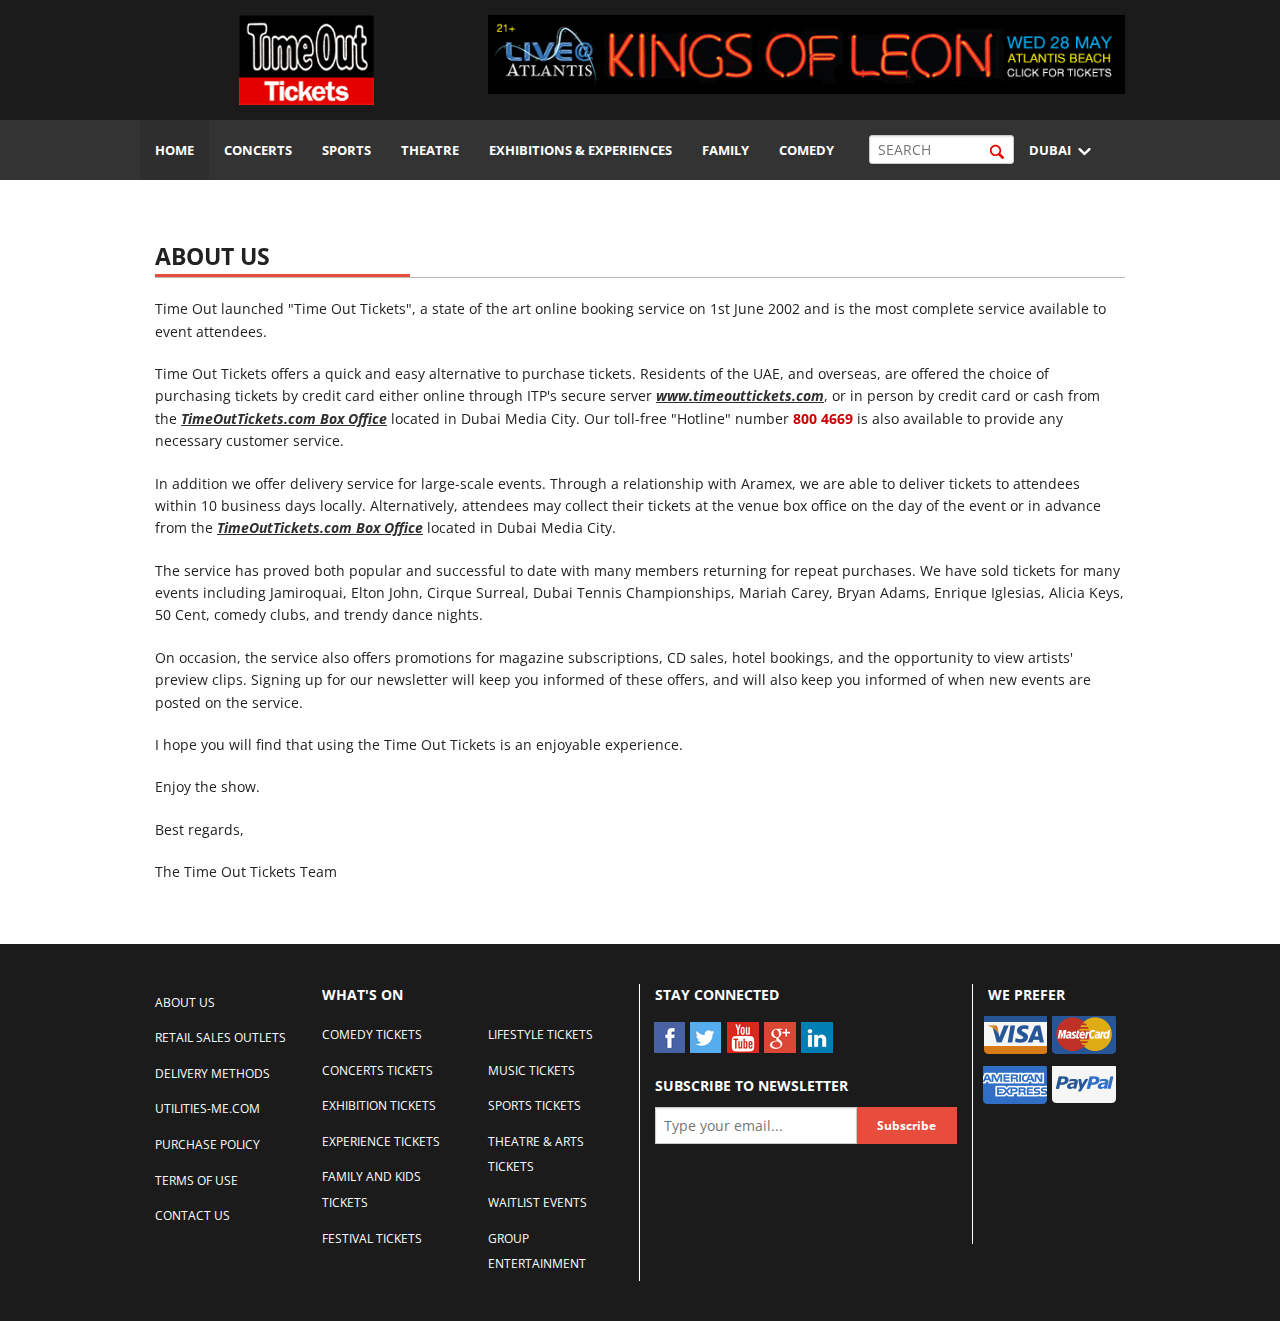
<file: about.html>
<!doctype html>
<html class="no-js" lang="en">
  <head>
    <meta charset="utf-8" />
    <meta name="viewport" content="width=device-width, initial-scale=1.0" />
    <title>TimeOut Tickets</title>
    <link href='http://fonts.googleapis.com/css?family=Open+Sans:700,400' rel='stylesheet' type='text/css'> 
    <link rel="stylesheet" href="stylesheets/slick.css" />
    <link rel="stylesheet" href="stylesheets/app.css" />
    <!--[if lt IE 9]>
      <script src="//cdnjs.cloudflare.com/ajax/libs/html5shiv/3.6.2/html5shiv.js"></script>
      <script src="//s3.amazonaws.com/nwapi/nwmatcher/nwmatcher-1.2.5-min.js"></script>
      <script src="//html5base.googlecode.com/svn-history/r38/trunk/js/selectivizr-1.0.3b.js"></script>
      <script src="//cdnjs.cloudflare.com/ajax/libs/respond.js/1.1.0/respond.min.js"></script>
    <![endif]-->    
  </head>
  <body>
    <div class="off-canvas-wrap" data-offcanvas>
      <div class="inner-wrap">
        <nav class="tab-bar hidden-for-large-up">
          <section class="left-small">
            <a class="left-off-canvas-toggle menu-icon" href="javascript:void(0)"><span></span></a>
          </section>       
          
          <section class="right-small">
            <a class="right-off-canvas-toggle menu-icon" href="javascript:void(0)"><span></span></a>
          </section>           
        </nav>
        <!-- Off Canvas Menu -->
        <aside class="left-off-canvas-menu">
            <!-- whatever you want goes here -->
            <ul class="off-canvas-list">    
              <li><label> MENU </label></li>
              <li class="active"><a href="javascript:void(0)">HOME</a></li>
              <li><a href="javascript:void(0)">CONCERTS</a></li>
              <li><a href="javascript:void(0)">SPORTS</a></li>
              <li><a href="javascript:void(0)">THEATRE</a></li>
              <li><a href="javascript:void(0)">EXHIBITIONS & EXPERIENCES</a></li>
              <li><a href="javascript:void(0)">FAMILY</a></li>
              <li><a href="javascript:void(0)">COMEDY</a></li>
            </ul>
        </aside>

        <!-- Off Canvas Right Menu -->
        <aside class="right-off-canvas-menu">
          <ul class="off-canvas-list">
            <li><label>Search</label></li>
              <li class="has-form">
                <div class="row collapse">
                  <div class="large-12 columns">
                    <span class="icon-search"></span>
                    <input id="topSearch" class="radius" type="text" placeholder="SEARCH">
                  </div>
                </div>
              </li> 
              <li><label>Country</label></li>
              <li><a href="javascript:void(0)">DUBAI</a></li> 
              <li><a href="javascript:void(0)">QATAR</a></li>
              <li><a href="javascript:void(0)">DUBAI</a></li> 
          </ul>
        </aside>        
      <!-- close the off-canvas menu -->
      <a class="exit-off-canvas"></a>
 
      <!-- Top Header -->
      <div class="topHeader">
        <div class="row">
          <div class="large-4 columns medium-text-center small-text-center  logo wobble-horizontal">
            <a href="javascript:void(0)"> <img src="images/logo.png" width="135" height="90" alt="" /> </a>
          </div>
          <div class="large-8 columns medium-text-center ">
            <img class="visible-for-medium-up " src="images/AdImage.jpg" width="728" height="90" alt="AdArea" />
          </div>
        </div>
      </div>

      <!-- Top Bar -->
      <section id="top-barSection">  
        <div class="row visible-for-large-up" >
          <div class="large-12">
            <nav class="top-bar" data-topbar>
                  <ul class="title-area">
                   <!-- Remove the class "menu-icon" to get rid of menu icon. Take out "Menu" to just have icon alone -->
                    <li class="toggle-topbar menu-icon"><a href="javascript:void(0)"><span>Menu</span></a></li>
                  </ul>

                  <div class="top-bar-section">
                    <!-- Left Nav Section -->
                    <ul>
                      <li class="active"><a href="javascript:void(0)">HOME</a></li>
                      <li><a href="javascript:void(0)">CONCERTS</a></li>
                      <li><a href="javascript:void(0)">SPORTS</a></li>
                      <li><a href="javascript:void(0)">THEATRE</a></li>
                      <li><a href="javascript:void(0)">EXHIBITIONS & EXPERIENCES</a></li>
                      <li><a href="javascript:void(0)">FAMILY</a></li>
                      <li><a href="javascript:void(0)">COMEDY</a></li>

                      <li class="has-form">
                        <div class="row collapse">
                          <div class="large-12 columns">
                            <span class="icon-search"></span>
                            <input id="topSearch" class="radius" type="text" placeholder="SEARCH">
                          </div>
                        </div>
                      </li>  
                      <li class="has-dropdown icon-arrow-down"><a href="javascript:void(0)">DUBAI</a>
                        <ul class="dropdown">
                          <li><a href="javascript:void(0)"> Item 1 </a></li>
                          <li><a href="javascript:void(0)"> Item 2 </a></li>
                          <li><a href="javascript:void(0)"> Item 3 </a></li>
                        </ul>
                      </li>                          
                    </ul>
                  </div>
            </nav> <!-- top-bar -->
          </div>
        </div>
      </section>
      <section id="content" class="aboutPage pages">
        <div class="row">
          <div class="large-12 columns">
            <h4 class="sectionTitle">About Us</h4>
            <p>
              Time Out launched "Time Out Tickets", a state of the art online booking service on 1st June 2002 and is the most complete service available to event attendees. 
            </p>
            <p>
              Time Out Tickets offers a quick and easy alternative to purchase tickets. Residents of the UAE, and overseas, are offered the choice of purchasing tickets by credit card either online through ITP's secure server <a href="www.timeouttickets.com">www.timeouttickets.com</a>, or in person by credit card or cash from the <a href="http://www.itp.net/tickets/locations.php">TimeOutTickets.com Box Office</a> located in Dubai Media City. Our toll-free "Hotline" number <strong>800 4669 </strong> is also available to provide any necessary customer service.
            </p>
            <p>
              In addition we offer delivery service for large-scale events. Through a relationship with Aramex, we are able to deliver tickets to attendees within 10 business days locally. Alternatively, attendees may collect their tickets at the venue box office on the day of the event or in advance from the <a href="http://www.itp.net/tickets/locations.php">TimeOutTickets.com Box Office</a> located in Dubai Media City.
            </p>
            <p>
              The service has proved both popular and successful to date with many members returning for repeat purchases. We have sold tickets for many events including Jamiroquai, Elton John, Cirque Surreal, Dubai Tennis Championships, Mariah Carey, Bryan Adams, Enrique Iglesias, Alicia Keys, 50 Cent, comedy clubs, and trendy dance nights.
            </p>
            <p>
              On occasion, the service also offers promotions for magazine subscriptions, CD sales, hotel bookings, and the opportunity to view artists' preview clips. Signing up for our newsletter will keep you informed of these offers, and will also keep you informed of when new events are posted on the service.
            </p>
            <p>
              I hope you will find that using the Time Out Tickets is an enjoyable experience. 
            </p>
            <p>
              Enjoy the show.
            </p>
            <p>
              Best regards,
            </p>
            <p>
              The Time Out Tickets Team
            </p>
          </div>
        </div> 
      </section>
      <footer>
        <div id="footer" class="row">

          <div class="large-2 medium-6 columns otherITPsites">
            <ul>
              <li><a href="javascript:void(0)">About us</a></li>         
              <li><a href="javascript:void(0)">retail sales outlets</a></li>         
              <li><a href="javascript:void(0)">delivery methods</a></li>         
              <li><a href="javascript:void(0)">utilities-me.com</a></li>         
              <li><a href="javascript:void(0)">purchase policy</a></li>         
              <li><a href="javascript:void(0)">terms of use</a></li>         
              <li><a href="javascript:void(0)">contact us</a></li>         
            </ul>
          </div>

          <div class="large-4 medium-6 columns footer-sections">
            <div class="row">
              <div class="large-12 columns"> <p class="footer-titles"> WHAT'S ON </p> </div>
                <div class="large-6 medium-6 columns">              
                  <ul>
                    <li><a href="javascript:void(0)">comedy tickets</a></li>             
                    <li><a href="javascript:void(0)">concerts tickets</a></li>             
                    <li><a href="javascript:void(0)">exhibition tickets</a></li>
                    <li><a href="javascript:void(0)">experience tickets</a></li>             
                    <li><a href="javascript:void(0)">family and kids tickets</a></li>             
                    <li><a href="javascript:void(0)">festival tickets</a></li>                
                  </ul>           
                </div>
                <div class="large-6 medium-6 columns">
                  <ul>
                    <li><a href="javascript:void(0)">lifestyle tickets</a></li>             
                    <li><a href="javascript:void(0)">Music tickets</a></li>             
                    <li><a href="javascript:void(0)">sports tickets</a></li>
                    <li><a href="javascript:void(0)">theatre & arts tickets</a></li>             
                    <li><a href="javascript:void(0)">waitlist events</a></li>             
                    <li><a href="javascript:void(0)">group entertainment</a></li>   
                  </ul>                
                </div>          
            </div>
          </div>

          <div class="large-4 medium-6 columns footer-sections connectedSection">
            <div><p class="footer-titles"> STAY CONNECTED </p></div>
            <div class="social">
              <ul class="inline-list">
                <li><a class="facebook" href="javascript:void(0)"></a></li>
                <li><a class="twitter" href="javascript:void(0)"></a></li>
                <li><a  class="ytube" href="javascript:void(0)"></a></li>
                <li><a class="gplus" href="javascript:void(0)"></a></li>
                <li><a class="in" href="javascript:void(0)"></a></li>
              </ul>
            </div>
            <div><p class="footer-titles"> SUBSCRIBE TO NEWSLETTER </p></div>
            <div>
              <form class="newsletter-form" data-abide>
                <div class="row">
                  <div class="large-12 columns">
                    <div class="row collapse">
                      <div class="small-8 columns">

                        <input type="email" placeholder="Type your email..." required>
                        <small class="error">An email address is required.</small>
                      </div>
                      <div class="small-4 columns">
                        <button type="submit" class="button postfix subscribe">Subscribe</button>
                      </div>
                    </div>
                  </div>  
                </div>        
              </form>
            </div>
          </div>

          <div class="large-2 medium-6 columns preferSection">
           <div><p class="footer-titles"> WE PREFER </p></div>
           <div class="we-prefer">
            <ul class="small-block-grid-4 medium-block-grid-4 large-block-grid-2">
              <li></li>
              <li class="master-card"></li>
              <li class="Xpress"></li>
              <li class="paypal"></li>
            </ul>
           </div>
          </div>
        </div>               
      </footer>

      </div> <!-- Inner wrap -->
    </div><!-- OFF-canvas-->    
    <script src="bower_components/jquery/dist/jquery.min.js"></script>
    <script src="bower_components/foundation/js/foundation.min.js"></script>
    <script src="js/slick.min.js"></script>
    <script src="js/app.js"></script>
    <!--[if lt IE 9]>
      <script src="js/rem.min.js"></script>
    <![endif]--> 
  </body>
</html>
</file>
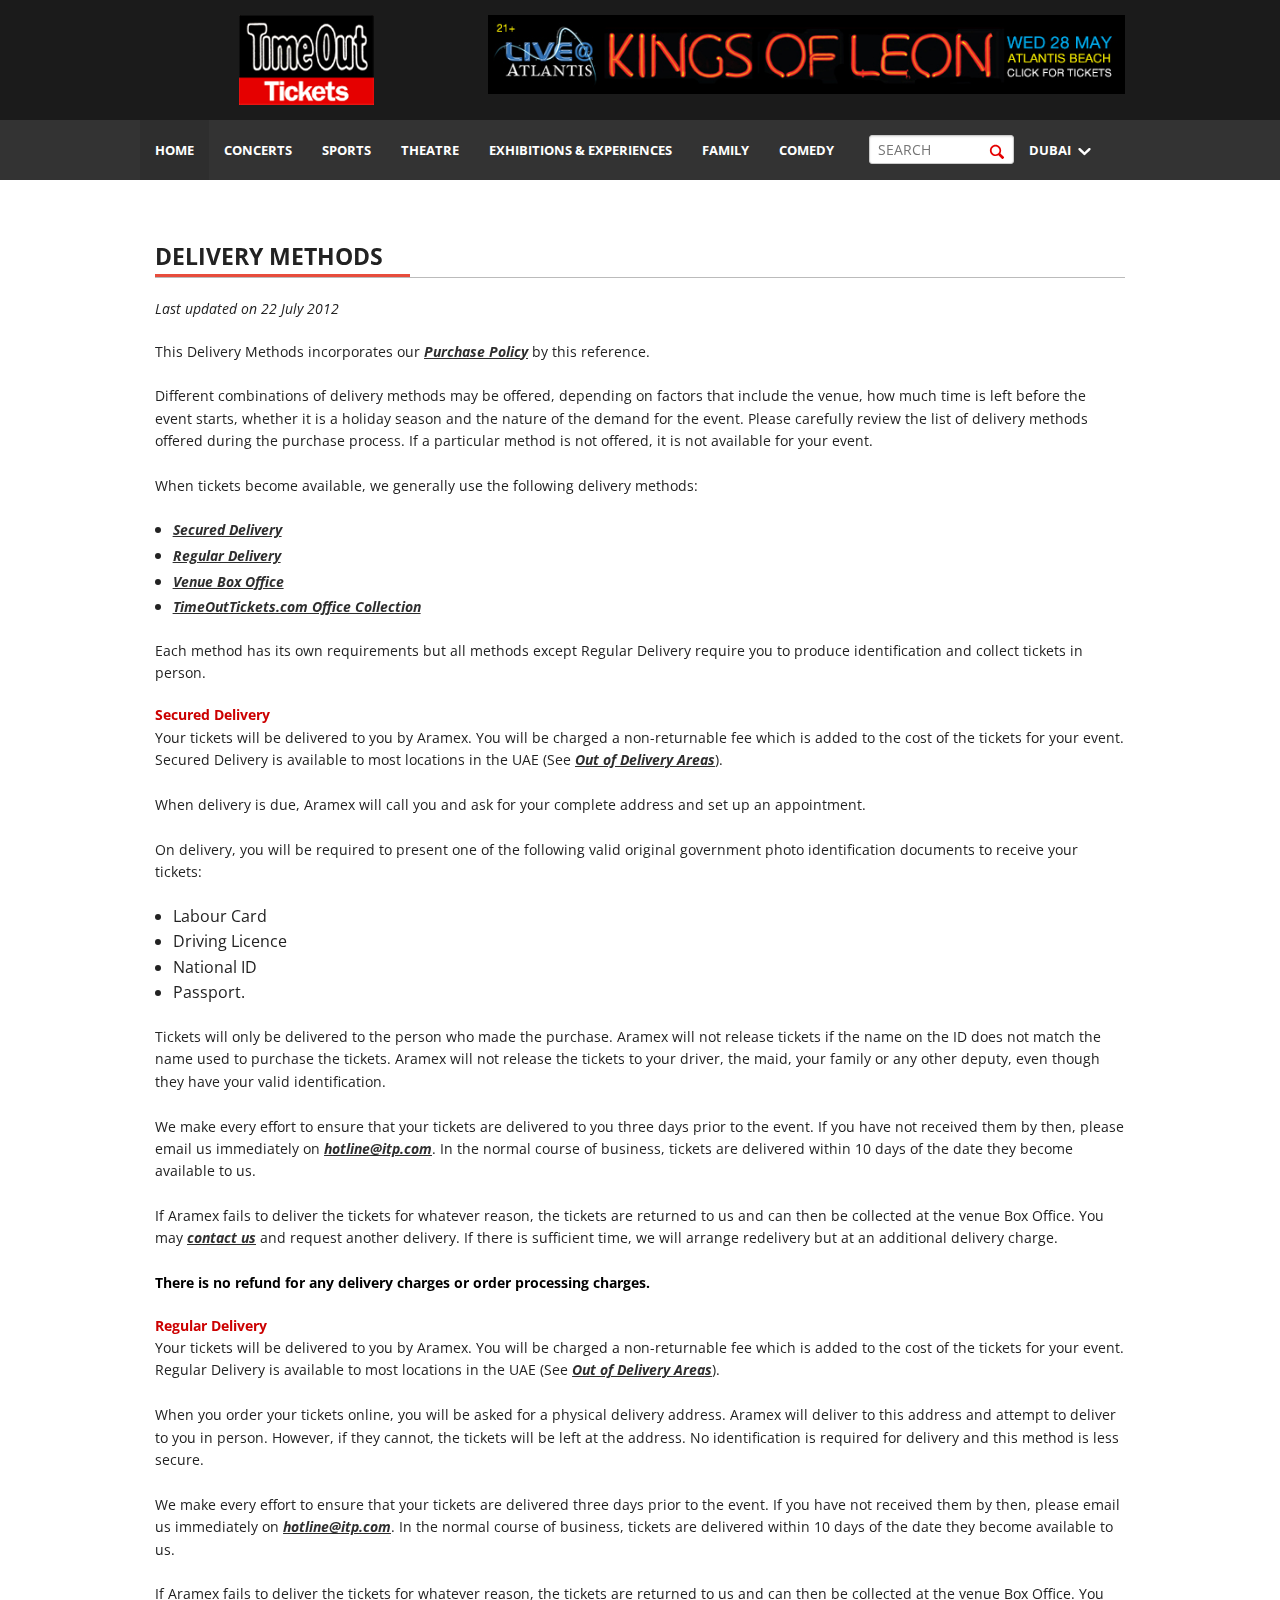
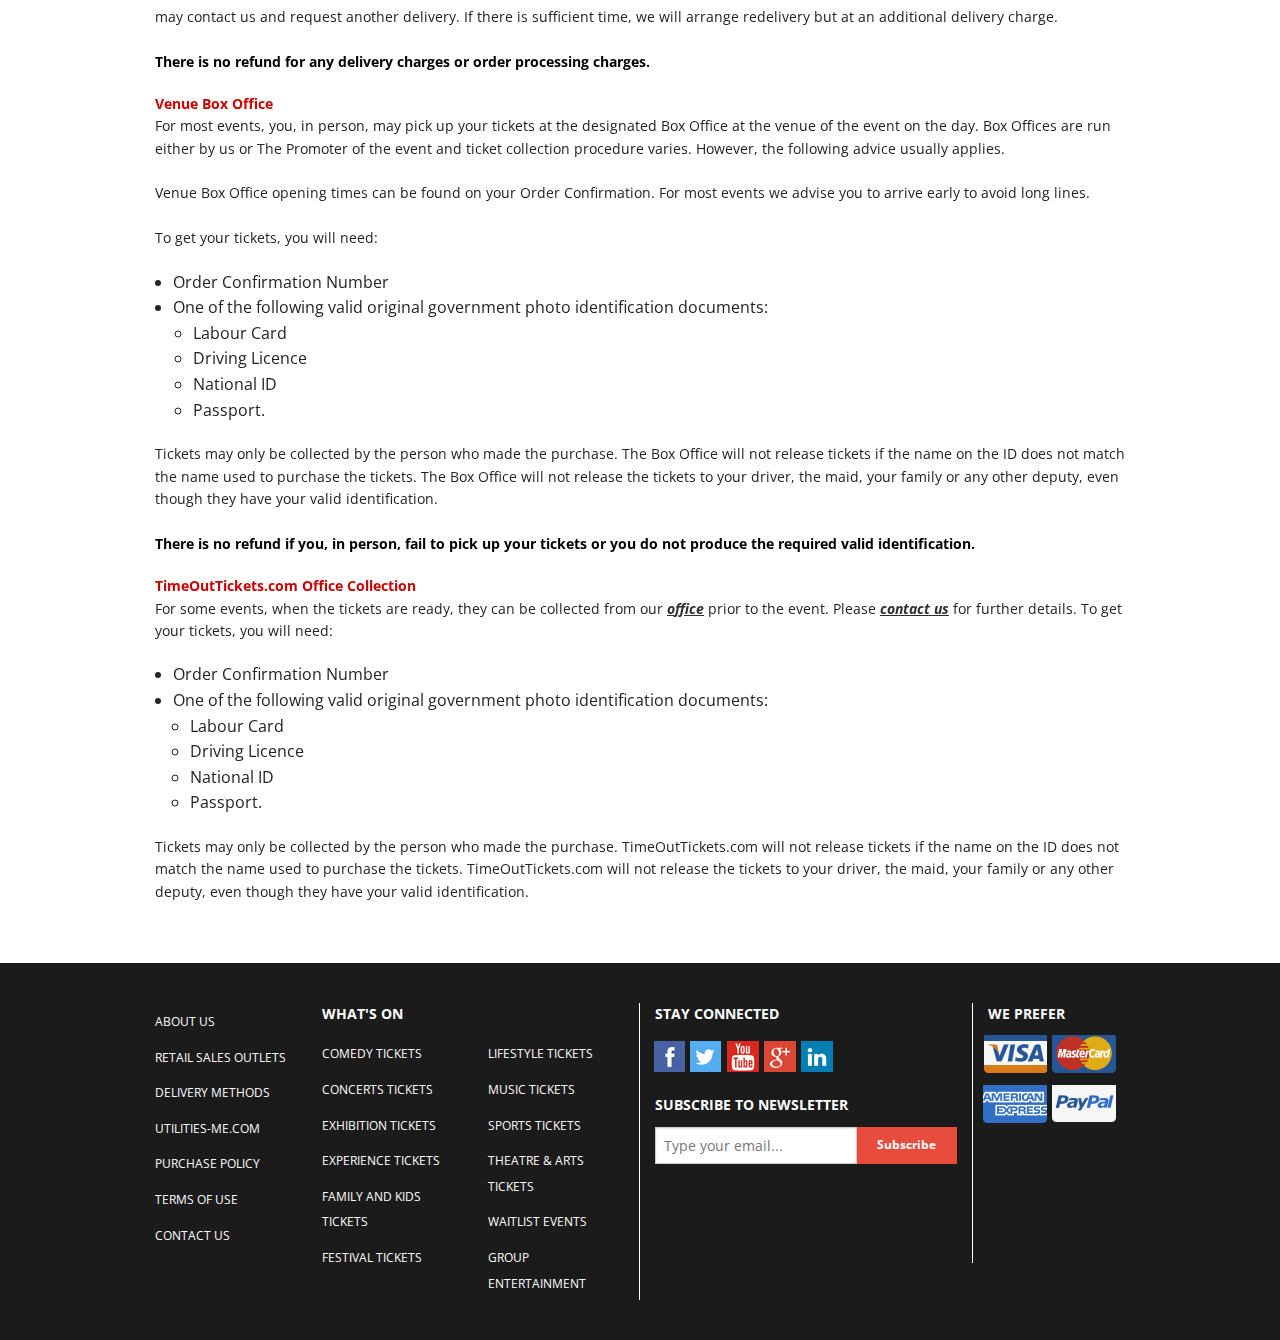
<file: deliveryMethods.html>
<!doctype html>
<html class="no-js" lang="en">
  <head>
    <meta charset="utf-8" />
    <meta name="viewport" content="width=device-width, initial-scale=1.0" />
    <title>TimeOut Tickets</title>
    <link href='http://fonts.googleapis.com/css?family=Open+Sans:700,400' rel='stylesheet' type='text/css'> 
    <link rel="stylesheet" href="stylesheets/slick.css" />
    <link rel="stylesheet" href="stylesheets/app.css" />
    <!--[if lt IE 9]>
      <script src="//cdnjs.cloudflare.com/ajax/libs/html5shiv/3.6.2/html5shiv.js"></script>
      <script src="//s3.amazonaws.com/nwapi/nwmatcher/nwmatcher-1.2.5-min.js"></script>
      <script src="//html5base.googlecode.com/svn-history/r38/trunk/js/selectivizr-1.0.3b.js"></script>
      <script src="//cdnjs.cloudflare.com/ajax/libs/respond.js/1.1.0/respond.min.js"></script>
    <![endif]-->    
  </head>
  <body>
    <div class="off-canvas-wrap" data-offcanvas>
      <div class="inner-wrap">
        <nav class="tab-bar hidden-for-large-up">
          <section class="left-small">
            <a class="left-off-canvas-toggle menu-icon" href="javascript:void(0)"><span></span></a>
          </section>       
          
          <section class="right-small">
            <a class="right-off-canvas-toggle menu-icon" href="javascript:void(0)"><span></span></a>
          </section>           
        </nav>
        <!-- Off Canvas Menu -->
        <aside class="left-off-canvas-menu">
            <!-- whatever you want goes here -->
            <ul class="off-canvas-list">    
              <li><label> MENU </label></li>
              <li class="active"><a href="javascript:void(0)">HOME</a></li>
              <li><a href="javascript:void(0)">CONCERTS</a></li>
              <li><a href="javascript:void(0)">SPORTS</a></li>
              <li><a href="javascript:void(0)">THEATRE</a></li>
              <li><a href="javascript:void(0)">EXHIBITIONS & EXPERIENCES</a></li>
              <li><a href="javascript:void(0)">FAMILY</a></li>
              <li><a href="javascript:void(0)">COMEDY</a></li>
            </ul>
        </aside>

        <!-- Off Canvas Right Menu -->
        <aside class="right-off-canvas-menu">
          <ul class="off-canvas-list">
            <li><label>Search</label></li>
              <li class="has-form">
                <div class="row collapse">
                  <div class="large-12 columns">
                    <span class="icon-search"></span>
                    <input id="topSearch" class="radius" type="text" placeholder="SEARCH">
                  </div>
                </div>
              </li> 
              <li><label>Country</label></li>
              <li><a href="javascript:void(0)">DUBAI</a></li> 
              <li><a href="javascript:void(0)">QATAR</a></li>
              <li><a href="javascript:void(0)">DUBAI</a></li> 
          </ul>
        </aside>        
      <!-- close the off-canvas menu -->
      <a class="exit-off-canvas"></a>
 
      <!-- Top Header -->
      <div class="topHeader">
        <div class="row">
          <div class="large-4 columns medium-text-center small-text-center  logo wobble-horizontal">
            <a href="javascript:void(0)"> <img src="images/logo.png" width="135" height="90" alt="" /> </a>
          </div>
          <div class="large-8 columns medium-text-center ">
            <img class="visible-for-medium-up " src="images/AdImage.jpg" width="728" height="90" alt="AdArea" />
          </div>
        </div>
      </div>

      <!-- Top Bar -->
      <section id="top-barSection">  
        <div class="row visible-for-large-up" >
          <div class="large-12">
            <nav class="top-bar" data-topbar>
                  <ul class="title-area">
                   <!-- Remove the class "menu-icon" to get rid of menu icon. Take out "Menu" to just have icon alone -->
                    <li class="toggle-topbar menu-icon"><a href="javascript:void(0)"><span>Menu</span></a></li>
                  </ul>

                  <div class="top-bar-section">
                    <!-- Left Nav Section -->
                    <ul>
                      <li class="active"><a href="javascript:void(0)">HOME</a></li>
                      <li><a href="javascript:void(0)">CONCERTS</a></li>
                      <li><a href="javascript:void(0)">SPORTS</a></li>
                      <li><a href="javascript:void(0)">THEATRE</a></li>
                      <li><a href="javascript:void(0)">EXHIBITIONS & EXPERIENCES</a></li>
                      <li><a href="javascript:void(0)">FAMILY</a></li>
                      <li><a href="javascript:void(0)">COMEDY</a></li>

                      <li class="has-form">
                        <div class="row collapse">
                          <div class="large-12 columns">
                            <span class="icon-search"></span>
                            <input id="topSearch" class="radius" type="text" placeholder="SEARCH">
                          </div>
                        </div>
                      </li>  
                      <li class="has-dropdown icon-arrow-down"><a href="javascript:void(0)">DUBAI</a>
                        <ul class="dropdown">
                          <li><a href="javascript:void(0)"> Item 1 </a></li>
                          <li><a href="javascript:void(0)"> Item 2 </a></li>
                          <li><a href="javascript:void(0)"> Item 3 </a></li>
                        </ul>
                      </li>                          
                    </ul>
                  </div>
            </nav> <!-- top-bar -->
          </div>
        </div>
      </section>
      <section id="content" class="dlvryMethodsPage pages">
        <div class="row">
          <div class="large-12 columns">
            <h4 class="sectionTitle">Delivery Methods</h4>
            <p><em>Last updated on 22 July 2012</em></p>
            <p>This Delivery Methods incorporates our <a href="/tickets/purchasepolicy">Purchase Policy</a> by this reference.<br>
              <br>
              Different combinations of delivery methods may be offered, depending on factors that include the venue, how much time is left before the event starts, whether it is a holiday season and the nature of the demand for the event. Please carefully review the list of delivery methods offered during the purchase process. If a particular method is not offered, it is not available for your event.<br>
              <br>
When tickets become available, we generally use the following delivery methods: </p>
            <ul>
              <li><a href="#secured_delivery">Secured Delivery</a></li>
              <li><a href="#regular_delivery">Regular Delivery</a></li>
              <li><a href="#box_office">Venue Box Office</a></li>
              <li><a href="#office">TimeOutTickets.com Office Collection</a></li>
</ul>
            <p>Each method has its own requirements but all methods except Regular Delivery require you to produce identification and collect tickets in person.</p>
            <p><strong><a name="secured_delivery"></a>Secured Delivery</strong><br>
              Your tickets will be delivered to you by Aramex. You will be charged a non-returnable fee which is added to the cost of the tickets for your event. Secured Delivery is available to most locations in the UAE (See <a href="out-of-delivery.php">Out of Delivery Areas</a>).<br>
              <br>
              When delivery is due, Aramex will call you and ask for your complete address and set up an appointment.<br>
              <br>
                On delivery, you will be required to present one of the following valid original government photo identification documents to receive your tickets:</p>
            <ul>
              <li>Labour Card</li>
              <li>Driving Licence</li>
              <li>National ID </li>
              <li>Passport.</li>
            </ul>
            <p>Tickets will only be delivered to the person who made the purchase. Aramex will not release tickets if the name on the ID does not match the name used to purchase the tickets. Aramex will not release the tickets to your driver, the maid, your family or any other deputy, even though they have your valid identification. <br>
              <br>
              We make every effort to ensure that your tickets are delivered to you three days prior to the event. If you have not received them by then, please email us immediately on <a href="mailto:hotline@itp.com">hotline@itp.com</a>. In the normal course of business, tickets are delivered within 10 days of the date they become available to us. <br>
              <br>
              If Aramex fails to deliver the tickets for whatever reason, the tickets are returned to us and can then be collected at the venue Box Office. You may <a href="/tickets/contacts.php">contact us</a> and request another delivery. If there is sufficient time, we will arrange redelivery but at an additional delivery charge.<br>
              <strong style="color:#000"><br>
            There is no refund for any delivery charges or order processing charges.</strong></p>
            <p><strong><a name="regular_delivery"></a>Regular Delivery</strong><br>
              Your tickets will be delivered to you by Aramex. You will be charged a non-returnable fee which is added to the cost of the tickets for your event. Regular Delivery is available to most locations in the UAE (See <a href="out-of-delivery.php">Out of Delivery Areas</a>).<br>
              <br>
              When you order your tickets online, you will be asked for a physical delivery address. Aramex will deliver to this address and attempt to deliver to you in person. However, if they cannot, the tickets will be left at the address. No identification is required for delivery and this method is less secure.<br>
              <br>
              We make every effort to ensure that your tickets are delivered three days prior to the event. If you have not received them by then, please email us immediately on <a href="mailto:hotline@itp.com">hotline@itp.com</a>. In the normal course of business, tickets are delivered within 10 days of the date they become available to us. <br>
              <br>
              If Aramex fails to deliver the tickets for whatever reason, the tickets are returned to us and can then be collected at the venue Box Office. You may contact us and request another delivery. If there is sufficient time, we will arrange redelivery but at an additional delivery charge.<br>
              <br>
            <strong style="color:#000">There is no refund for any delivery charges or order processing charges.</strong></p>
            <p><strong><a name="box_office"></a>Venue Box Office</strong><br>
              For most events, you, in person, may pick up your tickets at the designated Box Office at the venue of the event on the day. Box Offices are run either by us or The Promoter of the event and ticket collection procedure varies. However, the following advice usually applies. <br>
              <br>
              Venue Box Office opening times can be found on your Order Confirmation.
              For most events we advise you to arrive early to avoid long lines.<br>
              <br>
            To get your tickets, you will need:</p>
            <ul>
              <li>Order Confirmation Number</li>
              <li>One of the following valid original government photo identification documents:
              <ul>
              <li>Labour Card</li>
              <li>Driving Licence</li>
              <li>National ID</li>
              <li>Passport.</li>
              </ul>
              </li>
            </ul>
            <p>Tickets may only be collected by the person who made the purchase. The Box Office will not release tickets if the name on the ID does not match the name used to purchase the tickets. The Box Office will not release the tickets to your driver, the maid, your family or any other deputy, even though they have your valid identification.<br>
              <br>
            <strong style="color:#000">There is no refund if you, in person, fail to pick up your tickets or you do not produce the required valid identification. </strong></p>
            <p><strong><a name="office"></a>TimeOutTickets.com Office Collection</strong><br>
          For some events, when the tickets are ready, they can be collected from our <a href="/tickets/locations.php#tot" target="_blank">office</a> prior to the event. Please <a href="/tickets/contacts.php">contact us</a> for further details. To get your tickets, you will need:</p>
            <ul>
              <li>Order Confirmation Number</li>
              <li>One of the following valid original government photo identification documents:</li>
              <ul>
                <li>Labour Card</li>
                <li>Driving Licence</li>
                <li>National ID</li>
                <li>Passport.</li>
              </ul>
            </ul>
            <p>Tickets may only be collected by the person who made the purchase. TimeOutTickets.com will not release tickets if the name on the ID does not match the name used to purchase the tickets.             TimeOutTickets.com will not release the tickets to your driver, the maid, your family or any other deputy, even though they have your valid identification.</p>
          
          </div>
        </div> 
      </section>
      <footer>
        <div id="footer" class="row">

          <div class="large-2 medium-6 columns otherITPsites">
            <ul>
              <li><a href="javascript:void(0)">About us</a></li>         
              <li><a href="javascript:void(0)">retail sales outlets</a></li>         
              <li><a href="javascript:void(0)">delivery methods</a></li>         
              <li><a href="javascript:void(0)">utilities-me.com</a></li>         
              <li><a href="javascript:void(0)">purchase policy</a></li>         
              <li><a href="javascript:void(0)">terms of use</a></li>         
              <li><a href="javascript:void(0)">contact us</a></li>         
            </ul>
          </div>

          <div class="large-4 medium-6 columns footer-sections">
            <div class="row">
              <div class="large-12 columns"> <p class="footer-titles"> WHAT'S ON </p> </div>
                <div class="large-6 medium-6 columns">              
                  <ul>
                    <li><a href="javascript:void(0)">comedy tickets</a></li>             
                    <li><a href="javascript:void(0)">concerts tickets</a></li>             
                    <li><a href="javascript:void(0)">exhibition tickets</a></li>
                    <li><a href="javascript:void(0)">experience tickets</a></li>             
                    <li><a href="javascript:void(0)">family and kids tickets</a></li>             
                    <li><a href="javascript:void(0)">festival tickets</a></li>                
                  </ul>           
                </div>
                <div class="large-6 medium-6 columns">
                  <ul>
                    <li><a href="javascript:void(0)">lifestyle tickets</a></li>             
                    <li><a href="javascript:void(0)">Music tickets</a></li>             
                    <li><a href="javascript:void(0)">sports tickets</a></li>
                    <li><a href="javascript:void(0)">theatre & arts tickets</a></li>             
                    <li><a href="javascript:void(0)">waitlist events</a></li>             
                    <li><a href="javascript:void(0)">group entertainment</a></li>   
                  </ul>                
                </div>          
            </div>
          </div>

          <div class="large-4 medium-6 columns footer-sections connectedSection">
            <div><p class="footer-titles"> STAY CONNECTED </p></div>
            <div class="social">
              <ul class="inline-list">
                <li><a class="facebook" href="javascript:void(0)"></a></li>
                <li><a class="twitter" href="javascript:void(0)"></a></li>
                <li><a  class="ytube" href="javascript:void(0)"></a></li>
                <li><a class="gplus" href="javascript:void(0)"></a></li>
                <li><a class="in" href="javascript:void(0)"></a></li>
              </ul>
            </div>
            <div><p class="footer-titles"> SUBSCRIBE TO NEWSLETTER </p></div>
            <div>
              <form class="newsletter-form" data-abide>
                <div class="row">
                  <div class="large-12 columns">
                    <div class="row collapse">
                      <div class="small-8 columns">

                        <input type="email" placeholder="Type your email..." required>
                        <small class="error">An email address is required.</small>
                      </div>
                      <div class="small-4 columns">
                        <button type="submit" class="button postfix subscribe">Subscribe</button>
                      </div>
                    </div>
                  </div>  
                </div>        
              </form>
            </div>
          </div>

          <div class="large-2 medium-6 columns preferSection">
           <div><p class="footer-titles"> WE PREFER </p></div>
           <div class="we-prefer">
            <ul class="small-block-grid-4 medium-block-grid-4 large-block-grid-2">
              <li></li>
              <li class="master-card"></li>
              <li class="Xpress"></li>
              <li class="paypal"></li>
            </ul>
           </div>
          </div>
        </div>               
      </footer>

      </div> <!-- Inner wrap -->
    </div><!-- OFF-canvas-->    
    <script src="bower_components/jquery/dist/jquery.min.js"></script>
    <script src="bower_components/foundation/js/foundation.min.js"></script>
    <script src="js/slick.min.js"></script>
    <script src="js/app.js"></script>
    <!--[if lt IE 9]>
      <script src="js/rem.min.js"></script>
    <![endif]--> 
  </body>
</html>
</file>
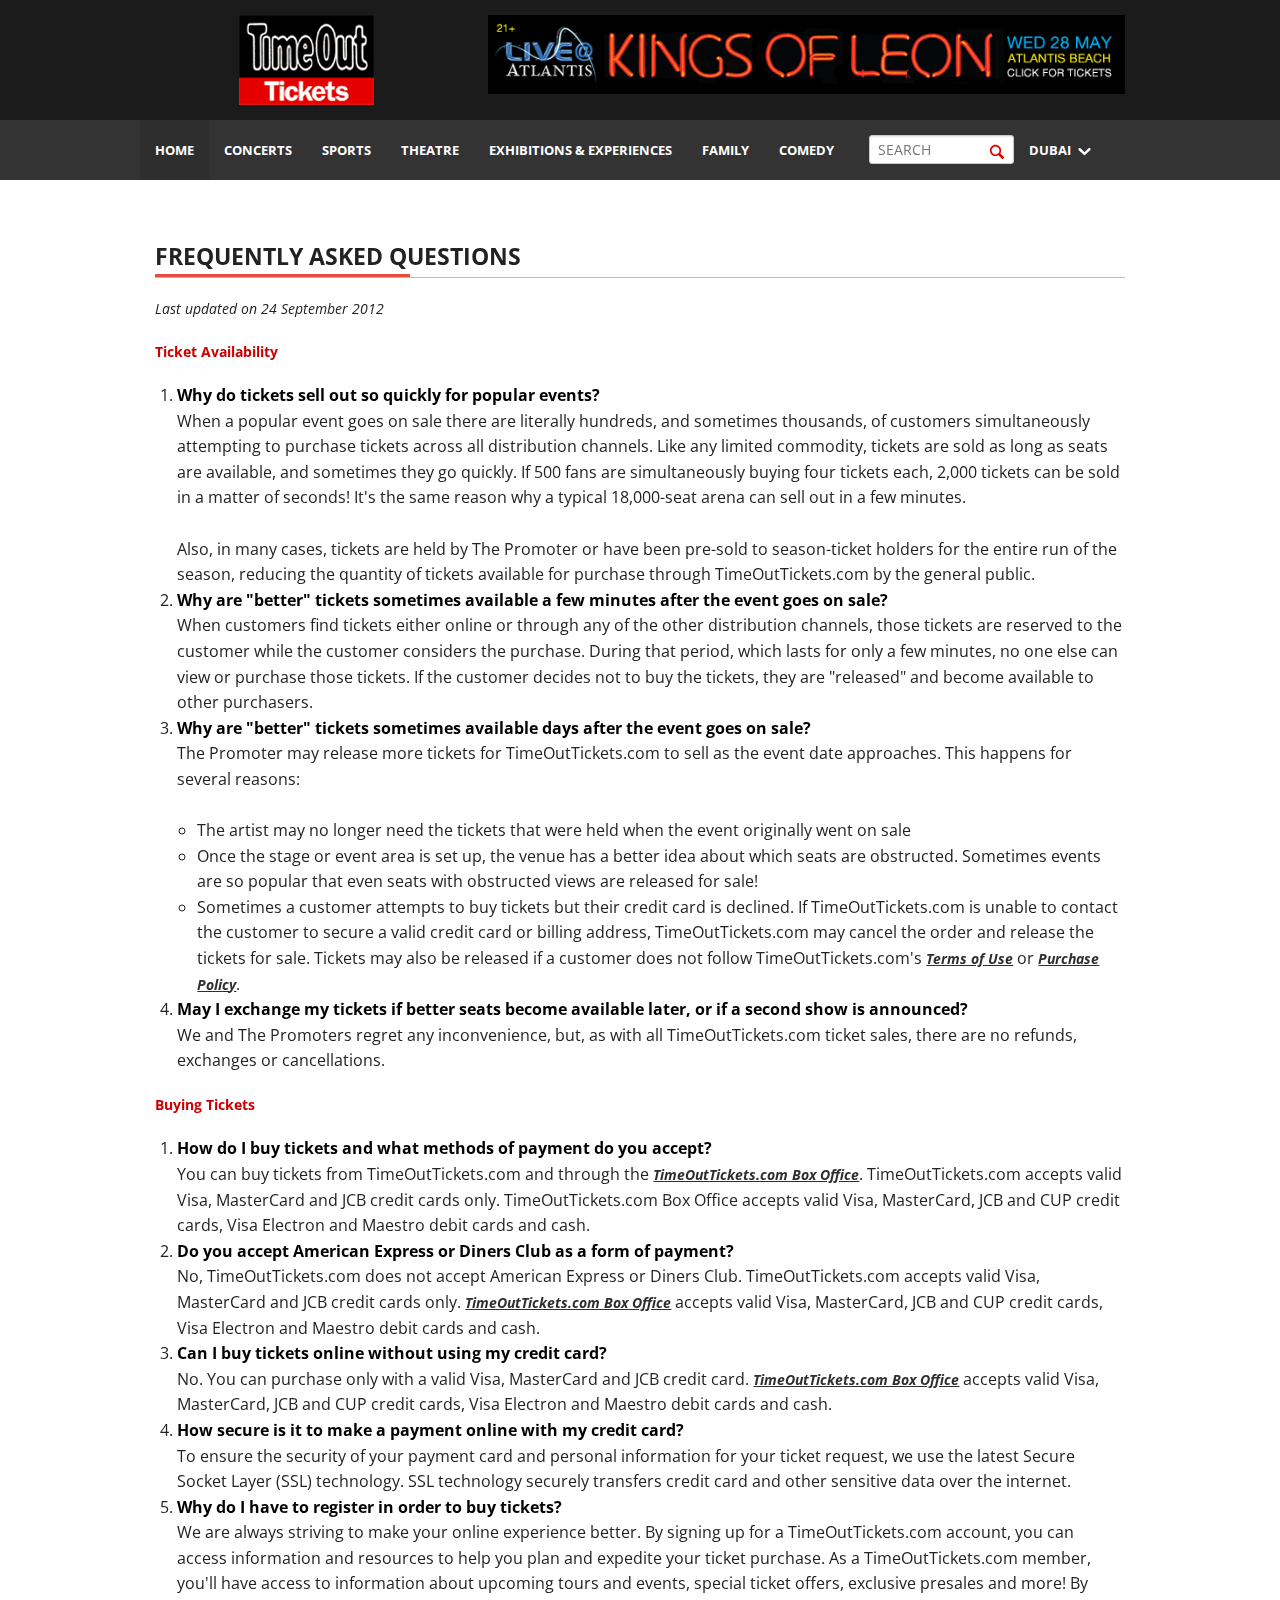
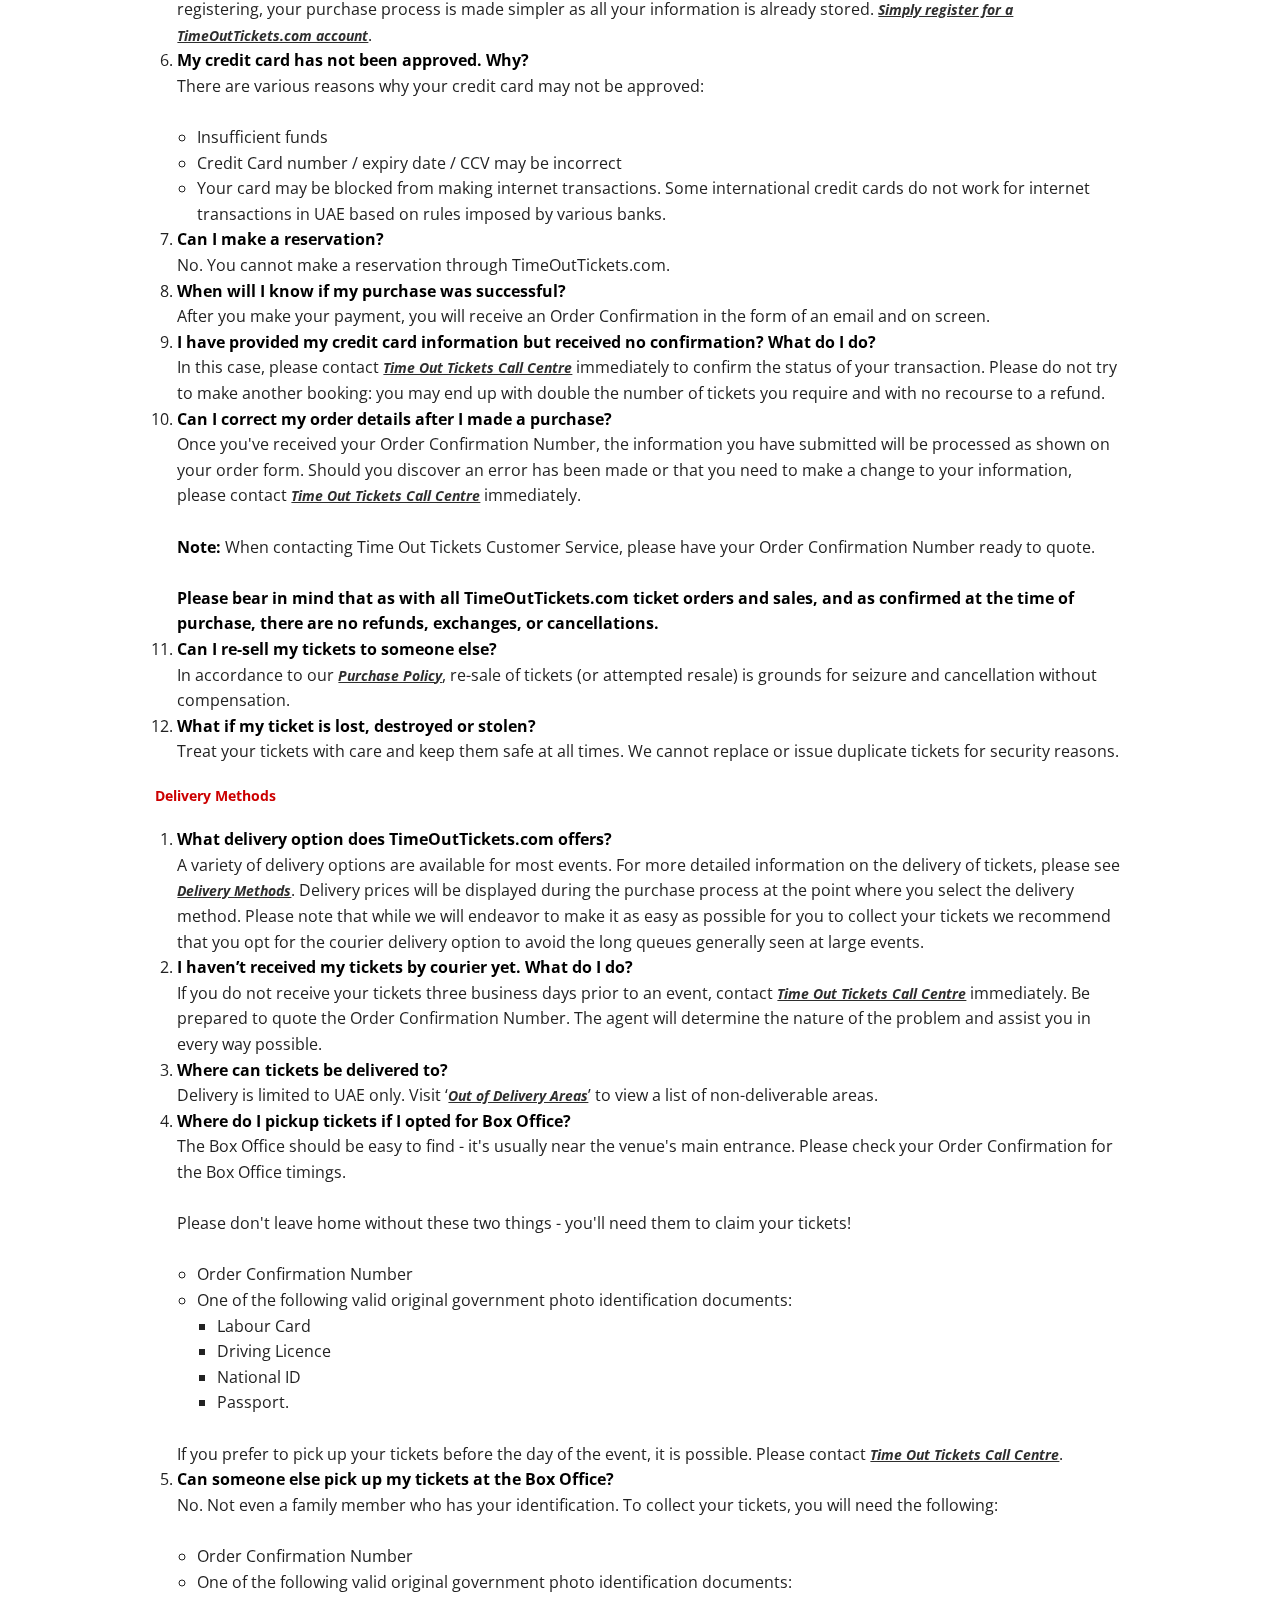
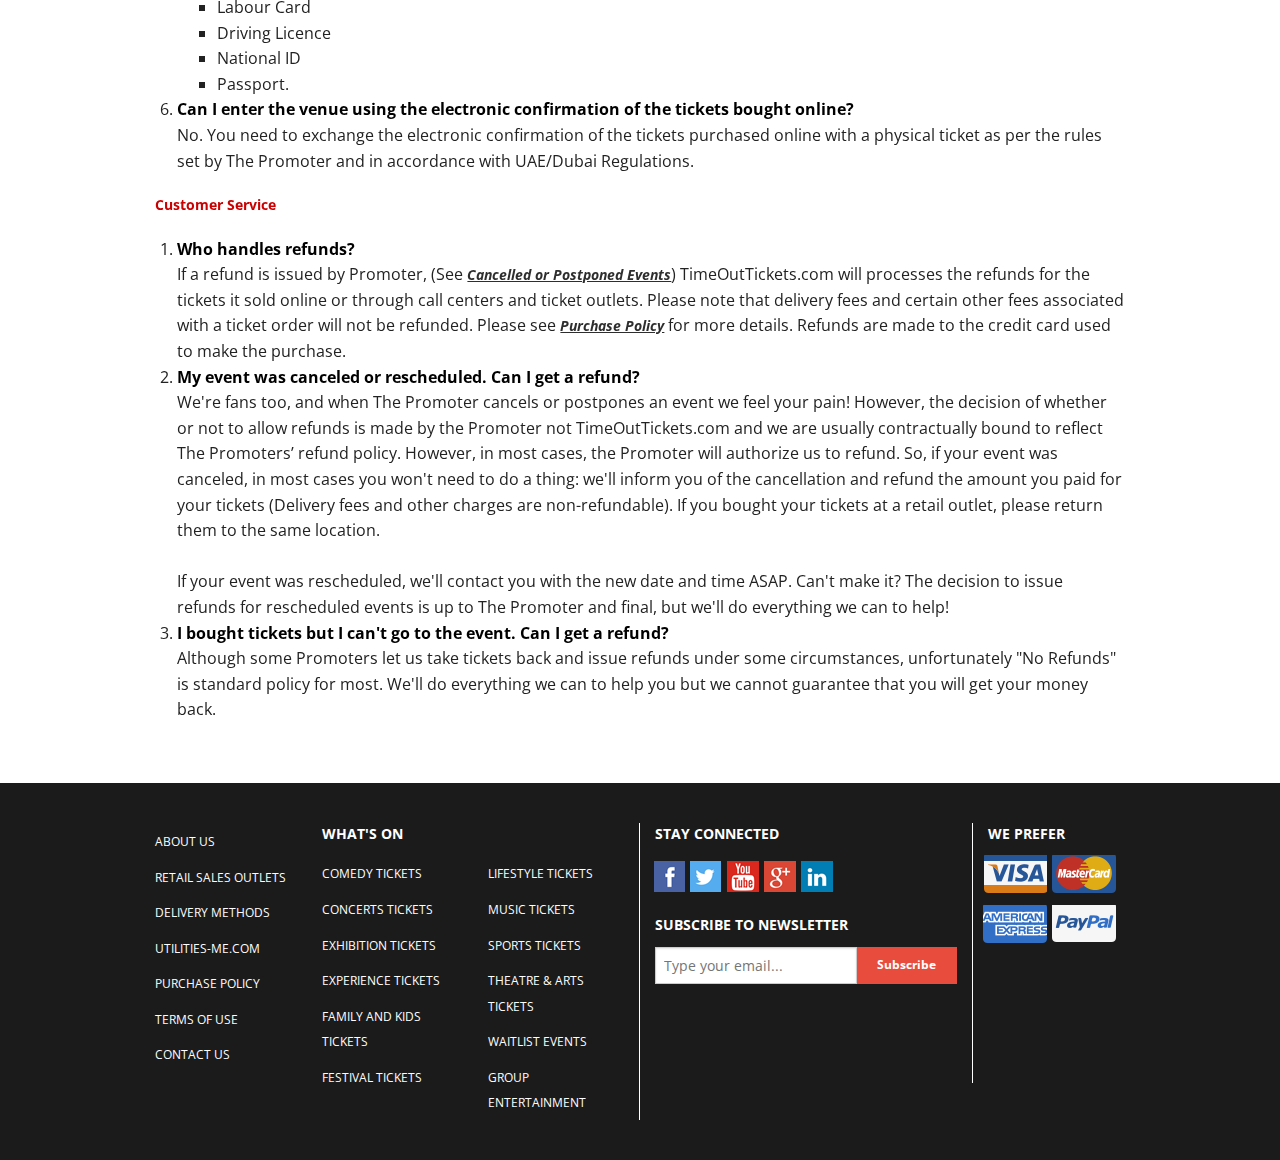
<file: faq.html>
<!doctype html>
<html class="no-js" lang="en">
  <head>
    <meta charset="utf-8" />
    <meta name="viewport" content="width=device-width, initial-scale=1.0" />
    <title>TimeOut Tickets</title>
    <link href='http://fonts.googleapis.com/css?family=Open+Sans:700,400' rel='stylesheet' type='text/css'> 
    <link rel="stylesheet" href="stylesheets/slick.css" />
    <link rel="stylesheet" href="stylesheets/app.css" />
    <!--[if lt IE 9]>
      <script src="//cdnjs.cloudflare.com/ajax/libs/html5shiv/3.6.2/html5shiv.js"></script>
      <script src="//s3.amazonaws.com/nwapi/nwmatcher/nwmatcher-1.2.5-min.js"></script>
      <script src="//html5base.googlecode.com/svn-history/r38/trunk/js/selectivizr-1.0.3b.js"></script>
      <script src="//cdnjs.cloudflare.com/ajax/libs/respond.js/1.1.0/respond.min.js"></script>
    <![endif]-->    
  </head>
  <body>
    <div class="off-canvas-wrap" data-offcanvas>
      <div class="inner-wrap">
        <nav class="tab-bar hidden-for-large-up">
          <section class="left-small">
            <a class="left-off-canvas-toggle menu-icon" href="javascript:void(0)"><span></span></a>
          </section>       
          
          <section class="right-small">
            <a class="right-off-canvas-toggle menu-icon" href="javascript:void(0)"><span></span></a>
          </section>           
        </nav>
        <!-- Off Canvas Menu -->
        <aside class="left-off-canvas-menu">
            <!-- whatever you want goes here -->
            <ul class="off-canvas-list">    
              <li><label> MENU </label></li>
              <li class="active"><a href="javascript:void(0)">HOME</a></li>
              <li><a href="javascript:void(0)">CONCERTS</a></li>
              <li><a href="javascript:void(0)">SPORTS</a></li>
              <li><a href="javascript:void(0)">THEATRE</a></li>
              <li><a href="javascript:void(0)">EXHIBITIONS & EXPERIENCES</a></li>
              <li><a href="javascript:void(0)">FAMILY</a></li>
              <li><a href="javascript:void(0)">COMEDY</a></li>
            </ul>
        </aside>

        <!-- Off Canvas Right Menu -->
        <aside class="right-off-canvas-menu">
          <ul class="off-canvas-list">
            <li><label>Search</label></li>
              <li class="has-form">
                <div class="row collapse">
                  <div class="large-12 columns">
                    <span class="icon-search"></span>
                    <input id="topSearch" class="radius" type="text" placeholder="SEARCH">
                  </div>
                </div>
              </li> 
              <li><label>Country</label></li>
              <li><a href="javascript:void(0)">DUBAI</a></li> 
              <li><a href="javascript:void(0)">QATAR</a></li>
              <li><a href="javascript:void(0)">DUBAI</a></li> 
          </ul>
        </aside>        
      <!-- close the off-canvas menu -->
      <a class="exit-off-canvas"></a>
 
      <!-- Top Header -->
      <div class="topHeader">
        <div class="row">
          <div class="large-4 columns medium-text-center small-text-center  logo wobble-horizontal">
            <a href="javascript:void(0)"> <img src="images/logo.png" width="135" height="90" alt="" /> </a>
          </div>
          <div class="large-8 columns medium-text-center ">
            <img class="visible-for-medium-up " src="images/AdImage.jpg" width="728" height="90" alt="AdArea" />
          </div>
        </div>
      </div>

      <!-- Top Bar -->
      <section id="top-barSection">  
        <div class="row visible-for-large-up" >
          <div class="large-12">
            <nav class="top-bar" data-topbar>
                  <ul class="title-area">
                   <!-- Remove the class "menu-icon" to get rid of menu icon. Take out "Menu" to just have icon alone -->
                    <li class="toggle-topbar menu-icon"><a href="javascript:void(0)"><span>Menu</span></a></li>
                  </ul>

                  <div class="top-bar-section">
                    <!-- Left Nav Section -->
                    <ul>
                      <li class="active"><a href="javascript:void(0)">HOME</a></li>
                      <li><a href="javascript:void(0)">CONCERTS</a></li>
                      <li><a href="javascript:void(0)">SPORTS</a></li>
                      <li><a href="javascript:void(0)">THEATRE</a></li>
                      <li><a href="javascript:void(0)">EXHIBITIONS & EXPERIENCES</a></li>
                      <li><a href="javascript:void(0)">FAMILY</a></li>
                      <li><a href="javascript:void(0)">COMEDY</a></li>

                      <li class="has-form">
                        <div class="row collapse">
                          <div class="large-12 columns">
                            <span class="icon-search"></span>
                            <input id="topSearch" class="radius" type="text" placeholder="SEARCH">
                          </div>
                        </div>
                      </li>  
                      <li class="has-dropdown icon-arrow-down"><a href="javascript:void(0)">DUBAI</a>
                        <ul class="dropdown">
                          <li><a href="javascript:void(0)"> Item 1 </a></li>
                          <li><a href="javascript:void(0)"> Item 2 </a></li>
                          <li><a href="javascript:void(0)"> Item 3 </a></li>
                        </ul>
                      </li>                          
                    </ul>
                  </div>
            </nav> <!-- top-bar -->
          </div>
        </div>
      </section>
      <section id="content" class="purchasePolicyPage pages">
        <div class="row">
          <div class="large-12 columns">
            <h4 class="sectionTitle">Frequently Asked Questions</h4>
<p><em>Last updated on 24 September 2012</em></p>
            <p><strong>Ticket Availability</strong>                        
            </p><ol>
              <li><strong style="color:#000">Why do tickets sell out so quickly for popular events?</strong> <br>
                When a popular event goes on sale there are literally hundreds, and sometimes thousands, of customers simultaneously attempting to purchase tickets across all distribution channels. Like any limited commodity, tickets are sold as long as seats are available, and sometimes they go quickly. If 500 fans are simultaneously buying four tickets each, 2,000 tickets can be sold in a matter of seconds! It's the same reason why a typical 18,000-seat arena can sell out in a few minutes. <br>
                <br>
              Also, in many cases, tickets are held by The Promoter or have been pre-sold to season-ticket holders for the entire run of the season, reducing the quantity of tickets available for purchase through TimeOutTickets.com by the general public.</li>
              <li><strong style="color:#000">Why are "better" tickets sometimes available a few minutes after the event goes on sale?</strong><br>
                When customers find tickets either online or through any of the other distribution channels, those tickets are reserved to the customer while the customer considers the purchase. During that period, which lasts for only a few minutes, no one else can view or purchase those tickets. If the customer decides not to buy the tickets, they are "released" and become available to other purchasers. </li>
              <li><strong style="color:#000">Why are "better" tickets sometimes available days after the event goes on sale?</strong> <br>
                The Promoter may release more tickets for TimeOutTickets.com to sell as the event date approaches. This happens for several reasons:<br>
                <br>
<ul>
  <li>The artist may no longer need the tickets that were held when the event originally went on sale</li>
                <li>Once the stage or event area is set up, the venue has a better idea about which seats are obstructed. Sometimes events are so popular that even seats with obstructed views are released for sale! </li>
                <li>Sometimes a customer attempts to buy tickets but their credit card is declined. If TimeOutTickets.com is unable to contact the customer to secure a valid credit card or billing address, TimeOutTickets.com may cancel the order and release the tickets for sale. Tickets may also be released if a customer does not follow TimeOutTickets.com's <a href="/tickets/terms">Terms of Use</a> or <a href="/tickets/purchasepolicy">Purchase Policy</a>.</li>
            </ul> </li>
              <li><strong style="color:#000">May I exchange my tickets if better seats become available later, or if a second show is announced?</strong><br>
                We and The Promoters regret any inconvenience, but, as with all TimeOutTickets.com ticket sales, there are no refunds, exchanges or cancellations.</li>
            </ol>
            <p><strong>Buying Tickets</strong></p>
            <ol>
              <li><strong style="color:#000">How do I buy tickets and what methods of payment do you accept?<br>
              </strong>You can buy tickets from TimeOutTickets.com and through the <a href="http://www.itp.net/tickets/locations.php">TimeOutTickets.com Box Office</a>. TimeOutTickets.com accepts valid Visa, MasterCard and JCB credit cards only. TimeOutTickets.com Box Office accepts valid Visa, MasterCard, JCB and CUP credit cards, Visa Electron and Maestro debit cards and cash.</li>
              <li><strong style="color:#000">Do you accept American Express or Diners Club as a form of payment?<br>
              </strong>No, TimeOutTickets.com does not accept American Express or Diners Club. TimeOutTickets.com accepts valid Visa, MasterCard and JCB credit cards only. <a href="http://www.itp.net/tickets/locations.php">TimeOutTickets.com Box Office</a> accepts valid Visa, MasterCard, JCB and CUP credit cards, Visa Electron and Maestro debit cards and cash.</li>
              <li><strong style="color:#000">Can I buy tickets online without using my credit card? </strong><br>
                No. You can purchase only with a valid Visa, MasterCard and JCB credit card. <a href="http://www.itp.net/tickets/locations.php">TimeOutTickets.com Box Office</a> accepts valid Visa, MasterCard, JCB and CUP credit cards, Visa Electron and Maestro debit cards and cash.</li>
              <li><strong style="color:#000">How secure is it to make a payment online with my credit card?<br>
              </strong>To ensure the security of your payment card and personal information for your ticket request, we use the latest Secure Socket Layer (SSL) technology. SSL technology securely transfers credit card and other sensitive data over the internet. </li>
              <li><strong style="color:#000">Why do I have to register in order to buy tickets?<br>
              </strong>We are always striving to make your online experience better. By signing up for a TimeOutTickets.com account, you can access information and resources to help you plan and expedite your ticket purchase. As a TimeOutTickets.com member, you'll have access to information about upcoming tours and events, special ticket offers, exclusive presales and more! By registering, your purchase process is made simpler as all your information is already stored. <a href="/tickets/userlogin.php">Simply register for a TimeOutTickets.com account</a>.</li>
              <li><strong style="color:#000">My credit card has not been approved. Why?</strong><br>
              There are various reasons why your credit card may not be approved:<br>
              <br>
<ul>
  <li>Insufficient funds</li>
              <li>Credit Card number / expiry date / CCV may be incorrect</li>
              <li>Your card may be blocked from making internet transactions. Some international credit cards do not work for internet transactions in UAE based on rules imposed by various banks. </li>
            </ul>
              </li><li><strong style="color:#000">Can I make a reservation? </strong><br>
                No. You cannot make a reservation through TimeOutTickets.com. </li>
              <li><strong style="color:#000">When will I know if my purchase was successful?<br>
              </strong>After you make your payment, you will receive an Order Confirmation in the form of an email and on screen.</li>
              <li><strong style="color:#000">I have provided my credit card information but received no confirmation? What do I do?<br>
              </strong>In this case, please contact <a href="/tickets/contacts.php">Time Out Tickets Call Centre</a> immediately to confirm the status of your transaction. Please do not try to make another booking: you may end up with double the number of tickets you require and with no recourse to a refund.</li>
              <li><strong style="color:#000">Can I correct my order details after I made a purchase?<br>
                </strong>Once you've received your Order Confirmation Number, the information you have submitted will be processed as shown on your order form. Should you discover an error has been made or that you need to make a change to your information, please contact <a href="/tickets/contacts.php">Time Out Tickets Call Centre</a> immediately. <br>
                <br>
                <strong style="color:#000">Note:</strong> When contacting Time Out Tickets Customer Service, please have your Order Confirmation Number ready to quote.<br>
                <br>
                <strong style="color:#000">Please bear in mind that as with all TimeOutTickets.com ticket orders and sales, and as confirmed at the time of purchase, there are no refunds, exchanges, or cancellations.</strong></li>
              <li><strong style="color:#000">Can I re-sell my tickets to someone else?<br>
              </strong>In accordance to our <a href="/tickets/purchasepolicy">Purchase Policy</a>, re-sale of tickets (or attempted resale) is grounds for seizure and cancellation without compensation. </li>
              <li><strong style="color:#000">What if my ticket is lost, destroyed or stolen?<br>
              </strong>Treat your tickets with care and keep them safe at all times. We cannot replace or issue duplicate tickets for security reasons. </li>
            </ol>
            <p><strong>Delivery Methods</strong></p>
            <ol>
              <li><strong style="color:#000">What delivery option does TimeOutTickets.com offers?<br>
              </strong>A variety of delivery options are available for most events. For more detailed information on the delivery of tickets, please see <a href="/tickets/delivery">Delivery Methods</a>. Delivery prices will be displayed during the purchase process at the point where you select the delivery method. Please note that while we will endeavor to make it as easy as possible for you to collect your tickets we recommend that you opt for the courier delivery option to avoid the long queues generally seen at large events.</li>
              <li><strong style="color:#000">I haven’t received my tickets by courier yet. What do I do?<br>
              </strong>If you do not receive your tickets three business days prior to an event, contact <a href="/tickets/contacts.php">Time Out Tickets Call Centre</a> immediately. Be prepared to quote the Order Confirmation Number. The agent will determine the nature of the problem and assist you in every way possible.<strong> </strong></li>
              <li><strong style="color:#000">Where can tickets be delivered to?</strong><br>
              Delivery is limited to UAE only. Visit ‘<a href="/delivery/out-of-delivery.php">Out of Delivery Areas</a>’ to view a list of non-deliverable areas.</li>
              <li><strong style="color:#000">Where do I pickup tickets if I opted for Box Office?<br>
                </strong>The Box Office should be easy to find - it's usually near the venue's main entrance. Please check your Order Confirmation for the Box Office timings.<br>
                <br>
                Please don't leave home without these two things - you'll need them to claim your tickets! <br>
                <br>
                <ul>
                  <li>Order Confirmation Number</li>
                  <li>One of the following valid original government photo identification documents:</li>
                  <ul>
                    <li>Labour Card</li>
                    <li>Driving Licence</li>
                    <li>National ID</li>
                    <li>Passport.</li>
                  </ul>
                </ul>
                <br>
                If you prefer to pick up your tickets before the day of the event, it is possible. Please contact <a href="/tickets/contacts.php">Time Out Tickets Call Centre</a>.<br>
              </li>
              <li><strong style="color:#000">Can someone else pick up my tickets at the Box Office?<br>
                </strong>No. Not even a family member who has your identification. To collect your tickets, you will need the following:<br>
                <br>
                <ul>
                  <li>Order Confirmation Number</li>
                  <li>One of the following valid original government photo identification documents:</li>
                  <ul>
                    <li>Labour Card</li>
                    <li>Driving Licence</li>
                    <li>National ID</li>
                    <li>Passport.</li>
                  </ul>
                </ul>
              </li>
              <li><strong style="color:#000">Can I enter the venue using the electronic confirmation of the tickets bought online? </strong><br>
                No. You need to exchange the electronic confirmation of the tickets purchased online with a physical ticket as per the rules set by The Promoter and in accordance with UAE/Dubai Regulations.</li>
            </ol>
            <p><strong>Customer Service</strong></p>
            <ol>
              <li><strong style="color:#000">Who handles refunds?</strong> <br>
                If a refund is issued by Promoter, (See <a href="/tickets/purchasepolicy#cancelled_postponed">Cancelled or Postponed Events</a>) TimeOutTickets.com will processes the refunds for the tickets it sold online or through call centers and ticket outlets. Please note that delivery fees and certain other fees associated with a ticket order will not be refunded. Please see <a href="/tickets/purchasepolicy">Purchase Policy</a> for more details. Refunds are made to the credit card used to make the purchase.</li>
              <li><strong style="color:#000">My event was canceled or rescheduled. Can I get a refund?<br>
                </strong>We're fans too, and when The Promoter cancels or postpones an event we feel your pain! However, the decision of whether or not to allow refunds is made by the Promoter not TimeOutTickets.com and we are usually contractually bound to reflect The Promoters’ refund policy. However, in most cases, the Promoter will authorize us to refund. So, if your event was canceled, in most cases you won't need to do a thing: we'll inform you of the cancellation and refund the amount you paid for your tickets (Delivery fees and other charges are non-refundable). If you bought your tickets at a retail outlet, please return them to the same location. <br>
                <br>
                If your event was rescheduled, we'll contact you with the new date and time ASAP. Can't make it? The decision to issue refunds for rescheduled events is up to The Promoter and final, but we'll do everything we can to help!</li>
              <li><strong style="color:#000">I bought tickets but I can't go to the event. Can I get a refund?<br>
              </strong>Although some Promoters let us take tickets back and issue refunds under some circumstances, unfortunately "No Refunds" is standard policy for most. We'll do everything we can to help you but we cannot guarantee that you will get your money back.<strong> </strong></li>
            </ol>
          </div>
        </div> 
      </section>
      <footer>
        <div id="footer" class="row">

          <div class="large-2 medium-6 columns otherITPsites">
            <ul>
              <li><a href="javascript:void(0)">About us</a></li>         
              <li><a href="javascript:void(0)">retail sales outlets</a></li>         
              <li><a href="javascript:void(0)">delivery methods</a></li>         
              <li><a href="javascript:void(0)">utilities-me.com</a></li>         
              <li><a href="javascript:void(0)">purchase policy</a></li>         
              <li><a href="javascript:void(0)">terms of use</a></li>         
              <li><a href="javascript:void(0)">contact us</a></li>         
            </ul>
          </div>

          <div class="large-4 medium-6 columns footer-sections">
            <div class="row">
              <div class="large-12 columns"> <p class="footer-titles"> WHAT'S ON </p> </div>
                <div class="large-6 medium-6 columns">              
                  <ul>
                    <li><a href="javascript:void(0)">comedy tickets</a></li>             
                    <li><a href="javascript:void(0)">concerts tickets</a></li>             
                    <li><a href="javascript:void(0)">exhibition tickets</a></li>
                    <li><a href="javascript:void(0)">experience tickets</a></li>             
                    <li><a href="javascript:void(0)">family and kids tickets</a></li>             
                    <li><a href="javascript:void(0)">festival tickets</a></li>                
                  </ul>           
                </div>
                <div class="large-6 medium-6 columns">
                  <ul>
                    <li><a href="javascript:void(0)">lifestyle tickets</a></li>             
                    <li><a href="javascript:void(0)">Music tickets</a></li>             
                    <li><a href="javascript:void(0)">sports tickets</a></li>
                    <li><a href="javascript:void(0)">theatre & arts tickets</a></li>             
                    <li><a href="javascript:void(0)">waitlist events</a></li>             
                    <li><a href="javascript:void(0)">group entertainment</a></li>   
                  </ul>                
                </div>          
            </div>
          </div>

          <div class="large-4 medium-6 columns footer-sections connectedSection">
            <div><p class="footer-titles"> STAY CONNECTED </p></div>
            <div class="social">
              <ul class="inline-list">
                <li><a class="facebook" href="javascript:void(0)"></a></li>
                <li><a class="twitter" href="javascript:void(0)"></a></li>
                <li><a  class="ytube" href="javascript:void(0)"></a></li>
                <li><a class="gplus" href="javascript:void(0)"></a></li>
                <li><a class="in" href="javascript:void(0)"></a></li>
              </ul>
            </div>
            <div><p class="footer-titles"> SUBSCRIBE TO NEWSLETTER </p></div>
            <div>
              <form class="newsletter-form" data-abide>
                <div class="row">
                  <div class="large-12 columns">
                    <div class="row collapse">
                      <div class="small-8 columns">

                        <input type="email" placeholder="Type your email..." required>
                        <small class="error">An email address is required.</small>
                      </div>
                      <div class="small-4 columns">
                        <button type="submit" class="button postfix subscribe">Subscribe</button>
                      </div>
                    </div>
                  </div>  
                </div>        
              </form>
            </div>
          </div>

          <div class="large-2 medium-6 columns preferSection">
           <div><p class="footer-titles"> WE PREFER </p></div>
           <div class="we-prefer">
            <ul class="small-block-grid-4 medium-block-grid-4 large-block-grid-2">
              <li></li>
              <li class="master-card"></li>
              <li class="Xpress"></li>
              <li class="paypal"></li>
            </ul>
           </div>
          </div>
        </div>               
      </footer>

      </div> <!-- Inner wrap -->
    </div><!-- OFF-canvas-->    
    <script src="bower_components/jquery/dist/jquery.min.js"></script>
    <script src="bower_components/foundation/js/foundation.min.js"></script>
    <script src="js/slick.min.js"></script>
    <script src="js/app.js"></script>
    <!--[if lt IE 9]>
      <script src="js/rem.min.js"></script>
    <![endif]--> 
  </body>
</html>
</file>
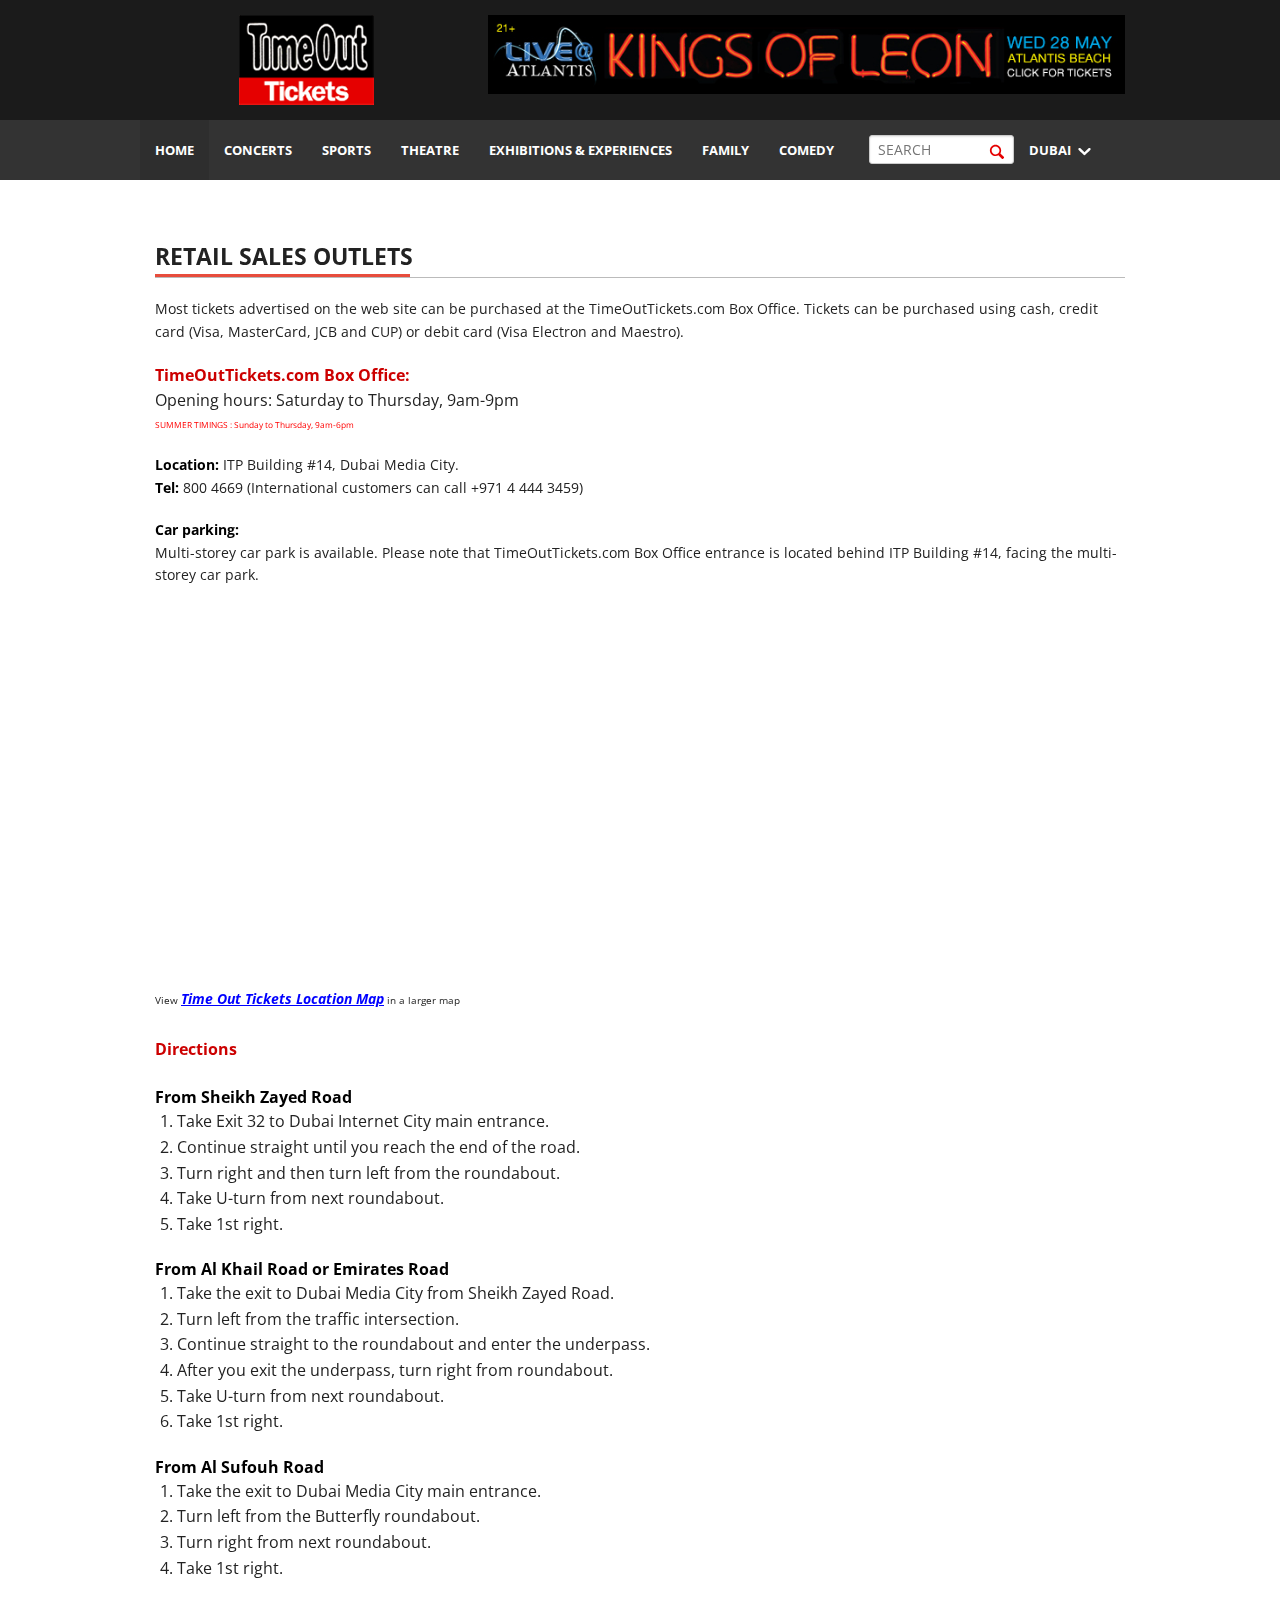
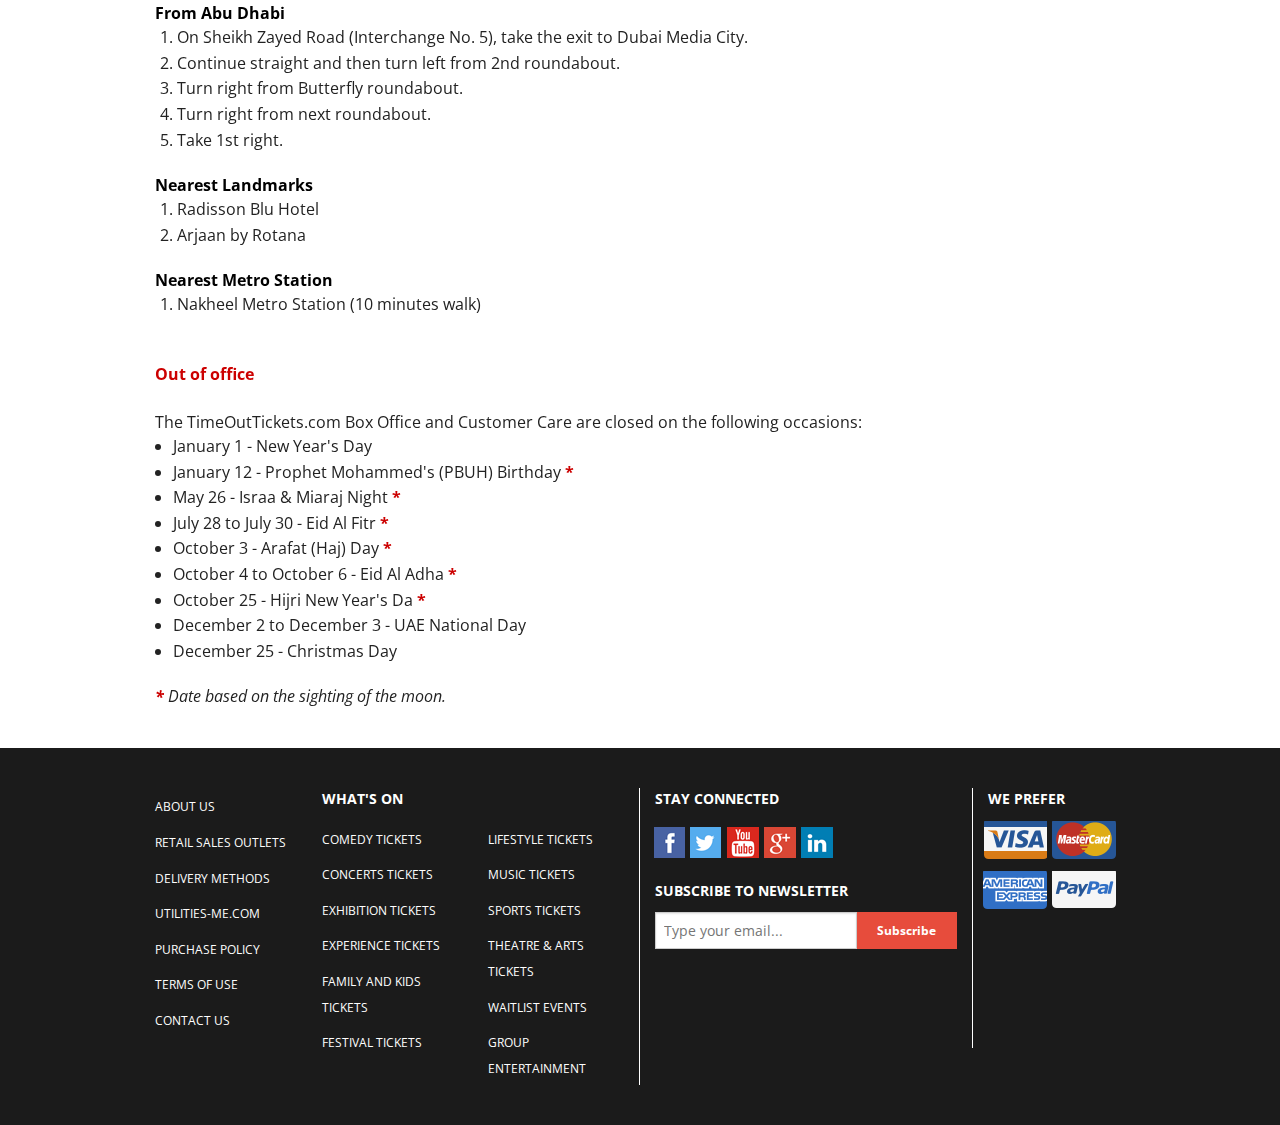
<file: locations.html>
<!doctype html>
<html class="no-js" lang="en">
  <head>
    <meta charset="utf-8" />
    <meta name="viewport" content="width=device-width, initial-scale=1.0" />
    <title>TimeOut Tickets</title>
    <link href='http://fonts.googleapis.com/css?family=Open+Sans:700,400' rel='stylesheet' type='text/css'> 
    <link rel="stylesheet" href="stylesheets/slick.css" />
    <link rel="stylesheet" href="stylesheets/app.css" />
    <!--[if lt IE 9]>
      <script src="//cdnjs.cloudflare.com/ajax/libs/html5shiv/3.6.2/html5shiv.js"></script>
      <script src="//s3.amazonaws.com/nwapi/nwmatcher/nwmatcher-1.2.5-min.js"></script>
      <script src="//html5base.googlecode.com/svn-history/r38/trunk/js/selectivizr-1.0.3b.js"></script>
      <script src="//cdnjs.cloudflare.com/ajax/libs/respond.js/1.1.0/respond.min.js"></script>
    <![endif]-->    
  </head>
  <body>
    <div class="off-canvas-wrap" data-offcanvas>
      <div class="inner-wrap">
        <nav class="tab-bar hidden-for-large-up">
          <section class="left-small">
            <a class="left-off-canvas-toggle menu-icon" href="javascript:void(0)"><span></span></a>
          </section>       
          
          <section class="right-small">
            <a class="right-off-canvas-toggle menu-icon" href="javascript:void(0)"><span></span></a>
          </section>           
        </nav>
        <!-- Off Canvas Menu -->
        <aside class="left-off-canvas-menu">
            <!-- whatever you want goes here -->
            <ul class="off-canvas-list">    
              <li><label> MENU </label></li>
              <li class="active"><a href="javascript:void(0)">HOME</a></li>
              <li><a href="javascript:void(0)">CONCERTS</a></li>
              <li><a href="javascript:void(0)">SPORTS</a></li>
              <li><a href="javascript:void(0)">THEATRE</a></li>
              <li><a href="javascript:void(0)">EXHIBITIONS & EXPERIENCES</a></li>
              <li><a href="javascript:void(0)">FAMILY</a></li>
              <li><a href="javascript:void(0)">COMEDY</a></li>
            </ul>
        </aside>

        <!-- Off Canvas Right Menu -->
        <aside class="right-off-canvas-menu">
          <ul class="off-canvas-list">
            <li><label>Search</label></li>
              <li class="has-form">
                <div class="row collapse">
                  <div class="large-12 columns">
                    <span class="icon-search"></span>
                    <input id="topSearch" class="radius" type="text" placeholder="SEARCH">
                  </div>
                </div>
              </li> 
              <li><label>Country</label></li>
              <li><a href="javascript:void(0)">DUBAI</a></li> 
              <li><a href="javascript:void(0)">QATAR</a></li>
              <li><a href="javascript:void(0)">DUBAI</a></li> 
          </ul>
        </aside>        
      <!-- close the off-canvas menu -->
      <a class="exit-off-canvas"></a>
 
      <!-- Top Header -->
      <div class="topHeader">
        <div class="row">
          <div class="large-4 columns medium-text-center small-text-center  logo wobble-horizontal">
            <a href="javascript:void(0)"> <img src="images/logo.png" width="135" height="90" alt="" /> </a>
          </div>
          <div class="large-8 columns medium-text-center ">
            <img class="visible-for-medium-up " src="images/AdImage.jpg" width="728" height="90" alt="AdArea" />
          </div>
        </div>
      </div>

      <!-- Top Bar -->
      <section id="top-barSection">  
        <div class="row visible-for-large-up" >
          <div class="large-12">
            <nav class="top-bar" data-topbar>
                  <ul class="title-area">
                   <!-- Remove the class "menu-icon" to get rid of menu icon. Take out "Menu" to just have icon alone -->
                    <li class="toggle-topbar menu-icon"><a href="javascript:void(0)"><span>Menu</span></a></li>
                  </ul>

                  <div class="top-bar-section">
                    <!-- Left Nav Section -->
                    <ul>
                      <li class="active"><a href="javascript:void(0)">HOME</a></li>
                      <li><a href="javascript:void(0)">CONCERTS</a></li>
                      <li><a href="javascript:void(0)">SPORTS</a></li>
                      <li><a href="javascript:void(0)">THEATRE</a></li>
                      <li><a href="javascript:void(0)">EXHIBITIONS & EXPERIENCES</a></li>
                      <li><a href="javascript:void(0)">FAMILY</a></li>
                      <li><a href="javascript:void(0)">COMEDY</a></li>

                      <li class="has-form">
                        <div class="row collapse">
                          <div class="large-12 columns">
                            <span class="icon-search"></span>
                            <input id="topSearch" class="radius" type="text" placeholder="SEARCH">
                          </div>
                        </div>
                      </li>  
                      <li class="has-dropdown icon-arrow-down"><a href="javascript:void(0)">DUBAI</a>
                        <ul class="dropdown">
                          <li><a href="javascript:void(0)"> Item 1 </a></li>
                          <li><a href="javascript:void(0)"> Item 2 </a></li>
                          <li><a href="javascript:void(0)"> Item 3 </a></li>
                        </ul>
                      </li>                          
                    </ul>
                  </div>
            </nav> <!-- top-bar -->
          </div>
        </div>
      </section>
      <section id="content" class="purchasePolicyPage pages">
        <div class="row">
          <div class="large-12 columns">
            <h4 class="sectionTitle">Retail Sales Outlets</h4>
<p>
                    Most tickets advertised on the web site can be purchased at the TimeOutTickets.com Box Office. Tickets can be purchased using cash, credit card (Visa, MasterCard, JCB and CUP) or debit card (Visa Electron and Maestro). <br>
                  </p>
                  <a name="tot"></a>
                  <strong>TimeOutTickets.com Box Office:</strong><br>
                    Opening hours: Saturday to Thursday, 9am-9pm<br>
                    <p><small style="color: #F00;">SUMMER TIMINGS : Sunday to Thursday, 9am-6pm</small></p>
                  <p>
                    <strong style="color:black">Location:</strong> ITP Building #14, Dubai Media City.<br><strong style="color:black">Tel:</strong> 800 4669 (International customers can call +971 4 444 3459)
                  </p>
                  <p>
                    <strong style="color:black">Car parking:</strong><br>
                    Multi-storey car park is available. Please note that TimeOutTickets.com Box Office entrance is located behind ITP Building #14, facing the multi-storey car park.
                  </p>
                  <br>
                    <iframe width="100%" height="350" frameborder="0" scrolling="no" marginheight="0" marginwidth="0" src="https://www.google.com/maps/ms?ie=UTF8&amp;hl=en&amp;msa=0&amp;msid=203519061240444205056.00048e7b2f0ed431dcf65&amp;t=h&amp;source=embed&amp;ll=25.094868,55.155036&amp;spn=0.002915,0.00589&amp;output=embed"></iframe><br><small>View <a href="https://www.google.com/maps/ms?ie=UTF8&amp;hl=en&amp;msa=0&amp;msid=203519061240444205056.00048e7b2f0ed431dcf65&amp;t=h&amp;source=embed&amp;ll=25.094868,55.155036&amp;spn=0.002915,0.00589" style="color:#0000FF;text-align:left">Time Out Tickets Location Map</a> in a larger map</small>
                    <br>
                    <br>
                    <strong>Directions</strong><br><br>
                    <strong style="color:black">From Sheikh Zayed Road</strong>
                    <ol>
                        <li>Take Exit 32 to Dubai Internet City main entrance.</li>
                        <li>Continue straight until you reach the end of the road.</li>
                        <li>Turn right and then turn left from the roundabout.</li>
                        <li>Take U-turn from next roundabout.</li>
                        <li>Take 1st right.</li>
                    </ol>
                    <strong style="color:black">From Al Khail Road or Emirates Road</strong>
                    <ol>
                        <li>Take the exit to Dubai Media City from Sheikh Zayed Road.</li>
                        <li>Turn left from the traffic intersection.</li>
                        <li>Continue straight to the roundabout and enter the underpass.</li>
                        <li>After you exit the underpass, turn right from roundabout.</li>
                        <li>Take U-turn from next roundabout.</li>
                        <li>Take 1st right.</li>
                    </ol>
                    <strong style="color:black">From Al Sufouh Road</strong>
                    <ol>
                        <li>Take the exit to Dubai Media City main entrance.</li>
                        <li>Turn left from the Butterfly roundabout.</li>
                        <li>Turn right from next roundabout.</li>
                        <li>Take 1st right.</li>
                    </ol>
                    <strong style="color:black">From Abu Dhabi</strong>
                    <ol>
                        <li>On Sheikh Zayed Road (Interchange No. 5), take the exit to Dubai Media City.</li>
                        <li>Continue straight and then turn left from 2nd roundabout.</li>
                        <li>Turn right from Butterfly roundabout.</li>
                        <li>Turn right from next roundabout.</li>
                        <li>Take 1st right.</li>
                    </ol>
                    <strong style="color:black">Nearest Landmarks</strong>
                    <ol>
                        <li>Radisson Blu Hotel</li>
                        <li>Arjaan by Rotana</li>
                    </ol>
                    <strong style="color:black">Nearest Metro Station</strong>
                    <ol>
                        <li>Nakheel Metro Station (10 minutes walk)</li>
                    </ol>
                    <br>
                    <strong>Out of office</strong><br><br>
                    The TimeOutTickets.com Box Office and Customer Care are closed on the following occasions:
                    <ul>
                        <li>January 1 - New Year's Day</li>
                        <li>January 12 - Prophet Mohammed's (PBUH) Birthday <strong>*</strong></li>
                        <li>May 26 - Israa &amp; Miaraj Night <strong>*</strong></li>
                        <li>July 28 to July 30 - Eid Al Fitr <strong>*</strong></li>
                        <li>October 3 - Arafat (Haj) Day <strong>*</strong></li>
                        <li>October 4 to October 6 - Eid Al Adha <strong>*</strong></li>
                        <li>October 25 - Hijri New Year's Da <strong>*</strong></li>
                        <li>December 2 to December 3 - UAE National Day</li>
                        <li>December 25 - Christmas Day</li>
                    </ul>
                    <em><strong>*</strong> Date based on the sighting of the moon.</em>
          </div>
        </div> 
      </section>
      <footer>
        <div id="footer" class="row">

          <div class="large-2 medium-6 columns otherITPsites">
            <ul>
              <li><a href="javascript:void(0)">About us</a></li>         
              <li><a href="javascript:void(0)">retail sales outlets</a></li>         
              <li><a href="javascript:void(0)">delivery methods</a></li>         
              <li><a href="javascript:void(0)">utilities-me.com</a></li>         
              <li><a href="javascript:void(0)">purchase policy</a></li>         
              <li><a href="javascript:void(0)">terms of use</a></li>         
              <li><a href="javascript:void(0)">contact us</a></li>         
            </ul>
          </div>

          <div class="large-4 medium-6 columns footer-sections">
            <div class="row">
              <div class="large-12 columns"> <p class="footer-titles"> WHAT'S ON </p> </div>
                <div class="large-6 medium-6 columns">              
                  <ul>
                    <li><a href="javascript:void(0)">comedy tickets</a></li>             
                    <li><a href="javascript:void(0)">concerts tickets</a></li>             
                    <li><a href="javascript:void(0)">exhibition tickets</a></li>
                    <li><a href="javascript:void(0)">experience tickets</a></li>             
                    <li><a href="javascript:void(0)">family and kids tickets</a></li>             
                    <li><a href="javascript:void(0)">festival tickets</a></li>                
                  </ul>           
                </div>
                <div class="large-6 medium-6 columns">
                  <ul>
                    <li><a href="javascript:void(0)">lifestyle tickets</a></li>             
                    <li><a href="javascript:void(0)">Music tickets</a></li>             
                    <li><a href="javascript:void(0)">sports tickets</a></li>
                    <li><a href="javascript:void(0)">theatre & arts tickets</a></li>             
                    <li><a href="javascript:void(0)">waitlist events</a></li>             
                    <li><a href="javascript:void(0)">group entertainment</a></li>   
                  </ul>                
                </div>          
            </div>
          </div>

          <div class="large-4 medium-6 columns footer-sections connectedSection">
            <div><p class="footer-titles"> STAY CONNECTED </p></div>
            <div class="social">
              <ul class="inline-list">
                <li><a class="facebook" href="javascript:void(0)"></a></li>
                <li><a class="twitter" href="javascript:void(0)"></a></li>
                <li><a  class="ytube" href="javascript:void(0)"></a></li>
                <li><a class="gplus" href="javascript:void(0)"></a></li>
                <li><a class="in" href="javascript:void(0)"></a></li>
              </ul>
            </div>
            <div><p class="footer-titles"> SUBSCRIBE TO NEWSLETTER </p></div>
            <div>
              <form class="newsletter-form" data-abide>
                <div class="row">
                  <div class="large-12 columns">
                    <div class="row collapse">
                      <div class="small-8 columns">

                        <input type="email" placeholder="Type your email..." required>
                        <small class="error">An email address is required.</small>
                      </div>
                      <div class="small-4 columns">
                        <button type="submit" class="button postfix subscribe">Subscribe</button>
                      </div>
                    </div>
                  </div>  
                </div>        
              </form>
            </div>
          </div>

          <div class="large-2 medium-6 columns preferSection">
           <div><p class="footer-titles"> WE PREFER </p></div>
           <div class="we-prefer">
            <ul class="small-block-grid-4 medium-block-grid-4 large-block-grid-2">
              <li></li>
              <li class="master-card"></li>
              <li class="Xpress"></li>
              <li class="paypal"></li>
            </ul>
           </div>
          </div>
        </div>               
      </footer>

      </div> <!-- Inner wrap -->
    </div><!-- OFF-canvas-->    
    <script src="bower_components/jquery/dist/jquery.min.js"></script>
    <script src="bower_components/foundation/js/foundation.min.js"></script>
    <script src="js/slick.min.js"></script>
    <script src="js/app.js"></script>
    <!--[if lt IE 9]>
      <script src="js/rem.min.js"></script>
    <![endif]--> 
  </body>
</html>
</file>
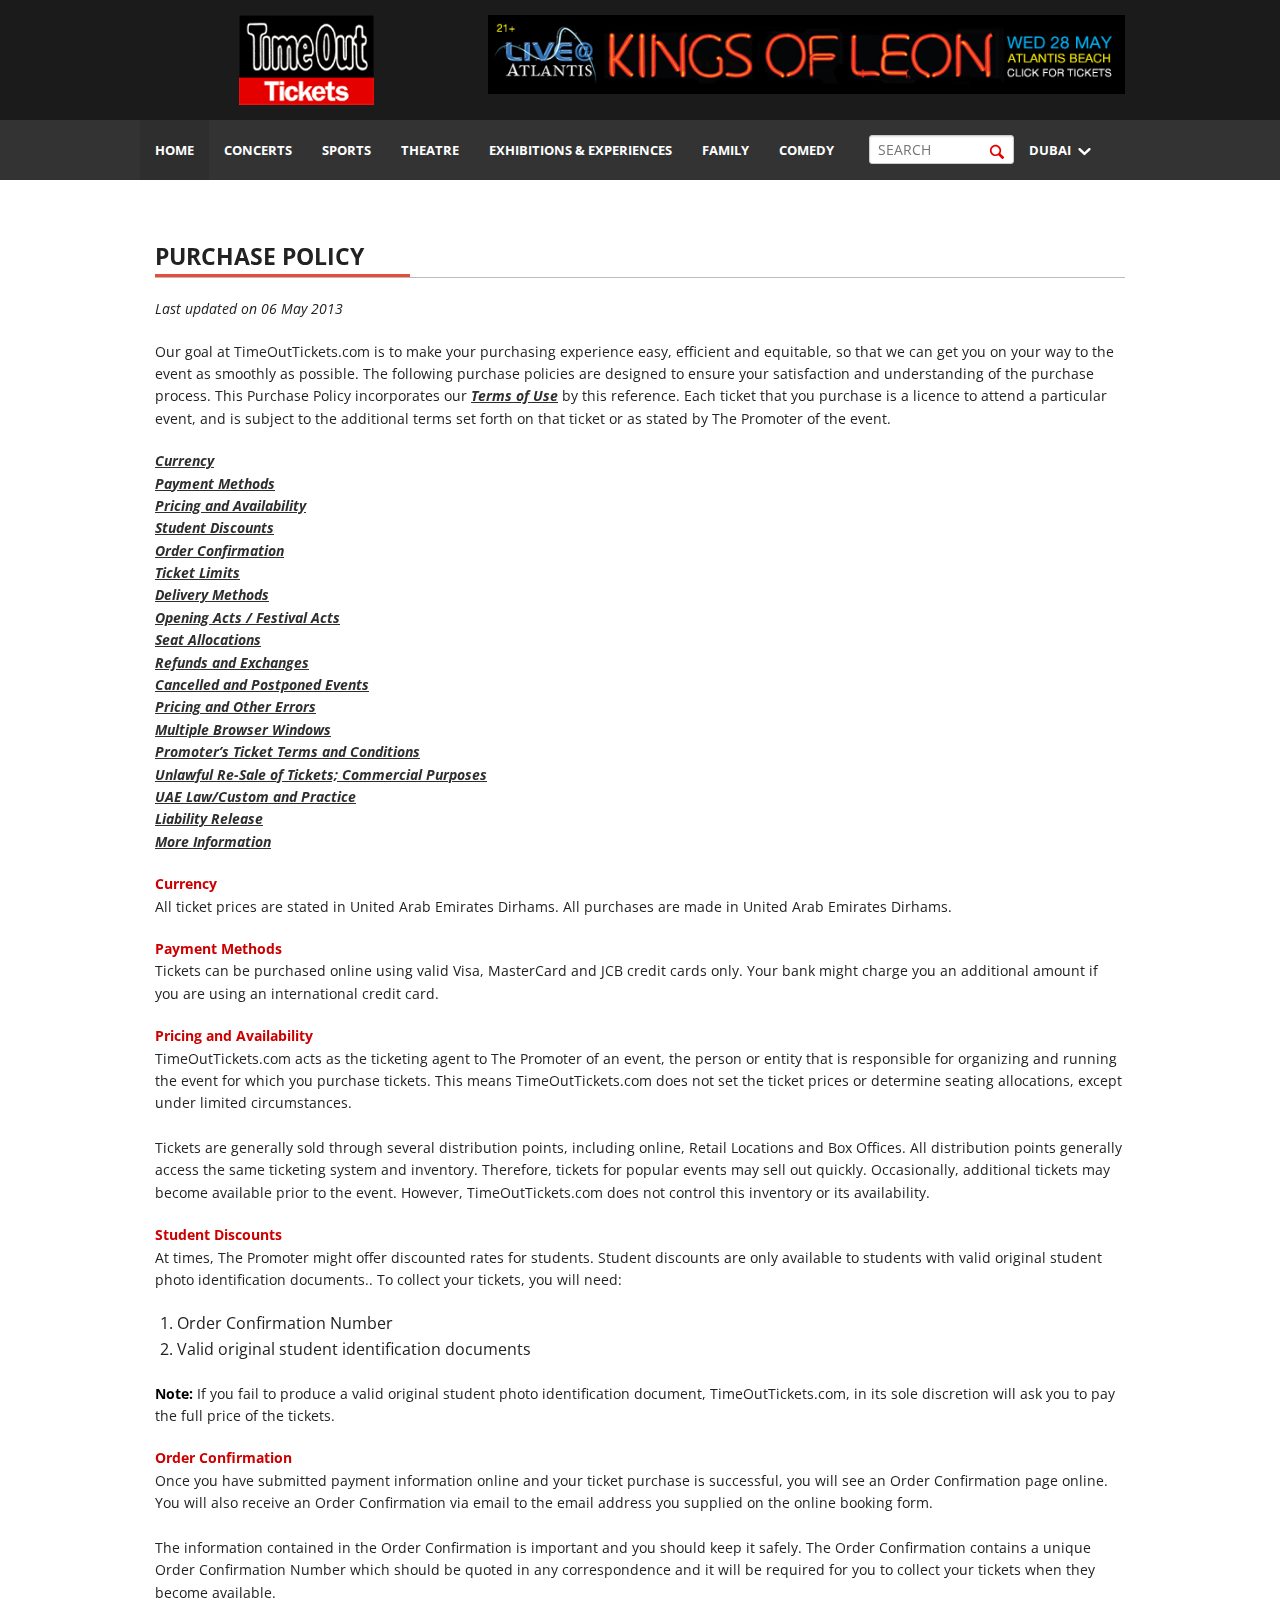
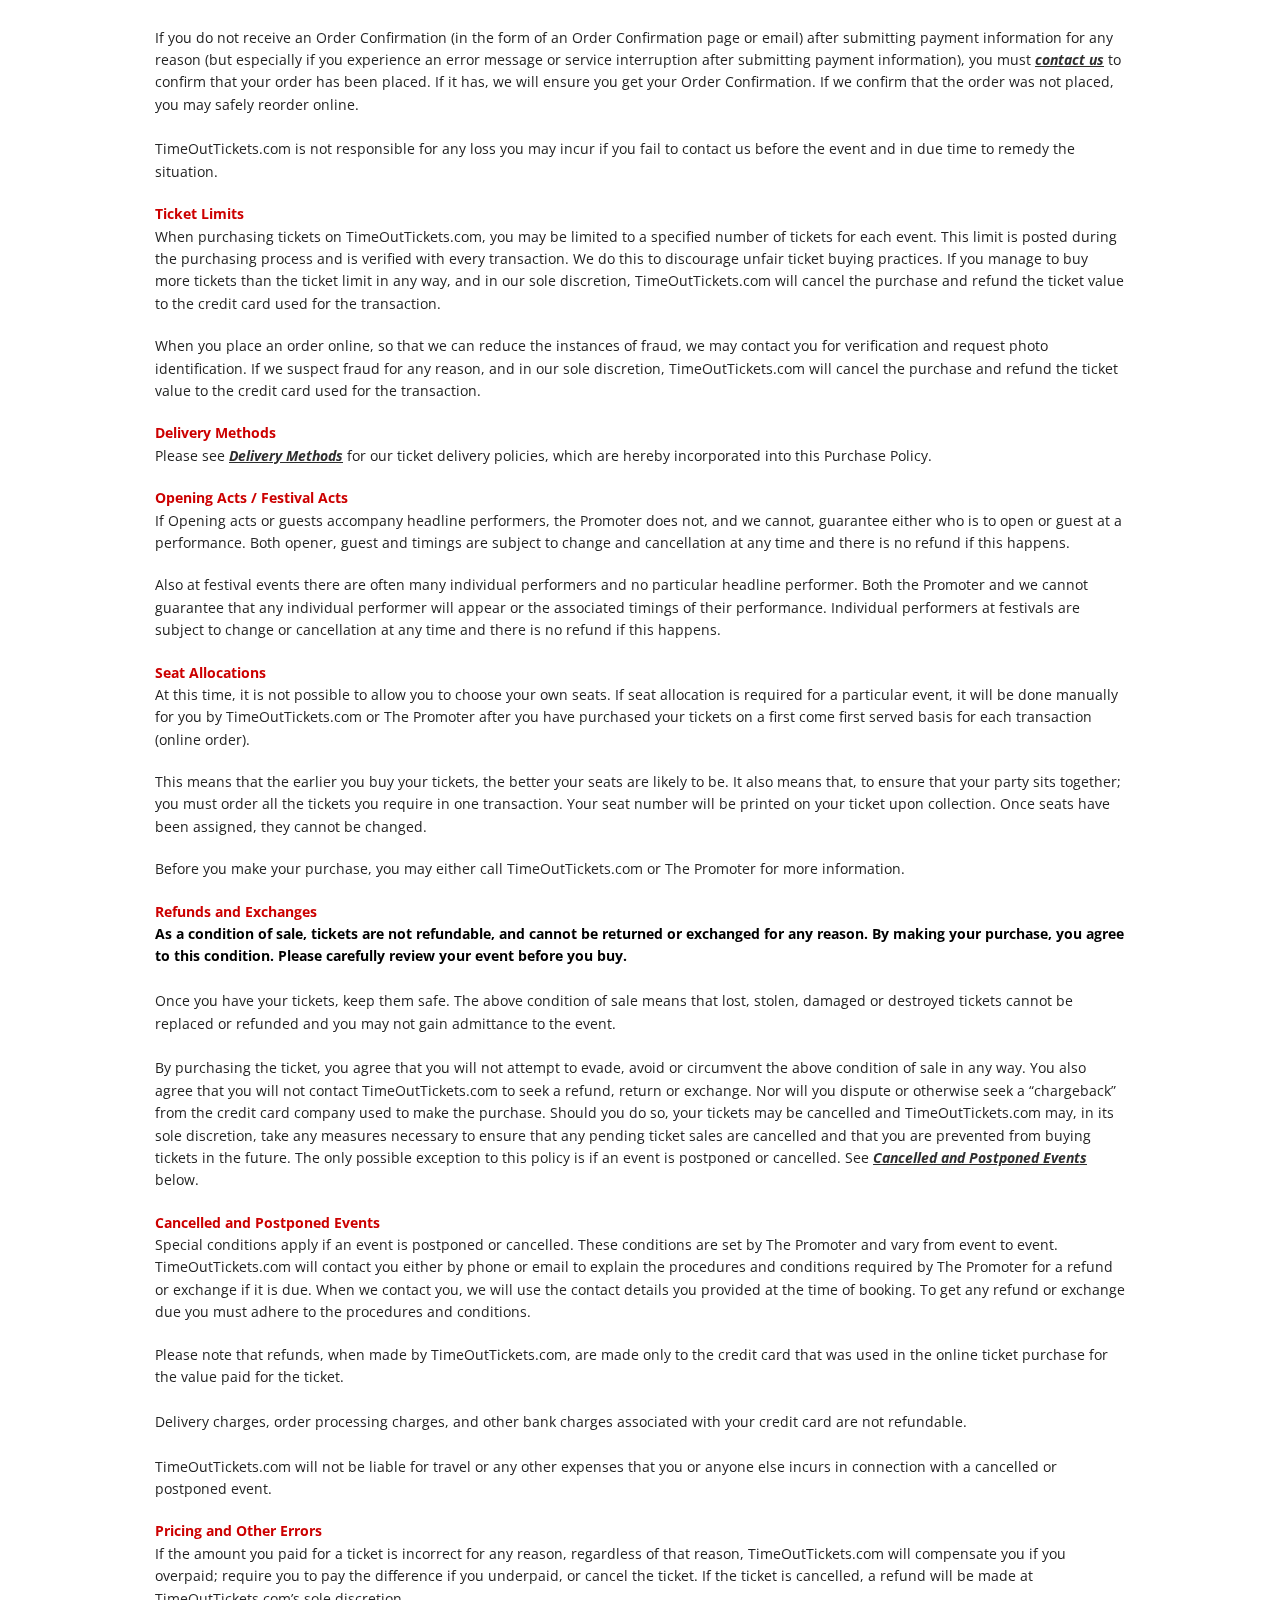
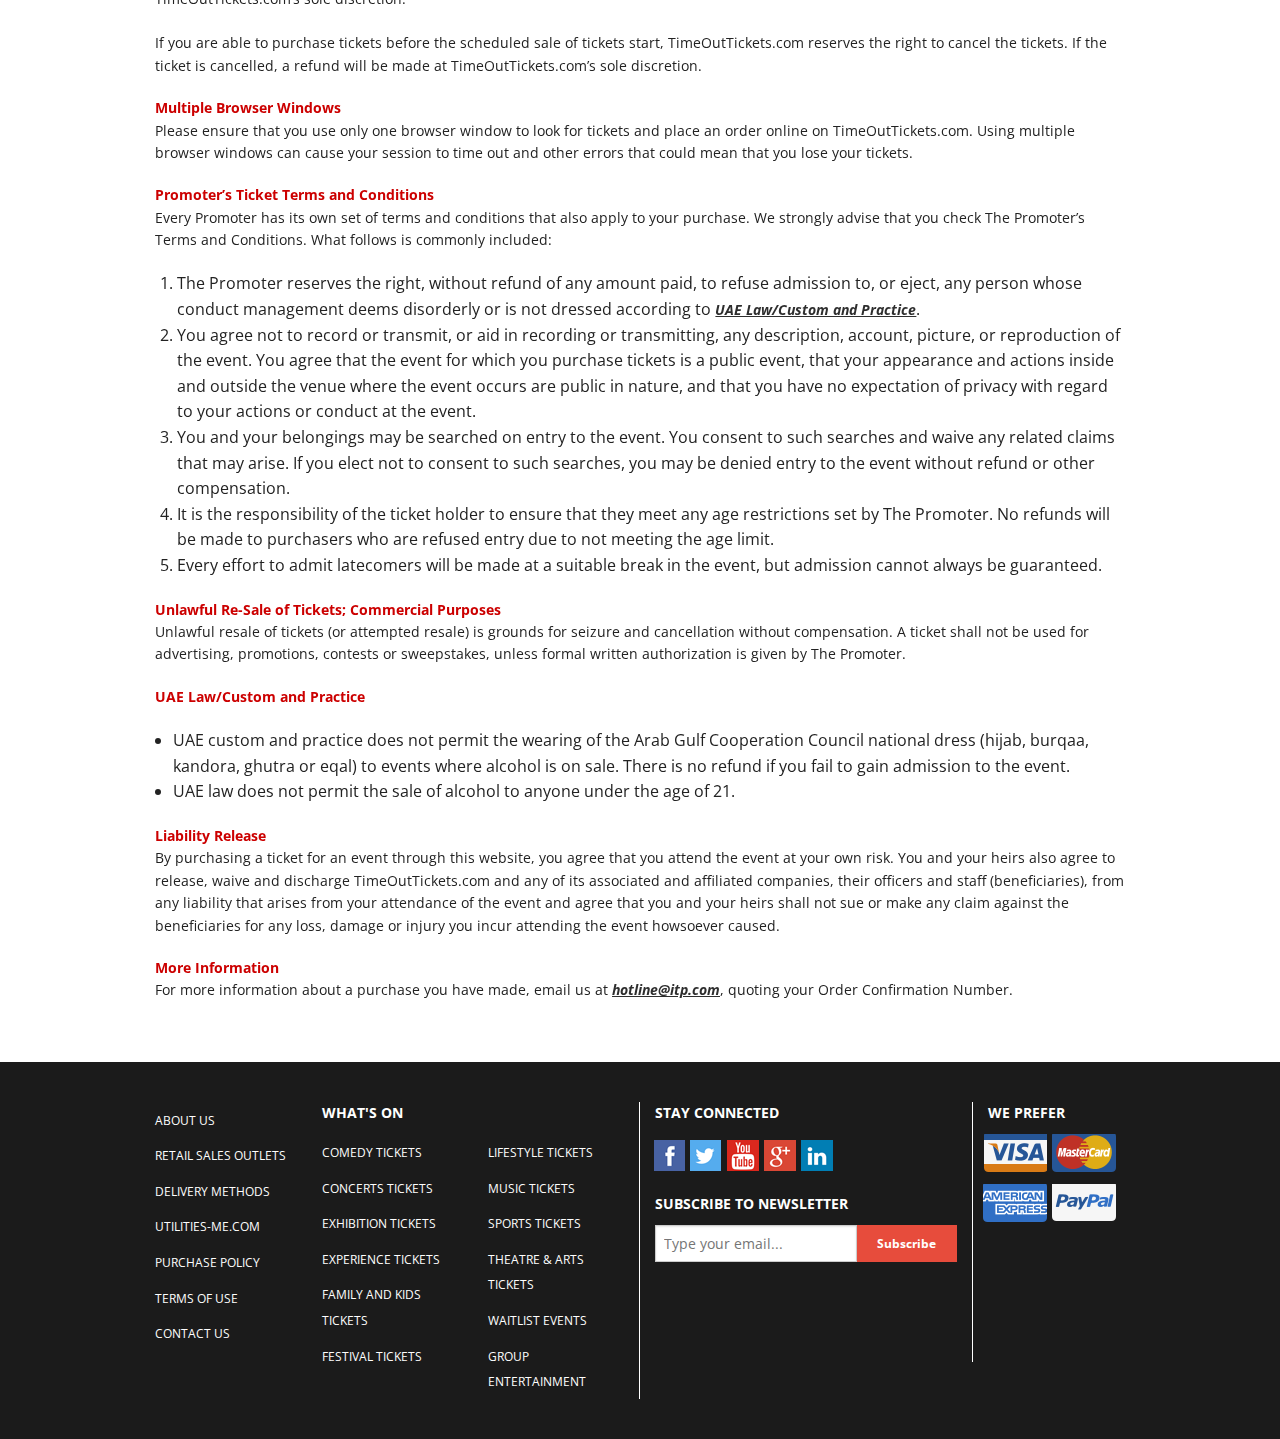
<file: purchase_policy.html>
<!doctype html>
<html class="no-js" lang="en">
  <head>
    <meta charset="utf-8" />
    <meta name="viewport" content="width=device-width, initial-scale=1.0" />
    <title>TimeOut Tickets</title>
    <link href='http://fonts.googleapis.com/css?family=Open+Sans:700,400' rel='stylesheet' type='text/css'> 
    <link rel="stylesheet" href="stylesheets/slick.css" />
    <link rel="stylesheet" href="stylesheets/app.css" />
    <!--[if lt IE 9]>
      <script src="//cdnjs.cloudflare.com/ajax/libs/html5shiv/3.6.2/html5shiv.js"></script>
      <script src="//s3.amazonaws.com/nwapi/nwmatcher/nwmatcher-1.2.5-min.js"></script>
      <script src="//html5base.googlecode.com/svn-history/r38/trunk/js/selectivizr-1.0.3b.js"></script>
      <script src="//cdnjs.cloudflare.com/ajax/libs/respond.js/1.1.0/respond.min.js"></script>
    <![endif]-->    
  </head>
  <body>
    <div class="off-canvas-wrap" data-offcanvas>
      <div class="inner-wrap">
        <nav class="tab-bar hidden-for-large-up">
          <section class="left-small">
            <a class="left-off-canvas-toggle menu-icon" href="javascript:void(0)"><span></span></a>
          </section>       
          
          <section class="right-small">
            <a class="right-off-canvas-toggle menu-icon" href="javascript:void(0)"><span></span></a>
          </section>           
        </nav>
        <!-- Off Canvas Menu -->
        <aside class="left-off-canvas-menu">
            <!-- whatever you want goes here -->
            <ul class="off-canvas-list">    
              <li><label> MENU </label></li>
              <li class="active"><a href="javascript:void(0)">HOME</a></li>
              <li><a href="javascript:void(0)">CONCERTS</a></li>
              <li><a href="javascript:void(0)">SPORTS</a></li>
              <li><a href="javascript:void(0)">THEATRE</a></li>
              <li><a href="javascript:void(0)">EXHIBITIONS & EXPERIENCES</a></li>
              <li><a href="javascript:void(0)">FAMILY</a></li>
              <li><a href="javascript:void(0)">COMEDY</a></li>
            </ul>
        </aside>

        <!-- Off Canvas Right Menu -->
        <aside class="right-off-canvas-menu">
          <ul class="off-canvas-list">
            <li><label>Search</label></li>
              <li class="has-form">
                <div class="row collapse">
                  <div class="large-12 columns">
                    <span class="icon-search"></span>
                    <input id="topSearch" class="radius" type="text" placeholder="SEARCH">
                  </div>
                </div>
              </li> 
              <li><label>Country</label></li>
              <li><a href="javascript:void(0)">DUBAI</a></li> 
              <li><a href="javascript:void(0)">QATAR</a></li>
              <li><a href="javascript:void(0)">DUBAI</a></li> 
          </ul>
        </aside>        
      <!-- close the off-canvas menu -->
      <a class="exit-off-canvas"></a>
 
      <!-- Top Header -->
      <div class="topHeader">
        <div class="row">
          <div class="large-4 columns medium-text-center small-text-center  logo wobble-horizontal">
            <a href="javascript:void(0)"> <img src="images/logo.png" width="135" height="90" alt="" /> </a>
          </div>
          <div class="large-8 columns medium-text-center ">
            <img class="visible-for-medium-up " src="images/AdImage.jpg" width="728" height="90" alt="AdArea" />
          </div>
        </div>
      </div>

      <!-- Top Bar -->
      <section id="top-barSection">  
        <div class="row visible-for-large-up" >
          <div class="large-12">
            <nav class="top-bar" data-topbar>
                  <ul class="title-area">
                   <!-- Remove the class "menu-icon" to get rid of menu icon. Take out "Menu" to just have icon alone -->
                    <li class="toggle-topbar menu-icon"><a href="javascript:void(0)"><span>Menu</span></a></li>
                  </ul>

                  <div class="top-bar-section">
                    <!-- Left Nav Section -->
                    <ul>
                      <li class="active"><a href="javascript:void(0)">HOME</a></li>
                      <li><a href="javascript:void(0)">CONCERTS</a></li>
                      <li><a href="javascript:void(0)">SPORTS</a></li>
                      <li><a href="javascript:void(0)">THEATRE</a></li>
                      <li><a href="javascript:void(0)">EXHIBITIONS & EXPERIENCES</a></li>
                      <li><a href="javascript:void(0)">FAMILY</a></li>
                      <li><a href="javascript:void(0)">COMEDY</a></li>

                      <li class="has-form">
                        <div class="row collapse">
                          <div class="large-12 columns">
                            <span class="icon-search"></span>
                            <input id="topSearch" class="radius" type="text" placeholder="SEARCH">
                          </div>
                        </div>
                      </li>  
                      <li class="has-dropdown icon-arrow-down"><a href="javascript:void(0)">DUBAI</a>
                        <ul class="dropdown">
                          <li><a href="javascript:void(0)"> Item 1 </a></li>
                          <li><a href="javascript:void(0)"> Item 2 </a></li>
                          <li><a href="javascript:void(0)"> Item 3 </a></li>
                        </ul>
                      </li>                          
                    </ul>
                  </div>
            </nav> <!-- top-bar -->
          </div>
        </div>
      </section>
      <section id="content" class="purchasePolicyPage pages">
        <div class="row">
          <div class="large-12 columns">
            <h4 class="sectionTitle">Purchase Policy</h4>
            <p><em>Last updated on 06 May 2013</em></p>
            <p>  Our goal at TimeOutTickets.com is to make your purchasing experience easy, efficient and equitable, so that we can get you on your way to the event as smoothly as possible. The following purchase policies are designed to ensure your satisfaction and understanding of the purchase process. This Purchase Policy incorporates our <a href="/tickets/terms">Terms of Use</a> by this reference. Each ticket that you purchase is a licence to attend a particular event, and is subject to the additional terms set forth on that ticket or as stated by The Promoter of the event.</p>
            <p><a href="#currency">Currency</a><br>
              <a href="#payment_methods">Payment Methods</a><br>
              <a href="#pricing_availability">Pricing and Availability</a><br>
              <a href="#student_discounts">Student Discounts</a><br>
              <a href="#order_confirmation">Order Confirmation</a><br>
              <a href="#ticket_limits">Ticket Limits</a><br>
              <a href="#delivery_methods">Delivery Methods</a><br>
              <a href="#opening_acts">Opening Acts / Festival Acts</a><br>
              <a href="#seat_allocations">Seat Allocations</a><br>
              <a href="#refunds_exchanges">Refunds and Exchanges</a><br>
              <a href="#cancelled_postponed">Cancelled and Postponed Events</a><br>
              <a href="#pricing_errors">Pricing and Other Errors</a><br>
              <a href="#multiple_browser">Multiple Browser Windows</a><br>
              <a href="#promoter_terms">Promoter’s Ticket Terms and Conditions</a><br>
              <a href="#resale">Unlawful Re-Sale of Tickets; Commercial Purposes</a><br>
              <a href="#uae_law">UAE Law/Custom and Practice</a><br>
              <a href="#liability">Liability Release</a><br>
              <a href="#more_info">More Information</a></p>
            <p><strong><a name="currency" id="currency"></a>Currency<br>
              </strong>All ticket prices are stated in United Arab Emirates Dirhams. All purchases are made in United Arab Emirates Dirhams. </p>
            <p><strong><a name="payment_methods" id="payment_methods"></a>Payment Methods<br>
              </strong>Tickets can be purchased online using valid Visa, MasterCard and JCB credit cards only. Your bank might charge you an additional amount if you are using an international credit card.</p>
            <p><strong><a name="pricing_availability" id="pricing_availability"></a>Pricing and Availability<br>
              </strong>TimeOutTickets.com acts as the ticketing agent to The Promoter of an event, the person or entity that is responsible for organizing and running the event for which you purchase tickets. This means TimeOutTickets.com does not set the ticket prices or determine seating allocations, except under limited circumstances.<br>
              <br>
              Tickets are generally sold through several distribution points, including online,  Retail Locations and Box Offices. All distribution points generally access the same ticketing system and inventory. Therefore, tickets for popular events may sell out quickly. Occasionally, additional tickets may become available prior to the event. However, TimeOutTickets.com does not control this inventory or its availability.</p>
            <p><strong><a name="student_discounts" id="student_discounts"></a>Student Discounts<br>
              </strong>At times, The Promoter might offer discounted rates for students. Student discounts are only available to students with valid original student photo identification documents.. To collect your tickets, you will need:</p>
            <ol>
              <li>Order Confirmation Number</li>
              <li>Valid original student identification documents</li>
            </ol>
            <p><strong style="color:#000">Note:</strong> If you fail to produce a valid original student photo identification document, TimeOutTickets.com, in its sole discretion will ask you to pay the full price of the tickets. </p>
            <p><strong><a name="order_confirmation" id="order_confirmation"></a>Order Confirmation<br>
              </strong>Once you have submitted payment information online and your ticket purchase is successful, you will see an Order Confirmation page online. You will also receive an Order Confirmation via email to the email address you supplied on the online booking form. <br>
              <br>
              The information contained in the Order Confirmation is important and you should keep it safely. The Order Confirmation contains a unique Order Confirmation Number which should be quoted in any correspondence and it will be required for you to collect your tickets when they become available.<br>
              <br>
              If you do not receive an Order Confirmation (in the form of an Order Confirmation page or email) after submitting payment information for any reason (but especially if you experience an error message or service interruption after submitting payment information), you must <a href="/tickets/contacts.php">contact us</a> to confirm that your order has been placed. If it has, we will ensure you get your Order Confirmation. If we confirm that the order was not placed, you may safely reorder online.<br>
              <br>
              TimeOutTickets.com is not responsible for any loss you may incur if you fail to contact us before the event and in due time to remedy the situation.</p>
            <p><strong><a name="ticket_limits" id="ticket_limits"></a>Ticket Limits<br>
              </strong>When purchasing tickets on TimeOutTickets.com, you may be limited to a specified number of tickets for each event. This limit is posted during the purchasing process and is verified with every transaction. We do this to discourage unfair ticket buying practices. If you manage to buy more tickets than the ticket limit in any way, and in our sole discretion, TimeOutTickets.com will cancel the purchase and refund the ticket value to the credit card used for the transaction.</p><p>
            When you place an order online, so that we can reduce the instances of fraud, we may contact you for verification and request photo identification. If we suspect fraud for any reason, and in our sole discretion, TimeOutTickets.com will cancel the purchase and refund the ticket value to the credit card used for the transaction.
            </p>
            <p><strong><a name="delivery_methods" id="delivery_methods"></a>Delivery Methods<br>
              </strong>Please see <a href="/tickets/delivery">Delivery Methods</a> for our ticket delivery policies, which are hereby incorporated into this Purchase Policy.</p>
            <p><strong><a name="opening_acts" id="opening_acts"></a>Opening Acts / Festival Acts<br>
              </strong>If Opening acts or guests accompany headline performers, the Promoter does not, and we cannot, guarantee either who is to open or guest at a performance. Both opener, guest and timings are subject to change and cancellation at any time and there is no refund if this happens.</p><p>Also at festival events there are often many individual performers and no particular headline performer. Both the Promoter and we cannot guarantee that any individual performer will appear or the associated timings of their performance. Individual performers at festivals are subject to change or cancellation at any time and there is no refund if this happens.</p>
            <p><strong><a name="seat_allocations" id="seat_allocations"></a>Seat Allocations<br>
              </strong>At this time, it is not possible to allow you to choose your own seats. If seat allocation is required for a particular event, it will be done manually for you by TimeOutTickets.com or The Promoter after you have purchased your tickets on a first come first served basis for each transaction (online order).</p><p>
              This means that the earlier you buy your tickets, the better your seats are likely to be. It also means that, to ensure that your party sits together; you must order all the tickets you require in one transaction. Your seat number will be printed on your ticket upon collection. Once seats have been assigned, they cannot be changed.</p><p>
              Before you make your purchase, you may either call TimeOutTickets.com or The Promoter for more information.
               </p>
            <p><strong><a name="refunds_exchanges" id="refunds_exchanges"></a>Refunds and Exchanges</strong><br>
              <strong style="color:#000">As a condition of sale, tickets are not refundable, and cannot be returned or exchanged for any reason. By making your purchase, you agree to this condition. Please carefully review your event before you buy. </strong><br>
              <br>
              Once you have your tickets, keep them safe. The above condition of sale means that lost, stolen, damaged or destroyed tickets cannot be replaced or refunded and you may not gain admittance to the event.<br>
              <br>
              By purchasing the ticket, you agree that you will not attempt to evade, avoid or circumvent the above condition of sale in any way. You also agree that you will not contact TimeOutTickets.com to seek a refund, return or exchange. Nor will you dispute or otherwise seek a “chargeback” from the credit card company used to make the purchase. Should you do so, your tickets may be cancelled and TimeOutTickets.com may, in its sole discretion, take any measures necessary to ensure that any pending ticket sales are cancelled and that you are prevented from buying tickets in the future. The only possible exception to this policy is if an event is postponed or cancelled. See <a href="#cancelled_postponed">Cancelled and Postponed Events</a> below. </p>
            <p><strong><a name="cancelled_postponed" id="cancelled_postponed"></a>Cancelled and Postponed Events<br>
              </strong>Special conditions apply if an event is postponed or cancelled. These conditions are set by The Promoter and vary from event to event. TimeOutTickets.com will contact you either by phone or email to explain the procedures and conditions required by The Promoter for a refund or exchange if it is due. When we contact you, we will use the contact details you provided at the time of booking. To get any refund or exchange due you must adhere to the procedures and conditions.</p>
            <p>  Please note that refunds, when made by TimeOutTickets.com, are made only to the credit card that was used in the online ticket purchase for the value paid for the ticket.<br>
              <br>
              Delivery charges, order processing charges, and other bank charges associated with your credit card are not refundable.<br>
              <br>
            TimeOutTickets.com will not be liable for travel or any other expenses that you or anyone else incurs in connection with a cancelled or postponed event.<strong></strong></p>
            <p><strong><a name="pricing_errors" id="pricing_errors"></a>Pricing and Other Errors</strong><br>
            If the amount you paid for a ticket is incorrect for any reason, regardless of that reason, TimeOutTickets.com will compensate you if you overpaid; require you to pay the difference if you underpaid, or cancel the ticket. If the ticket is cancelled, a refund will be made at TimeOutTickets.com’s sole discretion.<br>
            <br>
            If you are able to purchase tickets before the scheduled sale of tickets start, TimeOutTickets.com reserves the right to cancel the tickets. If the ticket is cancelled, a refund will be made at TimeOutTickets.com’s sole discretion.</p>
            <p><strong><a name="multiple_browser" id="multiple_browser"></a>Multiple Browser Windows</strong><br>
            Please ensure that you use only one browser window to look for tickets and place an order online on TimeOutTickets.com. Using multiple browser windows can cause your session to time out and other errors that could mean that you lose your tickets.</p>
            <p><strong><a name="promoter_terms" id="promoter_terms"></a>Promoter’s Ticket Terms and Conditions<br>
            </strong>Every Promoter has its own set of terms and conditions that also apply to your purchase. We strongly advise that you check The Promoter’s Terms and Conditions. What follows is commonly included:</p>
            <ol>
              <li>The Promoter reserves the right, without refund of any amount paid, to refuse admission to, or eject, any person whose conduct management deems disorderly or is not dressed according to <a href="#uae_law">UAE Law/Custom and Practice</a>.</li>
              <li>You agree not to record or transmit, or aid in recording or transmitting, any description, account, picture, or reproduction of the event. You agree that the event for which you purchase tickets is a public event, that your appearance and actions inside and outside the venue where the event occurs are public in nature, and that you have no expectation of privacy with regard to your actions or conduct at the event.</li>
              <li>You and your belongings may be searched on entry to the event. You consent to such searches and waive any related claims that may arise. If you elect not to consent to such searches, you may be denied entry to the event without refund or other compensation. </li>
              <li>It is the responsibility of the ticket holder to ensure that they meet any age restrictions set by The Promoter. No refunds will be made to purchasers who are refused entry due to not meeting the age limit.</li>
              <li>Every effort to admit latecomers will be made at a suitable break in the event, but admission cannot always be guaranteed.</li>
            </ol>
            <p><strong><a name="resale" id="resale"></a>Unlawful Re-Sale of Tickets; Commercial Purposes</strong><br>
            Unlawful resale of tickets (or attempted resale) is grounds for seizure and cancellation without compensation. A ticket shall not be used for advertising, promotions, contests or sweepstakes, unless formal written authorization is given by The Promoter. </p>
            <p><strong><a name="uae_law" id="uae_law"></a>UAE Law/Custom and Practice</strong><br>
            </p><ul>
              <li>UAE custom and practice does not permit the wearing of the Arab Gulf Cooperation Council national dress (hijab, burqaa, kandora, ghutra or eqal) to events where alcohol is on sale. There is no refund if you fail to gain admission to the event.</li>
              <li>UAE law does not permit the sale of alcohol to anyone under the age of 21.</li>
            </ul>
            <p><strong><a name="liability" id="liability"></a>Liability Release</strong><br>
            By purchasing a ticket for an event through this website, you agree that you attend the event at your own risk. You and your heirs also agree to release, waive and discharge TimeOutTickets.com and any of its associated and affiliated companies, their officers and staff (beneficiaries), from any liability that arises from your attendance of the event and agree that you and your heirs shall not sue or make any claim against the beneficiaries for any loss, damage or injury you incur attending the event howsoever caused.
            </p>
            <p><strong><a name="more_info" id="more_info"></a>More Information</strong><br>
              For more information about a purchase you have made, email us at <a href="mailto:hotline@itp.com">hotline@itp.com</a>, quoting your Order Confirmation Number.</p>

          </div>
        </div> 
      </section>
      <footer>
        <div id="footer" class="row">

          <div class="large-2 medium-6 columns otherITPsites">
            <ul>
              <li><a href="javascript:void(0)">About us</a></li>         
              <li><a href="javascript:void(0)">retail sales outlets</a></li>         
              <li><a href="javascript:void(0)">delivery methods</a></li>         
              <li><a href="javascript:void(0)">utilities-me.com</a></li>         
              <li><a href="javascript:void(0)">purchase policy</a></li>         
              <li><a href="javascript:void(0)">terms of use</a></li>         
              <li><a href="javascript:void(0)">contact us</a></li>         
            </ul>
          </div>

          <div class="large-4 medium-6 columns footer-sections">
            <div class="row">
              <div class="large-12 columns"> <p class="footer-titles"> WHAT'S ON </p> </div>
                <div class="large-6 medium-6 columns">              
                  <ul>
                    <li><a href="javascript:void(0)">comedy tickets</a></li>             
                    <li><a href="javascript:void(0)">concerts tickets</a></li>             
                    <li><a href="javascript:void(0)">exhibition tickets</a></li>
                    <li><a href="javascript:void(0)">experience tickets</a></li>             
                    <li><a href="javascript:void(0)">family and kids tickets</a></li>             
                    <li><a href="javascript:void(0)">festival tickets</a></li>                
                  </ul>           
                </div>
                <div class="large-6 medium-6 columns">
                  <ul>
                    <li><a href="javascript:void(0)">lifestyle tickets</a></li>             
                    <li><a href="javascript:void(0)">Music tickets</a></li>             
                    <li><a href="javascript:void(0)">sports tickets</a></li>
                    <li><a href="javascript:void(0)">theatre & arts tickets</a></li>             
                    <li><a href="javascript:void(0)">waitlist events</a></li>             
                    <li><a href="javascript:void(0)">group entertainment</a></li>   
                  </ul>                
                </div>          
            </div>
          </div>

          <div class="large-4 medium-6 columns footer-sections connectedSection">
            <div><p class="footer-titles"> STAY CONNECTED </p></div>
            <div class="social">
              <ul class="inline-list">
                <li><a class="facebook" href="javascript:void(0)"></a></li>
                <li><a class="twitter" href="javascript:void(0)"></a></li>
                <li><a  class="ytube" href="javascript:void(0)"></a></li>
                <li><a class="gplus" href="javascript:void(0)"></a></li>
                <li><a class="in" href="javascript:void(0)"></a></li>
              </ul>
            </div>
            <div><p class="footer-titles"> SUBSCRIBE TO NEWSLETTER </p></div>
            <div>
              <form class="newsletter-form" data-abide>
                <div class="row">
                  <div class="large-12 columns">
                    <div class="row collapse">
                      <div class="small-8 columns">

                        <input type="email" placeholder="Type your email..." required>
                        <small class="error">An email address is required.</small>
                      </div>
                      <div class="small-4 columns">
                        <button type="submit" class="button postfix subscribe">Subscribe</button>
                      </div>
                    </div>
                  </div>  
                </div>        
              </form>
            </div>
          </div>

          <div class="large-2 medium-6 columns preferSection">
           <div><p class="footer-titles"> WE PREFER </p></div>
           <div class="we-prefer">
            <ul class="small-block-grid-4 medium-block-grid-4 large-block-grid-2">
              <li></li>
              <li class="master-card"></li>
              <li class="Xpress"></li>
              <li class="paypal"></li>
            </ul>
           </div>
          </div>
        </div>               
      </footer>

      </div> <!-- Inner wrap -->
    </div><!-- OFF-canvas-->    
    <script src="bower_components/jquery/dist/jquery.min.js"></script>
    <script src="bower_components/foundation/js/foundation.min.js"></script>
    <script src="js/slick.min.js"></script>
    <script src="js/app.js"></script>
    <!--[if lt IE 9]>
      <script src="js/rem.min.js"></script>
    <![endif]--> 
  </body>
</html>
</file>
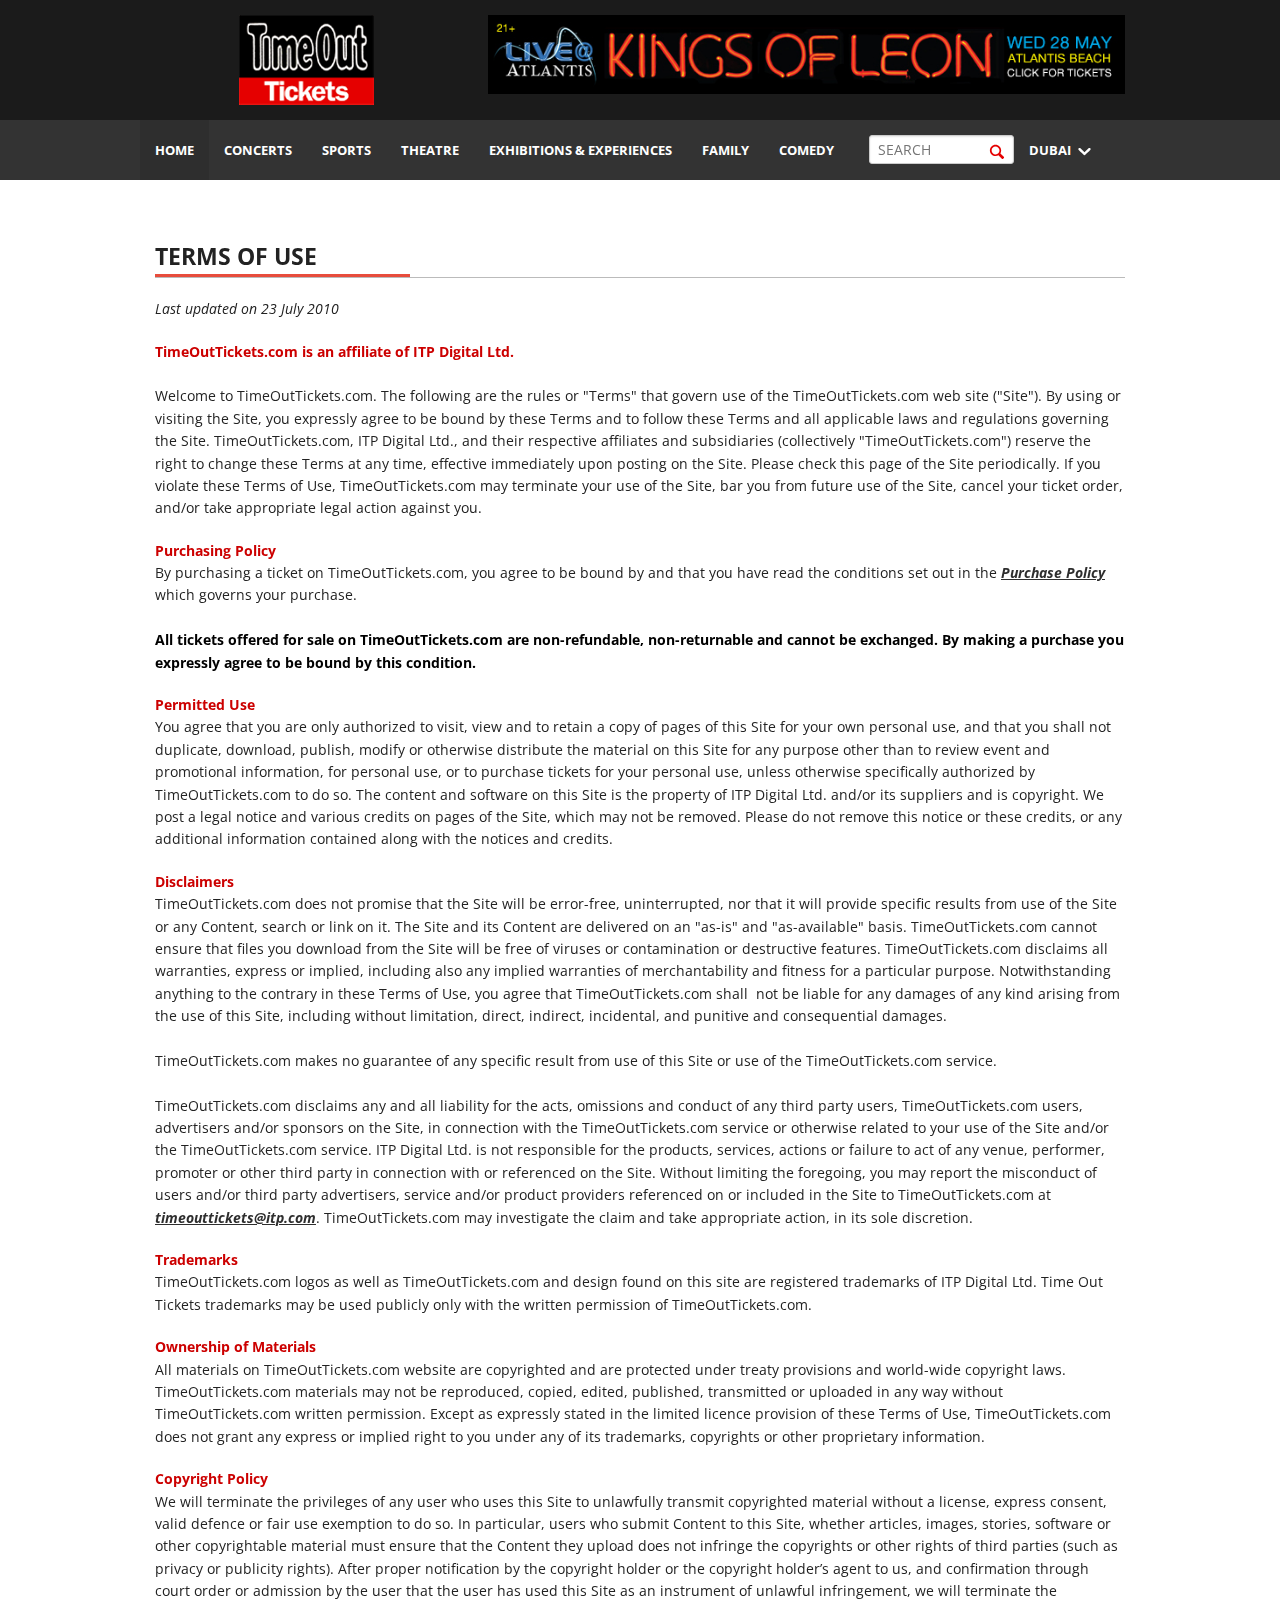
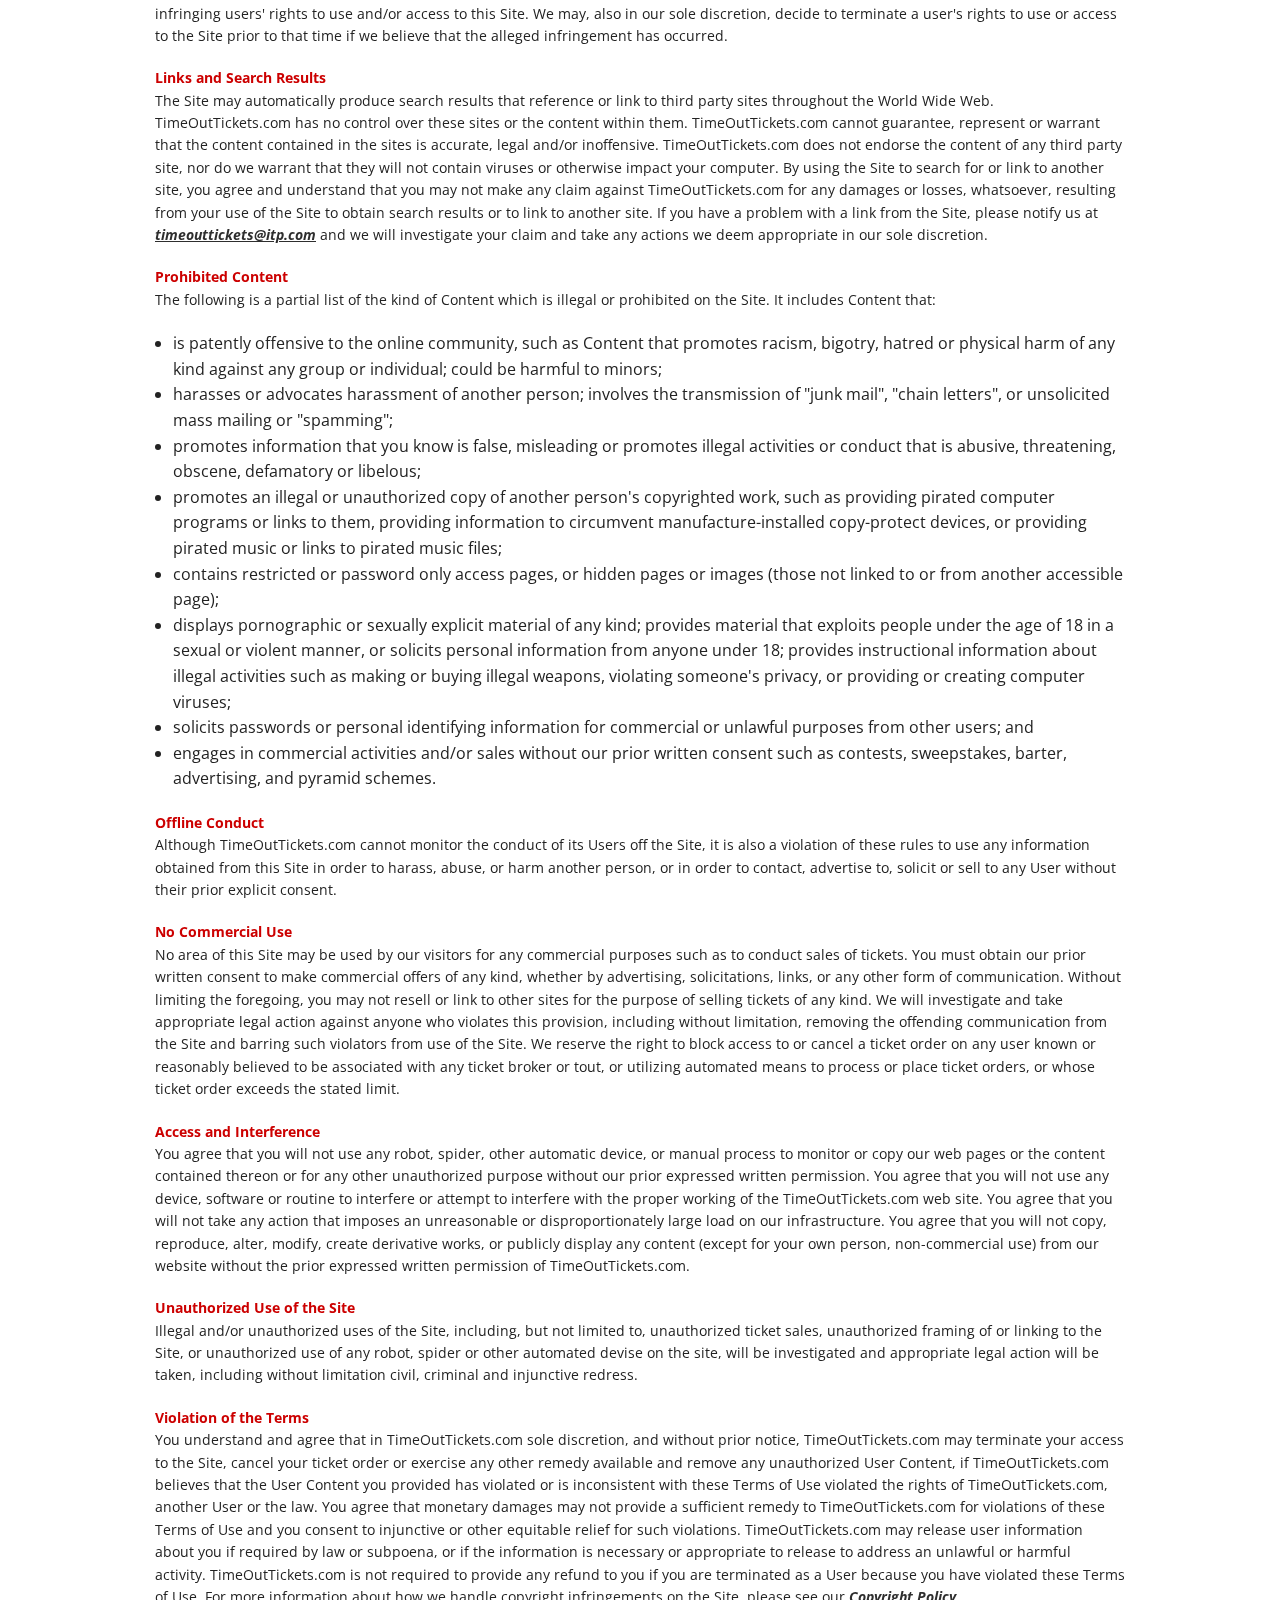
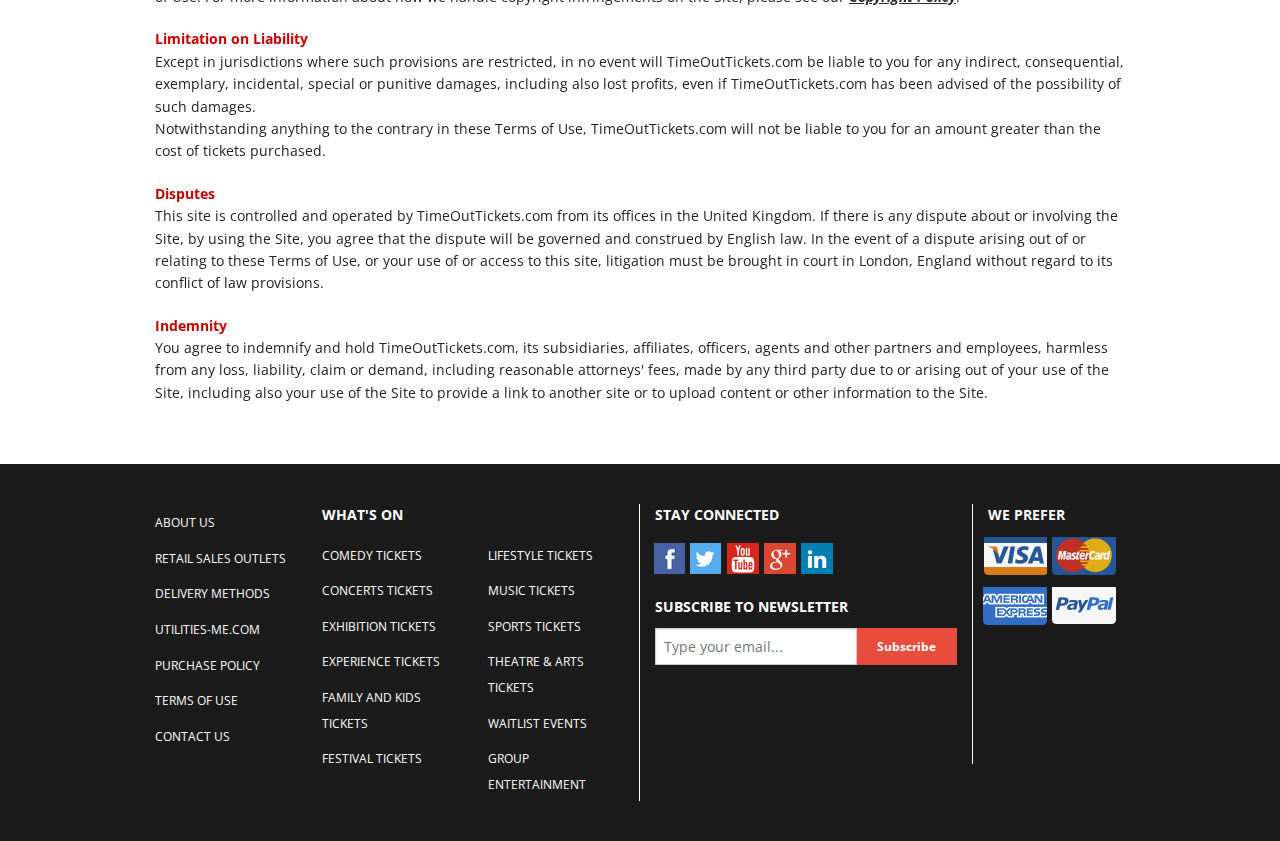
<file: terms.html>
<!doctype html>
<html class="no-js" lang="en">
  <head>
    <meta charset="utf-8" />
    <meta name="viewport" content="width=device-width, initial-scale=1.0" />
    <title>TimeOut Tickets</title>
    <link href='http://fonts.googleapis.com/css?family=Open+Sans:700,400' rel='stylesheet' type='text/css'> 
    <link rel="stylesheet" href="stylesheets/slick.css" />
    <link rel="stylesheet" href="stylesheets/app.css" />
    <!--[if lt IE 9]>
      <script src="//cdnjs.cloudflare.com/ajax/libs/html5shiv/3.6.2/html5shiv.js"></script>
      <script src="//s3.amazonaws.com/nwapi/nwmatcher/nwmatcher-1.2.5-min.js"></script>
      <script src="//html5base.googlecode.com/svn-history/r38/trunk/js/selectivizr-1.0.3b.js"></script>
      <script src="//cdnjs.cloudflare.com/ajax/libs/respond.js/1.1.0/respond.min.js"></script>
    <![endif]-->    
  </head>
  <body>
    <div class="off-canvas-wrap" data-offcanvas>
      <div class="inner-wrap">
        <nav class="tab-bar hidden-for-large-up">
          <section class="left-small">
            <a class="left-off-canvas-toggle menu-icon" href="javascript:void(0)"><span></span></a>
          </section>       
          
          <section class="right-small">
            <a class="right-off-canvas-toggle menu-icon" href="javascript:void(0)"><span></span></a>
          </section>           
        </nav>
        <!-- Off Canvas Menu -->
        <aside class="left-off-canvas-menu">
            <!-- whatever you want goes here -->
            <ul class="off-canvas-list">    
              <li><label> MENU </label></li>
              <li class="active"><a href="javascript:void(0)">HOME</a></li>
              <li><a href="javascript:void(0)">CONCERTS</a></li>
              <li><a href="javascript:void(0)">SPORTS</a></li>
              <li><a href="javascript:void(0)">THEATRE</a></li>
              <li><a href="javascript:void(0)">EXHIBITIONS & EXPERIENCES</a></li>
              <li><a href="javascript:void(0)">FAMILY</a></li>
              <li><a href="javascript:void(0)">COMEDY</a></li>
            </ul>
        </aside>

        <!-- Off Canvas Right Menu -->
        <aside class="right-off-canvas-menu">
          <ul class="off-canvas-list">
            <li><label>Search</label></li>
              <li class="has-form">
                <div class="row collapse">
                  <div class="large-12 columns">
                    <span class="icon-search"></span>
                    <input id="topSearch" class="radius" type="text" placeholder="SEARCH">
                  </div>
                </div>
              </li> 
              <li><label>Country</label></li>
              <li><a href="javascript:void(0)">DUBAI</a></li> 
              <li><a href="javascript:void(0)">QATAR</a></li>
              <li><a href="javascript:void(0)">DUBAI</a></li> 
          </ul>
        </aside>        
      <!-- close the off-canvas menu -->
      <a class="exit-off-canvas"></a>
 
      <!-- Top Header -->
      <div class="topHeader">
        <div class="row">
          <div class="large-4 columns medium-text-center small-text-center  logo wobble-horizontal">
            <a href="javascript:void(0)"> <img src="images/logo.png" width="135" height="90" alt="" /> </a>
          </div>
          <div class="large-8 columns medium-text-center ">
            <img class="visible-for-medium-up " src="images/AdImage.jpg" width="728" height="90" alt="AdArea" />
          </div>
        </div>
      </div>

      <!-- Top Bar -->
      <section id="top-barSection">  
        <div class="row visible-for-large-up" >
          <div class="large-12">
            <nav class="top-bar" data-topbar>
                  <ul class="title-area">
                   <!-- Remove the class "menu-icon" to get rid of menu icon. Take out "Menu" to just have icon alone -->
                    <li class="toggle-topbar menu-icon"><a href="javascript:void(0)"><span>Menu</span></a></li>
                  </ul>

                  <div class="top-bar-section">
                    <!-- Left Nav Section -->
                    <ul>
                      <li class="active"><a href="javascript:void(0)">HOME</a></li>
                      <li><a href="javascript:void(0)">CONCERTS</a></li>
                      <li><a href="javascript:void(0)">SPORTS</a></li>
                      <li><a href="javascript:void(0)">THEATRE</a></li>
                      <li><a href="javascript:void(0)">EXHIBITIONS & EXPERIENCES</a></li>
                      <li><a href="javascript:void(0)">FAMILY</a></li>
                      <li><a href="javascript:void(0)">COMEDY</a></li>

                      <li class="has-form">
                        <div class="row collapse">
                          <div class="large-12 columns">
                            <span class="icon-search"></span>
                            <input id="topSearch" class="radius" type="text" placeholder="SEARCH">
                          </div>
                        </div>
                      </li>  
                      <li class="has-dropdown icon-arrow-down"><a href="javascript:void(0)">DUBAI</a>
                        <ul class="dropdown">
                          <li><a href="javascript:void(0)"> Item 1 </a></li>
                          <li><a href="javascript:void(0)"> Item 2 </a></li>
                          <li><a href="javascript:void(0)"> Item 3 </a></li>
                        </ul>
                      </li>                          
                    </ul>
                  </div>
            </nav> <!-- top-bar -->
          </div>
        </div>
      </section>
      <section id="content" class="purchasePolicyPage pages">
        <div class="row">
          <div class="large-12 columns">
            <h4 class="sectionTitle">Terms of Use</h4>
            <p><em>Last updated on 23 July 2010</em></p>
            <p><strong>TimeOutTickets.com is an affiliate of ITP Digital Ltd. </strong><br>
              <br>
              Welcome to TimeOutTickets.com. The following are the rules or "Terms" that govern use of the TimeOutTickets.com web site ("Site"). By using or visiting the Site, you expressly agree to be bound by these Terms and to follow these Terms and all applicable laws and regulations governing the Site. TimeOutTickets.com, ITP Digital Ltd., and their respective affiliates and subsidiaries (collectively "TimeOutTickets.com") reserve the right to change these Terms at any time, effective immediately upon posting on the Site. Please check this page of the Site periodically. If you violate these Terms of Use, TimeOutTickets.com may terminate your use of the Site, bar you from future use of the Site, cancel your ticket order, and/or take appropriate legal action against you.</p>
            <p><strong>Purchasing Policy<br>
                </strong>By purchasing a ticket on TimeOutTickets.com, you agree to be bound by and that you have read the conditions set out in the <a href="/tickets/purchasepolicy">Purchase Policy</a> which governs your purchase.<br>
              <br>
              <strong style="color:#000">All tickets offered for sale on TimeOutTickets.com are non-refundable, non-returnable and cannot be exchanged. By making a purchase you expressly agree to be bound by this condition.</strong></p>
            <p><strong>Permitted Use</strong><br>
              You agree that you are only authorized to visit, view and to retain a copy of pages of this Site for your own personal use, and that you shall not duplicate, download, publish, modify or otherwise distribute the material on this Site for any purpose other than to review event and promotional information, for personal use, or to purchase tickets for your personal use, unless otherwise specifically authorized by TimeOutTickets.com to do so. The content and software on this Site is the property of ITP Digital Ltd. and/or its suppliers and is copyright. We post a legal notice and various credits on pages of the Site, which may not be removed. Please do not remove this notice or these credits, or any additional information contained along with the notices and credits.</p>
            <p><strong>Disclaimers</strong><br>
              TimeOutTickets.com does not promise that the Site will be error-free, uninterrupted, nor that it will provide specific results from use of the Site or any Content, search or link on it. The Site and its Content are delivered on an "as-is" and "as-available" basis. TimeOutTickets.com cannot ensure that files you download from the Site will be free of viruses or contamination or destructive features. TimeOutTickets.com disclaims all warranties, express or implied, including also any implied warranties of merchantability and fitness for a particular purpose. Notwithstanding anything to the contrary in these Terms of Use, you agree that TimeOutTickets.com shall&nbsp; not be liable for any damages of any kind arising from the use of this Site, including without limitation, direct, indirect, incidental, and punitive and consequential damages.<br>
              <br>
              TimeOutTickets.com makes no guarantee of any specific result from use of this Site or use of the TimeOutTickets.com service.<br>
              <br>
              TimeOutTickets.com disclaims any and all liability for the acts, omissions and conduct of any third party users, TimeOutTickets.com users, advertisers and/or sponsors on the Site, in connection with the TimeOutTickets.com service or otherwise related to your use of the Site and/or the TimeOutTickets.com service. ITP Digital Ltd. is not responsible for the products, services, actions or failure to act of any venue, performer, promoter or other third party in connection with or referenced on the Site. Without limiting the foregoing, you may report the misconduct of users and/or third party advertisers, service and/or product providers referenced on or included in the Site to TimeOutTickets.com at <a href="mailto:timeouttickets@itp.com">timeouttickets@itp.com</a>. TimeOutTickets.com may investigate the claim and take appropriate action, in its sole discretion.</p>
            <p><strong>Trademarks</strong><br>
              TimeOutTickets.com logos as well as TimeOutTickets.com and design found on this site are registered trademarks of ITP Digital Ltd. Time Out Tickets trademarks may be used publicly only with the written permission of TimeOutTickets.com.</p>
            <p><strong>Ownership of Materials</strong><br>
              All materials on TimeOutTickets.com website are copyrighted and are protected under treaty provisions and world-wide copyright laws. TimeOutTickets.com materials may not be reproduced, copied, edited, published, transmitted or uploaded in any way without TimeOutTickets.com written permission. Except as expressly stated in the limited licence provision of these Terms of Use, TimeOutTickets.com does not grant any express or implied right to you under any of its trademarks, copyrights or other proprietary information.</p>
            <p><strong><a name="copyright"></a>Copyright Policy</strong><br>
              We will terminate the privileges of any user who uses this Site to unlawfully transmit copyrighted material without a license, express consent, valid defence or fair use exemption to do so. In particular, users who submit Content to this Site, whether articles, images, stories, software or other copyrightable material must ensure that the Content they upload does not infringe the copyrights or other rights of third parties (such as privacy or publicity rights). After proper notification by the copyright holder or the copyright holder’s agent to us, and confirmation through court order or admission by the user that the user has used this Site as an instrument of unlawful infringement, we will terminate the infringing users' rights to use and/or access to this Site. We may, also in our sole discretion, decide to terminate a user's rights to use or access to the Site prior to that time if we believe that the alleged infringement has occurred.</p>
            <p><strong>Links and Search Results</strong><br>
              The Site may automatically produce search results that reference or link to third party sites throughout the World Wide Web. TimeOutTickets.com has no control over these sites or the content within them. TimeOutTickets.com cannot guarantee, represent or warrant that the content contained in the sites is accurate, legal and/or inoffensive. TimeOutTickets.com does not endorse the content of any third party site, nor do we warrant that they will not contain viruses or otherwise impact your computer. By using the Site to search for or link to another site, you agree and understand that you may not make any claim against TimeOutTickets.com for any damages or losses, whatsoever, resulting from your use of the Site to obtain search results or to link to another site. If you have a problem with a link from the Site, please notify us at <a href="mailto:timeouttickets@itp.com">timeouttickets@itp.com</a> and we will investigate your claim and take any actions we deem appropriate in our sole discretion.</p>
            <p><strong>Prohibited Content</strong><br>
              The following is a partial list of the kind of Content which is illegal or prohibited on the Site. It includes Content that:</p>
            <ul>
              <li>is patently offensive to the online community, such as Content that promotes racism, bigotry, hatred or physical harm of any kind against any group or individual; could be harmful to minors;</li>
              <li> harasses or advocates harassment of another person; involves the transmission of "junk mail", "chain letters", or unsolicited mass mailing or "spamming"; </li>
              <li> promotes information that you know is false, misleading or promotes illegal activities or conduct that is abusive, threatening, obscene, defamatory or libelous;</li>
              <li>promotes an illegal or unauthorized copy of another person's copyrighted work, such as providing pirated computer programs or links to them, providing information to circumvent manufacture-installed copy-protect devices, or providing pirated music or links to pirated music files;</li>
              <li>contains restricted or password only access pages, or hidden pages or images (those not linked to or from another accessible page);</li>
              <li> displays pornographic or sexually explicit material of any kind; provides material that exploits people under the age of 18 in a sexual or violent manner, or solicits personal information from anyone under 18; provides instructional information about illegal activities such as making or buying illegal weapons, violating someone's privacy, or providing or creating computer viruses;</li>
              <li> solicits passwords or personal identifying information for commercial or unlawful purposes from other users; and</li>
              <li>engages in commercial activities and/or sales without our prior written consent such as contests, sweepstakes, barter, advertising, and pyramid schemes.</li>
              </ul>
                <p>
                <strong>Offline Conduct</strong><br>
                Although TimeOutTickets.com cannot monitor the conduct of its Users off the Site, it is also a violation of these rules to use any information obtained from this Site in order to harass, abuse, or harm another person, or in order to contact, advertise to, solicit or sell to any User without their prior explicit consent.                
                </p><p><strong>No Commercial Use</strong><br>
                  No area of this Site may be used by our visitors for any commercial purposes such as to conduct sales of tickets. You must obtain our prior written consent to make commercial offers of any kind, whether by advertising, solicitations, links, or any other form of communication. Without limiting the foregoing, you may not resell or link to other sites for the purpose of selling tickets of any kind. We will investigate and take appropriate legal action against anyone who violates this provision, including without limitation, removing the offending communication from the Site and barring such violators from use of the Site. We reserve the right to block access to or cancel a ticket order on any user known or reasonably believed to be associated with any ticket broker or tout, or utilizing automated means to process or place ticket orders, or whose ticket order exceeds the stated limit.                
                </p><p><strong>Access and Interference</strong><br>
                  You agree that you will not use any robot, spider, other automatic device, or manual process to monitor or copy our web pages or the content contained thereon or for any other unauthorized purpose without our prior expressed written permission. You agree that you will not use any device, software or routine to interfere or attempt to interfere with the proper working of the TimeOutTickets.com web site. You agree that you will not take any action that imposes an unreasonable or disproportionately large load on our infrastructure. You agree that you will not copy, reproduce, alter, modify, create derivative works, or publicly display any content (except for your own person, non-commercial use) from our website without the prior expressed written permission of TimeOutTickets.com.                
                </p><p><strong>Unauthorized Use of the Site</strong><br>
                  Illegal and/or unauthorized uses of the Site, including, but not limited to, unauthorized ticket sales, unauthorized framing of or linking to the Site, or unauthorized use of any robot, spider or other automated devise on the site, will be investigated and appropriate legal action will be taken, including without limitation civil, criminal and injunctive redress.                
                </p><p><strong>Violation of the Terms</strong><br>
                  You understand and agree that in TimeOutTickets.com sole discretion, and without prior notice, TimeOutTickets.com may terminate your access to the Site, cancel your ticket order or exercise any other remedy available and remove any unauthorized User Content, if TimeOutTickets.com believes that the User Content you provided has violated or is inconsistent with these Terms of Use violated the rights of TimeOutTickets.com, another User or the law. You agree that monetary damages may not provide a sufficient remedy to TimeOutTickets.com for violations of these Terms of Use and you consent to injunctive or other equitable relief for such violations. TimeOutTickets.com may release user information about you if required by law or subpoena, or if the information is necessary or appropriate to release to address an unlawful or harmful activity. TimeOutTickets.com is not required to provide any refund to you if you are terminated as a User because you have violated these Terms of Use. For more information about how we handle copyright infringements on the Site, please see our <a href="#copyright">Copyright Policy</a>.
                </p><p><strong>Limitation on Liability</strong><br>
                  Except in jurisdictions where such provisions are restricted, in no event will TimeOutTickets.com be liable to you for any indirect, consequential, exemplary, incidental, special or punitive damages, including also lost profits, even if TimeOutTickets.com has been advised of the possibility of such damages.<br>
                  Notwithstanding anything to the contrary in these Terms of Use, TimeOutTickets.com will not be liable to you for an amount greater than the cost of tickets purchased.                                
                </p><p><strong>Disputes</strong><br>
                  This site is controlled and operated by TimeOutTickets.com from its offices in the United Kingdom. If there is any dispute about or involving the Site, by using the Site, you agree that the dispute will be governed and construed by English law. In the event of a dispute arising out of or relating to these Terms of Use, or your use of or access to this site, litigation must be brought in court in London, England without regard to its conflict of law provisions.                
                </p><p><strong>Indemnity</strong><br>
                  You agree to indemnify and hold TimeOutTickets.com, its subsidiaries, affiliates, officers, agents and other partners and employees, harmless from any loss, liability, claim or demand, including reasonable attorneys' fees, made by any third party due to or arising out of your use of the Site, including also your use of the Site to provide a link to another site or to upload content or other information to the Site. 
                </p>
          </div>
        </div> 
      </section>
      <footer>
        <div id="footer" class="row">

          <div class="large-2 medium-6 columns otherITPsites">
            <ul>
              <li><a href="javascript:void(0)">About us</a></li>         
              <li><a href="javascript:void(0)">retail sales outlets</a></li>         
              <li><a href="javascript:void(0)">delivery methods</a></li>         
              <li><a href="javascript:void(0)">utilities-me.com</a></li>         
              <li><a href="javascript:void(0)">purchase policy</a></li>         
              <li><a href="javascript:void(0)">terms of use</a></li>         
              <li><a href="javascript:void(0)">contact us</a></li>         
            </ul>
          </div>

          <div class="large-4 medium-6 columns footer-sections">
            <div class="row">
              <div class="large-12 columns"> <p class="footer-titles"> WHAT'S ON </p> </div>
                <div class="large-6 medium-6 columns">              
                  <ul>
                    <li><a href="javascript:void(0)">comedy tickets</a></li>             
                    <li><a href="javascript:void(0)">concerts tickets</a></li>             
                    <li><a href="javascript:void(0)">exhibition tickets</a></li>
                    <li><a href="javascript:void(0)">experience tickets</a></li>             
                    <li><a href="javascript:void(0)">family and kids tickets</a></li>             
                    <li><a href="javascript:void(0)">festival tickets</a></li>                
                  </ul>           
                </div>
                <div class="large-6 medium-6 columns">
                  <ul>
                    <li><a href="javascript:void(0)">lifestyle tickets</a></li>             
                    <li><a href="javascript:void(0)">Music tickets</a></li>             
                    <li><a href="javascript:void(0)">sports tickets</a></li>
                    <li><a href="javascript:void(0)">theatre & arts tickets</a></li>             
                    <li><a href="javascript:void(0)">waitlist events</a></li>             
                    <li><a href="javascript:void(0)">group entertainment</a></li>   
                  </ul>                
                </div>          
            </div>
          </div>

          <div class="large-4 medium-6 columns footer-sections connectedSection">
            <div><p class="footer-titles"> STAY CONNECTED </p></div>
            <div class="social">
              <ul class="inline-list">
                <li><a class="facebook" href="javascript:void(0)"></a></li>
                <li><a class="twitter" href="javascript:void(0)"></a></li>
                <li><a  class="ytube" href="javascript:void(0)"></a></li>
                <li><a class="gplus" href="javascript:void(0)"></a></li>
                <li><a class="in" href="javascript:void(0)"></a></li>
              </ul>
            </div>
            <div><p class="footer-titles"> SUBSCRIBE TO NEWSLETTER </p></div>
            <div>
              <form class="newsletter-form" data-abide>
                <div class="row">
                  <div class="large-12 columns">
                    <div class="row collapse">
                      <div class="small-8 columns">

                        <input type="email" placeholder="Type your email..." required>
                        <small class="error">An email address is required.</small>
                      </div>
                      <div class="small-4 columns">
                        <button type="submit" class="button postfix subscribe">Subscribe</button>
                      </div>
                    </div>
                  </div>  
                </div>        
              </form>
            </div>
          </div>

          <div class="large-2 medium-6 columns preferSection">
           <div><p class="footer-titles"> WE PREFER </p></div>
           <div class="we-prefer">
            <ul class="small-block-grid-4 medium-block-grid-4 large-block-grid-2">
              <li></li>
              <li class="master-card"></li>
              <li class="Xpress"></li>
              <li class="paypal"></li>
            </ul>
           </div>
          </div>
        </div>               
      </footer>

      </div> <!-- Inner wrap -->
    </div><!-- OFF-canvas-->    
    <script src="bower_components/jquery/dist/jquery.min.js"></script>
    <script src="bower_components/foundation/js/foundation.min.js"></script>
    <script src="js/slick.min.js"></script>
    <script src="js/app.js"></script>
    <!--[if lt IE 9]>
      <script src="js/rem.min.js"></script>
    <![endif]--> 
  </body>
</html>
</file>
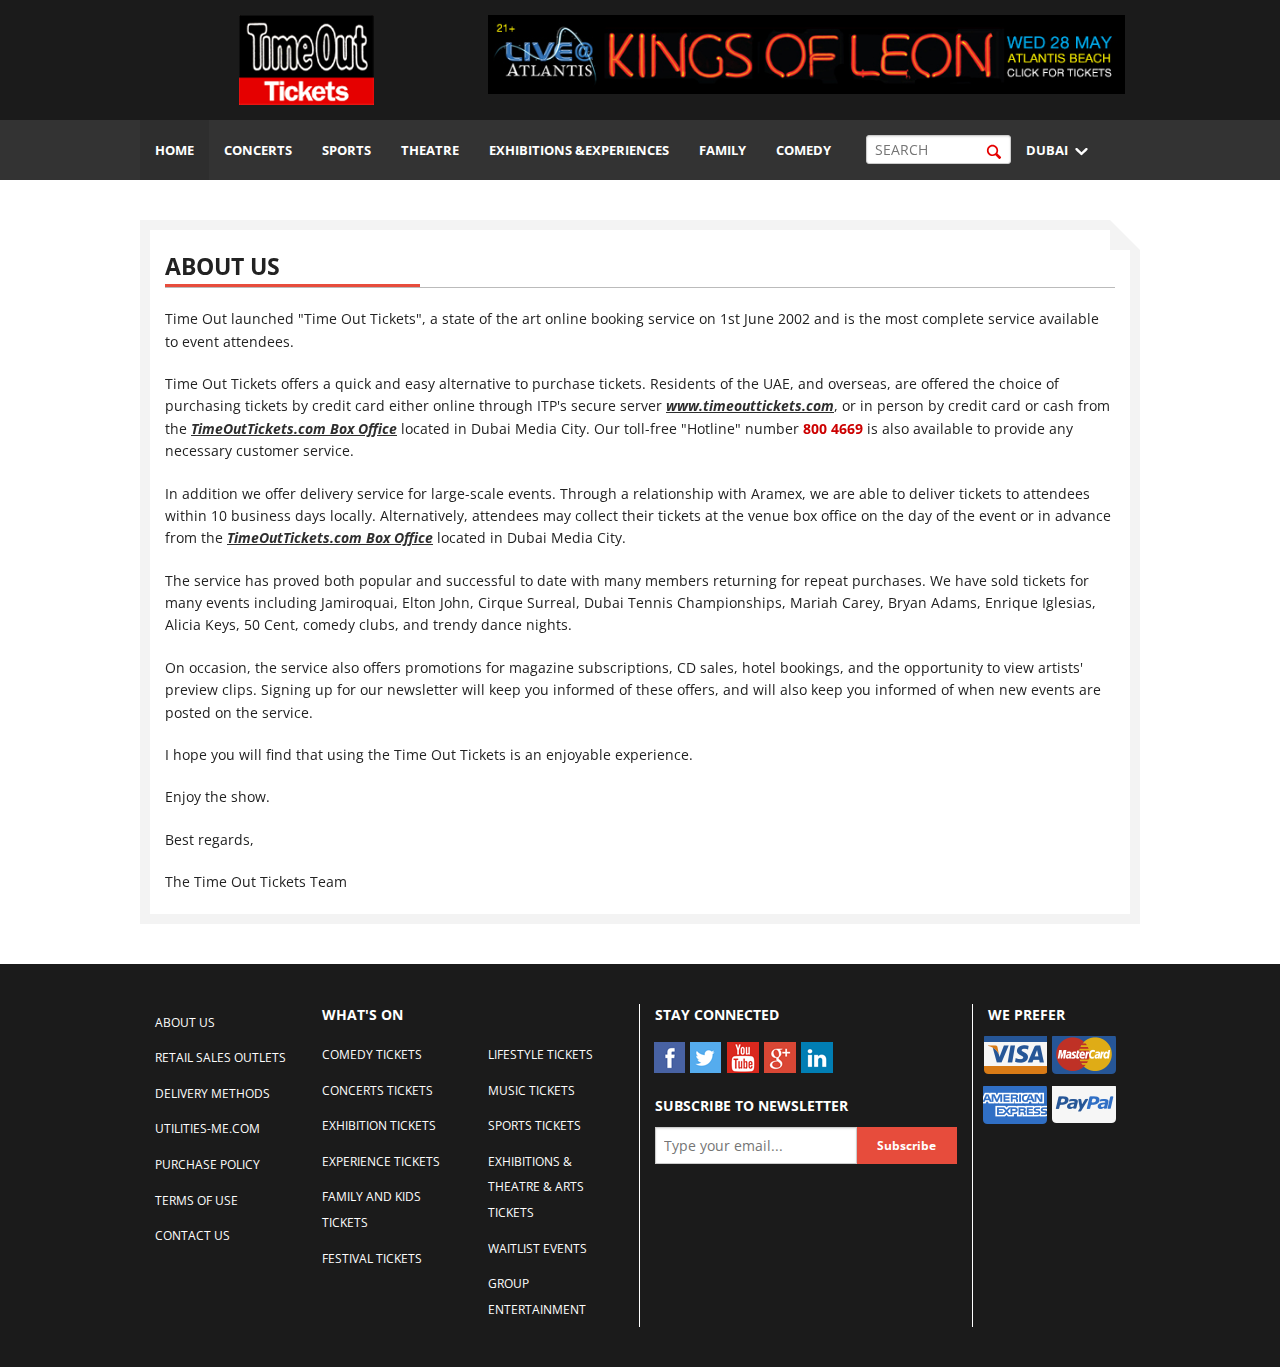
<file: TimeOutProject/about.html>
<!doctype html>
<html class="no-js" lang="en">
  <head>
    <meta charset="utf-8" />
    <meta name="viewport" content="width=device-width, initial-scale=1.0" />
    <title>TimeOut Tickets</title>
    <link href='http://fonts.googleapis.com/css?family=Open+Sans:700,400' rel='stylesheet' type='text/css'> 
    <link rel="stylesheet" href="stylesheets/slick.css" />
    <link rel="stylesheet" href="stylesheets/app.css" />
    <!--[if lt IE 9]>
      <script src="//cdnjs.cloudflare.com/ajax/libs/html5shiv/3.6.2/html5shiv.js"></script>
      <script src="//s3.amazonaws.com/nwapi/nwmatcher/nwmatcher-1.2.5-min.js"></script>
      <script src="//html5base.googlecode.com/svn-history/r38/trunk/js/selectivizr-1.0.3b.js"></script>
      <script src="//cdnjs.cloudflare.com/ajax/libs/respond.js/1.1.0/respond.min.js"></script>
    <![endif]-->    
  </head>
  <body>
    <div class="off-canvas-wrap" data-offcanvas>
      <div class="inner-wrap">
        <nav class="tab-bar hidden-for-large-up">
          <section class="left-small">
            <a class="left-off-canvas-toggle menu-icon" href="javascript:void(0)"><span></span></a>
          </section>       
          
          <section class="right-small">
            <a class="right-off-canvas-toggle menu-icon" href="javascript:void(0)"><span></span></a>
          </section>           
        </nav>
        <!-- Off Canvas Menu -->
        <aside class="left-off-canvas-menu">
            <!-- whatever you want goes here -->
            <ul class="off-canvas-list">    
              <li><label> MENU </label></li>
              <li class="active"><a href="javascript:void(0)">HOME</a></li>
              <li><a href="javascript:void(0)">CONCERTS</a></li>
              <li><a href="javascript:void(0)">SPORTS</a></li>
              <li><a href="javascript:void(0)">THEATRE</a></li>
              <li><a href="javascript:void(0)">EXHIBITIONS &amp;EXPERIENCES</a></li>
              <li><a href="javascript:void(0)">FAMILY</a></li>
              <li><a href="javascript:void(0)">COMEDY</a></li>
            </ul>
        </aside>

        <!-- Off Canvas Right Menu -->
        <aside class="right-off-canvas-menu">
          <ul class="off-canvas-list">
            <li><label>Search</label></li>
              <li class="has-form">
                <div class="row collapse">
                  <div class="large-12 columns">
                    <span class="icon-search"></span>
                    <input id="topSearch" class="radius" type="text" placeholder="SEARCH">
                  </div>
                </div>
              </li> 
              <li><label>Country</label></li>
              <li><a href="javascript:void(0)">DUBAI</a></li> 
              <li><a href="javascript:void(0)">QATAR</a></li>
              <li><a href="javascript:void(0)">DUBAI</a></li> 
          </ul>
        </aside>        
      <!-- close the off-canvas menu -->
      <a class="exit-off-canvas"></a>
 
      <!-- Top Header -->
      <div class="topHeader">
        <div class="row">
          <div class="large-4 columns medium-text-center small-text-center  logo wobble-horizontal">
            <a href="javascript:void(0)"> <img src="images/logo.png" width="135" height="90" alt="" /> </a>
          </div>
          <div class="large-8 columns medium-text-center ">
            <img class="visible-for-medium-up " src="images/AdImage.jpg" width="728" height="90" alt="AdArea" />
          </div>
        </div>
      </div>

      <!-- Top Bar -->
      <section id="top-barSection">  
        <div class="row visible-for-large-up" >
          <div class="large-12">
            <nav class="top-bar" data-topbar>
                  <ul class="title-area">
                   <!-- Remove the class "menu-icon" to get rid of menu icon. Take out "Menu" to just have icon alone -->
                    <li class="toggle-topbar menu-icon"><a href="javascript:void(0)"><span>Menu</span></a></li>
                  </ul>

                  <div class="top-bar-section">
                    <!-- Left Nav Section -->
                    <ul>
                      <li class="active"><a href="javascript:void(0)">HOME</a></li>
                      <li><a href="javascript:void(0)">CONCERTS</a></li>
                      <li><a href="javascript:void(0)">SPORTS</a></li>
                      <li><a href="javascript:void(0)">THEATRE</a></li>
                      <li><a href="javascript:void(0)">EXHIBITIONS &amp;EXPERIENCES</a></li>
                      <li><a href="javascript:void(0)">FAMILY</a></li>
                      <li><a href="javascript:void(0)">COMEDY</a></li>

                      <li class="has-form">
                        <div class="row collapse">
                          <div class="large-12 columns">
                            <span class="icon-search"></span>
                            <input id="topSearch" class="radius" type="text" placeholder="SEARCH">
                          </div>
                        </div>
                      </li>  
                      <li class="has-dropdown icon-arrow-down"><a href="javascript:void(0)">DUBAI</a>
                        <ul class="dropdown">
                          <li><a href="javascript:void(0)"> Item 1 </a></li>
                          <li><a href="javascript:void(0)"> Item 2 </a></li>
                          <li><a href="javascript:void(0)"> Item 3 </a></li>
                        </ul>
                      </li>                          
                    </ul>
                  </div>
            </nav> <!-- top-bar -->
          </div>
        </div>
      </section>
      <section id="content" class="aboutPage pages">
        <div class="row">
          <div class="large-12 columns">
            <h4 class="sectionTitle">About Us</h4>
            <p>
              Time Out launched "Time Out Tickets", a state of the art online booking service on 1st June 2002 and is the most complete service available to event attendees. 
            </p>
            <p>
              Time Out Tickets offers a quick and easy alternative to purchase tickets. Residents of the UAE, and overseas, are offered the choice of purchasing tickets by credit card either online through ITP's secure server <a href="www.timeouttickets.com">www.timeouttickets.com</a>, or in person by credit card or cash from the <a href="http://www.itp.net/tickets/locations.php">TimeOutTickets.com Box Office</a> located in Dubai Media City. Our toll-free "Hotline" number <strong>800 4669 </strong> is also available to provide any necessary customer service.
            </p>
            <p>
              In addition we offer delivery service for large-scale events. Through a relationship with Aramex, we are able to deliver tickets to attendees within 10 business days locally. Alternatively, attendees may collect their tickets at the venue box office on the day of the event or in advance from the <a href="http://www.itp.net/tickets/locations.php">TimeOutTickets.com Box Office</a> located in Dubai Media City.
            </p>
            <p>
              The service has proved both popular and successful to date with many members returning for repeat purchases. We have sold tickets for many events including Jamiroquai, Elton John, Cirque Surreal, Dubai Tennis Championships, Mariah Carey, Bryan Adams, Enrique Iglesias, Alicia Keys, 50 Cent, comedy clubs, and trendy dance nights.
            </p>
            <p>
              On occasion, the service also offers promotions for magazine subscriptions, CD sales, hotel bookings, and the opportunity to view artists' preview clips. Signing up for our newsletter will keep you informed of these offers, and will also keep you informed of when new events are posted on the service.
            </p>
            <p>
              I hope you will find that using the Time Out Tickets is an enjoyable experience. 
            </p>
            <p>
              Enjoy the show.
            </p>
            <p>
              Best regards,
            </p>
            <p>
              The Time Out Tickets Team
            </p>
          </div>
        </div> 
      </section>
      <footer>
        <div id="footer" class="row" data-equalizer>

          <div class="large-2 medium-6 columns otherITPsites" data-equalizer-watch>
            <ul>
              <li><a href="javascript:void(0)">About us</a></li>         
              <li><a href="javascript:void(0)">retail sales outlets</a></li>         
              <li><a href="javascript:void(0)">delivery methods</a></li>         
              <li><a href="javascript:void(0)">utilities-me.com</a></li>         
              <li><a href="javascript:void(0)">purchase policy</a></li>         
              <li><a href="javascript:void(0)">terms of use</a></li>         
              <li><a href="javascript:void(0)">contact us</a></li>         
            </ul>
          </div>

          <div class="large-4 medium-6 columns footer-sections" data-equalizer-watch>
            <div class="row">
              <div class="large-12 columns"> <p class="footer-titles"> WHAT'S ON </p> </div>
                <div class="large-6 medium-6 columns">              
                  <ul>
                    <li><a href="javascript:void(0)">comedy tickets</a></li>             
                    <li><a href="javascript:void(0)">concerts tickets</a></li>             
                    <li><a href="javascript:void(0)">exhibition tickets</a></li>
                    <li><a href="javascript:void(0)">experience tickets</a></li>             
                    <li><a href="javascript:void(0)">family and kids tickets</a></li>             
                    <li><a href="javascript:void(0)">festival tickets</a></li>                
                  </ul>           
                </div>
                <div class="large-6 medium-6 columns">
                  <ul>
                    <li><a href="javascript:void(0)">lifestyle tickets</a></li>             
                    <li><a href="javascript:void(0)">Music tickets</a></li>             
                    <li><a href="javascript:void(0)">sports tickets</a></li>
                    <li><a href="javascript:void(0)">EXHIBITIONS &amp;
                      theatre &amp; arts tickets</a></li>             
                    <li><a href="javascript:void(0)">waitlist events</a></li>             
                    <li><a href="javascript:void(0)">group entertainment</a></li>   
                  </ul>                
                </div>          
            </div>
          </div>

          <div class="large-4 medium-6 columns footer-sections connectedSection" data-equalizer-watch>
            <div><p class="footer-titles"> STAY CONNECTED </p></div>
            <div class="social">
              <ul class="inline-list">
                <li><a class="facebook" href="javascript:void(0)"></a></li>
                <li><a class="twitter" href="javascript:void(0)"></a></li>
                <li><a  class="ytube" href="javascript:void(0)"></a></li>
                <li><a class="gplus" href="javascript:void(0)"></a></li>
                <li><a class="in" href="javascript:void(0)"></a></li>
              </ul>
            </div>
            <div><p class="footer-titles"> SUBSCRIBE TO NEWSLETTER </p></div>
            <div>
              <form class="newsletter-form" data-abide>
                <div class="row">
                  <div class="large-12 columns">
                    <div class="row collapse">
                      <div class="small-8 columns">

                        <input type="email" placeholder="Type your email..." required>
                        <small class="error">An email address is required.</small>
                      </div>
                      <div class="small-4 columns">
                        <button type="submit" class="button postfix subscribe">Subscribe</button>
                      </div>
                    </div>
                  </div>  
                </div>        
              </form>
            </div>
          </div>

          <div class="large-2 medium-6 columns preferSection" data-equalizer-watch>
           <div><p class="footer-titles"> WE PREFER </p></div>
           <div class="we-prefer">
            <ul class="small-block-grid-4 medium-block-grid-4 large-block-grid-2">
              <li></li>
              <li class="master-card"></li>
              <li class="Xpress"></li>
              <li class="paypal"></li>
            </ul>
           </div>
          </div>
        </div>               
      </footer>

      </div> <!-- Inner wrap -->
    </div><!-- OFF-canvas-->    
    <script src="bower_components/jquery/dist/jquery.min.js"></script>
    <script src="bower_components/foundation/js/foundation.min.js"></script>
<script src="js/slick.js"></script>
    <script src="js/app.js"></script>
    <!--[if lt IE 9]>
      <script src="js/rem.min.js"></script>
    <![endif]--> 
  </body>
</html>
</file>
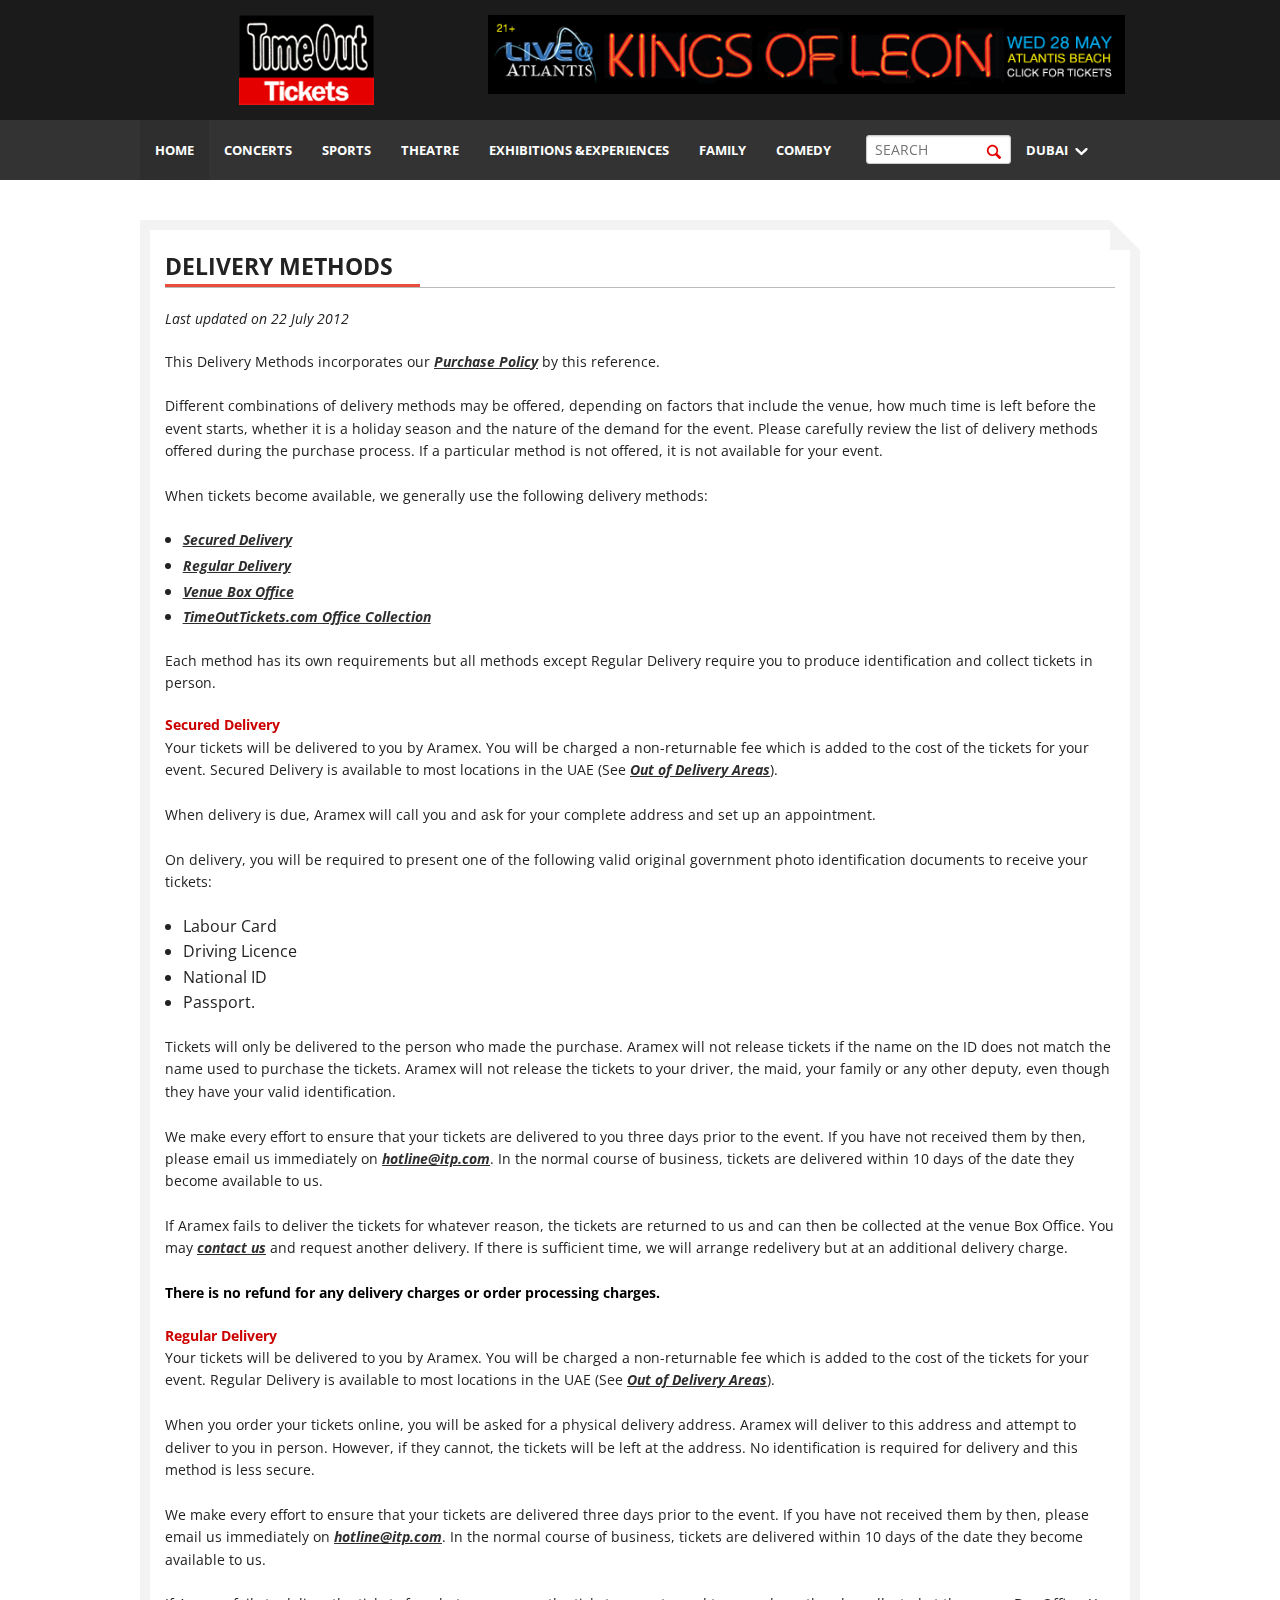
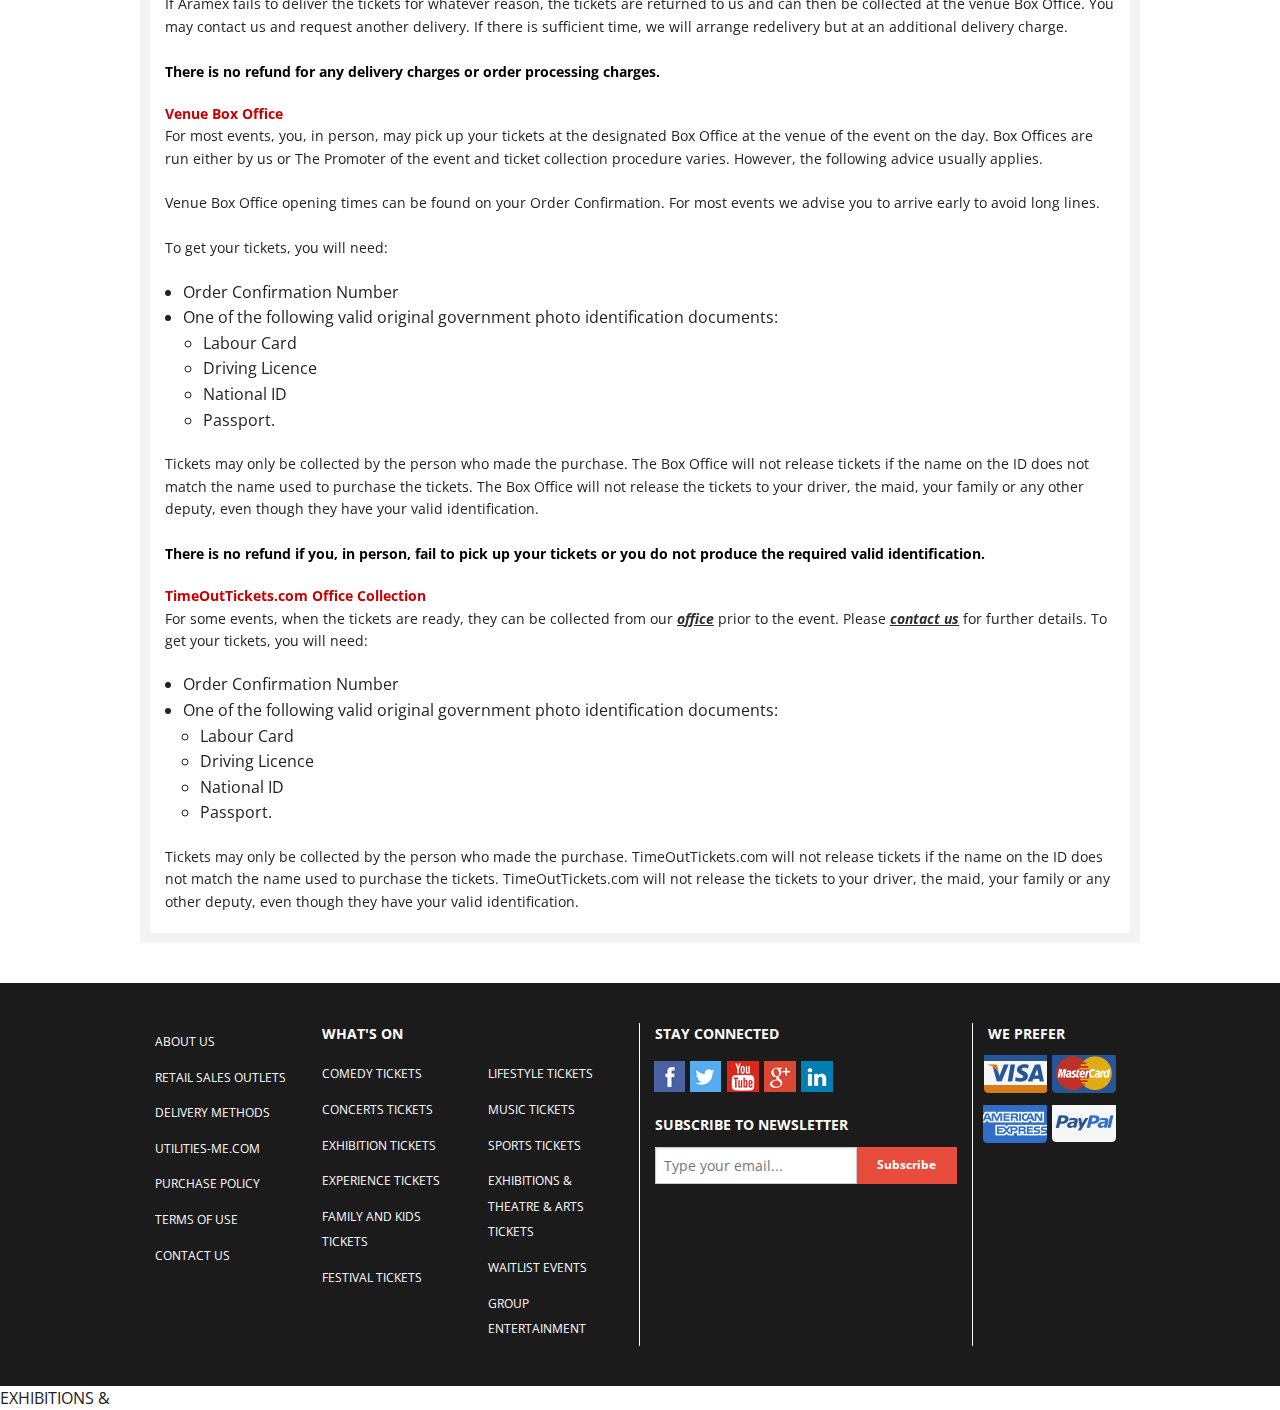
<file: TimeOutProject/delivery_methods.html>
<!doctype html>
<html class="no-js" lang="en">
  <head>
    <meta charset="utf-8" />
    <meta name="viewport" content="width=device-width, initial-scale=1.0" />
    <title>TimeOut Tickets</title>
    <link href='http://fonts.googleapis.com/css?family=Open+Sans:700,400' rel='stylesheet' type='text/css'> 
    <link rel="stylesheet" href="stylesheets/slick.css" />
    <link rel="stylesheet" href="stylesheets/app.css" />
    <!--[if lt IE 9]>
      <script src="//cdnjs.cloudflare.com/ajax/libs/html5shiv/3.6.2/html5shiv.js"></script>
      <script src="//s3.amazonaws.com/nwapi/nwmatcher/nwmatcher-1.2.5-min.js"></script>
      <script src="//html5base.googlecode.com/svn-history/r38/trunk/js/selectivizr-1.0.3b.js"></script>
      <script src="//cdnjs.cloudflare.com/ajax/libs/respond.js/1.1.0/respond.min.js"></script>
    <![endif]-->    
  </head>
  <body>
    <div class="off-canvas-wrap" data-offcanvas>
      <div class="inner-wrap">
        <nav class="tab-bar hidden-for-large-up">
          <section class="left-small">
            <a class="left-off-canvas-toggle menu-icon" href="javascript:void(0)"><span></span></a>
          </section>       
          
          <section class="right-small">
            <a class="right-off-canvas-toggle menu-icon" href="javascript:void(0)"><span></span></a>
          </section>           
        </nav>
        <!-- Off Canvas Menu -->
        <aside class="left-off-canvas-menu">
            <!-- whatever you want goes here -->
            <ul class="off-canvas-list">    
              <li><label> MENU </label></li>
              <li class="active"><a href="javascript:void(0)">HOME</a></li>
              <li><a href="javascript:void(0)">CONCERTS</a></li>
              <li><a href="javascript:void(0)">SPORTS</a></li>
              <li><a href="javascript:void(0)">THEATRE</a></li>
              <li><a href="javascript:void(0)">EXHIBITIONS &amp;EXPERIENCES</a></li>
              <li><a href="javascript:void(0)">FAMILY</a></li>
              <li><a href="javascript:void(0)">COMEDY</a></li>
            </ul>
        </aside>

        <!-- Off Canvas Right Menu -->
        <aside class="right-off-canvas-menu">
          <ul class="off-canvas-list">
            <li><label>Search</label></li>
              <li class="has-form">
                <div class="row collapse">
                  <div class="large-12 columns">
                    <span class="icon-search"></span>
                    <input id="topSearch" class="radius" type="text" placeholder="SEARCH">
                  </div>
                </div>
              </li> 
              <li><label>Country</label></li>
              <li><a href="javascript:void(0)">DUBAI</a></li> 
              <li><a href="javascript:void(0)">QATAR</a></li>
              <li><a href="javascript:void(0)">DUBAI</a></li> 
          </ul>
        </aside>        
      <!-- close the off-canvas menu -->
      <a class="exit-off-canvas"></a>
 
      <!-- Top Header -->
      <div class="topHeader">
        <div class="row">
          <div class="large-4 columns medium-text-center small-text-center  logo wobble-horizontal">
            <a href="javascript:void(0)"> <img src="images/logo.png" width="135" height="90" alt="" /> </a>
          </div>
          <div class="large-8 columns medium-text-center ">
            <img class="visible-for-medium-up " src="images/AdImage.jpg" width="728" height="90" alt="AdArea" />
          </div>
        </div>
      </div>

      <!-- Top Bar -->
      <section id="top-barSection">  
        <div class="row visible-for-large-up" >
          <div class="large-12">
            <nav class="top-bar" data-topbar>
                  <ul class="title-area">
                   <!-- Remove the class "menu-icon" to get rid of menu icon. Take out "Menu" to just have icon alone -->
                    <li class="toggle-topbar menu-icon"><a href="javascript:void(0)"><span>Menu</span></a></li>
                  </ul>

                  <div class="top-bar-section">
                    <!-- Left Nav Section -->
                    <ul>
                      <li class="active"><a href="javascript:void(0)">HOME</a></li>
                      <li><a href="javascript:void(0)">CONCERTS</a></li>
                      <li><a href="javascript:void(0)">SPORTS</a></li>
                      <li><a href="javascript:void(0)">THEATRE</a></li>
                      <li><a href="javascript:void(0)">EXHIBITIONS &amp;EXPERIENCES</a></li>
                      <li><a href="javascript:void(0)">FAMILY</a></li>
                      <li><a href="javascript:void(0)">COMEDY</a></li>

                      <li class="has-form">
                        <div class="row collapse">
                          <div class="large-12 columns">
                            <span class="icon-search"></span>
                            <input id="topSearch" class="radius" type="text" placeholder="SEARCH">
                          </div>
                        </div>
                      </li>  
                      <li class="has-dropdown icon-arrow-down"><a href="javascript:void(0)">DUBAI</a>
                        <ul class="dropdown">
                          <li><a href="javascript:void(0)"> Item 1 </a></li>
                          <li><a href="javascript:void(0)"> Item 2 </a></li>
                          <li><a href="javascript:void(0)"> Item 3 </a></li>
                        </ul>
                      </li>                          
                    </ul>
                  </div>
            </nav> <!-- top-bar -->
          </div>
        </div>
      </section>
      <section id="content" class="dlvryMethodsPage pages">
        <div class="row">
          <div class="large-12 columns">
            <h4 class="sectionTitle">Delivery Methods</h4>
            <p><em>Last updated on 22 July 2012</em></p>
            <p>This Delivery Methods incorporates our <a href="/tickets/purchasepolicy">Purchase Policy</a> by this reference.<br>
              <br>
              Different combinations of delivery methods may be offered, depending on factors that include the venue, how much time is left before the event starts, whether it is a holiday season and the nature of the demand for the event. Please carefully review the list of delivery methods offered during the purchase process. If a particular method is not offered, it is not available for your event.<br>
              <br>
When tickets become available, we generally use the following delivery methods: </p>
            <ul>
              <li><a href="#secured_delivery">Secured Delivery</a></li>
              <li><a href="#regular_delivery">Regular Delivery</a></li>
              <li><a href="#box_office">Venue Box Office</a></li>
              <li><a href="#office">TimeOutTickets.com Office Collection</a></li>
</ul>
            <p>Each method has its own requirements but all methods except Regular Delivery require you to produce identification and collect tickets in person.</p>
            <p><strong><a name="secured_delivery"></a>Secured Delivery</strong><br>
              Your tickets will be delivered to you by Aramex. You will be charged a non-returnable fee which is added to the cost of the tickets for your event. Secured Delivery is available to most locations in the UAE (See <a href="out-of-delivery.php">Out of Delivery Areas</a>).<br>
              <br>
              When delivery is due, Aramex will call you and ask for your complete address and set up an appointment.<br>
              <br>
                On delivery, you will be required to present one of the following valid original government photo identification documents to receive your tickets:</p>
            <ul>
              <li>Labour Card</li>
              <li>Driving Licence</li>
              <li>National ID </li>
              <li>Passport.</li>
            </ul>
            <p>Tickets will only be delivered to the person who made the purchase. Aramex will not release tickets if the name on the ID does not match the name used to purchase the tickets. Aramex will not release the tickets to your driver, the maid, your family or any other deputy, even though they have your valid identification. <br>
              <br>
              We make every effort to ensure that your tickets are delivered to you three days prior to the event. If you have not received them by then, please email us immediately on <a href="mailto:hotline@itp.com">hotline@itp.com</a>. In the normal course of business, tickets are delivered within 10 days of the date they become available to us. <br>
              <br>
              If Aramex fails to deliver the tickets for whatever reason, the tickets are returned to us and can then be collected at the venue Box Office. You may <a href="/tickets/contacts.php">contact us</a> and request another delivery. If there is sufficient time, we will arrange redelivery but at an additional delivery charge.<br>
              <strong style="color:#000"><br>
            There is no refund for any delivery charges or order processing charges.</strong></p>
            <p><strong><a name="regular_delivery"></a>Regular Delivery</strong><br>
              Your tickets will be delivered to you by Aramex. You will be charged a non-returnable fee which is added to the cost of the tickets for your event. Regular Delivery is available to most locations in the UAE (See <a href="out-of-delivery.php">Out of Delivery Areas</a>).<br>
              <br>
              When you order your tickets online, you will be asked for a physical delivery address. Aramex will deliver to this address and attempt to deliver to you in person. However, if they cannot, the tickets will be left at the address. No identification is required for delivery and this method is less secure.<br>
              <br>
              We make every effort to ensure that your tickets are delivered three days prior to the event. If you have not received them by then, please email us immediately on <a href="mailto:hotline@itp.com">hotline@itp.com</a>. In the normal course of business, tickets are delivered within 10 days of the date they become available to us. <br>
              <br>
              If Aramex fails to deliver the tickets for whatever reason, the tickets are returned to us and can then be collected at the venue Box Office. You may contact us and request another delivery. If there is sufficient time, we will arrange redelivery but at an additional delivery charge.<br>
              <br>
            <strong style="color:#000">There is no refund for any delivery charges or order processing charges.</strong></p>
            <p><strong><a name="box_office"></a>Venue Box Office</strong><br>
              For most events, you, in person, may pick up your tickets at the designated Box Office at the venue of the event on the day. Box Offices are run either by us or The Promoter of the event and ticket collection procedure varies. However, the following advice usually applies. <br>
              <br>
              Venue Box Office opening times can be found on your Order Confirmation.
              For most events we advise you to arrive early to avoid long lines.<br>
              <br>
            To get your tickets, you will need:</p>
            <ul>
              <li>Order Confirmation Number</li>
              <li>One of the following valid original government photo identification documents:
              <ul>
              <li>Labour Card</li>
              <li>Driving Licence</li>
              <li>National ID</li>
              <li>Passport.</li>
              </ul>
              </li>
            </ul>
            <p>Tickets may only be collected by the person who made the purchase. The Box Office will not release tickets if the name on the ID does not match the name used to purchase the tickets. The Box Office will not release the tickets to your driver, the maid, your family or any other deputy, even though they have your valid identification.<br>
              <br>
            <strong style="color:#000">There is no refund if you, in person, fail to pick up your tickets or you do not produce the required valid identification. </strong></p>
            <p><strong><a name="office"></a>TimeOutTickets.com Office Collection</strong><br>
          For some events, when the tickets are ready, they can be collected from our <a href="/tickets/locations.php#tot" target="_blank">office</a> prior to the event. Please <a href="/tickets/contacts.php">contact us</a> for further details. To get your tickets, you will need:</p>
            <ul>
              <li>Order Confirmation Number</li>
              <li>One of the following valid original government photo identification documents:</li>
              <ul>
                <li>Labour Card</li>
                <li>Driving Licence</li>
                <li>National ID</li>
                <li>Passport.</li>
              </ul>
            </ul>
            <p>Tickets may only be collected by the person who made the purchase. TimeOutTickets.com will not release tickets if the name on the ID does not match the name used to purchase the tickets.             TimeOutTickets.com will not release the tickets to your driver, the maid, your family or any other deputy, even though they have your valid identification.</p>
          
          </div>
        </div> 
      </section>
      <footer>
        <div id="footer" class="row" data-equalizer>

          <div class="large-2 medium-6 columns otherITPsites" data-equalizer-watch>
            <ul>
              <li><a href="javascript:void(0)">About us</a></li>         
              <li><a href="javascript:void(0)">retail sales outlets</a></li>         
              <li><a href="javascript:void(0)">delivery methods</a></li>         
              <li><a href="javascript:void(0)">utilities-me.com</a></li>         
              <li><a href="javascript:void(0)">purchase policy</a></li>         
              <li><a href="javascript:void(0)">terms of use</a></li>         
              <li><a href="javascript:void(0)">contact us</a></li>         
            </ul>
          </div>

          <div class="large-4 medium-6 columns footer-sections" data-equalizer-watch>
            <div class="row">
              <div class="large-12 columns"> <p class="footer-titles"> WHAT'S ON </p> </div>
                <div class="large-6 medium-6 columns">              
                  <ul>
                    <li><a href="javascript:void(0)">comedy tickets</a></li>             
                    <li><a href="javascript:void(0)">concerts tickets</a></li>             
                    <li><a href="javascript:void(0)">exhibition tickets</a></li>
                    <li><a href="javascript:void(0)">experience tickets</a></li>             
                    <li><a href="javascript:void(0)">family and kids tickets</a></li>             
                    <li><a href="javascript:void(0)">festival tickets</a></li>                
                  </ul>           
                </div>
                <div class="large-6 medium-6 columns">
                  <ul>
                    <li><a href="javascript:void(0)">lifestyle tickets</a></li>             
                    <li><a href="javascript:void(0)">Music tickets</a></li>             
                    <li><a href="javascript:void(0)">sports tickets</a></li>
                    <li><a href="javascript:void(0)">EXHIBITIONS &amp;
                      theatre &amp; arts tickets</a></li>             
                    <li><a href="javascript:void(0)">waitlist events</a></li>             
                    <li><a href="javascript:void(0)">group entertainment</a></li>   
                  </ul>                
                </div>          
            </div>
          </div>

          <div class="large-4 medium-6 columns footer-sections connectedSection" data-equalizer-watch>
            <div><p class="footer-titles"> STAY CONNECTED </p></div>
            <div class="social">
              <ul class="inline-list">
                <li><a class="facebook" href="javascript:void(0)"></a></li>
                <li><a class="twitter" href="javascript:void(0)"></a></li>
                <li><a  class="ytube" href="javascript:void(0)"></a></li>
                <li><a class="gplus" href="javascript:void(0)"></a></li>
                <li><a class="in" href="javascript:void(0)"></a></li>
              </ul>
            </div>
            <div><p class="footer-titles"> SUBSCRIBE TO NEWSLETTER </p></div>
            <div>
              <form class="newsletter-form" data-abide>
                <div class="row">
                  <div class="large-12 columns">
                    <div class="row collapse">
                      <div class="small-8 columns">

                        <input type="email" placeholder="Type your email..." required>
                        <small class="error">An email address is required.</small>
                      </div>
                      <div class="small-4 columns">
                        <button type="submit" class="button postfix subscribe">Subscribe</button>
                      </div>
                    </div>
                  </div>  
                </div>        
              </form>
            </div>
          </div>

          <div class="large-2 medium-6 columns preferSection" data-equalizer-watch>
           <div><p class="footer-titles"> WE PREFER </p></div>
           <div class="we-prefer">
            <ul class="small-block-grid-4 medium-block-grid-4 large-block-grid-2">
              <li></li>
              <li class="master-card"></li>
              <li class="Xpress"></li>
              <li class="paypal"></li>
            </ul>
           </div>
          </div>
        </div>               
      </footer>

      </div> <!-- Inner wrap -->
    </div><!-- OFF-canvas-->    
    <script src="bower_components/jquery/dist/jquery.min.js"></script>
    <script src="bower_components/foundation/js/foundation.min.js"></script>
    EXHIBITIONS &amp;
<script src="js/slick.js"></script>
    <script src="js/app.js"></script>
    <!--[if lt IE 9]>
      <script src="js/rem.min.js"></script>
    <![endif]--> 
  </body>
</html>
</file>
<file: stylesheets/app.css>
/* line 316, ../bower_components/foundation/scss/foundation/components/_global.scss */
meta.foundation-version {
  font-family: "/5.3.3/";
}

/* line 320, ../bower_components/foundation/scss/foundation/components/_global.scss */
meta.foundation-mq-small {
  font-family: "/only screen/";
  width: 0em;
}

/* line 325, ../bower_components/foundation/scss/foundation/components/_global.scss */
meta.foundation-mq-medium {
  font-family: "/only screen and (min-width:40.063em)/";
  width: 40.063em;
}

/* line 330, ../bower_components/foundation/scss/foundation/components/_global.scss */
meta.foundation-mq-large {
  font-family: "/only screen and (min-width:64.063em)/";
  width: 64.063em;
}

/* line 335, ../bower_components/foundation/scss/foundation/components/_global.scss */
meta.foundation-mq-xlarge {
  font-family: "/only screen and (min-width:90.063em)/";
  width: 90.063em;
}

/* line 340, ../bower_components/foundation/scss/foundation/components/_global.scss */
meta.foundation-mq-xxlarge {
  font-family: "/only screen and (min-width:120.063em)/";
  width: 120.063em;
}

/* line 345, ../bower_components/foundation/scss/foundation/components/_global.scss */
meta.foundation-data-attribute-namespace {
  font-family: false;
}

/* line 352, ../bower_components/foundation/scss/foundation/components/_global.scss */
html, body {
  height: 100%;
}

/* line 357, ../bower_components/foundation/scss/foundation/components/_global.scss */
*,
*:before,
*:after {
  -webkit-box-sizing: border-box;
  -moz-box-sizing: border-box;
  box-sizing: border-box;
}

/* line 362, ../bower_components/foundation/scss/foundation/components/_global.scss */
html,
body {
  font-size: 100%;
}

/* line 365, ../bower_components/foundation/scss/foundation/components/_global.scss */
body {
  background: white;
  color: #222222;
  padding: 0;
  margin: 0;
  font-family: "Open Sans", sans-serif;
  font-weight: normal;
  font-style: normal;
  line-height: 150%;
  position: relative;
  cursor: default;
}

/* line 378, ../bower_components/foundation/scss/foundation/components/_global.scss */
a:hover {
  cursor: pointer;
}

/* line 381, ../bower_components/foundation/scss/foundation/components/_global.scss */
img {
  max-width: 100%;
  height: auto;
}

/* line 383, ../bower_components/foundation/scss/foundation/components/_global.scss */
img {
  -ms-interpolation-mode: bicubic;
}

/* line 389, ../bower_components/foundation/scss/foundation/components/_global.scss */
#map_canvas img,
#map_canvas embed,
#map_canvas object,
.map_canvas img,
.map_canvas embed,
.map_canvas object {
  max-width: none !important;
}

/* line 394, ../bower_components/foundation/scss/foundation/components/_global.scss */
.left {
  float: left !important;
}

/* line 395, ../bower_components/foundation/scss/foundation/components/_global.scss */
.right {
  float: right !important;
}

/* line 168, ../bower_components/foundation/scss/foundation/components/_global.scss */
.clearfix:before, .clearfix:after {
  content: " ";
  display: table;
}
/* line 169, ../bower_components/foundation/scss/foundation/components/_global.scss */
.clearfix:after {
  clear: both;
}

/* line 397, ../bower_components/foundation/scss/foundation/components/_global.scss */
.hide {
  display: none;
}

/* line 403, ../bower_components/foundation/scss/foundation/components/_global.scss */
.antialiased {
  -webkit-font-smoothing: antialiased;
  -moz-osx-font-smoothing: grayscale;
}

/* line 406, ../bower_components/foundation/scss/foundation/components/_global.scss */
img {
  display: inline-block;
  vertical-align: middle;
}

/* line 416, ../bower_components/foundation/scss/foundation/components/_global.scss */
textarea {
  height: auto;
  min-height: 50px;
}

/* line 419, ../bower_components/foundation/scss/foundation/components/_global.scss */
select {
  width: 100%;
}

/* line 216, ../bower_components/foundation/scss/foundation/components/_grid.scss */
.row {
  width: 100%;
  margin-left: auto;
  margin-right: auto;
  margin-top: 0;
  margin-bottom: 0;
  max-width: 62.5rem;
}
/* line 168, ../bower_components/foundation/scss/foundation/components/_global.scss */
.row:before, .row:after {
  content: " ";
  display: table;
}
/* line 169, ../bower_components/foundation/scss/foundation/components/_global.scss */
.row:after {
  clear: both;
}
/* line 221, ../bower_components/foundation/scss/foundation/components/_grid.scss */
.row.collapse > .column,
.row.collapse > .columns {
  padding-left: 0;
  padding-right: 0;
}
/* line 223, ../bower_components/foundation/scss/foundation/components/_grid.scss */
.row.collapse .row {
  margin-left: 0;
  margin-right: 0;
}
/* line 226, ../bower_components/foundation/scss/foundation/components/_grid.scss */
.row .row {
  width: auto;
  margin-left: -0.9375rem;
  margin-right: -0.9375rem;
  margin-top: 0;
  margin-bottom: 0;
  max-width: none;
}
/* line 168, ../bower_components/foundation/scss/foundation/components/_global.scss */
.row .row:before, .row .row:after {
  content: " ";
  display: table;
}
/* line 169, ../bower_components/foundation/scss/foundation/components/_global.scss */
.row .row:after {
  clear: both;
}
/* line 227, ../bower_components/foundation/scss/foundation/components/_grid.scss */
.row .row.collapse {
  width: auto;
  margin: 0;
  max-width: none;
}
/* line 168, ../bower_components/foundation/scss/foundation/components/_global.scss */
.row .row.collapse:before, .row .row.collapse:after {
  content: " ";
  display: table;
}
/* line 169, ../bower_components/foundation/scss/foundation/components/_global.scss */
.row .row.collapse:after {
  clear: both;
}

/* line 232, ../bower_components/foundation/scss/foundation/components/_grid.scss */
.column,
.columns {
  padding-left: 0.9375rem;
  padding-right: 0.9375rem;
  width: 100%;
  float: left;
}

/* line 234, ../bower_components/foundation/scss/foundation/components/_grid.scss */
[class*="column"] + [class*="column"]:last-child {
  float: right;
}

/* line 235, ../bower_components/foundation/scss/foundation/components/_grid.scss */
[class*="column"] + [class*="column"].end {
  float: left;
}

@media only screen {
  /* line 157, ../bower_components/foundation/scss/foundation/components/_grid.scss */
  .small-push-0 {
    position: relative;
    left: 0%;
    right: auto;
  }

  /* line 160, ../bower_components/foundation/scss/foundation/components/_grid.scss */
  .small-pull-0 {
    position: relative;
    right: 0%;
    left: auto;
  }

  /* line 157, ../bower_components/foundation/scss/foundation/components/_grid.scss */
  .small-push-1 {
    position: relative;
    left: 8.33333%;
    right: auto;
  }

  /* line 160, ../bower_components/foundation/scss/foundation/components/_grid.scss */
  .small-pull-1 {
    position: relative;
    right: 8.33333%;
    left: auto;
  }

  /* line 157, ../bower_components/foundation/scss/foundation/components/_grid.scss */
  .small-push-2 {
    position: relative;
    left: 16.66667%;
    right: auto;
  }

  /* line 160, ../bower_components/foundation/scss/foundation/components/_grid.scss */
  .small-pull-2 {
    position: relative;
    right: 16.66667%;
    left: auto;
  }

  /* line 157, ../bower_components/foundation/scss/foundation/components/_grid.scss */
  .small-push-3 {
    position: relative;
    left: 25%;
    right: auto;
  }

  /* line 160, ../bower_components/foundation/scss/foundation/components/_grid.scss */
  .small-pull-3 {
    position: relative;
    right: 25%;
    left: auto;
  }

  /* line 157, ../bower_components/foundation/scss/foundation/components/_grid.scss */
  .small-push-4 {
    position: relative;
    left: 33.33333%;
    right: auto;
  }

  /* line 160, ../bower_components/foundation/scss/foundation/components/_grid.scss */
  .small-pull-4 {
    position: relative;
    right: 33.33333%;
    left: auto;
  }

  /* line 157, ../bower_components/foundation/scss/foundation/components/_grid.scss */
  .small-push-5 {
    position: relative;
    left: 41.66667%;
    right: auto;
  }

  /* line 160, ../bower_components/foundation/scss/foundation/components/_grid.scss */
  .small-pull-5 {
    position: relative;
    right: 41.66667%;
    left: auto;
  }

  /* line 157, ../bower_components/foundation/scss/foundation/components/_grid.scss */
  .small-push-6 {
    position: relative;
    left: 50%;
    right: auto;
  }

  /* line 160, ../bower_components/foundation/scss/foundation/components/_grid.scss */
  .small-pull-6 {
    position: relative;
    right: 50%;
    left: auto;
  }

  /* line 157, ../bower_components/foundation/scss/foundation/components/_grid.scss */
  .small-push-7 {
    position: relative;
    left: 58.33333%;
    right: auto;
  }

  /* line 160, ../bower_components/foundation/scss/foundation/components/_grid.scss */
  .small-pull-7 {
    position: relative;
    right: 58.33333%;
    left: auto;
  }

  /* line 157, ../bower_components/foundation/scss/foundation/components/_grid.scss */
  .small-push-8 {
    position: relative;
    left: 66.66667%;
    right: auto;
  }

  /* line 160, ../bower_components/foundation/scss/foundation/components/_grid.scss */
  .small-pull-8 {
    position: relative;
    right: 66.66667%;
    left: auto;
  }

  /* line 157, ../bower_components/foundation/scss/foundation/components/_grid.scss */
  .small-push-9 {
    position: relative;
    left: 75%;
    right: auto;
  }

  /* line 160, ../bower_components/foundation/scss/foundation/components/_grid.scss */
  .small-pull-9 {
    position: relative;
    right: 75%;
    left: auto;
  }

  /* line 157, ../bower_components/foundation/scss/foundation/components/_grid.scss */
  .small-push-10 {
    position: relative;
    left: 83.33333%;
    right: auto;
  }

  /* line 160, ../bower_components/foundation/scss/foundation/components/_grid.scss */
  .small-pull-10 {
    position: relative;
    right: 83.33333%;
    left: auto;
  }

  /* line 157, ../bower_components/foundation/scss/foundation/components/_grid.scss */
  .small-push-11 {
    position: relative;
    left: 91.66667%;
    right: auto;
  }

  /* line 160, ../bower_components/foundation/scss/foundation/components/_grid.scss */
  .small-pull-11 {
    position: relative;
    right: 91.66667%;
    left: auto;
  }

  /* line 166, ../bower_components/foundation/scss/foundation/components/_grid.scss */
  .column,
  .columns {
    position: relative;
    padding-left: 0.9375rem;
    padding-right: 0.9375rem;
    float: left;
  }

  /* line 170, ../bower_components/foundation/scss/foundation/components/_grid.scss */
  .small-1 {
    width: 8.33333%;
  }

  /* line 170, ../bower_components/foundation/scss/foundation/components/_grid.scss */
  .small-2 {
    width: 16.66667%;
  }

  /* line 170, ../bower_components/foundation/scss/foundation/components/_grid.scss */
  .small-3 {
    width: 25%;
  }

  /* line 170, ../bower_components/foundation/scss/foundation/components/_grid.scss */
  .small-4 {
    width: 33.33333%;
  }

  /* line 170, ../bower_components/foundation/scss/foundation/components/_grid.scss */
  .small-5 {
    width: 41.66667%;
  }

  /* line 170, ../bower_components/foundation/scss/foundation/components/_grid.scss */
  .small-6 {
    width: 50%;
  }

  /* line 170, ../bower_components/foundation/scss/foundation/components/_grid.scss */
  .small-7 {
    width: 58.33333%;
  }

  /* line 170, ../bower_components/foundation/scss/foundation/components/_grid.scss */
  .small-8 {
    width: 66.66667%;
  }

  /* line 170, ../bower_components/foundation/scss/foundation/components/_grid.scss */
  .small-9 {
    width: 75%;
  }

  /* line 170, ../bower_components/foundation/scss/foundation/components/_grid.scss */
  .small-10 {
    width: 83.33333%;
  }

  /* line 170, ../bower_components/foundation/scss/foundation/components/_grid.scss */
  .small-11 {
    width: 91.66667%;
  }

  /* line 170, ../bower_components/foundation/scss/foundation/components/_grid.scss */
  .small-12 {
    width: 100%;
  }

  /* line 176, ../bower_components/foundation/scss/foundation/components/_grid.scss */
  .small-offset-0 {
    margin-left: 0% !important;
  }

  /* line 176, ../bower_components/foundation/scss/foundation/components/_grid.scss */
  .small-offset-1 {
    margin-left: 8.33333% !important;
  }

  /* line 176, ../bower_components/foundation/scss/foundation/components/_grid.scss */
  .small-offset-2 {
    margin-left: 16.66667% !important;
  }

  /* line 176, ../bower_components/foundation/scss/foundation/components/_grid.scss */
  .small-offset-3 {
    margin-left: 25% !important;
  }

  /* line 176, ../bower_components/foundation/scss/foundation/components/_grid.scss */
  .small-offset-4 {
    margin-left: 33.33333% !important;
  }

  /* line 176, ../bower_components/foundation/scss/foundation/components/_grid.scss */
  .small-offset-5 {
    margin-left: 41.66667% !important;
  }

  /* line 176, ../bower_components/foundation/scss/foundation/components/_grid.scss */
  .small-offset-6 {
    margin-left: 50% !important;
  }

  /* line 176, ../bower_components/foundation/scss/foundation/components/_grid.scss */
  .small-offset-7 {
    margin-left: 58.33333% !important;
  }

  /* line 176, ../bower_components/foundation/scss/foundation/components/_grid.scss */
  .small-offset-8 {
    margin-left: 66.66667% !important;
  }

  /* line 176, ../bower_components/foundation/scss/foundation/components/_grid.scss */
  .small-offset-9 {
    margin-left: 75% !important;
  }

  /* line 176, ../bower_components/foundation/scss/foundation/components/_grid.scss */
  .small-offset-10 {
    margin-left: 83.33333% !important;
  }

  /* line 176, ../bower_components/foundation/scss/foundation/components/_grid.scss */
  .small-offset-11 {
    margin-left: 91.66667% !important;
  }

  /* line 178, ../bower_components/foundation/scss/foundation/components/_grid.scss */
  .small-reset-order {
    margin-left: 0;
    margin-right: 0;
    left: auto;
    right: auto;
    float: left;
  }

  /* line 187, ../bower_components/foundation/scss/foundation/components/_grid.scss */
  .column.small-centered,
  .columns.small-centered {
    margin-left: auto;
    margin-right: auto;
    float: none;
  }

  /* line 190, ../bower_components/foundation/scss/foundation/components/_grid.scss */
  .column.small-uncentered,
  .columns.small-uncentered {
    margin-left: 0;
    margin-right: 0;
    float: left;
  }

  /* line 198, ../bower_components/foundation/scss/foundation/components/_grid.scss */
  .column.small-centered:last-child,
  .columns.small-centered:last-child {
    float: none;
  }

  /* line 204, ../bower_components/foundation/scss/foundation/components/_grid.scss */
  .column.small-uncentered:last-child,
  .columns.small-uncentered:last-child {
    float: left;
  }

  /* line 209, ../bower_components/foundation/scss/foundation/components/_grid.scss */
  .column.small-uncentered.opposite,
  .columns.small-uncentered.opposite {
    float: right;
  }
}
@media only screen and (min-width: 40.063em) {
  /* line 157, ../bower_components/foundation/scss/foundation/components/_grid.scss */
  .medium-push-0 {
    position: relative;
    left: 0%;
    right: auto;
  }

  /* line 160, ../bower_components/foundation/scss/foundation/components/_grid.scss */
  .medium-pull-0 {
    position: relative;
    right: 0%;
    left: auto;
  }

  /* line 157, ../bower_components/foundation/scss/foundation/components/_grid.scss */
  .medium-push-1 {
    position: relative;
    left: 8.33333%;
    right: auto;
  }

  /* line 160, ../bower_components/foundation/scss/foundation/components/_grid.scss */
  .medium-pull-1 {
    position: relative;
    right: 8.33333%;
    left: auto;
  }

  /* line 157, ../bower_components/foundation/scss/foundation/components/_grid.scss */
  .medium-push-2 {
    position: relative;
    left: 16.66667%;
    right: auto;
  }

  /* line 160, ../bower_components/foundation/scss/foundation/components/_grid.scss */
  .medium-pull-2 {
    position: relative;
    right: 16.66667%;
    left: auto;
  }

  /* line 157, ../bower_components/foundation/scss/foundation/components/_grid.scss */
  .medium-push-3 {
    position: relative;
    left: 25%;
    right: auto;
  }

  /* line 160, ../bower_components/foundation/scss/foundation/components/_grid.scss */
  .medium-pull-3 {
    position: relative;
    right: 25%;
    left: auto;
  }

  /* line 157, ../bower_components/foundation/scss/foundation/components/_grid.scss */
  .medium-push-4 {
    position: relative;
    left: 33.33333%;
    right: auto;
  }

  /* line 160, ../bower_components/foundation/scss/foundation/components/_grid.scss */
  .medium-pull-4 {
    position: relative;
    right: 33.33333%;
    left: auto;
  }

  /* line 157, ../bower_components/foundation/scss/foundation/components/_grid.scss */
  .medium-push-5 {
    position: relative;
    left: 41.66667%;
    right: auto;
  }

  /* line 160, ../bower_components/foundation/scss/foundation/components/_grid.scss */
  .medium-pull-5 {
    position: relative;
    right: 41.66667%;
    left: auto;
  }

  /* line 157, ../bower_components/foundation/scss/foundation/components/_grid.scss */
  .medium-push-6 {
    position: relative;
    left: 50%;
    right: auto;
  }

  /* line 160, ../bower_components/foundation/scss/foundation/components/_grid.scss */
  .medium-pull-6 {
    position: relative;
    right: 50%;
    left: auto;
  }

  /* line 157, ../bower_components/foundation/scss/foundation/components/_grid.scss */
  .medium-push-7 {
    position: relative;
    left: 58.33333%;
    right: auto;
  }

  /* line 160, ../bower_components/foundation/scss/foundation/components/_grid.scss */
  .medium-pull-7 {
    position: relative;
    right: 58.33333%;
    left: auto;
  }

  /* line 157, ../bower_components/foundation/scss/foundation/components/_grid.scss */
  .medium-push-8 {
    position: relative;
    left: 66.66667%;
    right: auto;
  }

  /* line 160, ../bower_components/foundation/scss/foundation/components/_grid.scss */
  .medium-pull-8 {
    position: relative;
    right: 66.66667%;
    left: auto;
  }

  /* line 157, ../bower_components/foundation/scss/foundation/components/_grid.scss */
  .medium-push-9 {
    position: relative;
    left: 75%;
    right: auto;
  }

  /* line 160, ../bower_components/foundation/scss/foundation/components/_grid.scss */
  .medium-pull-9 {
    position: relative;
    right: 75%;
    left: auto;
  }

  /* line 157, ../bower_components/foundation/scss/foundation/components/_grid.scss */
  .medium-push-10 {
    position: relative;
    left: 83.33333%;
    right: auto;
  }

  /* line 160, ../bower_components/foundation/scss/foundation/components/_grid.scss */
  .medium-pull-10 {
    position: relative;
    right: 83.33333%;
    left: auto;
  }

  /* line 157, ../bower_components/foundation/scss/foundation/components/_grid.scss */
  .medium-push-11 {
    position: relative;
    left: 91.66667%;
    right: auto;
  }

  /* line 160, ../bower_components/foundation/scss/foundation/components/_grid.scss */
  .medium-pull-11 {
    position: relative;
    right: 91.66667%;
    left: auto;
  }

  /* line 166, ../bower_components/foundation/scss/foundation/components/_grid.scss */
  .column,
  .columns {
    position: relative;
    padding-left: 0.9375rem;
    padding-right: 0.9375rem;
    float: left;
  }

  /* line 170, ../bower_components/foundation/scss/foundation/components/_grid.scss */
  .medium-1 {
    width: 8.33333%;
  }

  /* line 170, ../bower_components/foundation/scss/foundation/components/_grid.scss */
  .medium-2 {
    width: 16.66667%;
  }

  /* line 170, ../bower_components/foundation/scss/foundation/components/_grid.scss */
  .medium-3 {
    width: 25%;
  }

  /* line 170, ../bower_components/foundation/scss/foundation/components/_grid.scss */
  .medium-4 {
    width: 33.33333%;
  }

  /* line 170, ../bower_components/foundation/scss/foundation/components/_grid.scss */
  .medium-5 {
    width: 41.66667%;
  }

  /* line 170, ../bower_components/foundation/scss/foundation/components/_grid.scss */
  .medium-6 {
    width: 50%;
  }

  /* line 170, ../bower_components/foundation/scss/foundation/components/_grid.scss */
  .medium-7 {
    width: 58.33333%;
  }

  /* line 170, ../bower_components/foundation/scss/foundation/components/_grid.scss */
  .medium-8 {
    width: 66.66667%;
  }

  /* line 170, ../bower_components/foundation/scss/foundation/components/_grid.scss */
  .medium-9 {
    width: 75%;
  }

  /* line 170, ../bower_components/foundation/scss/foundation/components/_grid.scss */
  .medium-10 {
    width: 83.33333%;
  }

  /* line 170, ../bower_components/foundation/scss/foundation/components/_grid.scss */
  .medium-11 {
    width: 91.66667%;
  }

  /* line 170, ../bower_components/foundation/scss/foundation/components/_grid.scss */
  .medium-12 {
    width: 100%;
  }

  /* line 176, ../bower_components/foundation/scss/foundation/components/_grid.scss */
  .medium-offset-0 {
    margin-left: 0% !important;
  }

  /* line 176, ../bower_components/foundation/scss/foundation/components/_grid.scss */
  .medium-offset-1 {
    margin-left: 8.33333% !important;
  }

  /* line 176, ../bower_components/foundation/scss/foundation/components/_grid.scss */
  .medium-offset-2 {
    margin-left: 16.66667% !important;
  }

  /* line 176, ../bower_components/foundation/scss/foundation/components/_grid.scss */
  .medium-offset-3 {
    margin-left: 25% !important;
  }

  /* line 176, ../bower_components/foundation/scss/foundation/components/_grid.scss */
  .medium-offset-4 {
    margin-left: 33.33333% !important;
  }

  /* line 176, ../bower_components/foundation/scss/foundation/components/_grid.scss */
  .medium-offset-5 {
    margin-left: 41.66667% !important;
  }

  /* line 176, ../bower_components/foundation/scss/foundation/components/_grid.scss */
  .medium-offset-6 {
    margin-left: 50% !important;
  }

  /* line 176, ../bower_components/foundation/scss/foundation/components/_grid.scss */
  .medium-offset-7 {
    margin-left: 58.33333% !important;
  }

  /* line 176, ../bower_components/foundation/scss/foundation/components/_grid.scss */
  .medium-offset-8 {
    margin-left: 66.66667% !important;
  }

  /* line 176, ../bower_components/foundation/scss/foundation/components/_grid.scss */
  .medium-offset-9 {
    margin-left: 75% !important;
  }

  /* line 176, ../bower_components/foundation/scss/foundation/components/_grid.scss */
  .medium-offset-10 {
    margin-left: 83.33333% !important;
  }

  /* line 176, ../bower_components/foundation/scss/foundation/components/_grid.scss */
  .medium-offset-11 {
    margin-left: 91.66667% !important;
  }

  /* line 178, ../bower_components/foundation/scss/foundation/components/_grid.scss */
  .medium-reset-order {
    margin-left: 0;
    margin-right: 0;
    left: auto;
    right: auto;
    float: left;
  }

  /* line 187, ../bower_components/foundation/scss/foundation/components/_grid.scss */
  .column.medium-centered,
  .columns.medium-centered {
    margin-left: auto;
    margin-right: auto;
    float: none;
  }

  /* line 190, ../bower_components/foundation/scss/foundation/components/_grid.scss */
  .column.medium-uncentered,
  .columns.medium-uncentered {
    margin-left: 0;
    margin-right: 0;
    float: left;
  }

  /* line 198, ../bower_components/foundation/scss/foundation/components/_grid.scss */
  .column.medium-centered:last-child,
  .columns.medium-centered:last-child {
    float: none;
  }

  /* line 204, ../bower_components/foundation/scss/foundation/components/_grid.scss */
  .column.medium-uncentered:last-child,
  .columns.medium-uncentered:last-child {
    float: left;
  }

  /* line 209, ../bower_components/foundation/scss/foundation/components/_grid.scss */
  .column.medium-uncentered.opposite,
  .columns.medium-uncentered.opposite {
    float: right;
  }

  /* line 245, ../bower_components/foundation/scss/foundation/components/_grid.scss */
  .push-0 {
    position: relative;
    left: 0%;
    right: auto;
  }

  /* line 248, ../bower_components/foundation/scss/foundation/components/_grid.scss */
  .pull-0 {
    position: relative;
    right: 0%;
    left: auto;
  }

  /* line 245, ../bower_components/foundation/scss/foundation/components/_grid.scss */
  .push-1 {
    position: relative;
    left: 8.33333%;
    right: auto;
  }

  /* line 248, ../bower_components/foundation/scss/foundation/components/_grid.scss */
  .pull-1 {
    position: relative;
    right: 8.33333%;
    left: auto;
  }

  /* line 245, ../bower_components/foundation/scss/foundation/components/_grid.scss */
  .push-2 {
    position: relative;
    left: 16.66667%;
    right: auto;
  }

  /* line 248, ../bower_components/foundation/scss/foundation/components/_grid.scss */
  .pull-2 {
    position: relative;
    right: 16.66667%;
    left: auto;
  }

  /* line 245, ../bower_components/foundation/scss/foundation/components/_grid.scss */
  .push-3 {
    position: relative;
    left: 25%;
    right: auto;
  }

  /* line 248, ../bower_components/foundation/scss/foundation/components/_grid.scss */
  .pull-3 {
    position: relative;
    right: 25%;
    left: auto;
  }

  /* line 245, ../bower_components/foundation/scss/foundation/components/_grid.scss */
  .push-4 {
    position: relative;
    left: 33.33333%;
    right: auto;
  }

  /* line 248, ../bower_components/foundation/scss/foundation/components/_grid.scss */
  .pull-4 {
    position: relative;
    right: 33.33333%;
    left: auto;
  }

  /* line 245, ../bower_components/foundation/scss/foundation/components/_grid.scss */
  .push-5 {
    position: relative;
    left: 41.66667%;
    right: auto;
  }

  /* line 248, ../bower_components/foundation/scss/foundation/components/_grid.scss */
  .pull-5 {
    position: relative;
    right: 41.66667%;
    left: auto;
  }

  /* line 245, ../bower_components/foundation/scss/foundation/components/_grid.scss */
  .push-6 {
    position: relative;
    left: 50%;
    right: auto;
  }

  /* line 248, ../bower_components/foundation/scss/foundation/components/_grid.scss */
  .pull-6 {
    position: relative;
    right: 50%;
    left: auto;
  }

  /* line 245, ../bower_components/foundation/scss/foundation/components/_grid.scss */
  .push-7 {
    position: relative;
    left: 58.33333%;
    right: auto;
  }

  /* line 248, ../bower_components/foundation/scss/foundation/components/_grid.scss */
  .pull-7 {
    position: relative;
    right: 58.33333%;
    left: auto;
  }

  /* line 245, ../bower_components/foundation/scss/foundation/components/_grid.scss */
  .push-8 {
    position: relative;
    left: 66.66667%;
    right: auto;
  }

  /* line 248, ../bower_components/foundation/scss/foundation/components/_grid.scss */
  .pull-8 {
    position: relative;
    right: 66.66667%;
    left: auto;
  }

  /* line 245, ../bower_components/foundation/scss/foundation/components/_grid.scss */
  .push-9 {
    position: relative;
    left: 75%;
    right: auto;
  }

  /* line 248, ../bower_components/foundation/scss/foundation/components/_grid.scss */
  .pull-9 {
    position: relative;
    right: 75%;
    left: auto;
  }

  /* line 245, ../bower_components/foundation/scss/foundation/components/_grid.scss */
  .push-10 {
    position: relative;
    left: 83.33333%;
    right: auto;
  }

  /* line 248, ../bower_components/foundation/scss/foundation/components/_grid.scss */
  .pull-10 {
    position: relative;
    right: 83.33333%;
    left: auto;
  }

  /* line 245, ../bower_components/foundation/scss/foundation/components/_grid.scss */
  .push-11 {
    position: relative;
    left: 91.66667%;
    right: auto;
  }

  /* line 248, ../bower_components/foundation/scss/foundation/components/_grid.scss */
  .pull-11 {
    position: relative;
    right: 91.66667%;
    left: auto;
  }
}
@media only screen and (min-width: 64.063em) {
  /* line 157, ../bower_components/foundation/scss/foundation/components/_grid.scss */
  .large-push-0 {
    position: relative;
    left: 0%;
    right: auto;
  }

  /* line 160, ../bower_components/foundation/scss/foundation/components/_grid.scss */
  .large-pull-0 {
    position: relative;
    right: 0%;
    left: auto;
  }

  /* line 157, ../bower_components/foundation/scss/foundation/components/_grid.scss */
  .large-push-1 {
    position: relative;
    left: 8.33333%;
    right: auto;
  }

  /* line 160, ../bower_components/foundation/scss/foundation/components/_grid.scss */
  .large-pull-1 {
    position: relative;
    right: 8.33333%;
    left: auto;
  }

  /* line 157, ../bower_components/foundation/scss/foundation/components/_grid.scss */
  .large-push-2 {
    position: relative;
    left: 16.66667%;
    right: auto;
  }

  /* line 160, ../bower_components/foundation/scss/foundation/components/_grid.scss */
  .large-pull-2 {
    position: relative;
    right: 16.66667%;
    left: auto;
  }

  /* line 157, ../bower_components/foundation/scss/foundation/components/_grid.scss */
  .large-push-3 {
    position: relative;
    left: 25%;
    right: auto;
  }

  /* line 160, ../bower_components/foundation/scss/foundation/components/_grid.scss */
  .large-pull-3 {
    position: relative;
    right: 25%;
    left: auto;
  }

  /* line 157, ../bower_components/foundation/scss/foundation/components/_grid.scss */
  .large-push-4 {
    position: relative;
    left: 33.33333%;
    right: auto;
  }

  /* line 160, ../bower_components/foundation/scss/foundation/components/_grid.scss */
  .large-pull-4 {
    position: relative;
    right: 33.33333%;
    left: auto;
  }

  /* line 157, ../bower_components/foundation/scss/foundation/components/_grid.scss */
  .large-push-5 {
    position: relative;
    left: 41.66667%;
    right: auto;
  }

  /* line 160, ../bower_components/foundation/scss/foundation/components/_grid.scss */
  .large-pull-5 {
    position: relative;
    right: 41.66667%;
    left: auto;
  }

  /* line 157, ../bower_components/foundation/scss/foundation/components/_grid.scss */
  .large-push-6 {
    position: relative;
    left: 50%;
    right: auto;
  }

  /* line 160, ../bower_components/foundation/scss/foundation/components/_grid.scss */
  .large-pull-6 {
    position: relative;
    right: 50%;
    left: auto;
  }

  /* line 157, ../bower_components/foundation/scss/foundation/components/_grid.scss */
  .large-push-7 {
    position: relative;
    left: 58.33333%;
    right: auto;
  }

  /* line 160, ../bower_components/foundation/scss/foundation/components/_grid.scss */
  .large-pull-7 {
    position: relative;
    right: 58.33333%;
    left: auto;
  }

  /* line 157, ../bower_components/foundation/scss/foundation/components/_grid.scss */
  .large-push-8 {
    position: relative;
    left: 66.66667%;
    right: auto;
  }

  /* line 160, ../bower_components/foundation/scss/foundation/components/_grid.scss */
  .large-pull-8 {
    position: relative;
    right: 66.66667%;
    left: auto;
  }

  /* line 157, ../bower_components/foundation/scss/foundation/components/_grid.scss */
  .large-push-9 {
    position: relative;
    left: 75%;
    right: auto;
  }

  /* line 160, ../bower_components/foundation/scss/foundation/components/_grid.scss */
  .large-pull-9 {
    position: relative;
    right: 75%;
    left: auto;
  }

  /* line 157, ../bower_components/foundation/scss/foundation/components/_grid.scss */
  .large-push-10 {
    position: relative;
    left: 83.33333%;
    right: auto;
  }

  /* line 160, ../bower_components/foundation/scss/foundation/components/_grid.scss */
  .large-pull-10 {
    position: relative;
    right: 83.33333%;
    left: auto;
  }

  /* line 157, ../bower_components/foundation/scss/foundation/components/_grid.scss */
  .large-push-11 {
    position: relative;
    left: 91.66667%;
    right: auto;
  }

  /* line 160, ../bower_components/foundation/scss/foundation/components/_grid.scss */
  .large-pull-11 {
    position: relative;
    right: 91.66667%;
    left: auto;
  }

  /* line 166, ../bower_components/foundation/scss/foundation/components/_grid.scss */
  .column,
  .columns {
    position: relative;
    padding-left: 0.9375rem;
    padding-right: 0.9375rem;
    float: left;
  }

  /* line 170, ../bower_components/foundation/scss/foundation/components/_grid.scss */
  .large-1 {
    width: 8.33333%;
  }

  /* line 170, ../bower_components/foundation/scss/foundation/components/_grid.scss */
  .large-2 {
    width: 16.66667%;
  }

  /* line 170, ../bower_components/foundation/scss/foundation/components/_grid.scss */
  .large-3 {
    width: 25%;
  }

  /* line 170, ../bower_components/foundation/scss/foundation/components/_grid.scss */
  .large-4 {
    width: 33.33333%;
  }

  /* line 170, ../bower_components/foundation/scss/foundation/components/_grid.scss */
  .large-5 {
    width: 41.66667%;
  }

  /* line 170, ../bower_components/foundation/scss/foundation/components/_grid.scss */
  .large-6 {
    width: 50%;
  }

  /* line 170, ../bower_components/foundation/scss/foundation/components/_grid.scss */
  .large-7 {
    width: 58.33333%;
  }

  /* line 170, ../bower_components/foundation/scss/foundation/components/_grid.scss */
  .large-8 {
    width: 66.66667%;
  }

  /* line 170, ../bower_components/foundation/scss/foundation/components/_grid.scss */
  .large-9 {
    width: 75%;
  }

  /* line 170, ../bower_components/foundation/scss/foundation/components/_grid.scss */
  .large-10 {
    width: 83.33333%;
  }

  /* line 170, ../bower_components/foundation/scss/foundation/components/_grid.scss */
  .large-11 {
    width: 91.66667%;
  }

  /* line 170, ../bower_components/foundation/scss/foundation/components/_grid.scss */
  .large-12 {
    width: 100%;
  }

  /* line 176, ../bower_components/foundation/scss/foundation/components/_grid.scss */
  .large-offset-0 {
    margin-left: 0% !important;
  }

  /* line 176, ../bower_components/foundation/scss/foundation/components/_grid.scss */
  .large-offset-1 {
    margin-left: 8.33333% !important;
  }

  /* line 176, ../bower_components/foundation/scss/foundation/components/_grid.scss */
  .large-offset-2 {
    margin-left: 16.66667% !important;
  }

  /* line 176, ../bower_components/foundation/scss/foundation/components/_grid.scss */
  .large-offset-3 {
    margin-left: 25% !important;
  }

  /* line 176, ../bower_components/foundation/scss/foundation/components/_grid.scss */
  .large-offset-4 {
    margin-left: 33.33333% !important;
  }

  /* line 176, ../bower_components/foundation/scss/foundation/components/_grid.scss */
  .large-offset-5 {
    margin-left: 41.66667% !important;
  }

  /* line 176, ../bower_components/foundation/scss/foundation/components/_grid.scss */
  .large-offset-6 {
    margin-left: 50% !important;
  }

  /* line 176, ../bower_components/foundation/scss/foundation/components/_grid.scss */
  .large-offset-7 {
    margin-left: 58.33333% !important;
  }

  /* line 176, ../bower_components/foundation/scss/foundation/components/_grid.scss */
  .large-offset-8 {
    margin-left: 66.66667% !important;
  }

  /* line 176, ../bower_components/foundation/scss/foundation/components/_grid.scss */
  .large-offset-9 {
    margin-left: 75% !important;
  }

  /* line 176, ../bower_components/foundation/scss/foundation/components/_grid.scss */
  .large-offset-10 {
    margin-left: 83.33333% !important;
  }

  /* line 176, ../bower_components/foundation/scss/foundation/components/_grid.scss */
  .large-offset-11 {
    margin-left: 91.66667% !important;
  }

  /* line 178, ../bower_components/foundation/scss/foundation/components/_grid.scss */
  .large-reset-order {
    margin-left: 0;
    margin-right: 0;
    left: auto;
    right: auto;
    float: left;
  }

  /* line 187, ../bower_components/foundation/scss/foundation/components/_grid.scss */
  .column.large-centered,
  .columns.large-centered {
    margin-left: auto;
    margin-right: auto;
    float: none;
  }

  /* line 190, ../bower_components/foundation/scss/foundation/components/_grid.scss */
  .column.large-uncentered,
  .columns.large-uncentered {
    margin-left: 0;
    margin-right: 0;
    float: left;
  }

  /* line 198, ../bower_components/foundation/scss/foundation/components/_grid.scss */
  .column.large-centered:last-child,
  .columns.large-centered:last-child {
    float: none;
  }

  /* line 204, ../bower_components/foundation/scss/foundation/components/_grid.scss */
  .column.large-uncentered:last-child,
  .columns.large-uncentered:last-child {
    float: left;
  }

  /* line 209, ../bower_components/foundation/scss/foundation/components/_grid.scss */
  .column.large-uncentered.opposite,
  .columns.large-uncentered.opposite {
    float: right;
  }

  /* line 256, ../bower_components/foundation/scss/foundation/components/_grid.scss */
  .push-0 {
    position: relative;
    left: 0%;
    right: auto;
  }

  /* line 259, ../bower_components/foundation/scss/foundation/components/_grid.scss */
  .pull-0 {
    position: relative;
    right: 0%;
    left: auto;
  }

  /* line 256, ../bower_components/foundation/scss/foundation/components/_grid.scss */
  .push-1 {
    position: relative;
    left: 8.33333%;
    right: auto;
  }

  /* line 259, ../bower_components/foundation/scss/foundation/components/_grid.scss */
  .pull-1 {
    position: relative;
    right: 8.33333%;
    left: auto;
  }

  /* line 256, ../bower_components/foundation/scss/foundation/components/_grid.scss */
  .push-2 {
    position: relative;
    left: 16.66667%;
    right: auto;
  }

  /* line 259, ../bower_components/foundation/scss/foundation/components/_grid.scss */
  .pull-2 {
    position: relative;
    right: 16.66667%;
    left: auto;
  }

  /* line 256, ../bower_components/foundation/scss/foundation/components/_grid.scss */
  .push-3 {
    position: relative;
    left: 25%;
    right: auto;
  }

  /* line 259, ../bower_components/foundation/scss/foundation/components/_grid.scss */
  .pull-3 {
    position: relative;
    right: 25%;
    left: auto;
  }

  /* line 256, ../bower_components/foundation/scss/foundation/components/_grid.scss */
  .push-4 {
    position: relative;
    left: 33.33333%;
    right: auto;
  }

  /* line 259, ../bower_components/foundation/scss/foundation/components/_grid.scss */
  .pull-4 {
    position: relative;
    right: 33.33333%;
    left: auto;
  }

  /* line 256, ../bower_components/foundation/scss/foundation/components/_grid.scss */
  .push-5 {
    position: relative;
    left: 41.66667%;
    right: auto;
  }

  /* line 259, ../bower_components/foundation/scss/foundation/components/_grid.scss */
  .pull-5 {
    position: relative;
    right: 41.66667%;
    left: auto;
  }

  /* line 256, ../bower_components/foundation/scss/foundation/components/_grid.scss */
  .push-6 {
    position: relative;
    left: 50%;
    right: auto;
  }

  /* line 259, ../bower_components/foundation/scss/foundation/components/_grid.scss */
  .pull-6 {
    position: relative;
    right: 50%;
    left: auto;
  }

  /* line 256, ../bower_components/foundation/scss/foundation/components/_grid.scss */
  .push-7 {
    position: relative;
    left: 58.33333%;
    right: auto;
  }

  /* line 259, ../bower_components/foundation/scss/foundation/components/_grid.scss */
  .pull-7 {
    position: relative;
    right: 58.33333%;
    left: auto;
  }

  /* line 256, ../bower_components/foundation/scss/foundation/components/_grid.scss */
  .push-8 {
    position: relative;
    left: 66.66667%;
    right: auto;
  }

  /* line 259, ../bower_components/foundation/scss/foundation/components/_grid.scss */
  .pull-8 {
    position: relative;
    right: 66.66667%;
    left: auto;
  }

  /* line 256, ../bower_components/foundation/scss/foundation/components/_grid.scss */
  .push-9 {
    position: relative;
    left: 75%;
    right: auto;
  }

  /* line 259, ../bower_components/foundation/scss/foundation/components/_grid.scss */
  .pull-9 {
    position: relative;
    right: 75%;
    left: auto;
  }

  /* line 256, ../bower_components/foundation/scss/foundation/components/_grid.scss */
  .push-10 {
    position: relative;
    left: 83.33333%;
    right: auto;
  }

  /* line 259, ../bower_components/foundation/scss/foundation/components/_grid.scss */
  .pull-10 {
    position: relative;
    right: 83.33333%;
    left: auto;
  }

  /* line 256, ../bower_components/foundation/scss/foundation/components/_grid.scss */
  .push-11 {
    position: relative;
    left: 91.66667%;
    right: auto;
  }

  /* line 259, ../bower_components/foundation/scss/foundation/components/_grid.scss */
  .pull-11 {
    position: relative;
    right: 91.66667%;
    left: auto;
  }
}
/* line 129, ../bower_components/foundation/scss/foundation/components/_accordion.scss */
.accordion {
  margin-bottom: 0;
}
/* line 168, ../bower_components/foundation/scss/foundation/components/_global.scss */
.accordion:before, .accordion:after {
  content: " ";
  display: table;
}
/* line 169, ../bower_components/foundation/scss/foundation/components/_global.scss */
.accordion:after {
  clear: both;
}
/* line 131, ../bower_components/foundation/scss/foundation/components/_accordion.scss */
.accordion .accordion-navigation, .accordion dd {
  display: block;
  margin-bottom: 0 !important;
}
/* line 134, ../bower_components/foundation/scss/foundation/components/_accordion.scss */
.accordion .accordion-navigation.active > a, .accordion dd.active > a {
  background: #e8e8e8;
}
/* line 135, ../bower_components/foundation/scss/foundation/components/_accordion.scss */
.accordion .accordion-navigation > a, .accordion dd > a {
  background: #efefef;
  color: #222222;
  padding: 1rem;
  display: block;
  font-family: "Open Sans", sans-serif;
  font-size: 1rem;
}
/* line 142, ../bower_components/foundation/scss/foundation/components/_accordion.scss */
.accordion .accordion-navigation > a:hover, .accordion dd > a:hover {
  background: #e3e3e3;
}
/* line 145, ../bower_components/foundation/scss/foundation/components/_accordion.scss */
.accordion .accordion-navigation > .content, .accordion dd > .content {
  display: none;
  padding: 0.9375rem;
}
/* line 148, ../bower_components/foundation/scss/foundation/components/_accordion.scss */
.accordion .accordion-navigation > .content.active, .accordion dd > .content.active {
  display: block;
  background: white;
}

/* line 110, ../bower_components/foundation/scss/foundation/components/_alert-boxes.scss */
.alert-box {
  border-style: solid;
  border-width: 1px;
  display: block;
  font-weight: normal;
  margin-bottom: 1.25rem;
  position: relative;
  padding: 0.875rem 1.5rem 0.875rem 0.875rem;
  font-size: 0.8125rem;
  transition: opacity 300ms ease-out;
  background-color: #2e2e2e;
  border-color: #282828;
  color: white;
}
/* line 113, ../bower_components/foundation/scss/foundation/components/_alert-boxes.scss */
.alert-box .close {
  font-size: 1.375rem;
  padding: 9px 6px 4px;
  line-height: 0;
  position: absolute;
  top: 50%;
  margin-top: -0.6875rem;
  right: 0.25rem;
  color: #333333;
  opacity: 0.3;
}
/* line 95, ../bower_components/foundation/scss/foundation/components/_alert-boxes.scss */
.alert-box .close:hover, .alert-box .close:focus {
  opacity: 0.5;
}
/* line 115, ../bower_components/foundation/scss/foundation/components/_alert-boxes.scss */
.alert-box.radius {
  border-radius: 3px;
}
/* line 116, ../bower_components/foundation/scss/foundation/components/_alert-boxes.scss */
.alert-box.round {
  border-radius: 1000px;
}
/* line 118, ../bower_components/foundation/scss/foundation/components/_alert-boxes.scss */
.alert-box.success {
  background-color: #43ac6a;
  border-color: #3a945b;
  color: white;
}
/* line 119, ../bower_components/foundation/scss/foundation/components/_alert-boxes.scss */
.alert-box.alert {
  background-color: #f04124;
  border-color: #de2d0f;
  color: white;
}
/* line 120, ../bower_components/foundation/scss/foundation/components/_alert-boxes.scss */
.alert-box.secondary {
  background-color: #e7e7e7;
  border-color: #c7c7c7;
  color: #4f4f4f;
}
/* line 121, ../bower_components/foundation/scss/foundation/components/_alert-boxes.scss */
.alert-box.warning {
  background-color: #f08a24;
  border-color: #de770f;
  color: white;
}
/* line 122, ../bower_components/foundation/scss/foundation/components/_alert-boxes.scss */
.alert-box.info {
  background-color: #a0d3e8;
  border-color: #74bfdd;
  color: #4f4f4f;
}
/* line 123, ../bower_components/foundation/scss/foundation/components/_alert-boxes.scss */
.alert-box.alert-close {
  opacity: 0;
}

/* line 106, ../bower_components/foundation/scss/foundation/components/_block-grid.scss */
[class*="block-grid-"] {
  display: block;
  padding: 0;
  margin: 0 -0.625rem;
}
/* line 168, ../bower_components/foundation/scss/foundation/components/_global.scss */
[class*="block-grid-"]:before, [class*="block-grid-"]:after {
  content: " ";
  display: table;
}
/* line 169, ../bower_components/foundation/scss/foundation/components/_global.scss */
[class*="block-grid-"]:after {
  clear: both;
}
/* line 50, ../bower_components/foundation/scss/foundation/components/_block-grid.scss */
[class*="block-grid-"] > li {
  display: block;
  height: auto;
  float: left;
  padding: 0 0.625rem 1.25rem;
}

@media only screen {
  /* line 61, ../bower_components/foundation/scss/foundation/components/_block-grid.scss */
  .small-block-grid-1 > li {
    width: 100%;
    list-style: none;
  }
  /* line 68, ../bower_components/foundation/scss/foundation/components/_block-grid.scss */
  .small-block-grid-1 > li:nth-of-type(1n) {
    clear: none;
  }
  /* line 69, ../bower_components/foundation/scss/foundation/components/_block-grid.scss */
  .small-block-grid-1 > li:nth-of-type(1n+1) {
    clear: both;
  }

  /* line 61, ../bower_components/foundation/scss/foundation/components/_block-grid.scss */
  .small-block-grid-2 > li {
    width: 50%;
    list-style: none;
  }
  /* line 68, ../bower_components/foundation/scss/foundation/components/_block-grid.scss */
  .small-block-grid-2 > li:nth-of-type(1n) {
    clear: none;
  }
  /* line 69, ../bower_components/foundation/scss/foundation/components/_block-grid.scss */
  .small-block-grid-2 > li:nth-of-type(2n+1) {
    clear: both;
  }

  /* line 61, ../bower_components/foundation/scss/foundation/components/_block-grid.scss */
  .small-block-grid-3 > li {
    width: 33.33333%;
    list-style: none;
  }
  /* line 68, ../bower_components/foundation/scss/foundation/components/_block-grid.scss */
  .small-block-grid-3 > li:nth-of-type(1n) {
    clear: none;
  }
  /* line 69, ../bower_components/foundation/scss/foundation/components/_block-grid.scss */
  .small-block-grid-3 > li:nth-of-type(3n+1) {
    clear: both;
  }

  /* line 61, ../bower_components/foundation/scss/foundation/components/_block-grid.scss */
  .small-block-grid-4 > li {
    width: 25%;
    list-style: none;
  }
  /* line 68, ../bower_components/foundation/scss/foundation/components/_block-grid.scss */
  .small-block-grid-4 > li:nth-of-type(1n) {
    clear: none;
  }
  /* line 69, ../bower_components/foundation/scss/foundation/components/_block-grid.scss */
  .small-block-grid-4 > li:nth-of-type(4n+1) {
    clear: both;
  }

  /* line 61, ../bower_components/foundation/scss/foundation/components/_block-grid.scss */
  .small-block-grid-5 > li {
    width: 20%;
    list-style: none;
  }
  /* line 68, ../bower_components/foundation/scss/foundation/components/_block-grid.scss */
  .small-block-grid-5 > li:nth-of-type(1n) {
    clear: none;
  }
  /* line 69, ../bower_components/foundation/scss/foundation/components/_block-grid.scss */
  .small-block-grid-5 > li:nth-of-type(5n+1) {
    clear: both;
  }

  /* line 61, ../bower_components/foundation/scss/foundation/components/_block-grid.scss */
  .small-block-grid-6 > li {
    width: 16.66667%;
    list-style: none;
  }
  /* line 68, ../bower_components/foundation/scss/foundation/components/_block-grid.scss */
  .small-block-grid-6 > li:nth-of-type(1n) {
    clear: none;
  }
  /* line 69, ../bower_components/foundation/scss/foundation/components/_block-grid.scss */
  .small-block-grid-6 > li:nth-of-type(6n+1) {
    clear: both;
  }

  /* line 61, ../bower_components/foundation/scss/foundation/components/_block-grid.scss */
  .small-block-grid-7 > li {
    width: 14.28571%;
    list-style: none;
  }
  /* line 68, ../bower_components/foundation/scss/foundation/components/_block-grid.scss */
  .small-block-grid-7 > li:nth-of-type(1n) {
    clear: none;
  }
  /* line 69, ../bower_components/foundation/scss/foundation/components/_block-grid.scss */
  .small-block-grid-7 > li:nth-of-type(7n+1) {
    clear: both;
  }

  /* line 61, ../bower_components/foundation/scss/foundation/components/_block-grid.scss */
  .small-block-grid-8 > li {
    width: 12.5%;
    list-style: none;
  }
  /* line 68, ../bower_components/foundation/scss/foundation/components/_block-grid.scss */
  .small-block-grid-8 > li:nth-of-type(1n) {
    clear: none;
  }
  /* line 69, ../bower_components/foundation/scss/foundation/components/_block-grid.scss */
  .small-block-grid-8 > li:nth-of-type(8n+1) {
    clear: both;
  }

  /* line 61, ../bower_components/foundation/scss/foundation/components/_block-grid.scss */
  .small-block-grid-9 > li {
    width: 11.11111%;
    list-style: none;
  }
  /* line 68, ../bower_components/foundation/scss/foundation/components/_block-grid.scss */
  .small-block-grid-9 > li:nth-of-type(1n) {
    clear: none;
  }
  /* line 69, ../bower_components/foundation/scss/foundation/components/_block-grid.scss */
  .small-block-grid-9 > li:nth-of-type(9n+1) {
    clear: both;
  }

  /* line 61, ../bower_components/foundation/scss/foundation/components/_block-grid.scss */
  .small-block-grid-10 > li {
    width: 10%;
    list-style: none;
  }
  /* line 68, ../bower_components/foundation/scss/foundation/components/_block-grid.scss */
  .small-block-grid-10 > li:nth-of-type(1n) {
    clear: none;
  }
  /* line 69, ../bower_components/foundation/scss/foundation/components/_block-grid.scss */
  .small-block-grid-10 > li:nth-of-type(10n+1) {
    clear: both;
  }

  /* line 61, ../bower_components/foundation/scss/foundation/components/_block-grid.scss */
  .small-block-grid-11 > li {
    width: 9.09091%;
    list-style: none;
  }
  /* line 68, ../bower_components/foundation/scss/foundation/components/_block-grid.scss */
  .small-block-grid-11 > li:nth-of-type(1n) {
    clear: none;
  }
  /* line 69, ../bower_components/foundation/scss/foundation/components/_block-grid.scss */
  .small-block-grid-11 > li:nth-of-type(11n+1) {
    clear: both;
  }

  /* line 61, ../bower_components/foundation/scss/foundation/components/_block-grid.scss */
  .small-block-grid-12 > li {
    width: 8.33333%;
    list-style: none;
  }
  /* line 68, ../bower_components/foundation/scss/foundation/components/_block-grid.scss */
  .small-block-grid-12 > li:nth-of-type(1n) {
    clear: none;
  }
  /* line 69, ../bower_components/foundation/scss/foundation/components/_block-grid.scss */
  .small-block-grid-12 > li:nth-of-type(12n+1) {
    clear: both;
  }
}
@media only screen and (min-width: 40.063em) {
  /* line 61, ../bower_components/foundation/scss/foundation/components/_block-grid.scss */
  .medium-block-grid-1 > li {
    width: 100%;
    list-style: none;
  }
  /* line 68, ../bower_components/foundation/scss/foundation/components/_block-grid.scss */
  .medium-block-grid-1 > li:nth-of-type(1n) {
    clear: none;
  }
  /* line 69, ../bower_components/foundation/scss/foundation/components/_block-grid.scss */
  .medium-block-grid-1 > li:nth-of-type(1n+1) {
    clear: both;
  }

  /* line 61, ../bower_components/foundation/scss/foundation/components/_block-grid.scss */
  .medium-block-grid-2 > li {
    width: 50%;
    list-style: none;
  }
  /* line 68, ../bower_components/foundation/scss/foundation/components/_block-grid.scss */
  .medium-block-grid-2 > li:nth-of-type(1n) {
    clear: none;
  }
  /* line 69, ../bower_components/foundation/scss/foundation/components/_block-grid.scss */
  .medium-block-grid-2 > li:nth-of-type(2n+1) {
    clear: both;
  }

  /* line 61, ../bower_components/foundation/scss/foundation/components/_block-grid.scss */
  .medium-block-grid-3 > li {
    width: 33.33333%;
    list-style: none;
  }
  /* line 68, ../bower_components/foundation/scss/foundation/components/_block-grid.scss */
  .medium-block-grid-3 > li:nth-of-type(1n) {
    clear: none;
  }
  /* line 69, ../bower_components/foundation/scss/foundation/components/_block-grid.scss */
  .medium-block-grid-3 > li:nth-of-type(3n+1) {
    clear: both;
  }

  /* line 61, ../bower_components/foundation/scss/foundation/components/_block-grid.scss */
  .medium-block-grid-4 > li {
    width: 25%;
    list-style: none;
  }
  /* line 68, ../bower_components/foundation/scss/foundation/components/_block-grid.scss */
  .medium-block-grid-4 > li:nth-of-type(1n) {
    clear: none;
  }
  /* line 69, ../bower_components/foundation/scss/foundation/components/_block-grid.scss */
  .medium-block-grid-4 > li:nth-of-type(4n+1) {
    clear: both;
  }

  /* line 61, ../bower_components/foundation/scss/foundation/components/_block-grid.scss */
  .medium-block-grid-5 > li {
    width: 20%;
    list-style: none;
  }
  /* line 68, ../bower_components/foundation/scss/foundation/components/_block-grid.scss */
  .medium-block-grid-5 > li:nth-of-type(1n) {
    clear: none;
  }
  /* line 69, ../bower_components/foundation/scss/foundation/components/_block-grid.scss */
  .medium-block-grid-5 > li:nth-of-type(5n+1) {
    clear: both;
  }

  /* line 61, ../bower_components/foundation/scss/foundation/components/_block-grid.scss */
  .medium-block-grid-6 > li {
    width: 16.66667%;
    list-style: none;
  }
  /* line 68, ../bower_components/foundation/scss/foundation/components/_block-grid.scss */
  .medium-block-grid-6 > li:nth-of-type(1n) {
    clear: none;
  }
  /* line 69, ../bower_components/foundation/scss/foundation/components/_block-grid.scss */
  .medium-block-grid-6 > li:nth-of-type(6n+1) {
    clear: both;
  }

  /* line 61, ../bower_components/foundation/scss/foundation/components/_block-grid.scss */
  .medium-block-grid-7 > li {
    width: 14.28571%;
    list-style: none;
  }
  /* line 68, ../bower_components/foundation/scss/foundation/components/_block-grid.scss */
  .medium-block-grid-7 > li:nth-of-type(1n) {
    clear: none;
  }
  /* line 69, ../bower_components/foundation/scss/foundation/components/_block-grid.scss */
  .medium-block-grid-7 > li:nth-of-type(7n+1) {
    clear: both;
  }

  /* line 61, ../bower_components/foundation/scss/foundation/components/_block-grid.scss */
  .medium-block-grid-8 > li {
    width: 12.5%;
    list-style: none;
  }
  /* line 68, ../bower_components/foundation/scss/foundation/components/_block-grid.scss */
  .medium-block-grid-8 > li:nth-of-type(1n) {
    clear: none;
  }
  /* line 69, ../bower_components/foundation/scss/foundation/components/_block-grid.scss */
  .medium-block-grid-8 > li:nth-of-type(8n+1) {
    clear: both;
  }

  /* line 61, ../bower_components/foundation/scss/foundation/components/_block-grid.scss */
  .medium-block-grid-9 > li {
    width: 11.11111%;
    list-style: none;
  }
  /* line 68, ../bower_components/foundation/scss/foundation/components/_block-grid.scss */
  .medium-block-grid-9 > li:nth-of-type(1n) {
    clear: none;
  }
  /* line 69, ../bower_components/foundation/scss/foundation/components/_block-grid.scss */
  .medium-block-grid-9 > li:nth-of-type(9n+1) {
    clear: both;
  }

  /* line 61, ../bower_components/foundation/scss/foundation/components/_block-grid.scss */
  .medium-block-grid-10 > li {
    width: 10%;
    list-style: none;
  }
  /* line 68, ../bower_components/foundation/scss/foundation/components/_block-grid.scss */
  .medium-block-grid-10 > li:nth-of-type(1n) {
    clear: none;
  }
  /* line 69, ../bower_components/foundation/scss/foundation/components/_block-grid.scss */
  .medium-block-grid-10 > li:nth-of-type(10n+1) {
    clear: both;
  }

  /* line 61, ../bower_components/foundation/scss/foundation/components/_block-grid.scss */
  .medium-block-grid-11 > li {
    width: 9.09091%;
    list-style: none;
  }
  /* line 68, ../bower_components/foundation/scss/foundation/components/_block-grid.scss */
  .medium-block-grid-11 > li:nth-of-type(1n) {
    clear: none;
  }
  /* line 69, ../bower_components/foundation/scss/foundation/components/_block-grid.scss */
  .medium-block-grid-11 > li:nth-of-type(11n+1) {
    clear: both;
  }

  /* line 61, ../bower_components/foundation/scss/foundation/components/_block-grid.scss */
  .medium-block-grid-12 > li {
    width: 8.33333%;
    list-style: none;
  }
  /* line 68, ../bower_components/foundation/scss/foundation/components/_block-grid.scss */
  .medium-block-grid-12 > li:nth-of-type(1n) {
    clear: none;
  }
  /* line 69, ../bower_components/foundation/scss/foundation/components/_block-grid.scss */
  .medium-block-grid-12 > li:nth-of-type(12n+1) {
    clear: both;
  }
}
@media only screen and (min-width: 64.063em) {
  /* line 61, ../bower_components/foundation/scss/foundation/components/_block-grid.scss */
  .large-block-grid-1 > li {
    width: 100%;
    list-style: none;
  }
  /* line 68, ../bower_components/foundation/scss/foundation/components/_block-grid.scss */
  .large-block-grid-1 > li:nth-of-type(1n) {
    clear: none;
  }
  /* line 69, ../bower_components/foundation/scss/foundation/components/_block-grid.scss */
  .large-block-grid-1 > li:nth-of-type(1n+1) {
    clear: both;
  }

  /* line 61, ../bower_components/foundation/scss/foundation/components/_block-grid.scss */
  .large-block-grid-2 > li {
    width: 50%;
    list-style: none;
  }
  /* line 68, ../bower_components/foundation/scss/foundation/components/_block-grid.scss */
  .large-block-grid-2 > li:nth-of-type(1n) {
    clear: none;
  }
  /* line 69, ../bower_components/foundation/scss/foundation/components/_block-grid.scss */
  .large-block-grid-2 > li:nth-of-type(2n+1) {
    clear: both;
  }

  /* line 61, ../bower_components/foundation/scss/foundation/components/_block-grid.scss */
  .large-block-grid-3 > li {
    width: 33.33333%;
    list-style: none;
  }
  /* line 68, ../bower_components/foundation/scss/foundation/components/_block-grid.scss */
  .large-block-grid-3 > li:nth-of-type(1n) {
    clear: none;
  }
  /* line 69, ../bower_components/foundation/scss/foundation/components/_block-grid.scss */
  .large-block-grid-3 > li:nth-of-type(3n+1) {
    clear: both;
  }

  /* line 61, ../bower_components/foundation/scss/foundation/components/_block-grid.scss */
  .large-block-grid-4 > li {
    width: 25%;
    list-style: none;
  }
  /* line 68, ../bower_components/foundation/scss/foundation/components/_block-grid.scss */
  .large-block-grid-4 > li:nth-of-type(1n) {
    clear: none;
  }
  /* line 69, ../bower_components/foundation/scss/foundation/components/_block-grid.scss */
  .large-block-grid-4 > li:nth-of-type(4n+1) {
    clear: both;
  }

  /* line 61, ../bower_components/foundation/scss/foundation/components/_block-grid.scss */
  .large-block-grid-5 > li {
    width: 20%;
    list-style: none;
  }
  /* line 68, ../bower_components/foundation/scss/foundation/components/_block-grid.scss */
  .large-block-grid-5 > li:nth-of-type(1n) {
    clear: none;
  }
  /* line 69, ../bower_components/foundation/scss/foundation/components/_block-grid.scss */
  .large-block-grid-5 > li:nth-of-type(5n+1) {
    clear: both;
  }

  /* line 61, ../bower_components/foundation/scss/foundation/components/_block-grid.scss */
  .large-block-grid-6 > li {
    width: 16.66667%;
    list-style: none;
  }
  /* line 68, ../bower_components/foundation/scss/foundation/components/_block-grid.scss */
  .large-block-grid-6 > li:nth-of-type(1n) {
    clear: none;
  }
  /* line 69, ../bower_components/foundation/scss/foundation/components/_block-grid.scss */
  .large-block-grid-6 > li:nth-of-type(6n+1) {
    clear: both;
  }

  /* line 61, ../bower_components/foundation/scss/foundation/components/_block-grid.scss */
  .large-block-grid-7 > li {
    width: 14.28571%;
    list-style: none;
  }
  /* line 68, ../bower_components/foundation/scss/foundation/components/_block-grid.scss */
  .large-block-grid-7 > li:nth-of-type(1n) {
    clear: none;
  }
  /* line 69, ../bower_components/foundation/scss/foundation/components/_block-grid.scss */
  .large-block-grid-7 > li:nth-of-type(7n+1) {
    clear: both;
  }

  /* line 61, ../bower_components/foundation/scss/foundation/components/_block-grid.scss */
  .large-block-grid-8 > li {
    width: 12.5%;
    list-style: none;
  }
  /* line 68, ../bower_components/foundation/scss/foundation/components/_block-grid.scss */
  .large-block-grid-8 > li:nth-of-type(1n) {
    clear: none;
  }
  /* line 69, ../bower_components/foundation/scss/foundation/components/_block-grid.scss */
  .large-block-grid-8 > li:nth-of-type(8n+1) {
    clear: both;
  }

  /* line 61, ../bower_components/foundation/scss/foundation/components/_block-grid.scss */
  .large-block-grid-9 > li {
    width: 11.11111%;
    list-style: none;
  }
  /* line 68, ../bower_components/foundation/scss/foundation/components/_block-grid.scss */
  .large-block-grid-9 > li:nth-of-type(1n) {
    clear: none;
  }
  /* line 69, ../bower_components/foundation/scss/foundation/components/_block-grid.scss */
  .large-block-grid-9 > li:nth-of-type(9n+1) {
    clear: both;
  }

  /* line 61, ../bower_components/foundation/scss/foundation/components/_block-grid.scss */
  .large-block-grid-10 > li {
    width: 10%;
    list-style: none;
  }
  /* line 68, ../bower_components/foundation/scss/foundation/components/_block-grid.scss */
  .large-block-grid-10 > li:nth-of-type(1n) {
    clear: none;
  }
  /* line 69, ../bower_components/foundation/scss/foundation/components/_block-grid.scss */
  .large-block-grid-10 > li:nth-of-type(10n+1) {
    clear: both;
  }

  /* line 61, ../bower_components/foundation/scss/foundation/components/_block-grid.scss */
  .large-block-grid-11 > li {
    width: 9.09091%;
    list-style: none;
  }
  /* line 68, ../bower_components/foundation/scss/foundation/components/_block-grid.scss */
  .large-block-grid-11 > li:nth-of-type(1n) {
    clear: none;
  }
  /* line 69, ../bower_components/foundation/scss/foundation/components/_block-grid.scss */
  .large-block-grid-11 > li:nth-of-type(11n+1) {
    clear: both;
  }

  /* line 61, ../bower_components/foundation/scss/foundation/components/_block-grid.scss */
  .large-block-grid-12 > li {
    width: 8.33333%;
    list-style: none;
  }
  /* line 68, ../bower_components/foundation/scss/foundation/components/_block-grid.scss */
  .large-block-grid-12 > li:nth-of-type(1n) {
    clear: none;
  }
  /* line 69, ../bower_components/foundation/scss/foundation/components/_block-grid.scss */
  .large-block-grid-12 > li:nth-of-type(12n+1) {
    clear: both;
  }
}
/* line 118, ../bower_components/foundation/scss/foundation/components/_breadcrumbs.scss */
.breadcrumbs {
  display: block;
  padding: 0.5625rem 0.875rem 0.5625rem;
  overflow: hidden;
  margin-left: 0;
  list-style: none;
  border-style: solid;
  border-width: 1px;
  background-color: #f4f4f4;
  border-color: gainsboro;
  border-radius: 3px;
}
/* line 122, ../bower_components/foundation/scss/foundation/components/_breadcrumbs.scss */
.breadcrumbs > * {
  margin: 0;
  float: left;
  font-size: 0.6875rem;
  line-height: 0.6875rem;
  text-transform: uppercase;
  color: #2e2e2e;
}
/* line 68, ../bower_components/foundation/scss/foundation/components/_breadcrumbs.scss */
.breadcrumbs > *:hover a, .breadcrumbs > *:focus a {
  text-decoration: underline;
}
/* line 70, ../bower_components/foundation/scss/foundation/components/_breadcrumbs.scss */
.breadcrumbs > * a {
  color: #2e2e2e;
}
/* line 75, ../bower_components/foundation/scss/foundation/components/_breadcrumbs.scss */
.breadcrumbs > *.current {
  cursor: default;
  color: #333333;
}
/* line 78, ../bower_components/foundation/scss/foundation/components/_breadcrumbs.scss */
.breadcrumbs > *.current a {
  cursor: default;
  color: #333333;
}
/* line 84, ../bower_components/foundation/scss/foundation/components/_breadcrumbs.scss */
.breadcrumbs > *.current:hover, .breadcrumbs > *.current:hover a, .breadcrumbs > *.current:focus, .breadcrumbs > *.current:focus a {
  text-decoration: none;
}
/* line 88, ../bower_components/foundation/scss/foundation/components/_breadcrumbs.scss */
.breadcrumbs > *.unavailable {
  color: #999999;
}
/* line 90, ../bower_components/foundation/scss/foundation/components/_breadcrumbs.scss */
.breadcrumbs > *.unavailable a {
  color: #999999;
}
/* line 95, ../bower_components/foundation/scss/foundation/components/_breadcrumbs.scss */
.breadcrumbs > *.unavailable:hover, .breadcrumbs > *.unavailable:hover a, .breadcrumbs > *.unavailable:focus,
.breadcrumbs > *.unavailable a:focus {
  text-decoration: none;
  color: #999999;
  cursor: default;
}
/* line 102, ../bower_components/foundation/scss/foundation/components/_breadcrumbs.scss */
.breadcrumbs > *:before {
  content: "/";
  color: #aaaaaa;
  margin: 0 0.75rem;
  position: relative;
  top: 1px;
}
/* line 110, ../bower_components/foundation/scss/foundation/components/_breadcrumbs.scss */
.breadcrumbs > *:first-child:before {
  content: " ";
  margin: 0;
}

/* line 213, ../bower_components/foundation/scss/foundation/components/_buttons.scss */
button, .button {
  border-style: solid;
  border-width: 0px;
  cursor: pointer;
  font-family: "Open Sans", sans-serif;
  font-weight: normal;
  line-height: normal;
  margin: 0 0 1.25rem;
  position: relative;
  text-decoration: none;
  text-align: center;
  -webkit-appearance: none;
  -webkit-border-radius: 0;
  display: inline-block;
  padding-top: 1rem;
  padding-right: 2rem;
  padding-bottom: 1.0625rem;
  padding-left: 2rem;
  font-size: 1rem;
  background-color: #2e2e2e;
  border-color: #252525;
  color: white;
  transition: background-color 300ms ease-out;
}
/* line 158, ../bower_components/foundation/scss/foundation/components/_buttons.scss */
button:hover, button:focus, .button:hover, .button:focus {
  background-color: #252525;
}
/* line 164, ../bower_components/foundation/scss/foundation/components/_buttons.scss */
button:hover, button:focus, .button:hover, .button:focus {
  color: white;
}
/* line 220, ../bower_components/foundation/scss/foundation/components/_buttons.scss */
button.secondary, .button.secondary {
  background-color: #e7e7e7;
  border-color: #b9b9b9;
  color: #333333;
}
/* line 158, ../bower_components/foundation/scss/foundation/components/_buttons.scss */
button.secondary:hover, button.secondary:focus, .button.secondary:hover, .button.secondary:focus {
  background-color: #b9b9b9;
}
/* line 164, ../bower_components/foundation/scss/foundation/components/_buttons.scss */
button.secondary:hover, button.secondary:focus, .button.secondary:hover, .button.secondary:focus {
  color: #333333;
}
/* line 221, ../bower_components/foundation/scss/foundation/components/_buttons.scss */
button.success, .button.success {
  background-color: #43ac6a;
  border-color: #368a55;
  color: white;
}
/* line 158, ../bower_components/foundation/scss/foundation/components/_buttons.scss */
button.success:hover, button.success:focus, .button.success:hover, .button.success:focus {
  background-color: #368a55;
}
/* line 164, ../bower_components/foundation/scss/foundation/components/_buttons.scss */
button.success:hover, button.success:focus, .button.success:hover, .button.success:focus {
  color: white;
}
/* line 222, ../bower_components/foundation/scss/foundation/components/_buttons.scss */
button.alert, .button.alert {
  background-color: #f04124;
  border-color: #cf2a0e;
  color: white;
}
/* line 158, ../bower_components/foundation/scss/foundation/components/_buttons.scss */
button.alert:hover, button.alert:focus, .button.alert:hover, .button.alert:focus {
  background-color: #cf2a0e;
}
/* line 164, ../bower_components/foundation/scss/foundation/components/_buttons.scss */
button.alert:hover, button.alert:focus, .button.alert:hover, .button.alert:focus {
  color: white;
}
/* line 224, ../bower_components/foundation/scss/foundation/components/_buttons.scss */
button.large, .button.large {
  padding-top: 1.125rem;
  padding-right: 2.25rem;
  padding-bottom: 1.1875rem;
  padding-left: 2.25rem;
  font-size: 1.25rem;
}
/* line 225, ../bower_components/foundation/scss/foundation/components/_buttons.scss */
button.small, .button.small {
  padding-top: 0.875rem;
  padding-right: 1.75rem;
  padding-bottom: 0.9375rem;
  padding-left: 1.75rem;
  font-size: 0.8125rem;
}
/* line 226, ../bower_components/foundation/scss/foundation/components/_buttons.scss */
button.tiny, .button.tiny {
  padding-top: 0.625rem;
  padding-right: 1.25rem;
  padding-bottom: 0.6875rem;
  padding-left: 1.25rem;
  font-size: 0.6875rem;
}
/* line 227, ../bower_components/foundation/scss/foundation/components/_buttons.scss */
button.expand, .button.expand {
  padding-right: 0;
  padding-left: 0;
  width: 100%;
}
/* line 229, ../bower_components/foundation/scss/foundation/components/_buttons.scss */
button.left-align, .button.left-align {
  text-align: left;
  text-indent: 0.75rem;
}
/* line 230, ../bower_components/foundation/scss/foundation/components/_buttons.scss */
button.right-align, .button.right-align {
  text-align: right;
  padding-right: 0.75rem;
}
/* line 232, ../bower_components/foundation/scss/foundation/components/_buttons.scss */
button.radius, .button.radius {
  border-radius: 3px;
}
/* line 233, ../bower_components/foundation/scss/foundation/components/_buttons.scss */
button.round, .button.round {
  border-radius: 1000px;
}
/* line 235, ../bower_components/foundation/scss/foundation/components/_buttons.scss */
button.disabled, button[disabled], .button.disabled, .button[disabled] {
  background-color: #2e2e2e;
  border-color: #252525;
  color: white;
  cursor: default;
  opacity: 0.7;
  box-shadow: none;
}
/* line 158, ../bower_components/foundation/scss/foundation/components/_buttons.scss */
button.disabled:hover, button.disabled:focus, button[disabled]:hover, button[disabled]:focus, .button.disabled:hover, .button.disabled:focus, .button[disabled]:hover, .button[disabled]:focus {
  background-color: #252525;
}
/* line 164, ../bower_components/foundation/scss/foundation/components/_buttons.scss */
button.disabled:hover, button.disabled:focus, button[disabled]:hover, button[disabled]:focus, .button.disabled:hover, .button.disabled:focus, .button[disabled]:hover, .button[disabled]:focus {
  color: white;
}
/* line 175, ../bower_components/foundation/scss/foundation/components/_buttons.scss */
button.disabled:hover, button.disabled:focus, button[disabled]:hover, button[disabled]:focus, .button.disabled:hover, .button.disabled:focus, .button[disabled]:hover, .button[disabled]:focus {
  background-color: #2e2e2e;
}
/* line 236, ../bower_components/foundation/scss/foundation/components/_buttons.scss */
button.disabled.secondary, button[disabled].secondary, .button.disabled.secondary, .button[disabled].secondary {
  background-color: #e7e7e7;
  border-color: #b9b9b9;
  color: #333333;
  cursor: default;
  opacity: 0.7;
  box-shadow: none;
}
/* line 158, ../bower_components/foundation/scss/foundation/components/_buttons.scss */
button.disabled.secondary:hover, button.disabled.secondary:focus, button[disabled].secondary:hover, button[disabled].secondary:focus, .button.disabled.secondary:hover, .button.disabled.secondary:focus, .button[disabled].secondary:hover, .button[disabled].secondary:focus {
  background-color: #b9b9b9;
}
/* line 164, ../bower_components/foundation/scss/foundation/components/_buttons.scss */
button.disabled.secondary:hover, button.disabled.secondary:focus, button[disabled].secondary:hover, button[disabled].secondary:focus, .button.disabled.secondary:hover, .button.disabled.secondary:focus, .button[disabled].secondary:hover, .button[disabled].secondary:focus {
  color: #333333;
}
/* line 175, ../bower_components/foundation/scss/foundation/components/_buttons.scss */
button.disabled.secondary:hover, button.disabled.secondary:focus, button[disabled].secondary:hover, button[disabled].secondary:focus, .button.disabled.secondary:hover, .button.disabled.secondary:focus, .button[disabled].secondary:hover, .button[disabled].secondary:focus {
  background-color: #e7e7e7;
}
/* line 237, ../bower_components/foundation/scss/foundation/components/_buttons.scss */
button.disabled.success, button[disabled].success, .button.disabled.success, .button[disabled].success {
  background-color: #43ac6a;
  border-color: #368a55;
  color: white;
  cursor: default;
  opacity: 0.7;
  box-shadow: none;
}
/* line 158, ../bower_components/foundation/scss/foundation/components/_buttons.scss */
button.disabled.success:hover, button.disabled.success:focus, button[disabled].success:hover, button[disabled].success:focus, .button.disabled.success:hover, .button.disabled.success:focus, .button[disabled].success:hover, .button[disabled].success:focus {
  background-color: #368a55;
}
/* line 164, ../bower_components/foundation/scss/foundation/components/_buttons.scss */
button.disabled.success:hover, button.disabled.success:focus, button[disabled].success:hover, button[disabled].success:focus, .button.disabled.success:hover, .button.disabled.success:focus, .button[disabled].success:hover, .button[disabled].success:focus {
  color: white;
}
/* line 175, ../bower_components/foundation/scss/foundation/components/_buttons.scss */
button.disabled.success:hover, button.disabled.success:focus, button[disabled].success:hover, button[disabled].success:focus, .button.disabled.success:hover, .button.disabled.success:focus, .button[disabled].success:hover, .button[disabled].success:focus {
  background-color: #43ac6a;
}
/* line 238, ../bower_components/foundation/scss/foundation/components/_buttons.scss */
button.disabled.alert, button[disabled].alert, .button.disabled.alert, .button[disabled].alert {
  background-color: #f04124;
  border-color: #cf2a0e;
  color: white;
  cursor: default;
  opacity: 0.7;
  box-shadow: none;
}
/* line 158, ../bower_components/foundation/scss/foundation/components/_buttons.scss */
button.disabled.alert:hover, button.disabled.alert:focus, button[disabled].alert:hover, button[disabled].alert:focus, .button.disabled.alert:hover, .button.disabled.alert:focus, .button[disabled].alert:hover, .button[disabled].alert:focus {
  background-color: #cf2a0e;
}
/* line 164, ../bower_components/foundation/scss/foundation/components/_buttons.scss */
button.disabled.alert:hover, button.disabled.alert:focus, button[disabled].alert:hover, button[disabled].alert:focus, .button.disabled.alert:hover, .button.disabled.alert:focus, .button[disabled].alert:hover, .button[disabled].alert:focus {
  color: white;
}
/* line 175, ../bower_components/foundation/scss/foundation/components/_buttons.scss */
button.disabled.alert:hover, button.disabled.alert:focus, button[disabled].alert:hover, button[disabled].alert:focus, .button.disabled.alert:hover, .button.disabled.alert:focus, .button[disabled].alert:hover, .button[disabled].alert:focus {
  background-color: #f04124;
}

/* line 243, ../bower_components/foundation/scss/foundation/components/_buttons.scss */
button::-moz-focus-inner {
  border: 0;
  padding: 0;
}

@media only screen and (min-width: 40.063em) {
  /* line 246, ../bower_components/foundation/scss/foundation/components/_buttons.scss */
  button, .button {
    display: inline-block;
  }
}
/* line 99, ../bower_components/foundation/scss/foundation/components/_button-groups.scss */
.button-group {
  list-style: none;
  margin: 0;
  left: 0;
}
/* line 168, ../bower_components/foundation/scss/foundation/components/_global.scss */
.button-group:before, .button-group:after {
  content: " ";
  display: table;
}
/* line 169, ../bower_components/foundation/scss/foundation/components/_global.scss */
.button-group:after {
  clear: both;
}
/* line 101, ../bower_components/foundation/scss/foundation/components/_button-groups.scss */
.button-group > li {
  margin: 0;
  float: left;
}
/* line 40, ../bower_components/foundation/scss/foundation/components/_button-groups.scss */
.button-group > li > button, .button-group > li .button {
  border-left: 1px solid;
  border-color: rgba(255, 255, 255, 0.5);
}
/* line 46, ../bower_components/foundation/scss/foundation/components/_button-groups.scss */
.button-group > li:first-child button, .button-group > li:first-child .button {
  border-left: 0;
}
/* line 56, ../bower_components/foundation/scss/foundation/components/_button-groups.scss */
.button-group > li:first-child {
  margin-left: 0;
}
/* line 40, ../bower_components/foundation/scss/foundation/components/_button-groups.scss */
.button-group.radius > * > button, .button-group.radius > * .button {
  border-left: 1px solid;
  border-color: rgba(255, 255, 255, 0.5);
}
/* line 46, ../bower_components/foundation/scss/foundation/components/_button-groups.scss */
.button-group.radius > *:first-child button, .button-group.radius > *:first-child .button {
  border-left: 0;
}
/* line 78, ../bower_components/foundation/scss/foundation/components/_button-groups.scss */
.button-group.radius > *, .button-group.radius > * > a, .button-group.radius > * > button, .button-group.radius > * > .button {
  border-radius: 0;
}
/* line 82, ../bower_components/foundation/scss/foundation/components/_button-groups.scss */
.button-group.radius > *:first-child, .button-group.radius > *:first-child > a, .button-group.radius > *:first-child > button, .button-group.radius > *:first-child > .button {
  border-bottom-left-radius: 3px;
  border-top-left-radius: 3px;
}
/* line 86, ../bower_components/foundation/scss/foundation/components/_button-groups.scss */
.button-group.radius > *:last-child, .button-group.radius > *:last-child > a, .button-group.radius > *:last-child > button, .button-group.radius > *:last-child > .button {
  border-bottom-right-radius: 3px;
  border-top-right-radius: 3px;
}
/* line 40, ../bower_components/foundation/scss/foundation/components/_button-groups.scss */
.button-group.round > * > button, .button-group.round > * .button {
  border-left: 1px solid;
  border-color: rgba(255, 255, 255, 0.5);
}
/* line 46, ../bower_components/foundation/scss/foundation/components/_button-groups.scss */
.button-group.round > *:first-child button, .button-group.round > *:first-child .button {
  border-left: 0;
}
/* line 78, ../bower_components/foundation/scss/foundation/components/_button-groups.scss */
.button-group.round > *, .button-group.round > * > a, .button-group.round > * > button, .button-group.round > * > .button {
  border-radius: 0;
}
/* line 82, ../bower_components/foundation/scss/foundation/components/_button-groups.scss */
.button-group.round > *:first-child, .button-group.round > *:first-child > a, .button-group.round > *:first-child > button, .button-group.round > *:first-child > .button {
  border-bottom-left-radius: 1000px;
  border-top-left-radius: 1000px;
}
/* line 86, ../bower_components/foundation/scss/foundation/components/_button-groups.scss */
.button-group.round > *:last-child, .button-group.round > *:last-child > a, .button-group.round > *:last-child > button, .button-group.round > *:last-child > .button {
  border-bottom-right-radius: 1000px;
  border-top-right-radius: 1000px;
}
/* line 107, ../bower_components/foundation/scss/foundation/components/_button-groups.scss */
.button-group.even-2 li {
  width: 50%;
}
/* line 40, ../bower_components/foundation/scss/foundation/components/_button-groups.scss */
.button-group.even-2 li > button, .button-group.even-2 li .button {
  border-left: 1px solid;
  border-color: rgba(255, 255, 255, 0.5);
}
/* line 46, ../bower_components/foundation/scss/foundation/components/_button-groups.scss */
.button-group.even-2 li:first-child button, .button-group.even-2 li:first-child .button {
  border-left: 0;
}
/* line 92, ../bower_components/foundation/scss/foundation/components/_button-groups.scss */
.button-group.even-2 li button, .button-group.even-2 li .button {
  width: 100%;
}
/* line 107, ../bower_components/foundation/scss/foundation/components/_button-groups.scss */
.button-group.even-3 li {
  width: 33.33333%;
}
/* line 40, ../bower_components/foundation/scss/foundation/components/_button-groups.scss */
.button-group.even-3 li > button, .button-group.even-3 li .button {
  border-left: 1px solid;
  border-color: rgba(255, 255, 255, 0.5);
}
/* line 46, ../bower_components/foundation/scss/foundation/components/_button-groups.scss */
.button-group.even-3 li:first-child button, .button-group.even-3 li:first-child .button {
  border-left: 0;
}
/* line 92, ../bower_components/foundation/scss/foundation/components/_button-groups.scss */
.button-group.even-3 li button, .button-group.even-3 li .button {
  width: 100%;
}
/* line 107, ../bower_components/foundation/scss/foundation/components/_button-groups.scss */
.button-group.even-4 li {
  width: 25%;
}
/* line 40, ../bower_components/foundation/scss/foundation/components/_button-groups.scss */
.button-group.even-4 li > button, .button-group.even-4 li .button {
  border-left: 1px solid;
  border-color: rgba(255, 255, 255, 0.5);
}
/* line 46, ../bower_components/foundation/scss/foundation/components/_button-groups.scss */
.button-group.even-4 li:first-child button, .button-group.even-4 li:first-child .button {
  border-left: 0;
}
/* line 92, ../bower_components/foundation/scss/foundation/components/_button-groups.scss */
.button-group.even-4 li button, .button-group.even-4 li .button {
  width: 100%;
}
/* line 107, ../bower_components/foundation/scss/foundation/components/_button-groups.scss */
.button-group.even-5 li {
  width: 20%;
}
/* line 40, ../bower_components/foundation/scss/foundation/components/_button-groups.scss */
.button-group.even-5 li > button, .button-group.even-5 li .button {
  border-left: 1px solid;
  border-color: rgba(255, 255, 255, 0.5);
}
/* line 46, ../bower_components/foundation/scss/foundation/components/_button-groups.scss */
.button-group.even-5 li:first-child button, .button-group.even-5 li:first-child .button {
  border-left: 0;
}
/* line 92, ../bower_components/foundation/scss/foundation/components/_button-groups.scss */
.button-group.even-5 li button, .button-group.even-5 li .button {
  width: 100%;
}
/* line 107, ../bower_components/foundation/scss/foundation/components/_button-groups.scss */
.button-group.even-6 li {
  width: 16.66667%;
}
/* line 40, ../bower_components/foundation/scss/foundation/components/_button-groups.scss */
.button-group.even-6 li > button, .button-group.even-6 li .button {
  border-left: 1px solid;
  border-color: rgba(255, 255, 255, 0.5);
}
/* line 46, ../bower_components/foundation/scss/foundation/components/_button-groups.scss */
.button-group.even-6 li:first-child button, .button-group.even-6 li:first-child .button {
  border-left: 0;
}
/* line 92, ../bower_components/foundation/scss/foundation/components/_button-groups.scss */
.button-group.even-6 li button, .button-group.even-6 li .button {
  width: 100%;
}
/* line 107, ../bower_components/foundation/scss/foundation/components/_button-groups.scss */
.button-group.even-7 li {
  width: 14.28571%;
}
/* line 40, ../bower_components/foundation/scss/foundation/components/_button-groups.scss */
.button-group.even-7 li > button, .button-group.even-7 li .button {
  border-left: 1px solid;
  border-color: rgba(255, 255, 255, 0.5);
}
/* line 46, ../bower_components/foundation/scss/foundation/components/_button-groups.scss */
.button-group.even-7 li:first-child button, .button-group.even-7 li:first-child .button {
  border-left: 0;
}
/* line 92, ../bower_components/foundation/scss/foundation/components/_button-groups.scss */
.button-group.even-7 li button, .button-group.even-7 li .button {
  width: 100%;
}
/* line 107, ../bower_components/foundation/scss/foundation/components/_button-groups.scss */
.button-group.even-8 li {
  width: 12.5%;
}
/* line 40, ../bower_components/foundation/scss/foundation/components/_button-groups.scss */
.button-group.even-8 li > button, .button-group.even-8 li .button {
  border-left: 1px solid;
  border-color: rgba(255, 255, 255, 0.5);
}
/* line 46, ../bower_components/foundation/scss/foundation/components/_button-groups.scss */
.button-group.even-8 li:first-child button, .button-group.even-8 li:first-child .button {
  border-left: 0;
}
/* line 92, ../bower_components/foundation/scss/foundation/components/_button-groups.scss */
.button-group.even-8 li button, .button-group.even-8 li .button {
  width: 100%;
}

/* line 168, ../bower_components/foundation/scss/foundation/components/_global.scss */
.button-bar:before, .button-bar:after {
  content: " ";
  display: table;
}
/* line 169, ../bower_components/foundation/scss/foundation/components/_global.scss */
.button-bar:after {
  clear: both;
}
/* line 113, ../bower_components/foundation/scss/foundation/components/_button-groups.scss */
.button-bar .button-group {
  float: left;
  margin-right: 0.625rem;
}
/* line 33, ../bower_components/foundation/scss/foundation/components/_button-groups.scss */
.button-bar .button-group div {
  overflow: hidden;
}

/* Clearing Styles */
/* line 44, ../bower_components/foundation/scss/foundation/components/_clearing.scss */
.clearing-thumbs, [data-clearing] {
  margin-bottom: 0;
  margin-left: 0;
  list-style: none;
}
/* line 168, ../bower_components/foundation/scss/foundation/components/_global.scss */
.clearing-thumbs:before, .clearing-thumbs:after, [data-clearing]:before, [data-clearing]:after {
  content: " ";
  display: table;
}
/* line 169, ../bower_components/foundation/scss/foundation/components/_global.scss */
.clearing-thumbs:after, [data-clearing]:after {
  clear: both;
}
/* line 50, ../bower_components/foundation/scss/foundation/components/_clearing.scss */
.clearing-thumbs li, [data-clearing] li {
  float: left;
  margin-right: 10px;
}
/* line 55, ../bower_components/foundation/scss/foundation/components/_clearing.scss */
.clearing-thumbs[class*="block-grid-"] li, [data-clearing][class*="block-grid-"] li {
  margin-right: 0;
}

/* line 60, ../bower_components/foundation/scss/foundation/components/_clearing.scss */
.clearing-blackout {
  background: #333333;
  position: fixed;
  width: 100%;
  height: 100%;
  top: 0;
  left: 0;
  z-index: 998;
}
/* line 69, ../bower_components/foundation/scss/foundation/components/_clearing.scss */
.clearing-blackout .clearing-close {
  display: block;
}

/* line 72, ../bower_components/foundation/scss/foundation/components/_clearing.scss */
.clearing-container {
  position: relative;
  z-index: 998;
  height: 100%;
  overflow: hidden;
  margin: 0;
}

/* line 80, ../bower_components/foundation/scss/foundation/components/_clearing.scss */
.clearing-touch-label {
  position: absolute;
  top: 50%;
  left: 50%;
  color: #aaa;
  font-size: 0.6em;
}

/* line 88, ../bower_components/foundation/scss/foundation/components/_clearing.scss */
.visible-img {
  height: 95%;
  position: relative;
}
/* line 92, ../bower_components/foundation/scss/foundation/components/_clearing.scss */
.visible-img img {
  position: absolute;
  left: 50%;
  top: 50%;
  margin-left: -50%;
  max-height: 100%;
  max-width: 100%;
}

/* line 102, ../bower_components/foundation/scss/foundation/components/_clearing.scss */
.clearing-caption {
  color: #cccccc;
  font-size: 0.875em;
  line-height: 1.3;
  margin-bottom: 0;
  text-align: center;
  bottom: 0;
  background: #333333;
  width: 100%;
  padding: 10px 30px 20px;
  position: absolute;
  left: 0;
}

/* line 116, ../bower_components/foundation/scss/foundation/components/_clearing.scss */
.clearing-close {
  z-index: 999;
  padding-left: 20px;
  padding-top: 10px;
  font-size: 30px;
  line-height: 1;
  color: #cccccc;
  display: none;
}
/* line 126, ../bower_components/foundation/scss/foundation/components/_clearing.scss */
.clearing-close:hover, .clearing-close:focus {
  color: #ccc;
}

/* line 129, ../bower_components/foundation/scss/foundation/components/_clearing.scss */
.clearing-assembled .clearing-container {
  height: 100%;
}
/* line 130, ../bower_components/foundation/scss/foundation/components/_clearing.scss */
.clearing-assembled .clearing-container .carousel > ul {
  display: none;
}

/* line 134, ../bower_components/foundation/scss/foundation/components/_clearing.scss */
.clearing-feature li {
  display: none;
}
/* line 136, ../bower_components/foundation/scss/foundation/components/_clearing.scss */
.clearing-feature li.clearing-featured-img {
  display: block;
}

@media only screen and (min-width: 40.063em) {
  /* line 144, ../bower_components/foundation/scss/foundation/components/_clearing.scss */
  .clearing-main-prev,
  .clearing-main-next {
    position: absolute;
    height: 100%;
    width: 40px;
    top: 0;
  }
  /* line 149, ../bower_components/foundation/scss/foundation/components/_clearing.scss */
  .clearing-main-prev > span,
  .clearing-main-next > span {
    position: absolute;
    top: 50%;
    display: block;
    width: 0;
    height: 0;
    border: solid 12px;
  }
  /* line 156, ../bower_components/foundation/scss/foundation/components/_clearing.scss */
  .clearing-main-prev > span:hover,
  .clearing-main-next > span:hover {
    opacity: 0.8;
  }

  /* line 159, ../bower_components/foundation/scss/foundation/components/_clearing.scss */
  .clearing-main-prev {
    left: 0;
  }
  /* line 161, ../bower_components/foundation/scss/foundation/components/_clearing.scss */
  .clearing-main-prev > span {
    left: 5px;
    border-color: transparent;
    border-right-color: #cccccc;
  }

  /* line 167, ../bower_components/foundation/scss/foundation/components/_clearing.scss */
  .clearing-main-next {
    right: 0;
  }
  /* line 169, ../bower_components/foundation/scss/foundation/components/_clearing.scss */
  .clearing-main-next > span {
    border-color: transparent;
    border-left-color: #cccccc;
  }

  /* line 176, ../bower_components/foundation/scss/foundation/components/_clearing.scss */
  .clearing-main-prev.disabled,
  .clearing-main-next.disabled {
    opacity: 0.3;
  }

  /* line 180, ../bower_components/foundation/scss/foundation/components/_clearing.scss */
  .clearing-assembled .clearing-container .carousel {
    background: rgba(51, 51, 51, 0.8);
    height: 120px;
    margin-top: 10px;
    text-align: center;
  }
  /* line 186, ../bower_components/foundation/scss/foundation/components/_clearing.scss */
  .clearing-assembled .clearing-container .carousel > ul {
    display: inline-block;
    z-index: 999;
    height: 100%;
    position: relative;
    float: none;
  }
  /* line 193, ../bower_components/foundation/scss/foundation/components/_clearing.scss */
  .clearing-assembled .clearing-container .carousel > ul li {
    display: block;
    width: 120px;
    min-height: inherit;
    float: left;
    overflow: hidden;
    margin-right: 0;
    padding: 0;
    position: relative;
    cursor: pointer;
    opacity: 0.4;
    clear: none;
  }
  /* line 207, ../bower_components/foundation/scss/foundation/components/_clearing.scss */
  .clearing-assembled .clearing-container .carousel > ul li.fix-height img {
    height: 100%;
    max-width: none;
  }
  /* line 213, ../bower_components/foundation/scss/foundation/components/_clearing.scss */
  .clearing-assembled .clearing-container .carousel > ul li a.th {
    border: none;
    box-shadow: none;
    display: block;
  }
  /* line 219, ../bower_components/foundation/scss/foundation/components/_clearing.scss */
  .clearing-assembled .clearing-container .carousel > ul li img {
    cursor: pointer !important;
    width: 100% !important;
  }
  /* line 224, ../bower_components/foundation/scss/foundation/components/_clearing.scss */
  .clearing-assembled .clearing-container .carousel > ul li.visible {
    opacity: 1;
  }
  /* line 225, ../bower_components/foundation/scss/foundation/components/_clearing.scss */
  .clearing-assembled .clearing-container .carousel > ul li:hover {
    opacity: 0.8;
  }
  /* line 230, ../bower_components/foundation/scss/foundation/components/_clearing.scss */
  .clearing-assembled .clearing-container .visible-img {
    background: #333333;
    overflow: hidden;
    height: 85%;
  }

  /* line 237, ../bower_components/foundation/scss/foundation/components/_clearing.scss */
  .clearing-close {
    position: absolute;
    top: 10px;
    right: 20px;
    padding-left: 0;
    padding-top: 0;
  }
}
/* Foundation Dropdowns */
/* line 219, ../bower_components/foundation/scss/foundation/components/_dropdown.scss */
.f-dropdown {
  position: absolute;
  left: -9999px;
  list-style: none;
  margin-left: 0;
  width: 100%;
  max-height: none;
  height: auto;
  background: white;
  border: solid 1px #cccccc;
  font-size: 0.875rem;
  z-index: 99;
  margin-top: 2px;
  margin-top: 0;
  margin-left: 2px;
  margin-top: 0;
  margin-left: -2px;
  max-width: 200px;
}
/* line 69, ../bower_components/foundation/scss/foundation/components/_dropdown.scss */
.f-dropdown > *:first-child {
  margin-top: 0;
}
/* line 70, ../bower_components/foundation/scss/foundation/components/_dropdown.scss */
.f-dropdown > *:last-child {
  margin-bottom: 0;
}
/* line 95, ../bower_components/foundation/scss/foundation/components/_dropdown.scss */
.f-dropdown:before {
  content: "";
  display: block;
  width: 0;
  height: 0;
  border: inset 6px;
  border-color: transparent transparent white transparent;
  border-bottom-style: solid;
  position: absolute;
  top: -12px;
  left: 10px;
  z-index: 99;
}
/* line 102, ../bower_components/foundation/scss/foundation/components/_dropdown.scss */
.f-dropdown:after {
  content: "";
  display: block;
  width: 0;
  height: 0;
  border: inset 7px;
  border-color: transparent transparent #cccccc transparent;
  border-bottom-style: solid;
  position: absolute;
  top: -14px;
  left: 9px;
  z-index: 98;
}
/* line 110, ../bower_components/foundation/scss/foundation/components/_dropdown.scss */
.f-dropdown.right:before {
  left: auto;
  right: 10px;
}
/* line 114, ../bower_components/foundation/scss/foundation/components/_dropdown.scss */
.f-dropdown.right:after {
  left: auto;
  right: 9px;
}
/* line 124, ../bower_components/foundation/scss/foundation/components/_dropdown.scss */
.f-dropdown:before {
  content: "";
  display: block;
  width: 0;
  height: 0;
  border: inset 6px;
  border-color: transparent white transparent transparent;
  border-right-style: solid;
  position: absolute;
  top: 10px;
  left: -12px;
  z-index: 99;
}
/* line 131, ../bower_components/foundation/scss/foundation/components/_dropdown.scss */
.f-dropdown:after {
  content: "";
  display: block;
  width: 0;
  height: 0;
  border: inset 7px;
  border-color: transparent #cccccc transparent transparent;
  border-right-style: solid;
  position: absolute;
  top: 9px;
  left: -14px;
  z-index: 98;
}
/* line 145, ../bower_components/foundation/scss/foundation/components/_dropdown.scss */
.f-dropdown:before {
  content: "";
  display: block;
  width: 0;
  height: 0;
  border: inset 6px;
  border-color: transparent transparent transparent white;
  border-left-style: solid;
  position: absolute;
  top: 10px;
  right: -12px;
  left: auto;
  z-index: 99;
}
/* line 153, ../bower_components/foundation/scss/foundation/components/_dropdown.scss */
.f-dropdown:after {
  content: "";
  display: block;
  width: 0;
  height: 0;
  border: inset 7px;
  border-color: transparent transparent transparent #cccccc;
  border-left-style: solid;
  position: absolute;
  top: 9px;
  right: -14px;
  left: auto;
  z-index: 98;
}
/* line 222, ../bower_components/foundation/scss/foundation/components/_dropdown.scss */
.f-dropdown.drop-right {
  position: absolute;
  left: -9999px;
  list-style: none;
  margin-left: 0;
  width: 100%;
  max-height: none;
  height: auto;
  background: white;
  border: solid 1px #cccccc;
  font-size: 0.875rem;
  z-index: 99;
  margin-top: 0;
  margin-left: 2px;
  margin-top: 0;
  margin-left: -2px;
  max-width: 200px;
}
/* line 69, ../bower_components/foundation/scss/foundation/components/_dropdown.scss */
.f-dropdown.drop-right > *:first-child {
  margin-top: 0;
}
/* line 70, ../bower_components/foundation/scss/foundation/components/_dropdown.scss */
.f-dropdown.drop-right > *:last-child {
  margin-bottom: 0;
}
/* line 124, ../bower_components/foundation/scss/foundation/components/_dropdown.scss */
.f-dropdown.drop-right:before {
  content: "";
  display: block;
  width: 0;
  height: 0;
  border: inset 6px;
  border-color: transparent white transparent transparent;
  border-right-style: solid;
  position: absolute;
  top: 10px;
  left: -12px;
  z-index: 99;
}
/* line 131, ../bower_components/foundation/scss/foundation/components/_dropdown.scss */
.f-dropdown.drop-right:after {
  content: "";
  display: block;
  width: 0;
  height: 0;
  border: inset 7px;
  border-color: transparent #cccccc transparent transparent;
  border-right-style: solid;
  position: absolute;
  top: 9px;
  left: -14px;
  z-index: 98;
}
/* line 145, ../bower_components/foundation/scss/foundation/components/_dropdown.scss */
.f-dropdown.drop-right:before {
  content: "";
  display: block;
  width: 0;
  height: 0;
  border: inset 6px;
  border-color: transparent transparent transparent white;
  border-left-style: solid;
  position: absolute;
  top: 10px;
  right: -12px;
  left: auto;
  z-index: 99;
}
/* line 153, ../bower_components/foundation/scss/foundation/components/_dropdown.scss */
.f-dropdown.drop-right:after {
  content: "";
  display: block;
  width: 0;
  height: 0;
  border: inset 7px;
  border-color: transparent transparent transparent #cccccc;
  border-left-style: solid;
  position: absolute;
  top: 9px;
  right: -14px;
  left: auto;
  z-index: 98;
}
/* line 226, ../bower_components/foundation/scss/foundation/components/_dropdown.scss */
.f-dropdown.drop-left {
  position: absolute;
  left: -9999px;
  list-style: none;
  margin-left: 0;
  width: 100%;
  max-height: none;
  height: auto;
  background: white;
  border: solid 1px #cccccc;
  font-size: 0.875rem;
  z-index: 99;
  margin-top: 0;
  margin-left: 2px;
  margin-top: 0;
  margin-left: -2px;
  max-width: 200px;
}
/* line 69, ../bower_components/foundation/scss/foundation/components/_dropdown.scss */
.f-dropdown.drop-left > *:first-child {
  margin-top: 0;
}
/* line 70, ../bower_components/foundation/scss/foundation/components/_dropdown.scss */
.f-dropdown.drop-left > *:last-child {
  margin-bottom: 0;
}
/* line 124, ../bower_components/foundation/scss/foundation/components/_dropdown.scss */
.f-dropdown.drop-left:before {
  content: "";
  display: block;
  width: 0;
  height: 0;
  border: inset 6px;
  border-color: transparent white transparent transparent;
  border-right-style: solid;
  position: absolute;
  top: 10px;
  left: -12px;
  z-index: 99;
}
/* line 131, ../bower_components/foundation/scss/foundation/components/_dropdown.scss */
.f-dropdown.drop-left:after {
  content: "";
  display: block;
  width: 0;
  height: 0;
  border: inset 7px;
  border-color: transparent #cccccc transparent transparent;
  border-right-style: solid;
  position: absolute;
  top: 9px;
  left: -14px;
  z-index: 98;
}
/* line 145, ../bower_components/foundation/scss/foundation/components/_dropdown.scss */
.f-dropdown.drop-left:before {
  content: "";
  display: block;
  width: 0;
  height: 0;
  border: inset 6px;
  border-color: transparent transparent transparent white;
  border-left-style: solid;
  position: absolute;
  top: 10px;
  right: -12px;
  left: auto;
  z-index: 99;
}
/* line 153, ../bower_components/foundation/scss/foundation/components/_dropdown.scss */
.f-dropdown.drop-left:after {
  content: "";
  display: block;
  width: 0;
  height: 0;
  border: inset 7px;
  border-color: transparent transparent transparent #cccccc;
  border-left-style: solid;
  position: absolute;
  top: 9px;
  right: -14px;
  left: auto;
  z-index: 98;
}
/* line 230, ../bower_components/foundation/scss/foundation/components/_dropdown.scss */
.f-dropdown.drop-top {
  position: absolute;
  left: -9999px;
  list-style: none;
  margin-left: 0;
  width: 100%;
  max-height: none;
  height: auto;
  background: white;
  border: solid 1px #cccccc;
  font-size: 0.875rem;
  z-index: 99;
  margin-top: 0;
  margin-left: 2px;
  margin-top: 0;
  margin-left: -2px;
  margin-top: -2px;
  margin-left: 0;
  max-width: 200px;
}
/* line 69, ../bower_components/foundation/scss/foundation/components/_dropdown.scss */
.f-dropdown.drop-top > *:first-child {
  margin-top: 0;
}
/* line 70, ../bower_components/foundation/scss/foundation/components/_dropdown.scss */
.f-dropdown.drop-top > *:last-child {
  margin-bottom: 0;
}
/* line 124, ../bower_components/foundation/scss/foundation/components/_dropdown.scss */
.f-dropdown.drop-top:before {
  content: "";
  display: block;
  width: 0;
  height: 0;
  border: inset 6px;
  border-color: transparent white transparent transparent;
  border-right-style: solid;
  position: absolute;
  top: 10px;
  left: -12px;
  z-index: 99;
}
/* line 131, ../bower_components/foundation/scss/foundation/components/_dropdown.scss */
.f-dropdown.drop-top:after {
  content: "";
  display: block;
  width: 0;
  height: 0;
  border: inset 7px;
  border-color: transparent #cccccc transparent transparent;
  border-right-style: solid;
  position: absolute;
  top: 9px;
  left: -14px;
  z-index: 98;
}
/* line 145, ../bower_components/foundation/scss/foundation/components/_dropdown.scss */
.f-dropdown.drop-top:before {
  content: "";
  display: block;
  width: 0;
  height: 0;
  border: inset 6px;
  border-color: transparent transparent transparent white;
  border-left-style: solid;
  position: absolute;
  top: 10px;
  right: -12px;
  left: auto;
  z-index: 99;
}
/* line 153, ../bower_components/foundation/scss/foundation/components/_dropdown.scss */
.f-dropdown.drop-top:after {
  content: "";
  display: block;
  width: 0;
  height: 0;
  border: inset 7px;
  border-color: transparent transparent transparent #cccccc;
  border-left-style: solid;
  position: absolute;
  top: 9px;
  right: -14px;
  left: auto;
  z-index: 98;
}
/* line 168, ../bower_components/foundation/scss/foundation/components/_dropdown.scss */
.f-dropdown.drop-top:before {
  content: "";
  display: block;
  width: 0;
  height: 0;
  border: inset 6px;
  border-color: white transparent transparent transparent;
  border-top-style: solid;
  position: absolute;
  top: auto;
  bottom: -12px;
  left: 10px;
  right: auto;
  z-index: 99;
}
/* line 177, ../bower_components/foundation/scss/foundation/components/_dropdown.scss */
.f-dropdown.drop-top:after {
  content: "";
  display: block;
  width: 0;
  height: 0;
  border: inset 7px;
  border-color: #cccccc transparent transparent transparent;
  border-top-style: solid;
  position: absolute;
  top: auto;
  bottom: -14px;
  left: 9px;
  right: auto;
  z-index: 98;
}
/* line 235, ../bower_components/foundation/scss/foundation/components/_dropdown.scss */
.f-dropdown li {
  font-size: 0.875rem;
  cursor: pointer;
  line-height: 1.125rem;
  margin: 0;
}
/* line 206, ../bower_components/foundation/scss/foundation/components/_dropdown.scss */
.f-dropdown li:hover, .f-dropdown li:focus {
  background: #eeeeee;
}
/* line 208, ../bower_components/foundation/scss/foundation/components/_dropdown.scss */
.f-dropdown li a {
  display: block;
  padding: 0.5rem;
  color: #555555;
}
/* line 238, ../bower_components/foundation/scss/foundation/components/_dropdown.scss */
.f-dropdown.content {
  position: absolute;
  left: -9999px;
  list-style: none;
  margin-left: 0;
  padding: 1.25rem;
  width: 100%;
  height: auto;
  max-height: none;
  background: white;
  border: solid 1px #cccccc;
  font-size: 0.875rem;
  z-index: 99;
  margin-top: 0;
  margin-left: 2px;
  margin-top: 0;
  margin-left: -2px;
  max-width: 200px;
}
/* line 69, ../bower_components/foundation/scss/foundation/components/_dropdown.scss */
.f-dropdown.content > *:first-child {
  margin-top: 0;
}
/* line 70, ../bower_components/foundation/scss/foundation/components/_dropdown.scss */
.f-dropdown.content > *:last-child {
  margin-bottom: 0;
}
/* line 124, ../bower_components/foundation/scss/foundation/components/_dropdown.scss */
.f-dropdown.content:before {
  content: "";
  display: block;
  width: 0;
  height: 0;
  border: inset 6px;
  border-color: transparent white transparent transparent;
  border-right-style: solid;
  position: absolute;
  top: 10px;
  left: -12px;
  z-index: 99;
}
/* line 131, ../bower_components/foundation/scss/foundation/components/_dropdown.scss */
.f-dropdown.content:after {
  content: "";
  display: block;
  width: 0;
  height: 0;
  border: inset 7px;
  border-color: transparent #cccccc transparent transparent;
  border-right-style: solid;
  position: absolute;
  top: 9px;
  left: -14px;
  z-index: 98;
}
/* line 145, ../bower_components/foundation/scss/foundation/components/_dropdown.scss */
.f-dropdown.content:before {
  content: "";
  display: block;
  width: 0;
  height: 0;
  border: inset 6px;
  border-color: transparent transparent transparent white;
  border-left-style: solid;
  position: absolute;
  top: 10px;
  right: -12px;
  left: auto;
  z-index: 99;
}
/* line 153, ../bower_components/foundation/scss/foundation/components/_dropdown.scss */
.f-dropdown.content:after {
  content: "";
  display: block;
  width: 0;
  height: 0;
  border: inset 7px;
  border-color: transparent transparent transparent #cccccc;
  border-left-style: solid;
  position: absolute;
  top: 9px;
  right: -14px;
  left: auto;
  z-index: 98;
}
/* line 241, ../bower_components/foundation/scss/foundation/components/_dropdown.scss */
.f-dropdown.tiny {
  max-width: 200px;
}
/* line 242, ../bower_components/foundation/scss/foundation/components/_dropdown.scss */
.f-dropdown.small {
  max-width: 300px;
}
/* line 243, ../bower_components/foundation/scss/foundation/components/_dropdown.scss */
.f-dropdown.medium {
  max-width: 500px;
}
/* line 244, ../bower_components/foundation/scss/foundation/components/_dropdown.scss */
.f-dropdown.large {
  max-width: 800px;
}

/* line 122, ../bower_components/foundation/scss/foundation/components/_dropdown-buttons.scss */
.dropdown.button, button.dropdown {
  position: relative;
  padding-right: 3.5625rem;
}
/* line 62, ../bower_components/foundation/scss/foundation/components/_dropdown-buttons.scss */
.dropdown.button:after, button.dropdown:after {
  position: absolute;
  content: "";
  width: 0;
  height: 0;
  display: block;
  border-style: solid;
  border-color: white transparent transparent transparent;
  top: 50%;
}
/* line 97, ../bower_components/foundation/scss/foundation/components/_dropdown-buttons.scss */
.dropdown.button:after, button.dropdown:after {
  border-width: 0.375rem;
  right: 1.40625rem;
  margin-top: -0.15625rem;
}
/* line 116, ../bower_components/foundation/scss/foundation/components/_dropdown-buttons.scss */
.dropdown.button:after, button.dropdown:after {
  border-color: white transparent transparent transparent;
}
/* line 123, ../bower_components/foundation/scss/foundation/components/_dropdown-buttons.scss */
.dropdown.button.tiny, button.dropdown.tiny {
  padding-right: 2.625rem;
}
/* line 77, ../bower_components/foundation/scss/foundation/components/_dropdown-buttons.scss */
.dropdown.button.tiny:before, button.dropdown.tiny:before {
  border-width: 0.375rem;
  right: 1.125rem;
  margin-top: -0.125rem;
}
/* line 116, ../bower_components/foundation/scss/foundation/components/_dropdown-buttons.scss */
.dropdown.button.tiny:after, button.dropdown.tiny:after {
  border-color: white transparent transparent transparent;
}
/* line 124, ../bower_components/foundation/scss/foundation/components/_dropdown-buttons.scss */
.dropdown.button.small, button.dropdown.small {
  padding-right: 3.0625rem;
}
/* line 87, ../bower_components/foundation/scss/foundation/components/_dropdown-buttons.scss */
.dropdown.button.small:after, button.dropdown.small:after {
  border-width: 0.4375rem;
  right: 1.3125rem;
  margin-top: -0.15625rem;
}
/* line 116, ../bower_components/foundation/scss/foundation/components/_dropdown-buttons.scss */
.dropdown.button.small:after, button.dropdown.small:after {
  border-color: white transparent transparent transparent;
}
/* line 125, ../bower_components/foundation/scss/foundation/components/_dropdown-buttons.scss */
.dropdown.button.large, button.dropdown.large {
  padding-right: 3.625rem;
}
/* line 107, ../bower_components/foundation/scss/foundation/components/_dropdown-buttons.scss */
.dropdown.button.large:after, button.dropdown.large:after {
  border-width: 0.3125rem;
  right: 1.71875rem;
  margin-top: -0.15625rem;
}
/* line 116, ../bower_components/foundation/scss/foundation/components/_dropdown-buttons.scss */
.dropdown.button.large:after, button.dropdown.large:after {
  border-color: white transparent transparent transparent;
}
/* line 126, ../bower_components/foundation/scss/foundation/components/_dropdown-buttons.scss */
.dropdown.button.secondary:after, button.dropdown.secondary:after {
  border-color: #333333 transparent transparent transparent;
}

/* line 49, ../bower_components/foundation/scss/foundation/components/_flex-video.scss */
.flex-video {
  position: relative;
  padding-top: 1.5625rem;
  padding-bottom: 67.5%;
  height: 0;
  margin-bottom: 1rem;
  overflow: hidden;
}
/* line 32, ../bower_components/foundation/scss/foundation/components/_flex-video.scss */
.flex-video.widescreen {
  padding-bottom: 56.34%;
}
/* line 33, ../bower_components/foundation/scss/foundation/components/_flex-video.scss */
.flex-video.vimeo {
  padding-top: 0;
}
/* line 38, ../bower_components/foundation/scss/foundation/components/_flex-video.scss */
.flex-video iframe,
.flex-video object,
.flex-video embed,
.flex-video video {
  position: absolute;
  top: 0;
  left: 0;
  width: 100%;
  height: 100%;
}

/* Standard Forms */
/* line 366, ../bower_components/foundation/scss/foundation/components/_forms.scss */
form {
  margin: 0 0 1rem;
}

/* Using forms within rows, we need to set some defaults */
/* line 86, ../bower_components/foundation/scss/foundation/components/_forms.scss */
form .row .row {
  margin: 0 -0.5rem;
}
/* line 89, ../bower_components/foundation/scss/foundation/components/_forms.scss */
form .row .row .column,
form .row .row .columns {
  padding: 0 0.5rem;
}
/* line 92, ../bower_components/foundation/scss/foundation/components/_forms.scss */
form .row .row.collapse {
  margin: 0;
}
/* line 95, ../bower_components/foundation/scss/foundation/components/_forms.scss */
form .row .row.collapse .column,
form .row .row.collapse .columns {
  padding: 0;
}
/* line 96, ../bower_components/foundation/scss/foundation/components/_forms.scss */
form .row .row.collapse input {
  border-bottom-right-radius: 0;
  border-top-right-radius: 0;
}
/* line 105, ../bower_components/foundation/scss/foundation/components/_forms.scss */
form .row input.column,
form .row input.columns,
form .row textarea.column,
form .row textarea.columns {
  padding-left: 0.5rem;
}

/* Label Styles */
/* line 372, ../bower_components/foundation/scss/foundation/components/_forms.scss */
label {
  font-size: 0.875rem;
  color: #4d4d4d;
  cursor: pointer;
  display: block;
  font-weight: normal;
  line-height: 1.5;
  margin-bottom: 0;
  /* Styles for required inputs */
}
/* line 373, ../bower_components/foundation/scss/foundation/components/_forms.scss */
label.right {
  float: none !important;
  text-align: right;
}
/* line 374, ../bower_components/foundation/scss/foundation/components/_forms.scss */
label.inline {
  margin: 0 0 1rem 0;
  padding: 0.5625rem 0;
}
/* line 376, ../bower_components/foundation/scss/foundation/components/_forms.scss */
label small {
  text-transform: capitalize;
  color: #676767;
}

/* line 382, ../bower_components/foundation/scss/foundation/components/_forms.scss */
select::-ms-expand {
  display: none;
}

/* Attach elements to the beginning or end of an input */
/* line 388, ../bower_components/foundation/scss/foundation/components/_forms.scss */
.prefix,
.postfix {
  display: block;
  position: relative;
  z-index: 2;
  text-align: center;
  width: 100%;
  padding-top: 0;
  padding-bottom: 0;
  border-style: solid;
  border-width: 1px;
  overflow: hidden;
  font-size: 0.875rem;
  height: 2.3125rem;
  line-height: 2.3125rem;
}

/* Adjust padding, alignment and radius if pre/post element is a button */
/* line 391, ../bower_components/foundation/scss/foundation/components/_forms.scss */
.postfix.button {
  padding-left: 0;
  padding-right: 0;
  padding-top: 0;
  padding-bottom: 0;
  text-align: center;
  line-height: 2.125rem;
  border: none;
}

/* line 392, ../bower_components/foundation/scss/foundation/components/_forms.scss */
.prefix.button {
  padding-left: 0;
  padding-right: 0;
  padding-top: 0;
  padding-bottom: 0;
  text-align: center;
  line-height: 2.125rem;
  border: none;
}

/* line 394, ../bower_components/foundation/scss/foundation/components/_forms.scss */
.prefix.button.radius {
  border-radius: 0;
  border-bottom-left-radius: 3px;
  border-top-left-radius: 3px;
}

/* line 395, ../bower_components/foundation/scss/foundation/components/_forms.scss */
.postfix.button.radius {
  border-radius: 0;
  border-bottom-right-radius: 3px;
  border-top-right-radius: 3px;
}

/* line 396, ../bower_components/foundation/scss/foundation/components/_forms.scss */
.prefix.button.round {
  border-radius: 0;
  border-bottom-left-radius: 1000px;
  border-top-left-radius: 1000px;
}

/* line 397, ../bower_components/foundation/scss/foundation/components/_forms.scss */
.postfix.button.round {
  border-radius: 0;
  border-bottom-right-radius: 1000px;
  border-top-right-radius: 1000px;
}

/* Separate prefix and postfix styles when on span or label so buttons keep their own */
/* line 400, ../bower_components/foundation/scss/foundation/components/_forms.scss */
span.prefix, label.prefix {
  background: #f2f2f2;
  border-right: none;
  color: #333333;
  border-color: #cccccc;
}
/* line 401, ../bower_components/foundation/scss/foundation/components/_forms.scss */
span.prefix.radius, label.prefix.radius {
  border-radius: 0;
  border-bottom-left-radius: 3px;
  border-top-left-radius: 3px;
}

/* line 403, ../bower_components/foundation/scss/foundation/components/_forms.scss */
span.postfix, label.postfix {
  background: #f2f2f2;
  border-left: none;
  color: #333333;
  border-color: #cccccc;
}
/* line 404, ../bower_components/foundation/scss/foundation/components/_forms.scss */
span.postfix.radius, label.postfix.radius {
  border-radius: 0;
  border-bottom-right-radius: 3px;
  border-top-right-radius: 3px;
}

/* We use this to get basic styling on all basic form elements */
/* line 421, ../bower_components/foundation/scss/foundation/components/_forms.scss */
input[type="text"],
input[type="password"],
input[type="date"],
input[type="datetime"],
input[type="datetime-local"],
input[type="month"],
input[type="week"],
input[type="email"],
input[type="number"],
input[type="search"],
input[type="tel"],
input[type="time"],
input[type="url"],
textarea {
  -webkit-appearance: none;
  -webkit-border-radius: 0px;
  background-color: white;
  font-family: inherit;
  border: 1px solid #cccccc;
  box-shadow: inset 0 1px 2px rgba(0, 0, 0, 0.1);
  color: rgba(0, 0, 0, 0.75);
  display: block;
  font-size: 0.875rem;
  margin: 0 0 1rem 0;
  padding: 0.5rem;
  height: 2.3125rem;
  width: 100%;
  -webkit-box-sizing: border-box;
  -moz-box-sizing: border-box;
  box-sizing: border-box;
  transition: box-shadow 0.45s, border-color 0.45s ease-in-out;
}
/* line 181, ../bower_components/foundation/scss/foundation/components/_global.scss */
input[type="text"]:focus,
input[type="password"]:focus,
input[type="date"]:focus,
input[type="datetime"]:focus,
input[type="datetime-local"]:focus,
input[type="month"]:focus,
input[type="week"]:focus,
input[type="email"]:focus,
input[type="number"]:focus,
input[type="search"]:focus,
input[type="tel"]:focus,
input[type="time"]:focus,
input[type="url"]:focus,
textarea:focus {
  box-shadow: 0 0 5px #999999;
  border-color: #999999;
}
/* line 128, ../bower_components/foundation/scss/foundation/components/_forms.scss */
input[type="text"]:focus,
input[type="password"]:focus,
input[type="date"]:focus,
input[type="datetime"]:focus,
input[type="datetime-local"]:focus,
input[type="month"]:focus,
input[type="week"]:focus,
input[type="email"]:focus,
input[type="number"]:focus,
input[type="search"]:focus,
input[type="tel"]:focus,
input[type="time"]:focus,
input[type="url"]:focus,
textarea:focus {
  background: #fafafa;
  border-color: #999999;
  outline: none;
}
/* line 134, ../bower_components/foundation/scss/foundation/components/_forms.scss */
input[type="text"]:disabled,
input[type="password"]:disabled,
input[type="date"]:disabled,
input[type="datetime"]:disabled,
input[type="datetime-local"]:disabled,
input[type="month"]:disabled,
input[type="week"]:disabled,
input[type="email"]:disabled,
input[type="number"]:disabled,
input[type="search"]:disabled,
input[type="tel"]:disabled,
input[type="time"]:disabled,
input[type="url"]:disabled,
textarea:disabled {
  background-color: #dddddd;
  cursor: default;
}
/* line 142, ../bower_components/foundation/scss/foundation/components/_forms.scss */
input[type="text"][disabled], input[type="text"][readonly], fieldset[disabled] input[type="text"],
input[type="password"][disabled],
input[type="password"][readonly], fieldset[disabled]
input[type="password"],
input[type="date"][disabled],
input[type="date"][readonly], fieldset[disabled]
input[type="date"],
input[type="datetime"][disabled],
input[type="datetime"][readonly], fieldset[disabled]
input[type="datetime"],
input[type="datetime-local"][disabled],
input[type="datetime-local"][readonly], fieldset[disabled]
input[type="datetime-local"],
input[type="month"][disabled],
input[type="month"][readonly], fieldset[disabled]
input[type="month"],
input[type="week"][disabled],
input[type="week"][readonly], fieldset[disabled]
input[type="week"],
input[type="email"][disabled],
input[type="email"][readonly], fieldset[disabled]
input[type="email"],
input[type="number"][disabled],
input[type="number"][readonly], fieldset[disabled]
input[type="number"],
input[type="search"][disabled],
input[type="search"][readonly], fieldset[disabled]
input[type="search"],
input[type="tel"][disabled],
input[type="tel"][readonly], fieldset[disabled]
input[type="tel"],
input[type="time"][disabled],
input[type="time"][readonly], fieldset[disabled]
input[type="time"],
input[type="url"][disabled],
input[type="url"][readonly], fieldset[disabled]
input[type="url"],
textarea[disabled],
textarea[readonly], fieldset[disabled]
textarea {
  background-color: #dddddd;
  cursor: default;
}
/* line 428, ../bower_components/foundation/scss/foundation/components/_forms.scss */
input[type="text"].radius,
input[type="password"].radius,
input[type="date"].radius,
input[type="datetime"].radius,
input[type="datetime-local"].radius,
input[type="month"].radius,
input[type="week"].radius,
input[type="email"].radius,
input[type="number"].radius,
input[type="search"].radius,
input[type="tel"].radius,
input[type="time"].radius,
input[type="url"].radius,
textarea.radius {
  border-radius: 3px;
}

/* line 433, ../bower_components/foundation/scss/foundation/components/_forms.scss */
input[type="submit"] {
  -webkit-appearance: none;
  -webkit-border-radius: 0px;
}

/* Respect enforced amount of rows for textarea */
/* line 439, ../bower_components/foundation/scss/foundation/components/_forms.scss */
textarea[rows] {
  height: auto;
}

/* Add height value for select elements to match text input height */
/* line 444, ../bower_components/foundation/scss/foundation/components/_forms.scss */
select {
  -webkit-appearance: none !important;
  -webkit-border-radius: 0px;
  background-color: #fafafa;
  background-image: url([data-uri]);
  background-position: 100% center;
  background-repeat: no-repeat;
  border: 1px solid #cccccc;
  padding: 0.5rem;
  font-size: 0.875rem;
  color: rgba(0, 0, 0, 0.75);
  line-height: normal;
  border-radius: 0;
  height: 2.3125rem;
}
/* line 339, ../bower_components/foundation/scss/foundation/components/_forms.scss */
select.radius {
  border-radius: 3px;
}
/* line 340, ../bower_components/foundation/scss/foundation/components/_forms.scss */
select:hover {
  background-color: #f3f3f3;
  border-color: #999999;
}
/* line 345, ../bower_components/foundation/scss/foundation/components/_forms.scss */
select:disabled {
  background-color: #dddddd;
  cursor: default;
}

/* Adjust margin for form elements below */
/* line 453, ../bower_components/foundation/scss/foundation/components/_forms.scss */
input[type="file"],
input[type="checkbox"],
input[type="radio"],
select {
  margin: 0 0 1rem 0;
}

/* line 458, ../bower_components/foundation/scss/foundation/components/_forms.scss */
input[type="checkbox"] + label,
input[type="radio"] + label {
  display: inline-block;
  margin-left: 0.5rem;
  margin-right: 1rem;
  margin-bottom: 0;
  vertical-align: baseline;
}

/* Normalize file input width */
/* line 467, ../bower_components/foundation/scss/foundation/components/_forms.scss */
input[type="file"] {
  width: 100%;
}

/* HTML5 Number spinners settings */
/* We add basic fieldset styling */
/* line 481, ../bower_components/foundation/scss/foundation/components/_forms.scss */
fieldset {
  border: 1px solid #dddddd;
  padding: 1.25rem;
  margin: 1.125rem 0;
}
/* line 269, ../bower_components/foundation/scss/foundation/components/_forms.scss */
fieldset legend {
  font-weight: bold;
  background: white;
  padding: 0 0.1875rem;
  margin: 0;
  margin-left: -0.1875rem;
}

/* Error Handling */
/* line 488, ../bower_components/foundation/scss/foundation/components/_forms.scss */
[data-abide] .error small.error, [data-abide] .error span.error, [data-abide] span.error, [data-abide] small.error {
  display: block;
  padding: 0.375rem 0.5625rem 0.5625rem;
  margin-top: -1px;
  margin-bottom: 1rem;
  font-size: 0.75rem;
  font-weight: normal;
  font-style: italic;
  background: #f04124;
  color: white;
}
/* line 491, ../bower_components/foundation/scss/foundation/components/_forms.scss */
[data-abide] span.error, [data-abide] small.error {
  display: none;
}

/* line 494, ../bower_components/foundation/scss/foundation/components/_forms.scss */
span.error, small.error {
  display: block;
  padding: 0.375rem 0.5625rem 0.5625rem;
  margin-top: -1px;
  margin-bottom: 1rem;
  font-size: 0.75rem;
  font-weight: normal;
  font-style: italic;
  background: #f04124;
  color: white;
}

/* line 501, ../bower_components/foundation/scss/foundation/components/_forms.scss */
.error input,
.error textarea,
.error select {
  margin-bottom: 0;
}
/* line 506, ../bower_components/foundation/scss/foundation/components/_forms.scss */
.error input[type="checkbox"],
.error input[type="radio"] {
  margin-bottom: 1rem;
}
/* line 511, ../bower_components/foundation/scss/foundation/components/_forms.scss */
.error label,
.error label.error {
  color: #f04124;
}
/* line 515, ../bower_components/foundation/scss/foundation/components/_forms.scss */
.error small.error {
  display: block;
  padding: 0.375rem 0.5625rem 0.5625rem;
  margin-top: -1px;
  margin-bottom: 1rem;
  font-size: 0.75rem;
  font-weight: normal;
  font-style: italic;
  background: #f04124;
  color: white;
}
/* line 520, ../bower_components/foundation/scss/foundation/components/_forms.scss */
.error > label > small {
  color: #676767;
  background: transparent;
  padding: 0;
  text-transform: capitalize;
  font-style: normal;
  font-size: 60%;
  margin: 0;
  display: inline;
}
/* line 532, ../bower_components/foundation/scss/foundation/components/_forms.scss */
.error span.error-message {
  display: block;
}

/* line 539, ../bower_components/foundation/scss/foundation/components/_forms.scss */
input.error,
textarea.error,
select.error {
  margin-bottom: 0;
}

/* line 542, ../bower_components/foundation/scss/foundation/components/_forms.scss */
label.error {
  color: #f04124;
}

/* line 195, ../bower_components/foundation/scss/foundation/components/_icon-bar.scss */
.icon-bar {
  width: 100%;
  font-size: 0;
  display: inline-block;
  background: #333333;
}
/* line 41, ../bower_components/foundation/scss/foundation/components/_icon-bar.scss */
.icon-bar > * {
  text-align: center;
  font-size: 1rem;
  width: 25%;
  margin: 0 auto;
  display: block;
  padding: 1.25rem;
  float: left;
}
/* line 50, ../bower_components/foundation/scss/foundation/components/_icon-bar.scss */
.icon-bar > * i, .icon-bar > * img {
  display: block;
  margin: 0 auto;
}
/* line 54, ../bower_components/foundation/scss/foundation/components/_icon-bar.scss */
.icon-bar > * i + label, .icon-bar > * img + label {
  margin-top: .0625rem;
}
/* line 59, ../bower_components/foundation/scss/foundation/components/_icon-bar.scss */
.icon-bar > * i {
  font-size: 1.875rem;
  vertical-align: middle;
}
/* line 64, ../bower_components/foundation/scss/foundation/components/_icon-bar.scss */
.icon-bar > * img {
  width: 1.875rem;
  height: 1.875rem;
}
/* line 72, ../bower_components/foundation/scss/foundation/components/_icon-bar.scss */
.icon-bar.label-right > * i, .icon-bar.label-right > * img {
  margin: 0 .0625rem 0 0;
  display: inline-block;
}
/* line 76, ../bower_components/foundation/scss/foundation/components/_icon-bar.scss */
.icon-bar.label-right > * i + label, .icon-bar.label-right > * img + label {
  margin-top: 0;
}
/* line 81, ../bower_components/foundation/scss/foundation/components/_icon-bar.scss */
.icon-bar.label-right > * label {
  display: inline-block;
}
/* line 84, ../bower_components/foundation/scss/foundation/components/_icon-bar.scss */
.icon-bar.vertical.label-right > * {
  text-align: left;
}
/* line 88, ../bower_components/foundation/scss/foundation/components/_icon-bar.scss */
.icon-bar.vertical {
  height: 100%;
  width: auto;
}
/* line 92, ../bower_components/foundation/scss/foundation/components/_icon-bar.scss */
.icon-bar.vertical .item {
  width: auto;
  margin: auto;
  float: none;
}
/* line 111, ../bower_components/foundation/scss/foundation/components/_icon-bar.scss */
.icon-bar > * {
  font-size: 1rem;
  padding: 1.25rem;
}
/* line 117, ../bower_components/foundation/scss/foundation/components/_icon-bar.scss */
.icon-bar > * i + label, .icon-bar > * img + label {
  margin-top: .0625rem;
}
/* line 122, ../bower_components/foundation/scss/foundation/components/_icon-bar.scss */
.icon-bar > * i {
  font-size: 1.875rem;
}
/* line 126, ../bower_components/foundation/scss/foundation/components/_icon-bar.scss */
.icon-bar > * img {
  width: 1.875rem;
  height: 1.875rem;
}
/* line 155, ../bower_components/foundation/scss/foundation/components/_icon-bar.scss */
.icon-bar > *:hover {
  background: #2e2e2e;
}
/* line 157, ../bower_components/foundation/scss/foundation/components/_icon-bar.scss */
.icon-bar > * label {
  color: white;
}
/* line 159, ../bower_components/foundation/scss/foundation/components/_icon-bar.scss */
.icon-bar > * i {
  color: white;
}

/* line 210, ../bower_components/foundation/scss/foundation/components/_icon-bar.scss */
.icon-bar.two-up .item {
  width: 50%;
}
/* line 211, ../bower_components/foundation/scss/foundation/components/_icon-bar.scss */
.icon-bar.two-up.vertical .item {
  width: auto;
}
/* line 214, ../bower_components/foundation/scss/foundation/components/_icon-bar.scss */
.icon-bar.three-up .item {
  width: 33.3333%;
}
/* line 215, ../bower_components/foundation/scss/foundation/components/_icon-bar.scss */
.icon-bar.three-up.vertical .item {
  width: auto;
}
/* line 218, ../bower_components/foundation/scss/foundation/components/_icon-bar.scss */
.icon-bar.four-up .item {
  width: 25%;
}
/* line 219, ../bower_components/foundation/scss/foundation/components/_icon-bar.scss */
.icon-bar.four-up.vertical .item {
  width: auto;
}
/* line 222, ../bower_components/foundation/scss/foundation/components/_icon-bar.scss */
.icon-bar.five-up .item {
  width: 20%;
}
/* line 223, ../bower_components/foundation/scss/foundation/components/_icon-bar.scss */
.icon-bar.five-up.vertical .item {
  width: auto;
}
/* line 226, ../bower_components/foundation/scss/foundation/components/_icon-bar.scss */
.icon-bar.six-up .item {
  width: 16.66667%;
}
/* line 227, ../bower_components/foundation/scss/foundation/components/_icon-bar.scss */
.icon-bar.six-up.vertical .item {
  width: auto;
}

/* line 53, ../bower_components/foundation/scss/foundation/components/_inline-lists.scss */
.inline-list {
  margin: 0 auto 1.0625rem auto;
  margin-left: -1.375rem;
  margin-right: 0;
  padding: 0;
  list-style: none;
  overflow: hidden;
}
/* line 42, ../bower_components/foundation/scss/foundation/components/_inline-lists.scss */
.inline-list > li {
  list-style: none;
  float: left;
  margin-left: 1.375rem;
  display: block;
}
/* line 47, ../bower_components/foundation/scss/foundation/components/_inline-lists.scss */
.inline-list > li > * {
  display: block;
}

/* Foundation Joyride */
/* line 48, ../bower_components/foundation/scss/foundation/components/_joyride.scss */
.joyride-list {
  display: none;
}

/* Default styles for the container */
/* line 51, ../bower_components/foundation/scss/foundation/components/_joyride.scss */
.joyride-tip-guide {
  display: none;
  position: absolute;
  background: #333333;
  color: white;
  z-index: 101;
  top: 0;
  left: 2.5%;
  font-family: inherit;
  font-weight: normal;
  width: 95%;
}

/* line 64, ../bower_components/foundation/scss/foundation/components/_joyride.scss */
.lt-ie9 .joyride-tip-guide {
  max-width: 800px;
  left: 50%;
  margin-left: -400px;
}

/* line 70, ../bower_components/foundation/scss/foundation/components/_joyride.scss */
.joyride-content-wrapper {
  width: 100%;
  padding: 1.125rem 1.25rem 1.5rem;
}
/* line 75, ../bower_components/foundation/scss/foundation/components/_joyride.scss */
.joyride-content-wrapper .button {
  margin-bottom: 0 !important;
}
/* line 77, ../bower_components/foundation/scss/foundation/components/_joyride.scss */
.joyride-content-wrapper .joyride-prev-tip {
  margin-right: 10px;
}

/* Add a little css triangle pip, older browser just miss out on the fanciness of it */
/* line 82, ../bower_components/foundation/scss/foundation/components/_joyride.scss */
.joyride-tip-guide .joyride-nub {
  display: block;
  position: absolute;
  left: 22px;
  width: 0;
  height: 0;
  border: 10px solid #333333;
}
/* line 90, ../bower_components/foundation/scss/foundation/components/_joyride.scss */
.joyride-tip-guide .joyride-nub.top {
  border-top-style: solid;
  border-color: #333333;
  border-top-color: transparent !important;
  border-left-color: transparent !important;
  border-right-color: transparent !important;
  top: -20px;
}
/* line 98, ../bower_components/foundation/scss/foundation/components/_joyride.scss */
.joyride-tip-guide .joyride-nub.bottom {
  border-bottom-style: solid;
  border-color: #333333 !important;
  border-bottom-color: transparent !important;
  border-left-color: transparent !important;
  border-right-color: transparent !important;
  bottom: -20px;
}
/* line 107, ../bower_components/foundation/scss/foundation/components/_joyride.scss */
.joyride-tip-guide .joyride-nub.right {
  right: -20px;
}
/* line 108, ../bower_components/foundation/scss/foundation/components/_joyride.scss */
.joyride-tip-guide .joyride-nub.left {
  left: -20px;
}

/* Typography */
/* line 118, ../bower_components/foundation/scss/foundation/components/_joyride.scss */
.joyride-tip-guide h1,
.joyride-tip-guide h2,
.joyride-tip-guide h3,
.joyride-tip-guide h4,
.joyride-tip-guide h5,
.joyride-tip-guide h6 {
  line-height: 1.25;
  margin: 0;
  font-weight: bold;
  color: white;
}

/* line 124, ../bower_components/foundation/scss/foundation/components/_joyride.scss */
.joyride-tip-guide p {
  margin: 0 0 1.125rem 0;
  font-size: 0.875rem;
  line-height: 1.3;
}

/* line 130, ../bower_components/foundation/scss/foundation/components/_joyride.scss */
.joyride-timer-indicator-wrap {
  width: 50px;
  height: 3px;
  border: solid 1px #555555;
  position: absolute;
  right: 1.0625rem;
  bottom: 1rem;
}

/* line 138, ../bower_components/foundation/scss/foundation/components/_joyride.scss */
.joyride-timer-indicator {
  display: block;
  width: 0;
  height: inherit;
  background: #666666;
}

/* line 145, ../bower_components/foundation/scss/foundation/components/_joyride.scss */
.joyride-close-tip {
  position: absolute;
  right: 12px;
  top: 10px;
  color: #777777 !important;
  text-decoration: none;
  font-size: 24px;
  font-weight: normal;
  line-height: .5 !important;
}
/* line 156, ../bower_components/foundation/scss/foundation/components/_joyride.scss */
.joyride-close-tip:hover, .joyride-close-tip:focus {
  color: #eee !important;
}

/* line 159, ../bower_components/foundation/scss/foundation/components/_joyride.scss */
.joyride-modal-bg {
  position: fixed;
  height: 100%;
  width: 100%;
  background: transparent;
  background: rgba(0, 0, 0, 0.5);
  z-index: 100;
  display: none;
  top: 0;
  left: 0;
  cursor: pointer;
}

/* line 172, ../bower_components/foundation/scss/foundation/components/_joyride.scss */
.joyride-expose-wrapper {
  background-color: #ffffff;
  position: absolute;
  border-radius: 3px;
  z-index: 102;
  box-shadow: 0 0 15px #ffffff;
}

/* line 180, ../bower_components/foundation/scss/foundation/components/_joyride.scss */
.joyride-expose-cover {
  background: transparent;
  border-radius: 3px;
  position: absolute;
  z-index: 9999;
  top: 0;
  left: 0;
}

/* Styles for screens that are at least 768px; */
@media only screen and (min-width: 40.063em) {
  /* line 192, ../bower_components/foundation/scss/foundation/components/_joyride.scss */
  .joyride-tip-guide {
    width: 300px;
    left: inherit;
  }
  /* line 194, ../bower_components/foundation/scss/foundation/components/_joyride.scss */
  .joyride-tip-guide .joyride-nub.bottom {
    border-color: #333333 !important;
    border-bottom-color: transparent !important;
    border-left-color: transparent !important;
    border-right-color: transparent !important;
    bottom: -20px;
  }
  /* line 201, ../bower_components/foundation/scss/foundation/components/_joyride.scss */
  .joyride-tip-guide .joyride-nub.right {
    border-color: #333333 !important;
    border-top-color: transparent !important;
    border-right-color: transparent !important;
    border-bottom-color: transparent !important;
    top: 22px;
    left: auto;
    right: -20px;
  }
  /* line 209, ../bower_components/foundation/scss/foundation/components/_joyride.scss */
  .joyride-tip-guide .joyride-nub.left {
    border-color: #333333 !important;
    border-top-color: transparent !important;
    border-left-color: transparent !important;
    border-bottom-color: transparent !important;
    top: 22px;
    left: -20px;
    right: auto;
  }
}
/* line 56, ../bower_components/foundation/scss/foundation/components/_keystrokes.scss */
.keystroke,
kbd {
  background-color: #ededed;
  border-color: #dddddd;
  color: #222222;
  border-style: solid;
  border-width: 1px;
  margin: 0;
  font-family: "Consolas", "Menlo", "Courier", monospace;
  font-size: inherit;
  padding: 0.125rem 0.25rem 0;
  border-radius: 3px;
}

/* line 91, ../bower_components/foundation/scss/foundation/components/_labels.scss */
.label {
  font-weight: normal;
  font-family: "Open Sans", sans-serif;
  text-align: center;
  text-decoration: none;
  line-height: 1;
  white-space: nowrap;
  display: inline-block;
  position: relative;
  margin-bottom: inherit;
  padding: 0.25rem 0.5rem 0.375rem;
  font-size: 0.6875rem;
  background-color: #2e2e2e;
  color: white;
}
/* line 96, ../bower_components/foundation/scss/foundation/components/_labels.scss */
.label.radius {
  border-radius: 3px;
}
/* line 97, ../bower_components/foundation/scss/foundation/components/_labels.scss */
.label.round {
  border-radius: 1000px;
}
/* line 99, ../bower_components/foundation/scss/foundation/components/_labels.scss */
.label.alert {
  background-color: #f04124;
  color: white;
}
/* line 100, ../bower_components/foundation/scss/foundation/components/_labels.scss */
.label.warning {
  background-color: #f08a24;
  color: white;
}
/* line 101, ../bower_components/foundation/scss/foundation/components/_labels.scss */
.label.success {
  background-color: #43ac6a;
  color: white;
}
/* line 102, ../bower_components/foundation/scss/foundation/components/_labels.scss */
.label.secondary {
  background-color: #e7e7e7;
  color: #333333;
}

/* line 18, ../bower_components/foundation/scss/foundation/components/_magellan.scss */
[data-magellan-expedition], [data-magellan-expedition-clone] {
  background: white;
  z-index: 50;
  min-width: 100%;
  padding: 10px;
}
/* line 24, ../bower_components/foundation/scss/foundation/components/_magellan.scss */
[data-magellan-expedition] .sub-nav, [data-magellan-expedition-clone] .sub-nav {
  margin-bottom: 0;
}
/* line 26, ../bower_components/foundation/scss/foundation/components/_magellan.scss */
[data-magellan-expedition] .sub-nav dd, [data-magellan-expedition-clone] .sub-nav dd {
  margin-bottom: 0;
}
/* line 27, ../bower_components/foundation/scss/foundation/components/_magellan.scss */
[data-magellan-expedition] .sub-nav a, [data-magellan-expedition-clone] .sub-nav a {
  line-height: 1.8em;
}

@-webkit-keyframes rotate {
  /* line 54, ../bower_components/foundation/scss/foundation/components/_orbit.scss */
  from {
    -webkit-transform: rotate(0deg);
  }

  /* line 55, ../bower_components/foundation/scss/foundation/components/_orbit.scss */
  to {
    -webkit-transform: rotate(360deg);
  }
}

@-moz-keyframes rotate {
  /* line 58, ../bower_components/foundation/scss/foundation/components/_orbit.scss */
  from {
    -moz-transform: rotate(0deg);
  }

  /* line 59, ../bower_components/foundation/scss/foundation/components/_orbit.scss */
  to {
    -moz-transform: rotate(360deg);
  }
}

@-o-keyframes rotate {
  /* line 62, ../bower_components/foundation/scss/foundation/components/_orbit.scss */
  from {
    -o-transform: rotate(0deg);
  }

  /* line 63, ../bower_components/foundation/scss/foundation/components/_orbit.scss */
  to {
    -o-transform: rotate(360deg);
  }
}

@keyframes rotate {
  /* line 66, ../bower_components/foundation/scss/foundation/components/_orbit.scss */
  from {
    transform: rotate(0deg);
  }

  /* line 67, ../bower_components/foundation/scss/foundation/components/_orbit.scss */
  to {
    transform: rotate(360deg);
  }
}

/* Orbit Graceful Loading */
/* line 71, ../bower_components/foundation/scss/foundation/components/_orbit.scss */
.slideshow-wrapper {
  position: relative;
}
/* line 74, ../bower_components/foundation/scss/foundation/components/_orbit.scss */
.slideshow-wrapper ul {
  list-style-type: none;
  margin: 0;
}
/* line 81, ../bower_components/foundation/scss/foundation/components/_orbit.scss */
.slideshow-wrapper ul li,
.slideshow-wrapper ul li .orbit-caption {
  display: none;
}
/* line 84, ../bower_components/foundation/scss/foundation/components/_orbit.scss */
.slideshow-wrapper ul li:first-child {
  display: block;
}
/* line 87, ../bower_components/foundation/scss/foundation/components/_orbit.scss */
.slideshow-wrapper .orbit-container {
  background-color: transparent;
}
/* line 90, ../bower_components/foundation/scss/foundation/components/_orbit.scss */
.slideshow-wrapper .orbit-container li {
  display: block;
}
/* line 92, ../bower_components/foundation/scss/foundation/components/_orbit.scss */
.slideshow-wrapper .orbit-container li .orbit-caption {
  display: block;
}
/* line 94, ../bower_components/foundation/scss/foundation/components/_orbit.scss */
.slideshow-wrapper .orbit-container .orbit-bullets li {
  display: inline-block;
}
/* line 100, ../bower_components/foundation/scss/foundation/components/_orbit.scss */
.slideshow-wrapper .preloader {
  display: block;
  width: 40px;
  height: 40px;
  position: absolute;
  top: 50%;
  left: 50%;
  margin-top: -20px;
  margin-left: -20px;
  border: solid 3px;
  border-color: #555 #fff;
  border-radius: 1000px;
  animation-name: rotate;
  animation-duration: 1.5s;
  animation-iteration-count: infinite;
  animation-timing-function: linear;
}

/* line 120, ../bower_components/foundation/scss/foundation/components/_orbit.scss */
.orbit-container {
  overflow: hidden;
  width: 100%;
  position: relative;
  background: none;
}
/* line 126, ../bower_components/foundation/scss/foundation/components/_orbit.scss */
.orbit-container .orbit-slides-container {
  list-style: none;
  margin: 0;
  padding: 0;
  position: relative;
  -webkit-transform: translateZ(0);
}
/* line 135, ../bower_components/foundation/scss/foundation/components/_orbit.scss */
.orbit-container .orbit-slides-container img {
  display: block;
  max-width: 100%;
}
/* line 137, ../bower_components/foundation/scss/foundation/components/_orbit.scss */
.orbit-container .orbit-slides-container > * {
  position: absolute;
  top: 0;
  width: 100%;
  margin-left: 100%;
}
/* line 148, ../bower_components/foundation/scss/foundation/components/_orbit.scss */
.orbit-container .orbit-slides-container > *:first-child {
  margin-left: 0%;
}
/* line 157, ../bower_components/foundation/scss/foundation/components/_orbit.scss */
.orbit-container .orbit-slides-container > * .orbit-caption {
  position: absolute;
  bottom: 0;
  background-color: rgba(51, 51, 51, 0.8);
  color: white;
  width: 100%;
  padding: 0.625rem 0.875rem;
  font-size: 1.5rem;
}
/* line 174, ../bower_components/foundation/scss/foundation/components/_orbit.scss */
.orbit-container .orbit-slide-number {
  position: absolute;
  top: 10px;
  left: 10px;
  font-size: 12px;
  color: white;
  background: rgba(0, 0, 0, 0);
  z-index: 10;
}
/* line 179, ../bower_components/foundation/scss/foundation/components/_orbit.scss */
.orbit-container .orbit-slide-number span {
  font-weight: 700;
  padding: 0.3125rem;
}
/* line 185, ../bower_components/foundation/scss/foundation/components/_orbit.scss */
.orbit-container .orbit-timer {
  position: absolute;
  top: 12px;
  right: 10px;
  height: 6px;
  width: 100px;
  z-index: 10;
}
/* line 192, ../bower_components/foundation/scss/foundation/components/_orbit.scss */
.orbit-container .orbit-timer .orbit-progress {
  height: 3px;
  background-color: #e50000;
  display: block;
  width: 0%;
  position: relative;
  right: 20px;
  top: 5px;
}
/* line 205, ../bower_components/foundation/scss/foundation/components/_orbit.scss */
.orbit-container .orbit-timer > span {
  display: none;
  position: absolute;
  top: 0px;
  right: 0;
  width: 11px;
  height: 14px;
  border: solid 4px #fff;
  border-top: none;
  border-bottom: none;
}
/* line 219, ../bower_components/foundation/scss/foundation/components/_orbit.scss */
.orbit-container .orbit-timer.paused > span {
  right: -4px;
  top: 0px;
  width: 11px;
  height: 14px;
  border: inset 8px;
  border-left-style: solid;
  border-color: transparent;
  border-left-color: #fff;
}
/* line 228, ../bower_components/foundation/scss/foundation/components/_orbit.scss */
.orbit-container .orbit-timer.paused > span.dark {
  border-left-color: #333;
}
/* line 237, ../bower_components/foundation/scss/foundation/components/_orbit.scss */
.orbit-container:hover .orbit-timer > span {
  display: block;
}
/* line 241, ../bower_components/foundation/scss/foundation/components/_orbit.scss */
.orbit-container .orbit-prev,
.orbit-container .orbit-next {
  position: absolute;
  top: 45%;
  margin-top: -25px;
  width: 36px;
  height: 60px;
  line-height: 50px;
  color: white;
  background-color: transparent;
  text-indent: -9999px !important;
  z-index: 10;
}
/* line 253, ../bower_components/foundation/scss/foundation/components/_orbit.scss */
.orbit-container .orbit-prev:hover,
.orbit-container .orbit-next:hover {
  background-color: rgba(0, 0, 0, 0.3);
}
/* line 257, ../bower_components/foundation/scss/foundation/components/_orbit.scss */
.orbit-container .orbit-prev > span,
.orbit-container .orbit-next > span {
  position: absolute;
  top: 50%;
  margin-top: -10px;
  display: block;
  width: 0;
  height: 0;
  border: inset 10px;
}
/* line 267, ../bower_components/foundation/scss/foundation/components/_orbit.scss */
.orbit-container .orbit-prev {
  left: 0;
}
/* line 268, ../bower_components/foundation/scss/foundation/components/_orbit.scss */
.orbit-container .orbit-prev > span {
  border-right-style: solid;
  border-color: transparent;
  border-right-color: white;
}
/* line 273, ../bower_components/foundation/scss/foundation/components/_orbit.scss */
.orbit-container .orbit-prev:hover > span {
  border-right-color: white;
}
/* line 277, ../bower_components/foundation/scss/foundation/components/_orbit.scss */
.orbit-container .orbit-next {
  right: 0;
}
/* line 278, ../bower_components/foundation/scss/foundation/components/_orbit.scss */
.orbit-container .orbit-next > span {
  border-color: transparent;
  border-left-style: solid;
  border-left-color: white;
  left: 50%;
  margin-left: -4px;
}
/* line 285, ../bower_components/foundation/scss/foundation/components/_orbit.scss */
.orbit-container .orbit-next:hover > span {
  border-left-color: white;
}

/* line 291, ../bower_components/foundation/scss/foundation/components/_orbit.scss */
.orbit-bullets-container {
  text-align: center;
}

/* line 292, ../bower_components/foundation/scss/foundation/components/_orbit.scss */
.orbit-bullets {
  margin: 0 auto 30px auto;
  overflow: hidden;
  position: relative;
  top: 10px;
  float: none;
  text-align: center;
  display: block;
}
/* line 301, ../bower_components/foundation/scss/foundation/components/_orbit.scss */
.orbit-bullets li {
  cursor: pointer;
  display: inline-block;
  width: 0.5625rem;
  height: 0.5625rem;
  background: white;
  float: none;
  margin-right: 6px;
  border-radius: 1000px;
}
/* line 312, ../bower_components/foundation/scss/foundation/components/_orbit.scss */
.orbit-bullets li.active {
  background: gray;
}
/* line 316, ../bower_components/foundation/scss/foundation/components/_orbit.scss */
.orbit-bullets li:last-child {
  margin-right: 0;
}

/* line 323, ../bower_components/foundation/scss/foundation/components/_orbit.scss */
.touch .orbit-container .orbit-prev,
.touch .orbit-container .orbit-next {
  display: none;
}
/* line 326, ../bower_components/foundation/scss/foundation/components/_orbit.scss */
.touch .orbit-bullets {
  display: none;
}

@media only screen and (min-width: 40.063em) {
  /* line 335, ../bower_components/foundation/scss/foundation/components/_orbit.scss */
  .touch .orbit-container .orbit-prev,
  .touch .orbit-container .orbit-next {
    display: inherit;
  }
  /* line 338, ../bower_components/foundation/scss/foundation/components/_orbit.scss */
  .touch .orbit-bullets {
    display: block;
  }
}
@media only screen and (max-width: 40em) {
  /* line 345, ../bower_components/foundation/scss/foundation/components/_orbit.scss */
  .orbit-stack-on-small .orbit-slides-container {
    height: auto !important;
  }
  /* line 346, ../bower_components/foundation/scss/foundation/components/_orbit.scss */
  .orbit-stack-on-small .orbit-slides-container > * {
    position: relative;
    margin: 0% !important;
    opacity: 1 !important;
  }
  /* line 352, ../bower_components/foundation/scss/foundation/components/_orbit.scss */
  .orbit-stack-on-small .orbit-slide-number {
    display: none;
  }

  /* line 358, ../bower_components/foundation/scss/foundation/components/_orbit.scss */
  .orbit-timer {
    display: none;
  }

  /* line 361, ../bower_components/foundation/scss/foundation/components/_orbit.scss */
  .orbit-next, .orbit-prev {
    display: none;
  }
}
/* line 149, ../bower_components/foundation/scss/foundation/components/_pagination.scss */
ul.pagination {
  display: block;
  min-height: 1.5rem;
  margin-left: -0.3125rem;
}
/* line 104, ../bower_components/foundation/scss/foundation/components/_pagination.scss */
ul.pagination li {
  height: 1.5rem;
  color: #222222;
  font-size: 0.875rem;
  margin-left: 0.3125rem;
}
/* line 110, ../bower_components/foundation/scss/foundation/components/_pagination.scss */
ul.pagination li a, ul.pagination li button {
  display: block;
  padding: 0.0625rem 0.625rem 0.0625rem;
  color: #999999;
  background: none;
  border-radius: 3px;
  font-weight: normal;
  font-size: 1em;
  line-height: inherit;
  transition: background-color 300ms ease-out;
}
/* line 126, ../bower_components/foundation/scss/foundation/components/_pagination.scss */
ul.pagination li:hover a,
ul.pagination li a:focus, ul.pagination li:hover button,
ul.pagination li button:focus {
  background: #e6e6e6;
}
/* line 51, ../bower_components/foundation/scss/foundation/components/_pagination.scss */
ul.pagination li.unavailable a, ul.pagination li.unavailable button {
  cursor: default;
  color: #999999;
}
/* line 60, ../bower_components/foundation/scss/foundation/components/_pagination.scss */
ul.pagination li.unavailable:hover a, ul.pagination li.unavailable a:focus, ul.pagination li.unavailable:hover button, ul.pagination li.unavailable button:focus {
  background: transparent;
}
/* line 68, ../bower_components/foundation/scss/foundation/components/_pagination.scss */
ul.pagination li.current a, ul.pagination li.current button {
  background: #2e2e2e;
  color: white;
  font-weight: bold;
  cursor: default;
}
/* line 75, ../bower_components/foundation/scss/foundation/components/_pagination.scss */
ul.pagination li.current a:hover, ul.pagination li.current a:focus, ul.pagination li.current button:hover, ul.pagination li.current button:focus {
  background: #2e2e2e;
}
/* line 136, ../bower_components/foundation/scss/foundation/components/_pagination.scss */
ul.pagination li {
  float: left;
  display: block;
}

/* Pagination centred wrapper */
/* line 154, ../bower_components/foundation/scss/foundation/components/_pagination.scss */
.pagination-centered {
  text-align: center;
}
/* line 136, ../bower_components/foundation/scss/foundation/components/_pagination.scss */
.pagination-centered ul.pagination li {
  float: none;
  display: inline-block;
}

/* Panels */
/* line 77, ../bower_components/foundation/scss/foundation/components/_panels.scss */
.panel {
  border-style: solid;
  border-width: 1px;
  border-color: #d9d9d9;
  margin-bottom: 1.25rem;
  padding: 0.9375rem;
  background: #f4f4f4;
}
/* line 52, ../bower_components/foundation/scss/foundation/components/_panels.scss */
.panel > :first-child {
  margin-top: 0;
}
/* line 53, ../bower_components/foundation/scss/foundation/components/_panels.scss */
.panel > :last-child {
  margin-bottom: 0;
}
/* line 58, ../bower_components/foundation/scss/foundation/components/_panels.scss */
.panel h1, .panel h2, .panel h3, .panel h4, .panel h5, .panel h6, .panel p, .panel li, .panel dl {
  color: #333333;
}
/* line 65, ../bower_components/foundation/scss/foundation/components/_panels.scss */
.panel h1, .panel h2, .panel h3, .panel h4, .panel h5, .panel h6 {
  line-height: 1;
  margin-bottom: 0.625rem;
}
/* line 67, ../bower_components/foundation/scss/foundation/components/_panels.scss */
.panel h1.subheader, .panel h2.subheader, .panel h3.subheader, .panel h4.subheader, .panel h5.subheader, .panel h6.subheader {
  line-height: 1.4;
}
/* line 79, ../bower_components/foundation/scss/foundation/components/_panels.scss */
.panel.callout {
  border-style: solid;
  border-width: 1px;
  border-color: #d8d8d8;
  margin-bottom: 1.25rem;
  padding: 0.9375rem;
  background: #f2f2f2;
}
/* line 52, ../bower_components/foundation/scss/foundation/components/_panels.scss */
.panel.callout > :first-child {
  margin-top: 0;
}
/* line 53, ../bower_components/foundation/scss/foundation/components/_panels.scss */
.panel.callout > :last-child {
  margin-bottom: 0;
}
/* line 58, ../bower_components/foundation/scss/foundation/components/_panels.scss */
.panel.callout h1, .panel.callout h2, .panel.callout h3, .panel.callout h4, .panel.callout h5, .panel.callout h6, .panel.callout p, .panel.callout li, .panel.callout dl {
  color: #333333;
}
/* line 65, ../bower_components/foundation/scss/foundation/components/_panels.scss */
.panel.callout h1, .panel.callout h2, .panel.callout h3, .panel.callout h4, .panel.callout h5, .panel.callout h6 {
  line-height: 1;
  margin-bottom: 0.625rem;
}
/* line 67, ../bower_components/foundation/scss/foundation/components/_panels.scss */
.panel.callout h1.subheader, .panel.callout h2.subheader, .panel.callout h3.subheader, .panel.callout h4.subheader, .panel.callout h5.subheader, .panel.callout h6.subheader {
  line-height: 1.4;
}
/* line 81, ../bower_components/foundation/scss/foundation/components/_panels.scss */
.panel.callout a:not(.button) {
  color: #2e2e2e;
}
/* line 86, ../bower_components/foundation/scss/foundation/components/_panels.scss */
.panel.radius {
  border-radius: 3px;
}

/* Pricing Tables */
/* line 139, ../bower_components/foundation/scss/foundation/components/_pricing-tables.scss */
.pricing-table {
  border: solid 1px #dddddd;
  margin-left: 0;
  margin-bottom: 1.25rem;
}
/* line 68, ../bower_components/foundation/scss/foundation/components/_pricing-tables.scss */
.pricing-table * {
  list-style: none;
  line-height: 1;
}
/* line 142, ../bower_components/foundation/scss/foundation/components/_pricing-tables.scss */
.pricing-table .title {
  background-color: #333333;
  padding: 0.9375rem 1.25rem;
  text-align: center;
  color: #eeeeee;
  font-weight: normal;
  font-size: 1rem;
  font-family: "Open Sans", sans-serif;
}
/* line 143, ../bower_components/foundation/scss/foundation/components/_pricing-tables.scss */
.pricing-table .price {
  background-color: #f6f6f6;
  padding: 0.9375rem 1.25rem;
  text-align: center;
  color: #333333;
  font-weight: normal;
  font-size: 2rem;
  font-family: "Open Sans", sans-serif;
}
/* line 144, ../bower_components/foundation/scss/foundation/components/_pricing-tables.scss */
.pricing-table .description {
  background-color: white;
  padding: 0.9375rem;
  text-align: center;
  color: #777777;
  font-size: 0.75rem;
  font-weight: normal;
  line-height: 1.4;
  border-bottom: dotted 1px #dddddd;
}
/* line 145, ../bower_components/foundation/scss/foundation/components/_pricing-tables.scss */
.pricing-table .bullet-item {
  background-color: white;
  padding: 0.9375rem;
  text-align: center;
  color: #333333;
  font-size: 0.875rem;
  font-weight: normal;
  border-bottom: dotted 1px #dddddd;
}
/* line 146, ../bower_components/foundation/scss/foundation/components/_pricing-tables.scss */
.pricing-table .cta-button {
  background-color: white;
  text-align: center;
  padding: 1.25rem 1.25rem 0;
}

/* Progress Bar */
/* line 57, ../bower_components/foundation/scss/foundation/components/_progress-bars.scss */
.progress {
  background-color: #f6f6f6;
  height: 1.5625rem;
  border: 1px solid white;
  padding: 0.125rem;
  margin-bottom: 0.625rem;
}
/* line 61, ../bower_components/foundation/scss/foundation/components/_progress-bars.scss */
.progress .meter {
  background: #2e2e2e;
  height: 100%;
  display: block;
}
/* line 64, ../bower_components/foundation/scss/foundation/components/_progress-bars.scss */
.progress.secondary .meter {
  background: #e7e7e7;
  height: 100%;
  display: block;
}
/* line 65, ../bower_components/foundation/scss/foundation/components/_progress-bars.scss */
.progress.success .meter {
  background: #43ac6a;
  height: 100%;
  display: block;
}
/* line 66, ../bower_components/foundation/scss/foundation/components/_progress-bars.scss */
.progress.alert .meter {
  background: #f04124;
  height: 100%;
  display: block;
}
/* line 68, ../bower_components/foundation/scss/foundation/components/_progress-bars.scss */
.progress.radius {
  border-radius: 3px;
}
/* line 69, ../bower_components/foundation/scss/foundation/components/_progress-bars.scss */
.progress.radius .meter {
  border-radius: 2px;
}
/* line 72, ../bower_components/foundation/scss/foundation/components/_progress-bars.scss */
.progress.round {
  border-radius: 1000px;
}
/* line 73, ../bower_components/foundation/scss/foundation/components/_progress-bars.scss */
.progress.round .meter {
  border-radius: 999px;
}

/* line 122, ../bower_components/foundation/scss/foundation/components/_range-slider.scss */
.range-slider {
  display: block;
  position: relative;
  width: 100%;
  height: 1rem;
  border: 1px solid #dddddd;
  margin: 1.25rem 0;
  -ms-touch-action: none;
  touch-action: none;
  background: #fafafa;
}
/* line 125, ../bower_components/foundation/scss/foundation/components/_range-slider.scss */
.range-slider.vertical-range {
  display: block;
  position: relative;
  width: 100%;
  height: 1rem;
  border: 1px solid #dddddd;
  margin: 1.25rem 0;
  -ms-touch-action: none;
  touch-action: none;
  display: inline-block;
  width: 1rem;
  height: 12.5rem;
}
/* line 127, ../bower_components/foundation/scss/foundation/components/_range-slider.scss */
.range-slider.vertical-range .range-slider-handle {
  margin-top: 0;
  margin-left: -0.5rem;
  position: absolute;
  bottom: -10.5rem;
}
/* line 133, ../bower_components/foundation/scss/foundation/components/_range-slider.scss */
.range-slider.vertical-range .range-slider-active-segment {
  width: 0.875rem;
  height: auto;
  bottom: 0;
}
/* line 139, ../bower_components/foundation/scss/foundation/components/_range-slider.scss */
.range-slider.radius {
  background: #fafafa;
  border-radius: 3px;
}
/* line 141, ../bower_components/foundation/scss/foundation/components/_range-slider.scss */
.range-slider.radius .range-slider-handle {
  background: #2e2e2e;
  border-radius: 3px;
}
/* line 110, ../bower_components/foundation/scss/foundation/components/_range-slider.scss */
.range-slider.radius .range-slider-handle:hover {
  background: #282828;
}
/* line 143, ../bower_components/foundation/scss/foundation/components/_range-slider.scss */
.range-slider.round {
  background: #fafafa;
  border-radius: 1000px;
}
/* line 145, ../bower_components/foundation/scss/foundation/components/_range-slider.scss */
.range-slider.round .range-slider-handle {
  background: #2e2e2e;
  border-radius: 1000px;
}
/* line 110, ../bower_components/foundation/scss/foundation/components/_range-slider.scss */
.range-slider.round .range-slider-handle:hover {
  background: #282828;
}
/* line 147, ../bower_components/foundation/scss/foundation/components/_range-slider.scss */
.range-slider.disabled, .range-slider[disabled] {
  background: #fafafa;
  cursor: default;
  opacity: 0.7;
}
/* line 149, ../bower_components/foundation/scss/foundation/components/_range-slider.scss */
.range-slider.disabled .range-slider-handle, .range-slider[disabled] .range-slider-handle {
  background: #2e2e2e;
  cursor: default;
  opacity: 0.7;
}
/* line 110, ../bower_components/foundation/scss/foundation/components/_range-slider.scss */
.range-slider.disabled .range-slider-handle:hover, .range-slider[disabled] .range-slider-handle:hover {
  background: #282828;
}

/* line 152, ../bower_components/foundation/scss/foundation/components/_range-slider.scss */
.range-slider-active-segment {
  display: inline-block;
  position: absolute;
  height: 0.875rem;
  background: #e5e5e5;
}

/* line 158, ../bower_components/foundation/scss/foundation/components/_range-slider.scss */
.range-slider-handle {
  display: inline-block;
  position: absolute;
  z-index: 1;
  top: -0.3125rem;
  width: 2rem;
  height: 1.375rem;
  border: 1px solid none;
  cursor: pointer;
  background: #2e2e2e;
}
/* line 110, ../bower_components/foundation/scss/foundation/components/_range-slider.scss */
.range-slider-handle:hover {
  background: #282828;
}

/* line 162, ../bower_components/foundation/scss/foundation/components/_reveal.scss */
.reveal-modal-bg {
  position: fixed;
  height: 100%;
  width: 100%;
  background: black;
  background: rgba(0, 0, 0, 0.45);
  z-index: 1004;
  display: none;
  top: 0;
  left: 0;
}

/* line 164, ../bower_components/foundation/scss/foundation/components/_reveal.scss */
dialog, .reveal-modal {
  visibility: hidden;
  display: none;
  position: absolute;
  z-index: 1005;
  width: 100vw;
  top: 0;
  left: 0;
  background-color: white;
  padding: 1.25rem;
  border: solid 1px #666666;
  box-shadow: 0 0 10px rgba(0, 0, 0, 0.4);
}
@media only screen and (max-width: 40em) {
  /* line 164, ../bower_components/foundation/scss/foundation/components/_reveal.scss */
  dialog, .reveal-modal {
    min-height: 100vh;
  }
}
@media only screen and (min-width: 40.063em) {
  /* line 164, ../bower_components/foundation/scss/foundation/components/_reveal.scss */
  dialog, .reveal-modal {
    left: 50%;
  }
}
/* line 86, ../bower_components/foundation/scss/foundation/components/_reveal.scss */
dialog .column,
dialog .columns, .reveal-modal .column,
.reveal-modal .columns {
  min-width: 0;
}
/* line 89, ../bower_components/foundation/scss/foundation/components/_reveal.scss */
dialog > :first-child, .reveal-modal > :first-child {
  margin-top: 0;
}
/* line 90, ../bower_components/foundation/scss/foundation/components/_reveal.scss */
dialog > :last-child, .reveal-modal > :last-child {
  margin-bottom: 0;
}
@media only screen and (min-width: 40.063em) {
  /* line 164, ../bower_components/foundation/scss/foundation/components/_reveal.scss */
  dialog, .reveal-modal {
    margin-left: -40%;
    width: 80%;
  }
}
@media only screen and (min-width: 40.063em) {
  /* line 164, ../bower_components/foundation/scss/foundation/components/_reveal.scss */
  dialog, .reveal-modal {
    top: 6.25rem;
  }
}
/* line 174, ../bower_components/foundation/scss/foundation/components/_reveal.scss */
dialog .close-reveal-modal, .reveal-modal .close-reveal-modal {
  font-size: 2.5rem;
  line-height: 1;
  position: absolute;
  top: 0.5rem;
  right: 0.6875rem;
  color: #aaaaaa;
  font-weight: bold;
  cursor: pointer;
}

/* line 177, ../bower_components/foundation/scss/foundation/components/_reveal.scss */
dialog[open] {
  display: block;
  visibility: visible;
}

/* line 182, ../bower_components/foundation/scss/foundation/components/_reveal.scss */
dialog, .reveal-modal {
  padding: 1.875rem;
}
/* line 185, ../bower_components/foundation/scss/foundation/components/_reveal.scss */
dialog.radius, .reveal-modal.radius {
  border-radius: 3px;
}
/* line 186, ../bower_components/foundation/scss/foundation/components/_reveal.scss */
dialog.round, .reveal-modal.round {
  border-radius: 1000px;
}
/* line 188, ../bower_components/foundation/scss/foundation/components/_reveal.scss */
dialog.collapse, .reveal-modal.collapse {
  padding: 0;
}
@media only screen and (min-width: 40.063em) {
  /* line 190, ../bower_components/foundation/scss/foundation/components/_reveal.scss */
  dialog.tiny, .reveal-modal.tiny {
    margin-left: -15%;
    width: 30%;
  }
}
@media only screen and (min-width: 40.063em) {
  /* line 191, ../bower_components/foundation/scss/foundation/components/_reveal.scss */
  dialog.small, .reveal-modal.small {
    margin-left: -20%;
    width: 40%;
  }
}
@media only screen and (min-width: 40.063em) {
  /* line 192, ../bower_components/foundation/scss/foundation/components/_reveal.scss */
  dialog.medium, .reveal-modal.medium {
    margin-left: -30%;
    width: 60%;
  }
}
@media only screen and (min-width: 40.063em) {
  /* line 193, ../bower_components/foundation/scss/foundation/components/_reveal.scss */
  dialog.large, .reveal-modal.large {
    margin-left: -35%;
    width: 70%;
  }
}
@media only screen and (min-width: 40.063em) {
  /* line 194, ../bower_components/foundation/scss/foundation/components/_reveal.scss */
  dialog.xlarge, .reveal-modal.xlarge {
    margin-left: -47.5%;
    width: 95%;
  }
}

/* line 198, ../bower_components/foundation/scss/foundation/components/_reveal.scss */
dialog.full, .reveal-modal.full {
  top: 0;
  left: 0;
  height: 100%;
  height: 100vh;
  min-height: 100vh;
  margin-left: 0 !important;
}
@media only screen and (min-width: 40.063em) {
  /* line 198, ../bower_components/foundation/scss/foundation/components/_reveal.scss */
  dialog.full, .reveal-modal.full {
    margin-left: -50vw;
    width: 100vw;
  }
}

@media print {
  /* line 211, ../bower_components/foundation/scss/foundation/components/_reveal.scss */
  dialog, .reveal-modal {
    background: #fff !important;
  }
}
/* line 113, ../bower_components/foundation/scss/foundation/components/_side-nav.scss */
.side-nav {
  display: block;
  margin: 0;
  padding: 0.875rem 0;
  list-style-type: none;
  list-style-position: outside;
  font-family: "Open Sans", sans-serif;
}
/* line 70, ../bower_components/foundation/scss/foundation/components/_side-nav.scss */
.side-nav li {
  margin: 0 0 0.4375rem 0;
  font-size: 0.875rem;
}
/* line 74, ../bower_components/foundation/scss/foundation/components/_side-nav.scss */
.side-nav li a:not(.button) {
  display: block;
  color: #2e2e2e;
  margin: 0;
  padding: 0.4375rem 0.875rem;
}
/* line 80, ../bower_components/foundation/scss/foundation/components/_side-nav.scss */
.side-nav li a:not(.button):hover, .side-nav li a:not(.button):focus {
  background: rgba(0, 0, 0, 0.025);
  color: #6d6d6d;
}
/* line 86, ../bower_components/foundation/scss/foundation/components/_side-nav.scss */
.side-nav li.active > a:first-child:not(.button) {
  color: #6d6d6d;
  font-weight: normal;
  font-family: "Open Sans", sans-serif;
}
/* line 92, ../bower_components/foundation/scss/foundation/components/_side-nav.scss */
.side-nav li.divider {
  border-top: 1px solid;
  height: 0;
  padding: 0;
  list-style: none;
  border-top-color: white;
}
/* line 100, ../bower_components/foundation/scss/foundation/components/_side-nav.scss */
.side-nav li.heading {
  color: #2e2e2e;
  font-size: 0.875rem;
  font-weight: bold;
  text-transform: uppercase;
}

/* line 173, ../bower_components/foundation/scss/foundation/components/_split-buttons.scss */
.split.button {
  position: relative;
  padding-right: 5.0625rem;
}
/* line 76, ../bower_components/foundation/scss/foundation/components/_split-buttons.scss */
.split.button span {
  display: block;
  height: 100%;
  position: absolute;
  right: 0;
  top: 0;
  border-left: solid 1px;
}
/* line 85, ../bower_components/foundation/scss/foundation/components/_split-buttons.scss */
.split.button span:after {
  position: absolute;
  content: "";
  width: 0;
  height: 0;
  display: block;
  border-style: inset;
  top: 50%;
  left: 50%;
}
/* line 97, ../bower_components/foundation/scss/foundation/components/_split-buttons.scss */
.split.button span:active {
  background-color: rgba(0, 0, 0, 0.1);
}
/* line 103, ../bower_components/foundation/scss/foundation/components/_split-buttons.scss */
.split.button span {
  border-left-color: rgba(255, 255, 255, 0.5);
}
/* line 140, ../bower_components/foundation/scss/foundation/components/_split-buttons.scss */
.split.button span {
  width: 3.09375rem;
}
/* line 141, ../bower_components/foundation/scss/foundation/components/_split-buttons.scss */
.split.button span:after {
  border-top-style: solid;
  border-width: 0.375rem;
  top: 48%;
  margin-left: -0.375rem;
}
/* line 166, ../bower_components/foundation/scss/foundation/components/_split-buttons.scss */
.split.button span:after {
  border-color: white transparent transparent transparent;
}
/* line 103, ../bower_components/foundation/scss/foundation/components/_split-buttons.scss */
.split.button.secondary span {
  border-left-color: rgba(255, 255, 255, 0.5);
}
/* line 166, ../bower_components/foundation/scss/foundation/components/_split-buttons.scss */
.split.button.secondary span:after {
  border-color: white transparent transparent transparent;
}
/* line 103, ../bower_components/foundation/scss/foundation/components/_split-buttons.scss */
.split.button.alert span {
  border-left-color: rgba(255, 255, 255, 0.5);
}
/* line 103, ../bower_components/foundation/scss/foundation/components/_split-buttons.scss */
.split.button.success span {
  border-left-color: rgba(255, 255, 255, 0.5);
}
/* line 179, ../bower_components/foundation/scss/foundation/components/_split-buttons.scss */
.split.button.tiny {
  padding-right: 3.75rem;
}
/* line 112, ../bower_components/foundation/scss/foundation/components/_split-buttons.scss */
.split.button.tiny span {
  width: 2.25rem;
}
/* line 113, ../bower_components/foundation/scss/foundation/components/_split-buttons.scss */
.split.button.tiny span:after {
  border-top-style: solid;
  border-width: 0.375rem;
  top: 48%;
  margin-left: -0.375rem;
}
/* line 180, ../bower_components/foundation/scss/foundation/components/_split-buttons.scss */
.split.button.small {
  padding-right: 4.375rem;
}
/* line 126, ../bower_components/foundation/scss/foundation/components/_split-buttons.scss */
.split.button.small span {
  width: 2.625rem;
}
/* line 127, ../bower_components/foundation/scss/foundation/components/_split-buttons.scss */
.split.button.small span:after {
  border-top-style: solid;
  border-width: 0.4375rem;
  top: 48%;
  margin-left: -0.375rem;
}
/* line 181, ../bower_components/foundation/scss/foundation/components/_split-buttons.scss */
.split.button.large {
  padding-right: 5.5rem;
}
/* line 154, ../bower_components/foundation/scss/foundation/components/_split-buttons.scss */
.split.button.large span {
  width: 3.4375rem;
}
/* line 155, ../bower_components/foundation/scss/foundation/components/_split-buttons.scss */
.split.button.large span:after {
  border-top-style: solid;
  border-width: 0.3125rem;
  top: 48%;
  margin-left: -0.375rem;
}
/* line 182, ../bower_components/foundation/scss/foundation/components/_split-buttons.scss */
.split.button.expand {
  padding-left: 2rem;
}
/* line 166, ../bower_components/foundation/scss/foundation/components/_split-buttons.scss */
.split.button.secondary span:after {
  border-color: #333333 transparent transparent transparent;
}
/* line 186, ../bower_components/foundation/scss/foundation/components/_split-buttons.scss */
.split.button.radius span {
  border-bottom-right-radius: 3px;
  border-top-right-radius: 3px;
}
/* line 187, ../bower_components/foundation/scss/foundation/components/_split-buttons.scss */
.split.button.round span {
  border-bottom-right-radius: 1000px;
  border-top-right-radius: 1000px;
}

/* line 123, ../bower_components/foundation/scss/foundation/components/_sub-nav.scss */
.sub-nav {
  display: block;
  width: auto;
  overflow: hidden;
  margin: -0.25rem 0 1.125rem;
  padding-top: 0.25rem;
  margin-right: 0;
  margin-left: -0.75rem;
}
/* line 69, ../bower_components/foundation/scss/foundation/components/_sub-nav.scss */
.sub-nav dt {
  text-transform: uppercase;
}
/* line 75, ../bower_components/foundation/scss/foundation/components/_sub-nav.scss */
.sub-nav dt,
.sub-nav dd,
.sub-nav li {
  float: left;
  display: inline;
  margin-left: 1rem;
  margin-bottom: 0.625rem;
  font-family: "Open Sans", sans-serif;
  font-weight: normal;
  font-size: 0.875rem;
  color: #999999;
}
/* line 85, ../bower_components/foundation/scss/foundation/components/_sub-nav.scss */
.sub-nav dt a,
.sub-nav dd a,
.sub-nav li a {
  text-decoration: none;
  color: #999999;
  padding: 0.1875rem 1rem;
}
/* line 89, ../bower_components/foundation/scss/foundation/components/_sub-nav.scss */
.sub-nav dt a:hover,
.sub-nav dd a:hover,
.sub-nav li a:hover {
  color: #737373;
}
/* line 94, ../bower_components/foundation/scss/foundation/components/_sub-nav.scss */
.sub-nav dt.active a,
.sub-nav dd.active a,
.sub-nav li.active a {
  border-radius: 3px;
  font-weight: normal;
  background: #2e2e2e;
  padding: 0.1875rem 1rem;
  cursor: default;
  color: white;
}
/* line 101, ../bower_components/foundation/scss/foundation/components/_sub-nav.scss */
.sub-nav dt.active a:hover,
.sub-nav dd.active a:hover,
.sub-nav li.active a:hover {
  background: #282828;
}

/* line 49, ../bower_components/foundation/scss/foundation/components/_switches.scss */
div.switch label {
  display: block;
  margin-bottom: 1rem;
  position: relative;
  color: transparent;
  background: #dddddd;
  text-indent: 100%;
  width: 4rem;
  height: 2rem;
  cursor: pointer;
  transition: left 0.15s ease-out;
}
/* line 65, ../bower_components/foundation/scss/foundation/components/_switches.scss */
div.switch input {
  display: none;
}
/* line 68, ../bower_components/foundation/scss/foundation/components/_switches.scss */
div.switch input + label {
  margin-left: 0;
  margin-right: 0;
}
/* line 75, ../bower_components/foundation/scss/foundation/components/_switches.scss */
div.switch label:after {
  content: "";
  display: block;
  background: white;
  position: absolute;
  top: .25rem;
  left: .25rem;
  width: 1.5rem;
  height: 1.5rem;
  -webkit-transition: left 0.15s ease-out;
  -moz-transition: left 0.15s ease-out;
  transition: left 0.15s ease-out;
}
/* line 87, ../bower_components/foundation/scss/foundation/components/_switches.scss */
div.switch input:checked + label {
  background: #2e2e2e;
}
/* line 91, ../bower_components/foundation/scss/foundation/components/_switches.scss */
div.switch input:checked + label:after {
  left: 2.25rem;
}
/* line 103, ../bower_components/foundation/scss/foundation/components/_switches.scss */
div.switch label {
  width: 4rem;
  height: 2rem;
}
/* line 107, ../bower_components/foundation/scss/foundation/components/_switches.scss */
div.switch label:after {
  width: 1.5rem;
  height: 1.5rem;
}
/* line 111, ../bower_components/foundation/scss/foundation/components/_switches.scss */
div.switch input:checked + label:after {
  left: 2.25rem;
}
/* line 131, ../bower_components/foundation/scss/foundation/components/_switches.scss */
div.switch label {
  color: transparent;
  background: #dddddd;
}
/* line 136, ../bower_components/foundation/scss/foundation/components/_switches.scss */
div.switch label:after {
  background: white;
}
/* line 140, ../bower_components/foundation/scss/foundation/components/_switches.scss */
div.switch input:checked + label {
  background: #2e2e2e;
}
/* line 103, ../bower_components/foundation/scss/foundation/components/_switches.scss */
div.switch.large label {
  width: 5rem;
  height: 2.5rem;
}
/* line 107, ../bower_components/foundation/scss/foundation/components/_switches.scss */
div.switch.large label:after {
  width: 2rem;
  height: 2rem;
}
/* line 111, ../bower_components/foundation/scss/foundation/components/_switches.scss */
div.switch.large input:checked + label:after {
  left: 2.75rem;
}
/* line 103, ../bower_components/foundation/scss/foundation/components/_switches.scss */
div.switch.small label {
  width: 3.5rem;
  height: 1.75rem;
}
/* line 107, ../bower_components/foundation/scss/foundation/components/_switches.scss */
div.switch.small label:after {
  width: 1.25rem;
  height: 1.25rem;
}
/* line 111, ../bower_components/foundation/scss/foundation/components/_switches.scss */
div.switch.small input:checked + label:after {
  left: 2rem;
}
/* line 103, ../bower_components/foundation/scss/foundation/components/_switches.scss */
div.switch.tiny label {
  width: 3rem;
  height: 1.5rem;
}
/* line 107, ../bower_components/foundation/scss/foundation/components/_switches.scss */
div.switch.tiny label:after {
  width: 1rem;
  height: 1rem;
}
/* line 111, ../bower_components/foundation/scss/foundation/components/_switches.scss */
div.switch.tiny input:checked + label:after {
  left: 1.75rem;
}
/* line 203, ../bower_components/foundation/scss/foundation/components/_switches.scss */
div.switch.radius label {
  border-radius: 4px;
}
/* line 204, ../bower_components/foundation/scss/foundation/components/_switches.scss */
div.switch.radius label:after {
  border-radius: 3px;
}
/* line 208, ../bower_components/foundation/scss/foundation/components/_switches.scss */
div.switch.round {
  border-radius: 1000px;
}
/* line 209, ../bower_components/foundation/scss/foundation/components/_switches.scss */
div.switch.round label {
  border-radius: 2rem;
}
/* line 210, ../bower_components/foundation/scss/foundation/components/_switches.scss */
div.switch.round label:after {
  border-radius: 2rem;
}

/* line 129, ../bower_components/foundation/scss/foundation/components/_tables.scss */
table {
  background: white;
  margin-bottom: 1.25rem;
  border: solid 1px #dddddd;
}
/* line 67, ../bower_components/foundation/scss/foundation/components/_tables.scss */
table caption {
  background: transparent;
  color: #222222;
  font-size: 1rem;
  font-weight: bold;
}
/* line 76, ../bower_components/foundation/scss/foundation/components/_tables.scss */
table thead {
  background: whitesmoke;
}
/* line 81, ../bower_components/foundation/scss/foundation/components/_tables.scss */
table thead tr th,
table thead tr td {
  padding: 0.5rem 0.625rem 0.625rem;
  font-size: 0.875rem;
  font-weight: bold;
  color: #222222;
}
/* line 90, ../bower_components/foundation/scss/foundation/components/_tables.scss */
table tfoot {
  background: whitesmoke;
}
/* line 95, ../bower_components/foundation/scss/foundation/components/_tables.scss */
table tfoot tr th,
table tfoot tr td {
  padding: 0.5rem 0.625rem 0.625rem;
  font-size: 0.875rem;
  font-weight: bold;
  color: #222222;
}
/* line 106, ../bower_components/foundation/scss/foundation/components/_tables.scss */
table tr th,
table tr td {
  padding: 0.5625rem 0.625rem;
  font-size: 0.875rem;
  color: #222222;
  text-align: left;
}
/* line 115, ../bower_components/foundation/scss/foundation/components/_tables.scss */
table tr.even, table tr.alt, table tr:nth-of-type(even) {
  background: #f9f9f9;
}
/* line 123, ../bower_components/foundation/scss/foundation/components/_tables.scss */
table thead tr th,
table tfoot tr th,
table tfoot tr td,
table tbody tr th,
table tbody tr td,
table tr td {
  display: table-cell;
  line-height: 1.125rem;
}

/* line 155, ../bower_components/foundation/scss/foundation/components/_type.scss */
.text-left {
  text-align: left !important;
}

/* line 156, ../bower_components/foundation/scss/foundation/components/_type.scss */
.text-right {
  text-align: right !important;
}

/* line 157, ../bower_components/foundation/scss/foundation/components/_type.scss */
.text-center {
  text-align: center !important;
}

/* line 158, ../bower_components/foundation/scss/foundation/components/_type.scss */
.text-justify {
  text-align: justify !important;
}

@media only screen and (max-width: 40em) {
  /* line 162, ../bower_components/foundation/scss/foundation/components/_type.scss */
  .small-only-text-left {
    text-align: left !important;
  }

  /* line 163, ../bower_components/foundation/scss/foundation/components/_type.scss */
  .small-only-text-right {
    text-align: right !important;
  }

  /* line 164, ../bower_components/foundation/scss/foundation/components/_type.scss */
  .small-only-text-center {
    text-align: center !important;
  }

  /* line 165, ../bower_components/foundation/scss/foundation/components/_type.scss */
  .small-only-text-justify {
    text-align: justify !important;
  }
}
@media only screen {
  /* line 162, ../bower_components/foundation/scss/foundation/components/_type.scss */
  .small-text-left {
    text-align: left !important;
  }

  /* line 163, ../bower_components/foundation/scss/foundation/components/_type.scss */
  .small-text-right {
    text-align: right !important;
  }

  /* line 164, ../bower_components/foundation/scss/foundation/components/_type.scss */
  .small-text-center {
    text-align: center !important;
  }

  /* line 165, ../bower_components/foundation/scss/foundation/components/_type.scss */
  .small-text-justify {
    text-align: justify !important;
  }
}
@media only screen and (min-width: 40.063em) and (max-width: 64em) {
  /* line 162, ../bower_components/foundation/scss/foundation/components/_type.scss */
  .medium-only-text-left {
    text-align: left !important;
  }

  /* line 163, ../bower_components/foundation/scss/foundation/components/_type.scss */
  .medium-only-text-right {
    text-align: right !important;
  }

  /* line 164, ../bower_components/foundation/scss/foundation/components/_type.scss */
  .medium-only-text-center {
    text-align: center !important;
  }

  /* line 165, ../bower_components/foundation/scss/foundation/components/_type.scss */
  .medium-only-text-justify {
    text-align: justify !important;
  }
}
@media only screen and (min-width: 40.063em) {
  /* line 162, ../bower_components/foundation/scss/foundation/components/_type.scss */
  .medium-text-left {
    text-align: left !important;
  }

  /* line 163, ../bower_components/foundation/scss/foundation/components/_type.scss */
  .medium-text-right {
    text-align: right !important;
  }

  /* line 164, ../bower_components/foundation/scss/foundation/components/_type.scss */
  .medium-text-center {
    text-align: center !important;
  }

  /* line 165, ../bower_components/foundation/scss/foundation/components/_type.scss */
  .medium-text-justify {
    text-align: justify !important;
  }
}
@media only screen and (min-width: 64.063em) and (max-width: 90em) {
  /* line 162, ../bower_components/foundation/scss/foundation/components/_type.scss */
  .large-only-text-left {
    text-align: left !important;
  }

  /* line 163, ../bower_components/foundation/scss/foundation/components/_type.scss */
  .large-only-text-right {
    text-align: right !important;
  }

  /* line 164, ../bower_components/foundation/scss/foundation/components/_type.scss */
  .large-only-text-center {
    text-align: center !important;
  }

  /* line 165, ../bower_components/foundation/scss/foundation/components/_type.scss */
  .large-only-text-justify {
    text-align: justify !important;
  }
}
@media only screen and (min-width: 64.063em) {
  /* line 162, ../bower_components/foundation/scss/foundation/components/_type.scss */
  .large-text-left {
    text-align: left !important;
  }

  /* line 163, ../bower_components/foundation/scss/foundation/components/_type.scss */
  .large-text-right {
    text-align: right !important;
  }

  /* line 164, ../bower_components/foundation/scss/foundation/components/_type.scss */
  .large-text-center {
    text-align: center !important;
  }

  /* line 165, ../bower_components/foundation/scss/foundation/components/_type.scss */
  .large-text-justify {
    text-align: justify !important;
  }
}
@media only screen and (min-width: 90.063em) and (max-width: 120em) {
  /* line 162, ../bower_components/foundation/scss/foundation/components/_type.scss */
  .xlarge-only-text-left {
    text-align: left !important;
  }

  /* line 163, ../bower_components/foundation/scss/foundation/components/_type.scss */
  .xlarge-only-text-right {
    text-align: right !important;
  }

  /* line 164, ../bower_components/foundation/scss/foundation/components/_type.scss */
  .xlarge-only-text-center {
    text-align: center !important;
  }

  /* line 165, ../bower_components/foundation/scss/foundation/components/_type.scss */
  .xlarge-only-text-justify {
    text-align: justify !important;
  }
}
@media only screen and (min-width: 90.063em) {
  /* line 162, ../bower_components/foundation/scss/foundation/components/_type.scss */
  .xlarge-text-left {
    text-align: left !important;
  }

  /* line 163, ../bower_components/foundation/scss/foundation/components/_type.scss */
  .xlarge-text-right {
    text-align: right !important;
  }

  /* line 164, ../bower_components/foundation/scss/foundation/components/_type.scss */
  .xlarge-text-center {
    text-align: center !important;
  }

  /* line 165, ../bower_components/foundation/scss/foundation/components/_type.scss */
  .xlarge-text-justify {
    text-align: justify !important;
  }
}
@media only screen and (min-width: 120.063em) and (max-width: 99999999em) {
  /* line 162, ../bower_components/foundation/scss/foundation/components/_type.scss */
  .xxlarge-only-text-left {
    text-align: left !important;
  }

  /* line 163, ../bower_components/foundation/scss/foundation/components/_type.scss */
  .xxlarge-only-text-right {
    text-align: right !important;
  }

  /* line 164, ../bower_components/foundation/scss/foundation/components/_type.scss */
  .xxlarge-only-text-center {
    text-align: center !important;
  }

  /* line 165, ../bower_components/foundation/scss/foundation/components/_type.scss */
  .xxlarge-only-text-justify {
    text-align: justify !important;
  }
}
@media only screen and (min-width: 120.063em) {
  /* line 162, ../bower_components/foundation/scss/foundation/components/_type.scss */
  .xxlarge-text-left {
    text-align: left !important;
  }

  /* line 163, ../bower_components/foundation/scss/foundation/components/_type.scss */
  .xxlarge-text-right {
    text-align: right !important;
  }

  /* line 164, ../bower_components/foundation/scss/foundation/components/_type.scss */
  .xxlarge-text-center {
    text-align: center !important;
  }

  /* line 165, ../bower_components/foundation/scss/foundation/components/_type.scss */
  .xxlarge-text-justify {
    text-align: justify !important;
  }
}
/* Typography resets */
/* line 211, ../bower_components/foundation/scss/foundation/components/_type.scss */
div,
dl,
dt,
dd,
ul,
ol,
li,
h1,
h2,
h3,
h4,
h5,
h6,
pre,
form,
p,
blockquote,
th,
td {
  margin: 0;
  padding: 0;
}

/* Default Link Styles */
/* line 217, ../bower_components/foundation/scss/foundation/components/_type.scss */
a {
  color: #2e2e2e;
  text-decoration: none;
  line-height: inherit;
}
/* line 223, ../bower_components/foundation/scss/foundation/components/_type.scss */
a:hover, a:focus {
  color: #282828;
}
/* line 230, ../bower_components/foundation/scss/foundation/components/_type.scss */
a img {
  border: none;
}

/* Default paragraph styles */
/* line 234, ../bower_components/foundation/scss/foundation/components/_type.scss */
p {
  font-family: inherit;
  font-weight: normal;
  font-size: 1rem;
  line-height: 1.6;
  margin-bottom: 1.25rem;
  text-rendering: optimizeLegibility;
}
/* line 242, ../bower_components/foundation/scss/foundation/components/_type.scss */
p.lead {
  font-size: 1.21875rem;
  line-height: 1.6;
}
/* line 244, ../bower_components/foundation/scss/foundation/components/_type.scss */
p aside {
  font-size: 0.875rem;
  line-height: 1.35;
  font-style: italic;
}

/* Default header styles */
/* line 252, ../bower_components/foundation/scss/foundation/components/_type.scss */
h1, h2, h3, h4, h5, h6 {
  font-family: "Open Sans", sans-serif;
  font-weight: bold;
  font-style: normal;
  color: #222222;
  text-rendering: optimizeLegibility;
  margin-top: 0.2rem;
  margin-bottom: 0.5rem;
  line-height: 1.4;
}
/* line 262, ../bower_components/foundation/scss/foundation/components/_type.scss */
h1 small, h2 small, h3 small, h4 small, h5 small, h6 small {
  font-size: 60%;
  color: #e74c3c;
  line-height: 0;
}

/* line 269, ../bower_components/foundation/scss/foundation/components/_type.scss */
h1 {
  font-size: 2.5rem;
}

/* line 270, ../bower_components/foundation/scss/foundation/components/_type.scss */
h2 {
  font-size: 1.6875rem;
}

/* line 271, ../bower_components/foundation/scss/foundation/components/_type.scss */
h3 {
  font-size: 1.375rem;
}

/* line 272, ../bower_components/foundation/scss/foundation/components/_type.scss */
h4 {
  font-size: 1.125rem;
}

/* line 273, ../bower_components/foundation/scss/foundation/components/_type.scss */
h5 {
  font-size: 1.125rem;
}

/* line 274, ../bower_components/foundation/scss/foundation/components/_type.scss */
h6 {
  font-size: 1rem;
}

/* line 276, ../bower_components/foundation/scss/foundation/components/_type.scss */
.subheader {
  line-height: 1.4;
  color: #6f6f6f;
  font-weight: bold;
  margin-top: 0.2rem;
  margin-bottom: 0.5rem;
}

/* line 278, ../bower_components/foundation/scss/foundation/components/_type.scss */
hr {
  border: solid #dddddd;
  border-width: 1px 0 0;
  clear: both;
  margin: 1.25rem 0 1.1875rem;
  height: 0;
}

/* Helpful Typography Defaults */
/* line 288, ../bower_components/foundation/scss/foundation/components/_type.scss */
em,
i {
  font-style: italic;
  line-height: inherit;
}

/* line 294, ../bower_components/foundation/scss/foundation/components/_type.scss */
strong,
b {
  font-weight: bold;
  line-height: inherit;
}

/* line 299, ../bower_components/foundation/scss/foundation/components/_type.scss */
small {
  font-size: 60%;
  line-height: inherit;
}

/* line 304, ../bower_components/foundation/scss/foundation/components/_type.scss */
code {
  font-family: Consolas, "Liberation Mono", Courier, monospace;
  font-weight: normal;
  color: #333333;
  background-color: #f8f8f8;
  border-width: 1px;
  border-style: solid;
  border-color: #dfdfdf;
  padding: 0.125rem 0.3125rem 0.0625rem;
}

/* Lists */
/* line 318, ../bower_components/foundation/scss/foundation/components/_type.scss */
ul,
ol,
dl {
  font-size: 1rem;
  line-height: 1.6;
  margin-bottom: 1.25rem;
  list-style-position: outside;
  font-family: inherit;
}

/* line 326, ../bower_components/foundation/scss/foundation/components/_type.scss */
ul {
  margin-left: 1.1rem;
}
/* line 328, ../bower_components/foundation/scss/foundation/components/_type.scss */
ul.no-bullet {
  margin-left: 0;
}
/* line 332, ../bower_components/foundation/scss/foundation/components/_type.scss */
ul.no-bullet li ul,
ul.no-bullet li ol {
  margin-left: 1.25rem;
  margin-bottom: 0;
  list-style: none;
}

/* Unordered Lists */
/* line 345, ../bower_components/foundation/scss/foundation/components/_type.scss */
ul li ul,
ul li ol {
  margin-left: 1.25rem;
  margin-bottom: 0;
}
/* line 353, ../bower_components/foundation/scss/foundation/components/_type.scss */
ul.square li ul, ul.circle li ul, ul.disc li ul {
  list-style: inherit;
}
/* line 356, ../bower_components/foundation/scss/foundation/components/_type.scss */
ul.square {
  list-style-type: square;
  margin-left: 1.1rem;
}
/* line 357, ../bower_components/foundation/scss/foundation/components/_type.scss */
ul.circle {
  list-style-type: circle;
  margin-left: 1.1rem;
}
/* line 358, ../bower_components/foundation/scss/foundation/components/_type.scss */
ul.disc {
  list-style-type: disc;
  margin-left: 1.1rem;
}
/* line 359, ../bower_components/foundation/scss/foundation/components/_type.scss */
ul.no-bullet {
  list-style: none;
}

/* Ordered Lists */
/* line 363, ../bower_components/foundation/scss/foundation/components/_type.scss */
ol {
  margin-left: 1.4rem;
}
/* line 367, ../bower_components/foundation/scss/foundation/components/_type.scss */
ol li ul,
ol li ol {
  margin-left: 1.25rem;
  margin-bottom: 0;
}

/* Definition Lists */
/* line 376, ../bower_components/foundation/scss/foundation/components/_type.scss */
dl dt {
  margin-bottom: 0.3rem;
  font-weight: bold;
}
/* line 380, ../bower_components/foundation/scss/foundation/components/_type.scss */
dl dd {
  margin-bottom: 0.75rem;
}

/* Abbreviations */
/* line 385, ../bower_components/foundation/scss/foundation/components/_type.scss */
abbr,
acronym {
  text-transform: uppercase;
  font-size: 90%;
  color: #222222;
  border-bottom: 1px dotted #dddddd;
  cursor: help;
}

/* line 392, ../bower_components/foundation/scss/foundation/components/_type.scss */
abbr {
  text-transform: none;
}

/* Blockquotes */
/* line 397, ../bower_components/foundation/scss/foundation/components/_type.scss */
blockquote {
  margin: 0 0 1.25rem;
  padding: 0.5625rem 1.25rem 0 1.1875rem;
  border-left: 1px solid #dddddd;
}
/* line 402, ../bower_components/foundation/scss/foundation/components/_type.scss */
blockquote cite {
  display: block;
  font-size: 0.8125rem;
  color: #555555;
}
/* line 406, ../bower_components/foundation/scss/foundation/components/_type.scss */
blockquote cite:before {
  content: "\2014 \0020";
}
/* line 411, ../bower_components/foundation/scss/foundation/components/_type.scss */
blockquote cite a,
blockquote cite a:visited {
  color: #555555;
}

/* line 417, ../bower_components/foundation/scss/foundation/components/_type.scss */
blockquote,
blockquote p {
  line-height: 1.6;
  color: #6f6f6f;
}

/* Microformats */
/* line 423, ../bower_components/foundation/scss/foundation/components/_type.scss */
.vcard {
  display: inline-block;
  margin: 0 0 1.25rem 0;
  border: 1px solid #dddddd;
  padding: 0.625rem 0.75rem;
}
/* line 429, ../bower_components/foundation/scss/foundation/components/_type.scss */
.vcard li {
  margin: 0;
  display: block;
}
/* line 433, ../bower_components/foundation/scss/foundation/components/_type.scss */
.vcard .fn {
  font-weight: bold;
  font-size: 0.9375rem;
}

/* line 440, ../bower_components/foundation/scss/foundation/components/_type.scss */
.vevent .summary {
  font-weight: bold;
}
/* line 442, ../bower_components/foundation/scss/foundation/components/_type.scss */
.vevent abbr {
  cursor: default;
  text-decoration: none;
  font-weight: bold;
  border: none;
  padding: 0 0.0625rem;
}

@media only screen and (min-width: 40.063em) {
  /* line 453, ../bower_components/foundation/scss/foundation/components/_type.scss */
  h1, h2, h3, h4, h5, h6 {
    line-height: 1.4;
  }

  /* line 454, ../bower_components/foundation/scss/foundation/components/_type.scss */
  h1 {
    font-size: 3.125rem;
  }

  /* line 455, ../bower_components/foundation/scss/foundation/components/_type.scss */
  h2 {
    font-size: 2.3125rem;
  }

  /* line 456, ../bower_components/foundation/scss/foundation/components/_type.scss */
  h3 {
    font-size: 1.6875rem;
  }

  /* line 457, ../bower_components/foundation/scss/foundation/components/_type.scss */
  h4 {
    font-size: 1.4375rem;
  }

  /* line 458, ../bower_components/foundation/scss/foundation/components/_type.scss */
  h5 {
    font-size: 1.125rem;
  }

  /* line 459, ../bower_components/foundation/scss/foundation/components/_type.scss */
  h6 {
    font-size: 1rem;
  }
}
/*
 * Print styles.
 *
 * Inlined to avoid required HTTP connection: www.phpied.com/delay-loading-your-print-css/
 * Credit to Paul Irish and HTML5 Boilerplate (html5boilerplate.com)
*/
/* line 470, ../bower_components/foundation/scss/foundation/components/_type.scss */
.print-only {
  display: none !important;
}

@media print {
  /* line 472, ../bower_components/foundation/scss/foundation/components/_type.scss */
  * {
    background: transparent !important;
    color: #000 !important;
    /* Black prints faster: h5bp.com/s */
    box-shadow: none !important;
    text-shadow: none !important;
  }

  /* line 480, ../bower_components/foundation/scss/foundation/components/_type.scss */
  a,
  a:visited {
    text-decoration: underline;
  }

  /* line 481, ../bower_components/foundation/scss/foundation/components/_type.scss */
  a[href]:after {
    content: " (" attr(href) ")";
  }

  /* line 483, ../bower_components/foundation/scss/foundation/components/_type.scss */
  abbr[title]:after {
    content: " (" attr(title) ")";
  }

  /* line 488, ../bower_components/foundation/scss/foundation/components/_type.scss */
  .ir a:after,
  a[href^="javascript:"]:after,
  a[href^="#"]:after {
    content: "";
  }

  /* line 491, ../bower_components/foundation/scss/foundation/components/_type.scss */
  pre,
  blockquote {
    border: 1px solid #999;
    page-break-inside: avoid;
  }

  /* line 496, ../bower_components/foundation/scss/foundation/components/_type.scss */
  thead {
    display: table-header-group;
    /* h5bp.com/t */
  }

  /* line 499, ../bower_components/foundation/scss/foundation/components/_type.scss */
  tr,
  img {
    page-break-inside: avoid;
  }

  /* line 501, ../bower_components/foundation/scss/foundation/components/_type.scss */
  img {
    max-width: 100% !important;
  }

  @page {
    margin: 0.5cm;
}

  /* line 507, ../bower_components/foundation/scss/foundation/components/_type.scss */
  p,
  h2,
  h3 {
    orphans: 3;
    widows: 3;
  }

  /* line 513, ../bower_components/foundation/scss/foundation/components/_type.scss */
  h2,
  h3 {
    page-break-after: avoid;
  }

  /* line 515, ../bower_components/foundation/scss/foundation/components/_type.scss */
  .hide-on-print {
    display: none !important;
  }

  /* line 516, ../bower_components/foundation/scss/foundation/components/_type.scss */
  .print-only {
    display: block !important;
  }

  /* line 517, ../bower_components/foundation/scss/foundation/components/_type.scss */
  .hide-for-print {
    display: none !important;
  }

  /* line 518, ../bower_components/foundation/scss/foundation/components/_type.scss */
  .show-for-print {
    display: inherit !important;
  }
}
/* line 31, ../bower_components/foundation/scss/foundation/components/_tabs.scss */
.tabs {
  margin-bottom: 0 !important;
  margin-left: 0;
}
/* line 168, ../bower_components/foundation/scss/foundation/components/_global.scss */
.tabs:before, .tabs:after {
  content: " ";
  display: table;
}
/* line 169, ../bower_components/foundation/scss/foundation/components/_global.scss */
.tabs:after {
  clear: both;
}
/* line 35, ../bower_components/foundation/scss/foundation/components/_tabs.scss */
.tabs dd, .tabs .tab-title {
  position: relative;
  margin-bottom: 0 !important;
  list-style: none;
  float: left;
}
/* line 40, ../bower_components/foundation/scss/foundation/components/_tabs.scss */
.tabs dd > a, .tabs .tab-title > a {
  display: block;
  background: #efefef;
  color: #222222;
  padding: 1rem 2rem;
  font-family: "Open Sans", sans-serif;
  font-size: 1rem;
}
/* line 47, ../bower_components/foundation/scss/foundation/components/_tabs.scss */
.tabs dd > a:hover, .tabs .tab-title > a:hover {
  background: #e1e1e1;
}
/* line 49, ../bower_components/foundation/scss/foundation/components/_tabs.scss */
.tabs dd.active a, .tabs .tab-title.active a {
  background: white;
  color: #222222;
}
/* line 53, ../bower_components/foundation/scss/foundation/components/_tabs.scss */
.tabs.radius dd:first-child a, .tabs.radius .tab:first-child a {
  border-bottom-left-radius: 3px;
  border-top-left-radius: 3px;
}
/* line 56, ../bower_components/foundation/scss/foundation/components/_tabs.scss */
.tabs.radius dd:last-child a, .tabs.radius .tab:last-child a {
  border-bottom-right-radius: 3px;
  border-top-right-radius: 3px;
}
/* line 60, ../bower_components/foundation/scss/foundation/components/_tabs.scss */
.tabs.vertical dd, .tabs.vertical .tab-title {
  position: inherit;
  float: none;
  display: block;
  top: auto;
}

/* line 69, ../bower_components/foundation/scss/foundation/components/_tabs.scss */
.tabs-content {
  margin-bottom: 1.5rem;
  width: 100%;
}
/* line 168, ../bower_components/foundation/scss/foundation/components/_global.scss */
.tabs-content:before, .tabs-content:after {
  content: " ";
  display: table;
}
/* line 169, ../bower_components/foundation/scss/foundation/components/_global.scss */
.tabs-content:after {
  clear: both;
}
/* line 73, ../bower_components/foundation/scss/foundation/components/_tabs.scss */
.tabs-content > .content {
  display: none;
  float: left;
  padding: 0.9375rem 0;
  width: 100%;
}
/* line 78, ../bower_components/foundation/scss/foundation/components/_tabs.scss */
.tabs-content > .content.active {
  display: block;
  float: none;
}
/* line 79, ../bower_components/foundation/scss/foundation/components/_tabs.scss */
.tabs-content > .content.contained {
  padding: 0.9375rem;
}
/* line 81, ../bower_components/foundation/scss/foundation/components/_tabs.scss */
.tabs-content.vertical {
  display: block;
}
/* line 83, ../bower_components/foundation/scss/foundation/components/_tabs.scss */
.tabs-content.vertical > .content {
  padding: 0 0.9375rem;
}

@media only screen and (min-width: 40.063em) {
  /* line 88, ../bower_components/foundation/scss/foundation/components/_tabs.scss */
  .tabs.vertical {
    width: 20%;
    max-width: 20%;
    float: left;
    margin: 0 0 1.25rem;
  }

  /* line 96, ../bower_components/foundation/scss/foundation/components/_tabs.scss */
  .tabs-content.vertical {
    width: 80%;
    max-width: 80%;
    float: left;
    margin-left: -1px;
    padding-left: 1rem;
  }
}
/* line 106, ../bower_components/foundation/scss/foundation/components/_tabs.scss */
.no-js .tabs-content > .content {
  display: block;
  float: none;
}

/* Image Thumbnails */
/* line 59, ../bower_components/foundation/scss/foundation/components/_thumbs.scss */
.th {
  line-height: 0;
  display: inline-block;
  border: solid 4px white;
  max-width: 100%;
  box-shadow: 0 0 0 1px rgba(0, 0, 0, 0.2);
  transition: all 200ms ease-out;
}
/* line 49, ../bower_components/foundation/scss/foundation/components/_thumbs.scss */
.th:hover, .th:focus {
  box-shadow: 0 0 6px 1px rgba(46, 46, 46, 0.5);
}
/* line 63, ../bower_components/foundation/scss/foundation/components/_thumbs.scss */
.th.radius {
  border-radius: 3px;
}

/* Tooltips */
/* line 38, ../bower_components/foundation/scss/foundation/components/_tooltips.scss */
.has-tip {
  border-bottom: dotted 1px #cccccc;
  cursor: help;
  font-weight: bold;
  color: #333333;
}
/* line 45, ../bower_components/foundation/scss/foundation/components/_tooltips.scss */
.has-tip:hover, .has-tip:focus {
  border-bottom: dotted 1px #151515;
  color: #2e2e2e;
}
/* line 51, ../bower_components/foundation/scss/foundation/components/_tooltips.scss */
.has-tip.tip-left, .has-tip.tip-right {
  float: none !important;
}

/* line 54, ../bower_components/foundation/scss/foundation/components/_tooltips.scss */
.tooltip {
  display: none;
  position: absolute;
  z-index: 999;
  font-weight: normal;
  font-size: 0.875rem;
  line-height: 1.3;
  padding: 0.75rem;
  max-width: 300px;
  left: 50%;
  width: 100%;
  color: white;
  background: #333333;
}
/* line 68, ../bower_components/foundation/scss/foundation/components/_tooltips.scss */
.tooltip > .nub {
  display: block;
  left: 5px;
  position: absolute;
  width: 0;
  height: 0;
  border: solid 5px;
  border-color: transparent transparent #333333 transparent;
  top: -10px;
}
/* line 78, ../bower_components/foundation/scss/foundation/components/_tooltips.scss */
.tooltip > .nub.rtl {
  left: auto;
  right: 5px;
}
/* line 84, ../bower_components/foundation/scss/foundation/components/_tooltips.scss */
.tooltip.radius {
  border-radius: 3px;
}
/* line 87, ../bower_components/foundation/scss/foundation/components/_tooltips.scss */
.tooltip.round {
  border-radius: 1000px;
}
/* line 89, ../bower_components/foundation/scss/foundation/components/_tooltips.scss */
.tooltip.round > .nub {
  left: 2rem;
}
/* line 94, ../bower_components/foundation/scss/foundation/components/_tooltips.scss */
.tooltip.opened {
  color: #2e2e2e !important;
  border-bottom: dotted 1px #151515 !important;
}

/* line 100, ../bower_components/foundation/scss/foundation/components/_tooltips.scss */
.tap-to-close {
  display: block;
  font-size: 0.625rem;
  color: #777777;
  font-weight: normal;
}

@media only screen and (min-width: 40.063em) {
  /* line 109, ../bower_components/foundation/scss/foundation/components/_tooltips.scss */
  .tooltip > .nub {
    border-color: transparent transparent #333333 transparent;
    top: -10px;
  }
  /* line 113, ../bower_components/foundation/scss/foundation/components/_tooltips.scss */
  .tooltip.tip-top > .nub {
    border-color: #333333 transparent transparent transparent;
    top: auto;
    bottom: -10px;
  }
  /* line 120, ../bower_components/foundation/scss/foundation/components/_tooltips.scss */
  .tooltip.tip-left, .tooltip.tip-right {
    float: none !important;
  }
  /* line 122, ../bower_components/foundation/scss/foundation/components/_tooltips.scss */
  .tooltip.tip-left > .nub {
    border-color: transparent transparent transparent #333333;
    right: -10px;
    left: auto;
    top: 50%;
    margin-top: -5px;
  }
  /* line 129, ../bower_components/foundation/scss/foundation/components/_tooltips.scss */
  .tooltip.tip-right > .nub {
    border-color: transparent #333333 transparent transparent;
    right: auto;
    left: -10px;
    top: 50%;
    margin-top: -5px;
  }
}
/* line 104, ../bower_components/foundation/scss/foundation/components/_top-bar.scss */
meta.foundation-mq-topbar {
  font-family: "/only screen and (min-width:40.063em)/";
  width: 40.063em;
}

/* Wrapped around .top-bar to contain to grid width */
/* line 110, ../bower_components/foundation/scss/foundation/components/_top-bar.scss */
.contain-to-grid {
  width: 100%;
  background: #333333;
}
/* line 114, ../bower_components/foundation/scss/foundation/components/_top-bar.scss */
.contain-to-grid .top-bar {
  margin-bottom: 0;
}

/* line 118, ../bower_components/foundation/scss/foundation/components/_top-bar.scss */
.fixed {
  width: 100%;
  left: 0;
  position: fixed;
  top: 0;
  z-index: 99;
}
/* line 125, ../bower_components/foundation/scss/foundation/components/_top-bar.scss */
.fixed.expanded:not(.top-bar) {
  overflow-y: auto;
  height: auto;
  width: 100%;
  max-height: 100%;
}
/* line 131, ../bower_components/foundation/scss/foundation/components/_top-bar.scss */
.fixed.expanded:not(.top-bar) .title-area {
  position: fixed;
  width: 100%;
  z-index: 99;
}
/* line 137, ../bower_components/foundation/scss/foundation/components/_top-bar.scss */
.fixed.expanded:not(.top-bar) .top-bar-section {
  z-index: 98;
  margin-top: 60px;
}

/* line 144, ../bower_components/foundation/scss/foundation/components/_top-bar.scss */
.top-bar {
  overflow: hidden;
  height: 60px;
  line-height: 60px;
  position: relative;
  background: #333333;
  margin-bottom: 0;
}
/* line 153, ../bower_components/foundation/scss/foundation/components/_top-bar.scss */
.top-bar ul {
  margin-bottom: 0;
  list-style: none;
}
/* line 158, ../bower_components/foundation/scss/foundation/components/_top-bar.scss */
.top-bar .row {
  max-width: none;
}
/* line 161, ../bower_components/foundation/scss/foundation/components/_top-bar.scss */
.top-bar form,
.top-bar input {
  margin-bottom: 0;
}
/* line 163, ../bower_components/foundation/scss/foundation/components/_top-bar.scss */
.top-bar input {
  height: 1.8rem;
  padding-top: .35rem;
  padding-bottom: .35rem;
  font-size: 0.75rem;
}
/* line 165, ../bower_components/foundation/scss/foundation/components/_top-bar.scss */
.top-bar .button, .top-bar button {
  padding-top: .45rem;
  padding-bottom: .35rem;
  margin-bottom: 0;
  font-size: 0.75rem;
}
/* line 176, ../bower_components/foundation/scss/foundation/components/_top-bar.scss */
.top-bar .title-area {
  position: relative;
  margin: 0;
}
/* line 181, ../bower_components/foundation/scss/foundation/components/_top-bar.scss */
.top-bar .name {
  height: 60px;
  margin: 0;
  font-size: 16px;
}
/* line 186, ../bower_components/foundation/scss/foundation/components/_top-bar.scss */
.top-bar .name h1 {
  line-height: 60px;
  font-size: 1.0625rem;
  margin: 0;
}
/* line 190, ../bower_components/foundation/scss/foundation/components/_top-bar.scss */
.top-bar .name h1 a {
  font-weight: normal;
  color: white;
  width: 75%;
  display: block;
  padding: 0 15px;
}
/* line 201, ../bower_components/foundation/scss/foundation/components/_top-bar.scss */
.top-bar .toggle-topbar {
  position: absolute;
  right: 0;
  top: 0;
}
/* line 206, ../bower_components/foundation/scss/foundation/components/_top-bar.scss */
.top-bar .toggle-topbar a {
  color: white;
  text-transform: uppercase;
  font-size: 0.8125rem;
  font-weight: bold;
  position: relative;
  display: block;
  padding: 0 15px;
  height: 60px;
  line-height: 60px;
}
/* line 219, ../bower_components/foundation/scss/foundation/components/_top-bar.scss */
.top-bar .toggle-topbar.menu-icon {
  top: 50%;
  margin-top: -16px;
}
/* line 223, ../bower_components/foundation/scss/foundation/components/_top-bar.scss */
.top-bar .toggle-topbar.menu-icon a {
  height: 34px;
  line-height: 33px;
  padding: 0 40px 0 15px;
  color: white;
  position: relative;
}
/* line 125, ../bower_components/foundation/scss/foundation/components/_global.scss */
.top-bar .toggle-topbar.menu-icon a span::after {
  content: "";
  position: absolute;
  display: block;
  height: 0;
  top: 50%;
  margin-top: -8px;
  right: 15px;
  box-shadow: 0 0px 0 1px white, 0 7px 0 1px white, 0 14px 0 1px white;
  width: 16px;
}
/* line 158, ../bower_components/foundation/scss/foundation/components/_global.scss */
.top-bar .toggle-topbar.menu-icon a span:hover:after {
  box-shadow: 0 0px 0 1px white, 0 7px 0 1px white, 0 14px 0 1px white;
}
/* line 252, ../bower_components/foundation/scss/foundation/components/_top-bar.scss */
.top-bar.expanded {
  height: auto;
  background: transparent;
}
/* line 256, ../bower_components/foundation/scss/foundation/components/_top-bar.scss */
.top-bar.expanded .title-area {
  background: #333333;
}
/* line 259, ../bower_components/foundation/scss/foundation/components/_top-bar.scss */
.top-bar.expanded .toggle-topbar a {
  color: #888888;
}
/* line 260, ../bower_components/foundation/scss/foundation/components/_top-bar.scss */
.top-bar.expanded .toggle-topbar a::after {
  box-shadow: 0 10px 0 1px #888888, 0 16px 0 1px #888888, 0 22px 0 1px #888888;
}

/* line 272, ../bower_components/foundation/scss/foundation/components/_top-bar.scss */
.top-bar-section {
  left: 0;
  position: relative;
  width: auto;
  transition: left 300ms ease-out;
}
/* line 278, ../bower_components/foundation/scss/foundation/components/_top-bar.scss */
.top-bar-section ul {
  padding: 0;
  width: 100%;
  height: auto;
  display: block;
  font-size: 16px;
  margin: 0;
}
/* line 288, ../bower_components/foundation/scss/foundation/components/_top-bar.scss */
.top-bar-section .divider,
.top-bar-section [role="separator"] {
  border-top: solid 1px #1a1a1a;
  clear: both;
  height: 1px;
  width: 100%;
}
/* line 295, ../bower_components/foundation/scss/foundation/components/_top-bar.scss */
.top-bar-section ul li {
  background: #333333;
}
/* line 297, ../bower_components/foundation/scss/foundation/components/_top-bar.scss */
.top-bar-section ul li > a {
  display: block;
  width: 100%;
  color: white;
  padding: 12px 0 12px 0;
  padding-left: 15px;
  font-family: "Open Sans", sans-serif;
  font-size: 0.8125rem;
  font-weight: bold;
  text-transform: none;
}
/* line 309, ../bower_components/foundation/scss/foundation/components/_top-bar.scss */
.top-bar-section ul li > a.button {
  font-size: 0.8125rem;
  padding-right: 15px;
  padding-left: 15px;
  background-color: #2e2e2e;
  border-color: #252525;
  color: white;
}
/* line 158, ../bower_components/foundation/scss/foundation/components/_buttons.scss */
.top-bar-section ul li > a.button:hover, .top-bar-section ul li > a.button:focus {
  background-color: #252525;
}
/* line 164, ../bower_components/foundation/scss/foundation/components/_buttons.scss */
.top-bar-section ul li > a.button:hover, .top-bar-section ul li > a.button:focus {
  color: white;
}
/* line 315, ../bower_components/foundation/scss/foundation/components/_top-bar.scss */
.top-bar-section ul li > a.button.secondary {
  background-color: #e7e7e7;
  border-color: #b9b9b9;
  color: #333333;
}
/* line 158, ../bower_components/foundation/scss/foundation/components/_buttons.scss */
.top-bar-section ul li > a.button.secondary:hover, .top-bar-section ul li > a.button.secondary:focus {
  background-color: #b9b9b9;
}
/* line 164, ../bower_components/foundation/scss/foundation/components/_buttons.scss */
.top-bar-section ul li > a.button.secondary:hover, .top-bar-section ul li > a.button.secondary:focus {
  color: #333333;
}
/* line 316, ../bower_components/foundation/scss/foundation/components/_top-bar.scss */
.top-bar-section ul li > a.button.success {
  background-color: #43ac6a;
  border-color: #368a55;
  color: white;
}
/* line 158, ../bower_components/foundation/scss/foundation/components/_buttons.scss */
.top-bar-section ul li > a.button.success:hover, .top-bar-section ul li > a.button.success:focus {
  background-color: #368a55;
}
/* line 164, ../bower_components/foundation/scss/foundation/components/_buttons.scss */
.top-bar-section ul li > a.button.success:hover, .top-bar-section ul li > a.button.success:focus {
  color: white;
}
/* line 317, ../bower_components/foundation/scss/foundation/components/_top-bar.scss */
.top-bar-section ul li > a.button.alert {
  background-color: #f04124;
  border-color: #cf2a0e;
  color: white;
}
/* line 158, ../bower_components/foundation/scss/foundation/components/_buttons.scss */
.top-bar-section ul li > a.button.alert:hover, .top-bar-section ul li > a.button.alert:focus {
  background-color: #cf2a0e;
}
/* line 164, ../bower_components/foundation/scss/foundation/components/_buttons.scss */
.top-bar-section ul li > a.button.alert:hover, .top-bar-section ul li > a.button.alert:focus {
  color: white;
}
/* line 320, ../bower_components/foundation/scss/foundation/components/_top-bar.scss */
.top-bar-section ul li > button {
  font-size: 0.8125rem;
  padding-right: 15px;
  padding-left: 15px;
  background-color: #2e2e2e;
  border-color: #252525;
  color: white;
}
/* line 158, ../bower_components/foundation/scss/foundation/components/_buttons.scss */
.top-bar-section ul li > button:hover, .top-bar-section ul li > button:focus {
  background-color: #252525;
}
/* line 164, ../bower_components/foundation/scss/foundation/components/_buttons.scss */
.top-bar-section ul li > button:hover, .top-bar-section ul li > button:focus {
  color: white;
}
/* line 326, ../bower_components/foundation/scss/foundation/components/_top-bar.scss */
.top-bar-section ul li > button.secondary {
  background-color: #e7e7e7;
  border-color: #b9b9b9;
  color: #333333;
}
/* line 158, ../bower_components/foundation/scss/foundation/components/_buttons.scss */
.top-bar-section ul li > button.secondary:hover, .top-bar-section ul li > button.secondary:focus {
  background-color: #b9b9b9;
}
/* line 164, ../bower_components/foundation/scss/foundation/components/_buttons.scss */
.top-bar-section ul li > button.secondary:hover, .top-bar-section ul li > button.secondary:focus {
  color: #333333;
}
/* line 327, ../bower_components/foundation/scss/foundation/components/_top-bar.scss */
.top-bar-section ul li > button.success {
  background-color: #43ac6a;
  border-color: #368a55;
  color: white;
}
/* line 158, ../bower_components/foundation/scss/foundation/components/_buttons.scss */
.top-bar-section ul li > button.success:hover, .top-bar-section ul li > button.success:focus {
  background-color: #368a55;
}
/* line 164, ../bower_components/foundation/scss/foundation/components/_buttons.scss */
.top-bar-section ul li > button.success:hover, .top-bar-section ul li > button.success:focus {
  color: white;
}
/* line 328, ../bower_components/foundation/scss/foundation/components/_top-bar.scss */
.top-bar-section ul li > button.alert {
  background-color: #f04124;
  border-color: #cf2a0e;
  color: white;
}
/* line 158, ../bower_components/foundation/scss/foundation/components/_buttons.scss */
.top-bar-section ul li > button.alert:hover, .top-bar-section ul li > button.alert:focus {
  background-color: #cf2a0e;
}
/* line 164, ../bower_components/foundation/scss/foundation/components/_buttons.scss */
.top-bar-section ul li > button.alert:hover, .top-bar-section ul li > button.alert:focus {
  color: white;
}
/* line 332, ../bower_components/foundation/scss/foundation/components/_top-bar.scss */
.top-bar-section ul li:hover:not(.has-form) > a {
  background-color: #555555;
  background: #2e2e2e;
  color: white;
}
/* line 342, ../bower_components/foundation/scss/foundation/components/_top-bar.scss */
.top-bar-section ul li.active > a {
  background: #2e2e2e;
  color: white;
}
/* line 345, ../bower_components/foundation/scss/foundation/components/_top-bar.scss */
.top-bar-section ul li.active > a:hover {
  background: #282828;
  color: white;
}
/* line 353, ../bower_components/foundation/scss/foundation/components/_top-bar.scss */
.top-bar-section .has-form {
  padding: 15px;
}
/* line 356, ../bower_components/foundation/scss/foundation/components/_top-bar.scss */
.top-bar-section .has-dropdown {
  position: relative;
}
/* line 360, ../bower_components/foundation/scss/foundation/components/_top-bar.scss */
.top-bar-section .has-dropdown > a:after {
  content: "";
  display: block;
  width: 0;
  height: 0;
  border: inset 5px;
  border-color: transparent transparent transparent rgba(255, 255, 255, 0.4);
  border-left-style: solid;
  margin-right: 15px;
  margin-top: -4.5px;
  position: absolute;
  top: 50%;
  right: 0;
}
/* line 372, ../bower_components/foundation/scss/foundation/components/_top-bar.scss */
.top-bar-section .has-dropdown.moved {
  position: static;
}
/* line 373, ../bower_components/foundation/scss/foundation/components/_top-bar.scss */
.top-bar-section .has-dropdown.moved > .dropdown {
  display: block;
  position: static !important;
  height: auto;
  width: auto;
  overflow: visible;
  clip: auto;
  position: absolute !important;
  width: 100%;
}
/* line 377, ../bower_components/foundation/scss/foundation/components/_top-bar.scss */
.top-bar-section .has-dropdown.moved > a:after {
  display: none;
}
/* line 384, ../bower_components/foundation/scss/foundation/components/_top-bar.scss */
.top-bar-section .dropdown {
  padding: 0;
  position: absolute;
  left: 100%;
  top: 0;
  z-index: 99;
  display: block;
  position: absolute !important;
  height: 1px;
  width: 1px;
  overflow: hidden;
  clip: rect(1px, 1px, 1px, 1px);
}
/* line 392, ../bower_components/foundation/scss/foundation/components/_top-bar.scss */
.top-bar-section .dropdown li {
  width: 100%;
  height: auto;
}
/* line 396, ../bower_components/foundation/scss/foundation/components/_top-bar.scss */
.top-bar-section .dropdown li a {
  font-weight: normal;
  padding: 8px 15px;
}
/* line 399, ../bower_components/foundation/scss/foundation/components/_top-bar.scss */
.top-bar-section .dropdown li a.parent-link {
  font-weight: bold;
}
/* line 404, ../bower_components/foundation/scss/foundation/components/_top-bar.scss */
.top-bar-section .dropdown li.title h5, .top-bar-section .dropdown li.parent-link {
  margin-bottom: 0;
  margin-top: 0;
}
/* line 407, ../bower_components/foundation/scss/foundation/components/_top-bar.scss */
.top-bar-section .dropdown li.title h5 a, .top-bar-section .dropdown li.parent-link a {
  color: white;
  line-height: 30px;
  display: block;
}
/* line 411, ../bower_components/foundation/scss/foundation/components/_top-bar.scss */
.top-bar-section .dropdown li.title h5 a:hover, .top-bar-section .dropdown li.parent-link a:hover {
  background: none;
}
/* line 414, ../bower_components/foundation/scss/foundation/components/_top-bar.scss */
.top-bar-section .dropdown li.has-form {
  padding: 8px 15px;
}
/* line 415, ../bower_components/foundation/scss/foundation/components/_top-bar.scss */
.top-bar-section .dropdown li .button, .top-bar-section .dropdown li button {
  top: auto;
}
/* line 418, ../bower_components/foundation/scss/foundation/components/_top-bar.scss */
.top-bar-section .dropdown label {
  padding: 8px 15px 2px;
  margin-bottom: 0;
  text-transform: uppercase;
  color: #777777;
  font-weight: bold;
  font-size: 0.625rem;
}

/* line 429, ../bower_components/foundation/scss/foundation/components/_top-bar.scss */
.js-generated {
  display: block;
}

@media only screen and (min-width: 40.063em) {
  /* line 434, ../bower_components/foundation/scss/foundation/components/_top-bar.scss */
  .top-bar {
    background: #333333;
    overflow: visible;
  }
  /* line 168, ../bower_components/foundation/scss/foundation/components/_global.scss */
  .top-bar:before, .top-bar:after {
    content: " ";
    display: table;
  }
  /* line 169, ../bower_components/foundation/scss/foundation/components/_global.scss */
  .top-bar:after {
    clear: both;
  }
  /* line 439, ../bower_components/foundation/scss/foundation/components/_top-bar.scss */
  .top-bar .toggle-topbar {
    display: none;
  }
  /* line 441, ../bower_components/foundation/scss/foundation/components/_top-bar.scss */
  .top-bar .title-area {
    float: left;
  }
  /* line 442, ../bower_components/foundation/scss/foundation/components/_top-bar.scss */
  .top-bar .name h1 a {
    width: auto;
  }
  /* line 446, ../bower_components/foundation/scss/foundation/components/_top-bar.scss */
  .top-bar input,
  .top-bar .button,
  .top-bar button {
    font-size: 0.875rem;
    position: relative;
    top: 7px;
  }
  /* line 452, ../bower_components/foundation/scss/foundation/components/_top-bar.scss */
  .top-bar.expanded {
    background: #333333;
  }

  /* line 455, ../bower_components/foundation/scss/foundation/components/_top-bar.scss */
  .contain-to-grid .top-bar {
    max-width: 62.5rem;
    margin: 0 auto;
    margin-bottom: 0;
  }

  /* line 461, ../bower_components/foundation/scss/foundation/components/_top-bar.scss */
  .top-bar-section {
    transition: none 0 0;
    left: 0 !important;
  }
  /* line 465, ../bower_components/foundation/scss/foundation/components/_top-bar.scss */
  .top-bar-section ul {
    width: auto;
    height: auto !important;
    display: inline;
  }
  /* line 470, ../bower_components/foundation/scss/foundation/components/_top-bar.scss */
  .top-bar-section ul li {
    float: left;
  }
  /* line 472, ../bower_components/foundation/scss/foundation/components/_top-bar.scss */
  .top-bar-section ul li .js-generated {
    display: none;
  }
  /* line 478, ../bower_components/foundation/scss/foundation/components/_top-bar.scss */
  .top-bar-section li.hover > a:not(.button) {
    background-color: #555555;
    background: #2e2e2e;
    color: white;
  }
  /* line 487, ../bower_components/foundation/scss/foundation/components/_top-bar.scss */
  .top-bar-section li:not(.has-form) a:not(.button) {
    padding: 0 15px;
    line-height: 60px;
    background: #333333;
  }
  /* line 491, ../bower_components/foundation/scss/foundation/components/_top-bar.scss */
  .top-bar-section li:not(.has-form) a:not(.button):hover {
    background-color: #555555;
    background: #2e2e2e;
  }
  /* line 500, ../bower_components/foundation/scss/foundation/components/_top-bar.scss */
  .top-bar-section li.active:not(.has-form) a:not(.button) {
    padding: 0 15px;
    line-height: 60px;
    color: white;
    background: #2e2e2e;
  }
  /* line 505, ../bower_components/foundation/scss/foundation/components/_top-bar.scss */
  .top-bar-section li.active:not(.has-form) a:not(.button):hover {
    background: #282828;
    color: white;
  }
  /* line 517, ../bower_components/foundation/scss/foundation/components/_top-bar.scss */
  .top-bar-section .has-dropdown > a {
    padding-right: 35px !important;
  }
  /* line 519, ../bower_components/foundation/scss/foundation/components/_top-bar.scss */
  .top-bar-section .has-dropdown > a:after {
    content: "";
    display: block;
    width: 0;
    height: 0;
    border: inset 5px;
    border-color: rgba(255, 255, 255, 0.4) transparent transparent transparent;
    border-top-style: solid;
    margin-top: -2.5px;
    top: 30px;
  }
  /* line 528, ../bower_components/foundation/scss/foundation/components/_top-bar.scss */
  .top-bar-section .has-dropdown.moved {
    position: relative;
  }
  /* line 529, ../bower_components/foundation/scss/foundation/components/_top-bar.scss */
  .top-bar-section .has-dropdown.moved > .dropdown {
    display: block;
    position: absolute !important;
    height: 1px;
    width: 1px;
    overflow: hidden;
    clip: rect(1px, 1px, 1px, 1px);
  }
  /* line 535, ../bower_components/foundation/scss/foundation/components/_top-bar.scss */
  .top-bar-section .has-dropdown.hover > .dropdown, .top-bar-section .has-dropdown.not-click:hover > .dropdown {
    display: block;
    position: static !important;
    height: auto;
    width: auto;
    overflow: visible;
    clip: auto;
    position: absolute !important;
  }
  /* line 542, ../bower_components/foundation/scss/foundation/components/_top-bar.scss */
  .top-bar-section .has-dropdown .dropdown li.has-dropdown > a:after {
    border: none;
    content: "\00bb";
    top: 1rem;
    margin-top: -1px;
    right: 5px;
    line-height: 1.2;
  }
  /* line 555, ../bower_components/foundation/scss/foundation/components/_top-bar.scss */
  .top-bar-section .dropdown {
    left: 0;
    top: auto;
    background: transparent;
    min-width: 100%;
  }
  /* line 562, ../bower_components/foundation/scss/foundation/components/_top-bar.scss */
  .top-bar-section .dropdown li a {
    color: white;
    line-height: 60px;
    white-space: nowrap;
    padding: 12px 15px;
    background: #333333;
  }
  /* line 570, ../bower_components/foundation/scss/foundation/components/_top-bar.scss */
  .top-bar-section .dropdown li:not(.has-form) a:not(.button) {
    color: white;
    background: #333333;
  }
  /* line 574, ../bower_components/foundation/scss/foundation/components/_top-bar.scss */
  .top-bar-section .dropdown li:not(.has-form):hover > a:not(.button) {
    color: white;
    background-color: #555555;
    background: #2e2e2e;
  }
  /* line 582, ../bower_components/foundation/scss/foundation/components/_top-bar.scss */
  .top-bar-section .dropdown li label {
    white-space: nowrap;
    background: #333333;
  }
  /* line 588, ../bower_components/foundation/scss/foundation/components/_top-bar.scss */
  .top-bar-section .dropdown li .dropdown {
    left: 100%;
    top: 0;
  }
  /* line 596, ../bower_components/foundation/scss/foundation/components/_top-bar.scss */
  .top-bar-section > ul > .divider, .top-bar-section > ul > [role="separator"] {
    border-bottom: none;
    border-top: none;
    border-right: solid 1px #4e4e4e;
    clear: none;
    height: 60px;
    width: 0;
  }
  /* line 605, ../bower_components/foundation/scss/foundation/components/_top-bar.scss */
  .top-bar-section .has-form {
    background: #333333;
    padding: 0 20px;
    height: 60px;
  }
  /* line 613, ../bower_components/foundation/scss/foundation/components/_top-bar.scss */
  .top-bar-section .right li .dropdown {
    left: auto;
    right: 0;
  }
  /* line 617, ../bower_components/foundation/scss/foundation/components/_top-bar.scss */
  .top-bar-section .right li .dropdown li .dropdown {
    right: 100%;
  }
  /* line 621, ../bower_components/foundation/scss/foundation/components/_top-bar.scss */
  .top-bar-section .left li .dropdown {
    right: auto;
    left: 0;
  }
  /* line 625, ../bower_components/foundation/scss/foundation/components/_top-bar.scss */
  .top-bar-section .left li .dropdown li .dropdown {
    left: 100%;
  }

  /* line 635, ../bower_components/foundation/scss/foundation/components/_top-bar.scss */
  .no-js .top-bar-section ul li:hover > a {
    background-color: #555555;
    background: #2e2e2e;
    color: white;
  }
  /* line 644, ../bower_components/foundation/scss/foundation/components/_top-bar.scss */
  .no-js .top-bar-section ul li:active > a {
    background: #2e2e2e;
    color: white;
  }
  /* line 652, ../bower_components/foundation/scss/foundation/components/_top-bar.scss */
  .no-js .top-bar-section .has-dropdown:hover > .dropdown {
    display: block;
    position: static !important;
    height: auto;
    width: auto;
    overflow: visible;
    clip: auto;
    position: absolute !important;
  }
}
/* line 274, ../bower_components/foundation/scss/foundation/components/_offcanvas.scss */
.off-canvas-wrap {
  -webkit-backface-visibility: hidden;
  position: relative;
  width: 100%;
  overflow: hidden;
}
/* line 126, ../bower_components/foundation/scss/foundation/components/_offcanvas.scss */
.off-canvas-wrap.move-right, .off-canvas-wrap.move-left {
  min-height: 100%;
  -webkit-overflow-scrolling: touch;
}

/* line 275, ../bower_components/foundation/scss/foundation/components/_offcanvas.scss */
.inner-wrap {
  -webkit-backface-visibility: hidden;
  position: relative;
  width: 100%;
  -webkit-transition: -webkit-transform 500ms ease;
  -moz-transition: -moz-transform 500ms ease;
  -ms-transition: -ms-transform 500ms ease;
  -o-transition: -o-transform 500ms ease;
  transition: transform 500ms ease;
}
/* line 168, ../bower_components/foundation/scss/foundation/components/_global.scss */
.inner-wrap:before, .inner-wrap:after {
  content: " ";
  display: table;
}
/* line 169, ../bower_components/foundation/scss/foundation/components/_global.scss */
.inner-wrap:after {
  clear: both;
}

/* line 277, ../bower_components/foundation/scss/foundation/components/_offcanvas.scss */
.tab-bar {
  -webkit-backface-visibility: hidden;
  background: #333333;
  color: white;
  height: 2.8125rem !important;
  line-height: 2.8125rem !important;
  position: relative;
}
/* line 158, ../bower_components/foundation/scss/foundation/components/_offcanvas.scss */
.tab-bar h1, .tab-bar h2, .tab-bar h3, .tab-bar h4, .tab-bar h5, .tab-bar h6 {
  color: white;
  font-weight: bold;
  line-height: 2.8125rem !important;
  margin: 0;
}
/* line 164, ../bower_components/foundation/scss/foundation/components/_offcanvas.scss */
.tab-bar h1, .tab-bar h2, .tab-bar h3, .tab-bar h4 {
  font-size: 1.125rem;
}

/* line 279, ../bower_components/foundation/scss/foundation/components/_offcanvas.scss */
.left-small {
  width: 2.8125rem !important;
  height: 2.8125rem !important;
  position: absolute;
  top: 0;
  border-right: solid 1px #1a1a1a;
  left: 0;
}

/* line 280, ../bower_components/foundation/scss/foundation/components/_offcanvas.scss */
.right-small {
  width: 2.8125rem !important;
  height: 2.8125rem !important;
  position: absolute;
  top: 0;
  border-left: solid 1px #1a1a1a;
  right: 0;
}

/* line 282, ../bower_components/foundation/scss/foundation/components/_offcanvas.scss */
.tab-bar-section {
  padding: 0 0.625rem;
  position: absolute;
  text-align: center;
  height: 2.8125rem !important;
  top: 0;
}
@media only screen and (min-width: 40.063em) {
  /* line 282, ../bower_components/foundation/scss/foundation/components/_offcanvas.scss */
  .tab-bar-section {
    text-align: left;
  }
}
/* line 195, ../bower_components/foundation/scss/foundation/components/_offcanvas.scss */
.tab-bar-section.left {
  left: 0;
  right: 2.8125rem !important;
}
/* line 199, ../bower_components/foundation/scss/foundation/components/_offcanvas.scss */
.tab-bar-section.right {
  left: 2.8125rem !important;
  right: 0;
}
/* line 203, ../bower_components/foundation/scss/foundation/components/_offcanvas.scss */
.tab-bar-section.middle {
  left: 2.8125rem !important;
  right: 2.8125rem !important;
}

/* line 286, ../bower_components/foundation/scss/foundation/components/_offcanvas.scss */
.tab-bar .menu-icon {
  text-indent: 2.1875rem;
  width: 2.8125rem !important;
  height: 2.8125rem !important;
  display: block;
  padding: 0;
  color: white;
  position: relative;
  transform: translate3d(0, 0, 0);
}
/* line 125, ../bower_components/foundation/scss/foundation/components/_global.scss */
.tab-bar .menu-icon span::after {
  content: "";
  position: absolute;
  display: block;
  height: 0;
  top: 50%;
  margin-top: -0.5rem;
  left: 2.8125rem !important-1rem/2;
  box-shadow: 0 0px 0 1px white, 0 7px 0 1px white, 0 14px 0 1px white;
  width: 1rem;
}
/* line 158, ../bower_components/foundation/scss/foundation/components/_global.scss */
.tab-bar .menu-icon span:hover:after {
  box-shadow: 0 0px 0 1px #b3b3b3, 0 7px 0 1px #b3b3b3, 0 14px 0 1px #b3b3b3;
}

/* line 310, ../bower_components/foundation/scss/foundation/components/_offcanvas.scss */
.left-off-canvas-menu {
  -webkit-backface-visibility: hidden;
  width: 15.625rem;
  top: 0;
  bottom: 0;
  position: absolute;
  overflow-y: auto;
  background: #333333;
  z-index: 1001;
  box-sizing: content-box;
  transition: transform 500ms ease 0s;
  -webkit-overflow-scrolling: touch;
  -ms-transform: translate(-100.5%, 0);
  -webkit-transform: translate3d(-100.5%, 0, 0);
  -moz-transform: translate3d(-100.5%, 0, 0);
  -ms-transform: translate3d(-100.5%, 0, 0);
  -o-transform: translate3d(-100.5%, 0, 0);
  transform: translate3d(-100.5%, 0, 0);
  left: 0;
}
/* line 98, ../bower_components/foundation/scss/foundation/components/_offcanvas.scss */
.left-off-canvas-menu * {
  -webkit-backface-visibility: hidden;
}

/* line 311, ../bower_components/foundation/scss/foundation/components/_offcanvas.scss */
.right-off-canvas-menu {
  -webkit-backface-visibility: hidden;
  width: 15.625rem;
  top: 0;
  bottom: 0;
  position: absolute;
  overflow-y: auto;
  background: #333333;
  z-index: 1001;
  box-sizing: content-box;
  transition: transform 500ms ease 0s;
  -webkit-overflow-scrolling: touch;
  -ms-transform: translate(100.5%, 0);
  -webkit-transform: translate3d(100.5%, 0, 0);
  -moz-transform: translate3d(100.5%, 0, 0);
  -ms-transform: translate3d(100.5%, 0, 0);
  -o-transform: translate3d(100.5%, 0, 0);
  transform: translate3d(100.5%, 0, 0);
  right: 0;
}
/* line 98, ../bower_components/foundation/scss/foundation/components/_offcanvas.scss */
.right-off-canvas-menu * {
  -webkit-backface-visibility: hidden;
}

/* line 313, ../bower_components/foundation/scss/foundation/components/_offcanvas.scss */
ul.off-canvas-list {
  list-style-type: none;
  padding: 0;
  margin: 0;
}
/* line 217, ../bower_components/foundation/scss/foundation/components/_offcanvas.scss */
ul.off-canvas-list li label {
  display: block;
  padding: 0.3rem 0.9375rem;
  color: #999999;
  text-transform: uppercase;
  font-size: 0.75rem;
  font-weight: bold;
  background: #444444;
  border-top: 1px solid #5e5e5e;
  border-bottom: none;
  margin: 0;
}
/* line 229, ../bower_components/foundation/scss/foundation/components/_offcanvas.scss */
ul.off-canvas-list li a {
  display: block;
  padding: 0.66667rem;
  color: rgba(255, 255, 255, 0.7);
  border-bottom: 1px solid #262626;
  transition: background 300ms ease;
}
/* line 234, ../bower_components/foundation/scss/foundation/components/_offcanvas.scss */
ul.off-canvas-list li a:hover {
  background: #242424;
}

/* line 319, ../bower_components/foundation/scss/foundation/components/_offcanvas.scss */
.move-right > .inner-wrap {
  -ms-transform: translate(15.625rem, 0);
  -webkit-transform: translate3d(15.625rem, 0, 0);
  -moz-transform: translate3d(15.625rem, 0, 0);
  -ms-transform: translate3d(15.625rem, 0, 0);
  -o-transform: translate3d(15.625rem, 0, 0);
  transform: translate3d(15.625rem, 0, 0);
}
/* line 322, ../bower_components/foundation/scss/foundation/components/_offcanvas.scss */
.move-right .exit-off-canvas {
  -webkit-backface-visibility: hidden;
  transition: background 300ms ease;
  cursor: pointer;
  box-shadow: -4px 0 4px rgba(0, 0, 0, 0.5), 4px 0 4px rgba(0, 0, 0, 0.5);
  display: block;
  position: absolute;
  background: rgba(255, 255, 255, 0.2);
  top: 0;
  bottom: 0;
  left: 0;
  right: 0;
  z-index: 1002;
  -webkit-tap-highlight-color: rgba(0, 0, 0, 0);
}
@media only screen and (min-width: 40.063em) {
  /* line 262, ../bower_components/foundation/scss/foundation/components/_offcanvas.scss */
  .move-right .exit-off-canvas:hover {
    background: rgba(255, 255, 255, 0.05);
  }
}

/* line 326, ../bower_components/foundation/scss/foundation/components/_offcanvas.scss */
.move-left > .inner-wrap {
  -ms-transform: translate(-15.625rem, 0);
  -webkit-transform: translate3d(-15.625rem, 0, 0);
  -moz-transform: translate3d(-15.625rem, 0, 0);
  -ms-transform: translate3d(-15.625rem, 0, 0);
  -o-transform: translate3d(-15.625rem, 0, 0);
  transform: translate3d(-15.625rem, 0, 0);
}
/* line 330, ../bower_components/foundation/scss/foundation/components/_offcanvas.scss */
.move-left .exit-off-canvas {
  -webkit-backface-visibility: hidden;
  transition: background 300ms ease;
  cursor: pointer;
  box-shadow: -4px 0 4px rgba(0, 0, 0, 0.5), 4px 0 4px rgba(0, 0, 0, 0.5);
  display: block;
  position: absolute;
  background: rgba(255, 255, 255, 0.2);
  top: 0;
  bottom: 0;
  left: 0;
  right: 0;
  z-index: 1002;
  -webkit-tap-highlight-color: rgba(0, 0, 0, 0);
}
@media only screen and (min-width: 40.063em) {
  /* line 262, ../bower_components/foundation/scss/foundation/components/_offcanvas.scss */
  .move-left .exit-off-canvas:hover {
    background: rgba(255, 255, 255, 0.05);
  }
}

/* line 333, ../bower_components/foundation/scss/foundation/components/_offcanvas.scss */
.offcanvas-overlap .left-off-canvas-menu, .offcanvas-overlap .right-off-canvas-menu {
  -ms-transform: none;
  -webkit-transform: none;
  -moz-transform: none;
  -o-transform: none;
  transform: none;
  z-index: 1003;
}
/* line 341, ../bower_components/foundation/scss/foundation/components/_offcanvas.scss */
.offcanvas-overlap .exit-off-canvas {
  -webkit-backface-visibility: hidden;
  transition: background 300ms ease;
  cursor: pointer;
  box-shadow: -4px 0 4px rgba(0, 0, 0, 0.5), 4px 0 4px rgba(0, 0, 0, 0.5);
  display: block;
  position: absolute;
  background: rgba(255, 255, 255, 0.2);
  top: 0;
  bottom: 0;
  left: 0;
  right: 0;
  z-index: 1002;
  -webkit-tap-highlight-color: rgba(0, 0, 0, 0);
}
@media only screen and (min-width: 40.063em) {
  /* line 262, ../bower_components/foundation/scss/foundation/components/_offcanvas.scss */
  .offcanvas-overlap .exit-off-canvas:hover {
    background: rgba(255, 255, 255, 0.05);
  }
}

/* line 346, ../bower_components/foundation/scss/foundation/components/_offcanvas.scss */
.no-csstransforms .left-off-canvas-menu {
  left: -15.625rem;
}
/* line 347, ../bower_components/foundation/scss/foundation/components/_offcanvas.scss */
.no-csstransforms .right-off-canvas-menu {
  right: -15.625rem;
}
/* line 349, ../bower_components/foundation/scss/foundation/components/_offcanvas.scss */
.no-csstransforms .move-left > .inner-wrap {
  right: 15.625rem;
}
/* line 350, ../bower_components/foundation/scss/foundation/components/_offcanvas.scss */
.no-csstransforms .move-right > .inner-wrap {
  left: 15.625rem;
}

/* small displays */
@media only screen {
  /* line 244, ../bower_components/foundation/scss/foundation/components/_visibility.scss */
  .show-for-small-only, .show-for-small-up, .show-for-small, .show-for-small-down, .hide-for-medium-only, .hide-for-medium-up, .hide-for-medium, .show-for-medium-down, .hide-for-large-only, .hide-for-large-up, .hide-for-large, .show-for-large-down, .hide-for-xlarge-only, .hide-for-xlarge-up, .hide-for-xxlarge-only, .hide-for-xxlarge-up {
    display: inherit !important;
  }

  /* line 247, ../bower_components/foundation/scss/foundation/components/_visibility.scss */
  .hide-for-small-only, .hide-for-small-up, .hide-for-small, .hide-for-small-down, .show-for-medium-only, .show-for-medium-up, .show-for-medium, .hide-for-medium-down, .show-for-large-only, .show-for-large-up, .show-for-large, .hide-for-large-down, .show-for-xlarge-only, .show-for-xlarge-up, .show-for-xxlarge-only, .show-for-xxlarge-up {
    display: none !important;
  }

  /* line 251, ../bower_components/foundation/scss/foundation/components/_visibility.scss */
  .visible-for-small-only, .visible-for-small-up, .visible-for-small, .visible-for-small-down, .hidden-for-medium-only, .hidden-for-medium-up, .hidden-for-medium, .visible-for-medium-down, .hidden-for-large-only, .hidden-for-large-up, .hidden-for-large, .visible-for-large-down, .hidden-for-xlarge-only, .hidden-for-xlarge-up, .hidden-for-xxlarge-only, .hidden-for-xxlarge-up {
    position: static !important;
    height: auto;
    width: auto;
    overflow: visible;
    clip: auto;
  }

  /* line 254, ../bower_components/foundation/scss/foundation/components/_visibility.scss */
  .hidden-for-small-only, .hidden-for-small-up, .hidden-for-small, .hidden-for-small-down, .visible-for-medium-only, .visible-for-medium-up, .visible-for-medium, .hidden-for-medium-down, .visible-for-large-only, .visible-for-large-up, .visible-for-large, .hidden-for-large-down, .visible-for-xlarge-only, .visible-for-xlarge-up, .visible-for-xxlarge-only, .visible-for-xxlarge-up {
    position: absolute !important;
    height: 1px;
    width: 1px;
    overflow: hidden;
    clip: rect(1px, 1px, 1px, 1px);
  }

  /* line 259, ../bower_components/foundation/scss/foundation/components/_visibility.scss */
  table.show-for-small-only, table.show-for-small-up, table.show-for-small, table.show-for-small-down, table.hide-for-medium-only, table.hide-for-medium-up, table.hide-for-medium, table.show-for-medium-down, table.hide-for-large-only, table.hide-for-large-up, table.hide-for-large, table.show-for-large-down, table.hide-for-xlarge-only, table.hide-for-xlarge-up, table.hide-for-xxlarge-only, table.hide-for-xxlarge-up {
    display: table;
  }

  /* line 262, ../bower_components/foundation/scss/foundation/components/_visibility.scss */
  thead.show-for-small-only, thead.show-for-small-up, thead.show-for-small, thead.show-for-small-down, thead.hide-for-medium-only, thead.hide-for-medium-up, thead.hide-for-medium, thead.show-for-medium-down, thead.hide-for-large-only, thead.hide-for-large-up, thead.hide-for-large, thead.show-for-large-down, thead.hide-for-xlarge-only, thead.hide-for-xlarge-up, thead.hide-for-xxlarge-only, thead.hide-for-xxlarge-up {
    display: table-header-group !important;
  }

  /* line 265, ../bower_components/foundation/scss/foundation/components/_visibility.scss */
  tbody.show-for-small-only, tbody.show-for-small-up, tbody.show-for-small, tbody.show-for-small-down, tbody.hide-for-medium-only, tbody.hide-for-medium-up, tbody.hide-for-medium, tbody.show-for-medium-down, tbody.hide-for-large-only, tbody.hide-for-large-up, tbody.hide-for-large, tbody.show-for-large-down, tbody.hide-for-xlarge-only, tbody.hide-for-xlarge-up, tbody.hide-for-xxlarge-only, tbody.hide-for-xxlarge-up {
    display: table-row-group !important;
  }

  /* line 268, ../bower_components/foundation/scss/foundation/components/_visibility.scss */
  tr.show-for-small-only, tr.show-for-small-up, tr.show-for-small, tr.show-for-small-down, tr.hide-for-medium-only, tr.hide-for-medium-up, tr.hide-for-medium, tr.show-for-medium-down, tr.hide-for-large-only, tr.hide-for-large-up, tr.hide-for-large, tr.show-for-large-down, tr.hide-for-xlarge-only, tr.hide-for-xlarge-up, tr.hide-for-xxlarge-only, tr.hide-for-xxlarge-up {
    display: table-row !important;
  }

  /* line 271, ../bower_components/foundation/scss/foundation/components/_visibility.scss */
  th.show-for-small-only, td.show-for-small-only, th.show-for-small-up, td.show-for-small-up, th.show-for-small, td.show-for-small, th.show-for-small-down, td.show-for-small-down, th.hide-for-medium-only, td.hide-for-medium-only, th.hide-for-medium-up, td.hide-for-medium-up, th.hide-for-medium, td.hide-for-medium, th.show-for-medium-down, td.show-for-medium-down, th.hide-for-large-only, td.hide-for-large-only, th.hide-for-large-up, td.hide-for-large-up, th.hide-for-large, td.hide-for-large, th.show-for-large-down, td.show-for-large-down, th.hide-for-xlarge-only, td.hide-for-xlarge-only, th.hide-for-xlarge-up, td.hide-for-xlarge-up, th.hide-for-xxlarge-only, td.hide-for-xxlarge-only, th.hide-for-xxlarge-up, td.hide-for-xxlarge-up {
    display: table-cell !important;
  }
}
/* medium displays */
@media only screen and (min-width: 40.063em) {
  /* line 244, ../bower_components/foundation/scss/foundation/components/_visibility.scss */
  .hide-for-small-only, .show-for-small-up, .hide-for-small, .hide-for-small-down, .show-for-medium-only, .show-for-medium-up, .show-for-medium, .show-for-medium-down, .hide-for-large-only, .hide-for-large-up, .hide-for-large, .show-for-large-down, .hide-for-xlarge-only, .hide-for-xlarge-up, .hide-for-xxlarge-only, .hide-for-xxlarge-up {
    display: inherit !important;
  }

  /* line 247, ../bower_components/foundation/scss/foundation/components/_visibility.scss */
  .show-for-small-only, .hide-for-small-up, .show-for-small, .show-for-small-down, .hide-for-medium-only, .hide-for-medium-up, .hide-for-medium, .hide-for-medium-down, .show-for-large-only, .show-for-large-up, .show-for-large, .hide-for-large-down, .show-for-xlarge-only, .show-for-xlarge-up, .show-for-xxlarge-only, .show-for-xxlarge-up {
    display: none !important;
  }

  /* line 251, ../bower_components/foundation/scss/foundation/components/_visibility.scss */
  .hidden-for-small-only, .visible-for-small-up, .hidden-for-small, .hidden-for-small-down, .visible-for-medium-only, .visible-for-medium-up, .visible-for-medium, .visible-for-medium-down, .hidden-for-large-only, .hidden-for-large-up, .hidden-for-large, .visible-for-large-down, .hidden-for-xlarge-only, .hidden-for-xlarge-up, .hidden-for-xxlarge-only, .hidden-for-xxlarge-up {
    position: static !important;
    height: auto;
    width: auto;
    overflow: visible;
    clip: auto;
  }

  /* line 254, ../bower_components/foundation/scss/foundation/components/_visibility.scss */
  .visible-for-small-only, .hidden-for-small-up, .visible-for-small, .visible-for-small-down, .hidden-for-medium-only, .hidden-for-medium-up, .hidden-for-medium, .hidden-for-medium-down, .visible-for-large-only, .visible-for-large-up, .visible-for-large, .hidden-for-large-down, .visible-for-xlarge-only, .visible-for-xlarge-up, .visible-for-xxlarge-only, .visible-for-xxlarge-up {
    position: absolute !important;
    height: 1px;
    width: 1px;
    overflow: hidden;
    clip: rect(1px, 1px, 1px, 1px);
  }

  /* line 259, ../bower_components/foundation/scss/foundation/components/_visibility.scss */
  table.hide-for-small-only, table.show-for-small-up, table.hide-for-small, table.hide-for-small-down, table.show-for-medium-only, table.show-for-medium-up, table.show-for-medium, table.show-for-medium-down, table.hide-for-large-only, table.hide-for-large-up, table.hide-for-large, table.show-for-large-down, table.hide-for-xlarge-only, table.hide-for-xlarge-up, table.hide-for-xxlarge-only, table.hide-for-xxlarge-up {
    display: table;
  }

  /* line 262, ../bower_components/foundation/scss/foundation/components/_visibility.scss */
  thead.hide-for-small-only, thead.show-for-small-up, thead.hide-for-small, thead.hide-for-small-down, thead.show-for-medium-only, thead.show-for-medium-up, thead.show-for-medium, thead.show-for-medium-down, thead.hide-for-large-only, thead.hide-for-large-up, thead.hide-for-large, thead.show-for-large-down, thead.hide-for-xlarge-only, thead.hide-for-xlarge-up, thead.hide-for-xxlarge-only, thead.hide-for-xxlarge-up {
    display: table-header-group !important;
  }

  /* line 265, ../bower_components/foundation/scss/foundation/components/_visibility.scss */
  tbody.hide-for-small-only, tbody.show-for-small-up, tbody.hide-for-small, tbody.hide-for-small-down, tbody.show-for-medium-only, tbody.show-for-medium-up, tbody.show-for-medium, tbody.show-for-medium-down, tbody.hide-for-large-only, tbody.hide-for-large-up, tbody.hide-for-large, tbody.show-for-large-down, tbody.hide-for-xlarge-only, tbody.hide-for-xlarge-up, tbody.hide-for-xxlarge-only, tbody.hide-for-xxlarge-up {
    display: table-row-group !important;
  }

  /* line 268, ../bower_components/foundation/scss/foundation/components/_visibility.scss */
  tr.hide-for-small-only, tr.show-for-small-up, tr.hide-for-small, tr.hide-for-small-down, tr.show-for-medium-only, tr.show-for-medium-up, tr.show-for-medium, tr.show-for-medium-down, tr.hide-for-large-only, tr.hide-for-large-up, tr.hide-for-large, tr.show-for-large-down, tr.hide-for-xlarge-only, tr.hide-for-xlarge-up, tr.hide-for-xxlarge-only, tr.hide-for-xxlarge-up {
    display: table-row !important;
  }

  /* line 271, ../bower_components/foundation/scss/foundation/components/_visibility.scss */
  th.hide-for-small-only, td.hide-for-small-only, th.show-for-small-up, td.show-for-small-up, th.hide-for-small, td.hide-for-small, th.hide-for-small-down, td.hide-for-small-down, th.show-for-medium-only, td.show-for-medium-only, th.show-for-medium-up, td.show-for-medium-up, th.show-for-medium, td.show-for-medium, th.show-for-medium-down, td.show-for-medium-down, th.hide-for-large-only, td.hide-for-large-only, th.hide-for-large-up, td.hide-for-large-up, th.hide-for-large, td.hide-for-large, th.show-for-large-down, td.show-for-large-down, th.hide-for-xlarge-only, td.hide-for-xlarge-only, th.hide-for-xlarge-up, td.hide-for-xlarge-up, th.hide-for-xxlarge-only, td.hide-for-xxlarge-only, th.hide-for-xxlarge-up, td.hide-for-xxlarge-up {
    display: table-cell !important;
  }
}
/* large displays */
@media only screen and (min-width: 64.063em) {
  /* line 244, ../bower_components/foundation/scss/foundation/components/_visibility.scss */
  .hide-for-small-only, .show-for-small-up, .hide-for-small, .hide-for-small-down, .hide-for-medium-only, .show-for-medium-up, .hide-for-medium, .hide-for-medium-down, .show-for-large-only, .show-for-large-up, .show-for-large, .show-for-large-down, .hide-for-xlarge-only, .hide-for-xlarge-up, .hide-for-xxlarge-only, .hide-for-xxlarge-up {
    display: inherit !important;
  }

  /* line 247, ../bower_components/foundation/scss/foundation/components/_visibility.scss */
  .show-for-small-only, .hide-for-small-up, .show-for-small, .show-for-small-down, .show-for-medium-only, .hide-for-medium-up, .show-for-medium, .show-for-medium-down, .hide-for-large-only, .hide-for-large-up, .hide-for-large, .hide-for-large-down, .show-for-xlarge-only, .show-for-xlarge-up, .show-for-xxlarge-only, .show-for-xxlarge-up {
    display: none !important;
  }

  /* line 251, ../bower_components/foundation/scss/foundation/components/_visibility.scss */
  .hidden-for-small-only, .visible-for-small-up, .hidden-for-small, .hidden-for-small-down, .hidden-for-medium-only, .visible-for-medium-up, .hidden-for-medium, .hidden-for-medium-down, .visible-for-large-only, .visible-for-large-up, .visible-for-large, .visible-for-large-down, .hidden-for-xlarge-only, .hidden-for-xlarge-up, .hidden-for-xxlarge-only, .hidden-for-xxlarge-up {
    position: static !important;
    height: auto;
    width: auto;
    overflow: visible;
    clip: auto;
  }

  /* line 254, ../bower_components/foundation/scss/foundation/components/_visibility.scss */
  .visible-for-small-only, .hidden-for-small-up, .visible-for-small, .visible-for-small-down, .visible-for-medium-only, .hidden-for-medium-up, .visible-for-medium, .visible-for-medium-down, .hidden-for-large-only, .hidden-for-large-up, .hidden-for-large, .hidden-for-large-down, .visible-for-xlarge-only, .visible-for-xlarge-up, .visible-for-xxlarge-only, .visible-for-xxlarge-up {
    position: absolute !important;
    height: 1px;
    width: 1px;
    overflow: hidden;
    clip: rect(1px, 1px, 1px, 1px);
  }

  /* line 259, ../bower_components/foundation/scss/foundation/components/_visibility.scss */
  table.hide-for-small-only, table.show-for-small-up, table.hide-for-small, table.hide-for-small-down, table.hide-for-medium-only, table.show-for-medium-up, table.hide-for-medium, table.hide-for-medium-down, table.show-for-large-only, table.show-for-large-up, table.show-for-large, table.show-for-large-down, table.hide-for-xlarge-only, table.hide-for-xlarge-up, table.hide-for-xxlarge-only, table.hide-for-xxlarge-up {
    display: table;
  }

  /* line 262, ../bower_components/foundation/scss/foundation/components/_visibility.scss */
  thead.hide-for-small-only, thead.show-for-small-up, thead.hide-for-small, thead.hide-for-small-down, thead.hide-for-medium-only, thead.show-for-medium-up, thead.hide-for-medium, thead.hide-for-medium-down, thead.show-for-large-only, thead.show-for-large-up, thead.show-for-large, thead.show-for-large-down, thead.hide-for-xlarge-only, thead.hide-for-xlarge-up, thead.hide-for-xxlarge-only, thead.hide-for-xxlarge-up {
    display: table-header-group !important;
  }

  /* line 265, ../bower_components/foundation/scss/foundation/components/_visibility.scss */
  tbody.hide-for-small-only, tbody.show-for-small-up, tbody.hide-for-small, tbody.hide-for-small-down, tbody.hide-for-medium-only, tbody.show-for-medium-up, tbody.hide-for-medium, tbody.hide-for-medium-down, tbody.show-for-large-only, tbody.show-for-large-up, tbody.show-for-large, tbody.show-for-large-down, tbody.hide-for-xlarge-only, tbody.hide-for-xlarge-up, tbody.hide-for-xxlarge-only, tbody.hide-for-xxlarge-up {
    display: table-row-group !important;
  }

  /* line 268, ../bower_components/foundation/scss/foundation/components/_visibility.scss */
  tr.hide-for-small-only, tr.show-for-small-up, tr.hide-for-small, tr.hide-for-small-down, tr.hide-for-medium-only, tr.show-for-medium-up, tr.hide-for-medium, tr.hide-for-medium-down, tr.show-for-large-only, tr.show-for-large-up, tr.show-for-large, tr.show-for-large-down, tr.hide-for-xlarge-only, tr.hide-for-xlarge-up, tr.hide-for-xxlarge-only, tr.hide-for-xxlarge-up {
    display: table-row !important;
  }

  /* line 271, ../bower_components/foundation/scss/foundation/components/_visibility.scss */
  th.hide-for-small-only, td.hide-for-small-only, th.show-for-small-up, td.show-for-small-up, th.hide-for-small, td.hide-for-small, th.hide-for-small-down, td.hide-for-small-down, th.hide-for-medium-only, td.hide-for-medium-only, th.show-for-medium-up, td.show-for-medium-up, th.hide-for-medium, td.hide-for-medium, th.hide-for-medium-down, td.hide-for-medium-down, th.show-for-large-only, td.show-for-large-only, th.show-for-large-up, td.show-for-large-up, th.show-for-large, td.show-for-large, th.show-for-large-down, td.show-for-large-down, th.hide-for-xlarge-only, td.hide-for-xlarge-only, th.hide-for-xlarge-up, td.hide-for-xlarge-up, th.hide-for-xxlarge-only, td.hide-for-xxlarge-only, th.hide-for-xxlarge-up, td.hide-for-xxlarge-up {
    display: table-cell !important;
  }
}
/* xlarge displays */
@media only screen and (min-width: 90.063em) {
  /* line 244, ../bower_components/foundation/scss/foundation/components/_visibility.scss */
  .hide-for-small-only, .show-for-small-up, .hide-for-small, .hide-for-small-down, .hide-for-medium-only, .show-for-medium-up, .hide-for-medium, .hide-for-medium-down, .hide-for-large-only, .show-for-large-up, .hide-for-large, .hide-for-large-down, .show-for-xlarge-only, .show-for-xlarge-up, .hide-for-xxlarge-only, .hide-for-xxlarge-up {
    display: inherit !important;
  }

  /* line 247, ../bower_components/foundation/scss/foundation/components/_visibility.scss */
  .show-for-small-only, .hide-for-small-up, .show-for-small, .show-for-small-down, .show-for-medium-only, .hide-for-medium-up, .show-for-medium, .show-for-medium-down, .show-for-large-only, .hide-for-large-up, .show-for-large, .show-for-large-down, .hide-for-xlarge-only, .hide-for-xlarge-up, .show-for-xxlarge-only, .show-for-xxlarge-up {
    display: none !important;
  }

  /* line 251, ../bower_components/foundation/scss/foundation/components/_visibility.scss */
  .hidden-for-small-only, .visible-for-small-up, .hidden-for-small, .hidden-for-small-down, .hidden-for-medium-only, .visible-for-medium-up, .hidden-for-medium, .hidden-for-medium-down, .hidden-for-large-only, .visible-for-large-up, .hidden-for-large, .hidden-for-large-down, .visible-for-xlarge-only, .visible-for-xlarge-up, .hidden-for-xxlarge-only, .hidden-for-xxlarge-up {
    position: static !important;
    height: auto;
    width: auto;
    overflow: visible;
    clip: auto;
  }

  /* line 254, ../bower_components/foundation/scss/foundation/components/_visibility.scss */
  .visible-for-small-only, .hidden-for-small-up, .visible-for-small, .visible-for-small-down, .visible-for-medium-only, .hidden-for-medium-up, .visible-for-medium, .visible-for-medium-down, .visible-for-large-only, .hidden-for-large-up, .visible-for-large, .visible-for-large-down, .hidden-for-xlarge-only, .hidden-for-xlarge-up, .visible-for-xxlarge-only, .visible-for-xxlarge-up {
    position: absolute !important;
    height: 1px;
    width: 1px;
    overflow: hidden;
    clip: rect(1px, 1px, 1px, 1px);
  }

  /* line 259, ../bower_components/foundation/scss/foundation/components/_visibility.scss */
  table.hide-for-small-only, table.show-for-small-up, table.hide-for-small, table.hide-for-small-down, table.hide-for-medium-only, table.show-for-medium-up, table.hide-for-medium, table.hide-for-medium-down, table.hide-for-large-only, table.show-for-large-up, table.hide-for-large, table.hide-for-large-down, table.show-for-xlarge-only, table.show-for-xlarge-up, table.hide-for-xxlarge-only, table.hide-for-xxlarge-up {
    display: table;
  }

  /* line 262, ../bower_components/foundation/scss/foundation/components/_visibility.scss */
  thead.hide-for-small-only, thead.show-for-small-up, thead.hide-for-small, thead.hide-for-small-down, thead.hide-for-medium-only, thead.show-for-medium-up, thead.hide-for-medium, thead.hide-for-medium-down, thead.hide-for-large-only, thead.show-for-large-up, thead.hide-for-large, thead.hide-for-large-down, thead.show-for-xlarge-only, thead.show-for-xlarge-up, thead.hide-for-xxlarge-only, thead.hide-for-xxlarge-up {
    display: table-header-group !important;
  }

  /* line 265, ../bower_components/foundation/scss/foundation/components/_visibility.scss */
  tbody.hide-for-small-only, tbody.show-for-small-up, tbody.hide-for-small, tbody.hide-for-small-down, tbody.hide-for-medium-only, tbody.show-for-medium-up, tbody.hide-for-medium, tbody.hide-for-medium-down, tbody.hide-for-large-only, tbody.show-for-large-up, tbody.hide-for-large, tbody.hide-for-large-down, tbody.show-for-xlarge-only, tbody.show-for-xlarge-up, tbody.hide-for-xxlarge-only, tbody.hide-for-xxlarge-up {
    display: table-row-group !important;
  }

  /* line 268, ../bower_components/foundation/scss/foundation/components/_visibility.scss */
  tr.hide-for-small-only, tr.show-for-small-up, tr.hide-for-small, tr.hide-for-small-down, tr.hide-for-medium-only, tr.show-for-medium-up, tr.hide-for-medium, tr.hide-for-medium-down, tr.hide-for-large-only, tr.show-for-large-up, tr.hide-for-large, tr.hide-for-large-down, tr.show-for-xlarge-only, tr.show-for-xlarge-up, tr.hide-for-xxlarge-only, tr.hide-for-xxlarge-up {
    display: table-row !important;
  }

  /* line 271, ../bower_components/foundation/scss/foundation/components/_visibility.scss */
  th.hide-for-small-only, td.hide-for-small-only, th.show-for-small-up, td.show-for-small-up, th.hide-for-small, td.hide-for-small, th.hide-for-small-down, td.hide-for-small-down, th.hide-for-medium-only, td.hide-for-medium-only, th.show-for-medium-up, td.show-for-medium-up, th.hide-for-medium, td.hide-for-medium, th.hide-for-medium-down, td.hide-for-medium-down, th.hide-for-large-only, td.hide-for-large-only, th.show-for-large-up, td.show-for-large-up, th.hide-for-large, td.hide-for-large, th.hide-for-large-down, td.hide-for-large-down, th.show-for-xlarge-only, td.show-for-xlarge-only, th.show-for-xlarge-up, td.show-for-xlarge-up, th.hide-for-xxlarge-only, td.hide-for-xxlarge-only, th.hide-for-xxlarge-up, td.hide-for-xxlarge-up {
    display: table-cell !important;
  }
}
/* xxlarge displays */
@media only screen and (min-width: 120.063em) {
  /* line 244, ../bower_components/foundation/scss/foundation/components/_visibility.scss */
  .hide-for-small-only, .show-for-small-up, .hide-for-small, .hide-for-small-down, .hide-for-medium-only, .show-for-medium-up, .hide-for-medium, .hide-for-medium-down, .hide-for-large-only, .show-for-large-up, .hide-for-large, .hide-for-large-down, .hide-for-xlarge-only, .show-for-xlarge-up, .show-for-xxlarge-only, .show-for-xxlarge-up {
    display: inherit !important;
  }

  /* line 247, ../bower_components/foundation/scss/foundation/components/_visibility.scss */
  .show-for-small-only, .hide-for-small-up, .show-for-small, .show-for-small-down, .show-for-medium-only, .hide-for-medium-up, .show-for-medium, .show-for-medium-down, .show-for-large-only, .hide-for-large-up, .show-for-large, .show-for-large-down, .show-for-xlarge-only, .hide-for-xlarge-up, .hide-for-xxlarge-only, .hide-for-xxlarge-up {
    display: none !important;
  }

  /* line 251, ../bower_components/foundation/scss/foundation/components/_visibility.scss */
  .hidden-for-small-only, .visible-for-small-up, .hidden-for-small, .hidden-for-small-down, .hidden-for-medium-only, .visible-for-medium-up, .hidden-for-medium, .hidden-for-medium-down, .hidden-for-large-only, .visible-for-large-up, .hidden-for-large, .hidden-for-large-down, .hidden-for-xlarge-only, .visible-for-xlarge-up, .visible-for-xxlarge-only, .visible-for-xxlarge-up {
    position: static !important;
    height: auto;
    width: auto;
    overflow: visible;
    clip: auto;
  }

  /* line 254, ../bower_components/foundation/scss/foundation/components/_visibility.scss */
  .visible-for-small-only, .hidden-for-small-up, .visible-for-small, .visible-for-small-down, .visible-for-medium-only, .hidden-for-medium-up, .visible-for-medium, .visible-for-medium-down, .visible-for-large-only, .hidden-for-large-up, .visible-for-large, .visible-for-large-down, .visible-for-xlarge-only, .hidden-for-xlarge-up, .hidden-for-xxlarge-only, .hidden-for-xxlarge-up {
    position: absolute !important;
    height: 1px;
    width: 1px;
    overflow: hidden;
    clip: rect(1px, 1px, 1px, 1px);
  }

  /* line 259, ../bower_components/foundation/scss/foundation/components/_visibility.scss */
  table.hide-for-small-only, table.show-for-small-up, table.hide-for-small, table.hide-for-small-down, table.hide-for-medium-only, table.show-for-medium-up, table.hide-for-medium, table.hide-for-medium-down, table.hide-for-large-only, table.show-for-large-up, table.hide-for-large, table.hide-for-large-down, table.hide-for-xlarge-only, table.show-for-xlarge-up, table.show-for-xxlarge-only, table.show-for-xxlarge-up {
    display: table;
  }

  /* line 262, ../bower_components/foundation/scss/foundation/components/_visibility.scss */
  thead.hide-for-small-only, thead.show-for-small-up, thead.hide-for-small, thead.hide-for-small-down, thead.hide-for-medium-only, thead.show-for-medium-up, thead.hide-for-medium, thead.hide-for-medium-down, thead.hide-for-large-only, thead.show-for-large-up, thead.hide-for-large, thead.hide-for-large-down, thead.hide-for-xlarge-only, thead.show-for-xlarge-up, thead.show-for-xxlarge-only, thead.show-for-xxlarge-up {
    display: table-header-group !important;
  }

  /* line 265, ../bower_components/foundation/scss/foundation/components/_visibility.scss */
  tbody.hide-for-small-only, tbody.show-for-small-up, tbody.hide-for-small, tbody.hide-for-small-down, tbody.hide-for-medium-only, tbody.show-for-medium-up, tbody.hide-for-medium, tbody.hide-for-medium-down, tbody.hide-for-large-only, tbody.show-for-large-up, tbody.hide-for-large, tbody.hide-for-large-down, tbody.hide-for-xlarge-only, tbody.show-for-xlarge-up, tbody.show-for-xxlarge-only, tbody.show-for-xxlarge-up {
    display: table-row-group !important;
  }

  /* line 268, ../bower_components/foundation/scss/foundation/components/_visibility.scss */
  tr.hide-for-small-only, tr.show-for-small-up, tr.hide-for-small, tr.hide-for-small-down, tr.hide-for-medium-only, tr.show-for-medium-up, tr.hide-for-medium, tr.hide-for-medium-down, tr.hide-for-large-only, tr.show-for-large-up, tr.hide-for-large, tr.hide-for-large-down, tr.hide-for-xlarge-only, tr.show-for-xlarge-up, tr.show-for-xxlarge-only, tr.show-for-xxlarge-up {
    display: table-row !important;
  }

  /* line 271, ../bower_components/foundation/scss/foundation/components/_visibility.scss */
  th.hide-for-small-only, td.hide-for-small-only, th.show-for-small-up, td.show-for-small-up, th.hide-for-small, td.hide-for-small, th.hide-for-small-down, td.hide-for-small-down, th.hide-for-medium-only, td.hide-for-medium-only, th.show-for-medium-up, td.show-for-medium-up, th.hide-for-medium, td.hide-for-medium, th.hide-for-medium-down, td.hide-for-medium-down, th.hide-for-large-only, td.hide-for-large-only, th.show-for-large-up, td.show-for-large-up, th.hide-for-large, td.hide-for-large, th.hide-for-large-down, td.hide-for-large-down, th.hide-for-xlarge-only, td.hide-for-xlarge-only, th.show-for-xlarge-up, td.show-for-xlarge-up, th.show-for-xxlarge-only, td.show-for-xxlarge-only, th.show-for-xxlarge-up, td.show-for-xxlarge-up {
    display: table-cell !important;
  }
}
/* Orientation targeting */
/* line 286, ../bower_components/foundation/scss/foundation/components/_visibility.scss */
.show-for-landscape,
.hide-for-portrait {
  display: inherit !important;
}

/* line 288, ../bower_components/foundation/scss/foundation/components/_visibility.scss */
.hide-for-landscape,
.show-for-portrait {
  display: none !important;
}

/* Specific visibility for tables */
/* line 293, ../bower_components/foundation/scss/foundation/components/_visibility.scss */
table.hide-for-landscape, table.show-for-portrait {
  display: table;
}

/* line 297, ../bower_components/foundation/scss/foundation/components/_visibility.scss */
thead.hide-for-landscape, thead.show-for-portrait {
  display: table-header-group !important;
}

/* line 301, ../bower_components/foundation/scss/foundation/components/_visibility.scss */
tbody.hide-for-landscape, tbody.show-for-portrait {
  display: table-row-group !important;
}

/* line 305, ../bower_components/foundation/scss/foundation/components/_visibility.scss */
tr.hide-for-landscape, tr.show-for-portrait {
  display: table-row !important;
}

/* line 310, ../bower_components/foundation/scss/foundation/components/_visibility.scss */
td.hide-for-landscape, td.show-for-portrait,
th.hide-for-landscape,
th.show-for-portrait {
  display: table-cell !important;
}

@media only screen and (orientation: landscape) {
  /* line 315, ../bower_components/foundation/scss/foundation/components/_visibility.scss */
  .show-for-landscape,
  .hide-for-portrait {
    display: inherit !important;
  }

  /* line 317, ../bower_components/foundation/scss/foundation/components/_visibility.scss */
  .hide-for-landscape,
  .show-for-portrait {
    display: none !important;
  }

  /* Specific visibility for tables */
  /* line 322, ../bower_components/foundation/scss/foundation/components/_visibility.scss */
  table.show-for-landscape, table.hide-for-portrait {
    display: table;
  }

  /* line 326, ../bower_components/foundation/scss/foundation/components/_visibility.scss */
  thead.show-for-landscape, thead.hide-for-portrait {
    display: table-header-group !important;
  }

  /* line 330, ../bower_components/foundation/scss/foundation/components/_visibility.scss */
  tbody.show-for-landscape, tbody.hide-for-portrait {
    display: table-row-group !important;
  }

  /* line 334, ../bower_components/foundation/scss/foundation/components/_visibility.scss */
  tr.show-for-landscape, tr.hide-for-portrait {
    display: table-row !important;
  }

  /* line 339, ../bower_components/foundation/scss/foundation/components/_visibility.scss */
  td.show-for-landscape, td.hide-for-portrait,
  th.show-for-landscape,
  th.hide-for-portrait {
    display: table-cell !important;
  }
}
@media only screen and (orientation: portrait) {
  /* line 345, ../bower_components/foundation/scss/foundation/components/_visibility.scss */
  .show-for-portrait,
  .hide-for-landscape {
    display: inherit !important;
  }

  /* line 347, ../bower_components/foundation/scss/foundation/components/_visibility.scss */
  .hide-for-portrait,
  .show-for-landscape {
    display: none !important;
  }

  /* Specific visibility for tables */
  /* line 352, ../bower_components/foundation/scss/foundation/components/_visibility.scss */
  table.show-for-portrait, table.hide-for-landscape {
    display: table;
  }

  /* line 356, ../bower_components/foundation/scss/foundation/components/_visibility.scss */
  thead.show-for-portrait, thead.hide-for-landscape {
    display: table-header-group !important;
  }

  /* line 360, ../bower_components/foundation/scss/foundation/components/_visibility.scss */
  tbody.show-for-portrait, tbody.hide-for-landscape {
    display: table-row-group !important;
  }

  /* line 364, ../bower_components/foundation/scss/foundation/components/_visibility.scss */
  tr.show-for-portrait, tr.hide-for-landscape {
    display: table-row !important;
  }

  /* line 369, ../bower_components/foundation/scss/foundation/components/_visibility.scss */
  td.show-for-portrait, td.hide-for-landscape,
  th.show-for-portrait,
  th.hide-for-landscape {
    display: table-cell !important;
  }
}
/* Touch-enabled device targeting */
/* line 374, ../bower_components/foundation/scss/foundation/components/_visibility.scss */
.show-for-touch {
  display: none !important;
}

/* line 375, ../bower_components/foundation/scss/foundation/components/_visibility.scss */
.hide-for-touch {
  display: inherit !important;
}

/* line 376, ../bower_components/foundation/scss/foundation/components/_visibility.scss */
.touch .show-for-touch {
  display: inherit !important;
}

/* line 377, ../bower_components/foundation/scss/foundation/components/_visibility.scss */
.touch .hide-for-touch {
  display: none !important;
}

/* Specific visibility for tables */
/* line 380, ../bower_components/foundation/scss/foundation/components/_visibility.scss */
table.hide-for-touch {
  display: table;
}

/* line 381, ../bower_components/foundation/scss/foundation/components/_visibility.scss */
.touch table.show-for-touch {
  display: table;
}

/* line 382, ../bower_components/foundation/scss/foundation/components/_visibility.scss */
thead.hide-for-touch {
  display: table-header-group !important;
}

/* line 383, ../bower_components/foundation/scss/foundation/components/_visibility.scss */
.touch thead.show-for-touch {
  display: table-header-group !important;
}

/* line 384, ../bower_components/foundation/scss/foundation/components/_visibility.scss */
tbody.hide-for-touch {
  display: table-row-group !important;
}

/* line 385, ../bower_components/foundation/scss/foundation/components/_visibility.scss */
.touch tbody.show-for-touch {
  display: table-row-group !important;
}

/* line 386, ../bower_components/foundation/scss/foundation/components/_visibility.scss */
tr.hide-for-touch {
  display: table-row !important;
}

/* line 387, ../bower_components/foundation/scss/foundation/components/_visibility.scss */
.touch tr.show-for-touch {
  display: table-row !important;
}

/* line 388, ../bower_components/foundation/scss/foundation/components/_visibility.scss */
td.hide-for-touch {
  display: table-cell !important;
}

/* line 389, ../bower_components/foundation/scss/foundation/components/_visibility.scss */
.touch td.show-for-touch {
  display: table-cell !important;
}

/* line 390, ../bower_components/foundation/scss/foundation/components/_visibility.scss */
th.hide-for-touch {
  display: table-cell !important;
}

/* line 391, ../bower_components/foundation/scss/foundation/components/_visibility.scss */
.touch th.show-for-touch {
  display: table-cell !important;
}

/* Print visibility */
@media print {
  /* line 396, ../bower_components/foundation/scss/foundation/components/_visibility.scss */
  .show-for-print {
    display: block;
  }

  /* line 397, ../bower_components/foundation/scss/foundation/components/_visibility.scss */
  .hide-for-print {
    display: none;
  }

  /* line 399, ../bower_components/foundation/scss/foundation/components/_visibility.scss */
  table.show-for-print {
    display: table;
  }

  /* line 400, ../bower_components/foundation/scss/foundation/components/_visibility.scss */
  thead.show-for-print {
    display: table-header-group !important;
  }

  /* line 401, ../bower_components/foundation/scss/foundation/components/_visibility.scss */
  tbody.show-for-print {
    display: table-row-group !important;
  }

  /* line 402, ../bower_components/foundation/scss/foundation/components/_visibility.scss */
  tr.show-for-print {
    display: table-row !important;
  }

  /* line 403, ../bower_components/foundation/scss/foundation/components/_visibility.scss */
  td.show-for-print {
    display: table-cell !important;
  }

  /* line 404, ../bower_components/foundation/scss/foundation/components/_visibility.scss */
  th.show-for-print {
    display: table-cell !important;
  }
}
/**** ICONS - FONT ****/
@font-face {
  font-family: 'icomoon';
  src: url("../fonts/icomoon.eot?-i25yfb");
  src: url("../fonts/icomoon.eot?#iefix-i25yfb") format("embedded-opentype"), url("../fonts/icomoon.woff?-i25yfb") format("woff"), url("../fonts/icomoon.ttf?-i25yfb") format("truetype"), url("../fonts/icomoon.svg?-i25yfb#icomoon") format("svg");
  font-weight: normal;
  font-style: normal;
}

/* line 15, ../scss/_icoFonts.scss */
[class^="icon-"]:before, [class*=" icon-"]:before,
.slick-prev:before, .slick-next:before {
  font-family: 'icomoon';
  speak: none;
  font-style: normal;
  font-weight: normal;
  font-variant: normal;
  text-transform: none;
  line-height: 1;
  /* Better Font Rendering =========== */
  -webkit-font-smoothing: antialiased;
  -moz-osx-font-smoothing: grayscale;
}

/* line 28, ../scss/_icoFonts.scss */
.icon-uniE607:before {
  content: "\e607";
}

/* line 31, ../scss/_icoFonts.scss */
.icon-map-marker:before {
  content: "\f041";
}

/* line 34, ../scss/_icoFonts.scss */
.icon-check-circle:before {
  content: "\f058";
}

/* line 37, ../scss/_icoFonts.scss */
.icon-phone:before {
  content: "\f095";
}

/* line 40, ../scss/_icoFonts.scss */
.icon-envelope:before {
  content: "\f0e0";
}

/* line 43, ../scss/_icoFonts.scss */
.icon-clock:before {
  content: "\e60c";
}

/* line 46, ../scss/_icoFonts.scss */
.icon-menu:before {
  content: "\e600";
}

/* line 49, ../scss/_icoFonts.scss */
.icon-star:before {
  content: "\e601";
}

/* line 52, ../scss/_icoFonts.scss */
.icon-star2:before {
  content: "\e602";
}

/* line 55, ../scss/_icoFonts.scss */
.icon-search:before {
  content: "\e603";
}

/* line 58, ../scss/_icoFonts.scss */
.icon-arrow-left:before {
  content: "\e604";
}

/* line 61, ../scss/_icoFonts.scss */
.icon-arrow-down:before {
  content: "\e605";
}

/* line 64, ../scss/_icoFonts.scss */
.icon-arrow-right:before {
  content: "\e606";
}

/* line 67, ../scss/_icoFonts.scss */
.icon-rss:before {
  content: "\e60a";
}

/* line 70, ../scss/_icoFonts.scss */
.icon-input-checked:before {
  content: "\e608";
}

/* line 73, ../scss/_icoFonts.scss */
.icon-social-twitter:before {
  content: "\e609";
}

/* line 76, ../scss/_icoFonts.scss */
.icon-social-facebook:before {
  content: "\e60b";
}

/**** General ****/
@media only screen and (max-width: 40em) {
  /* line 3, ../scss/_global.scss */
  html, body {
    font-size: 85%;
  }
}

/*solid black*/
/*kinda black*/
/* line 12, ../scss/_global.scss */
.top-bar-section .has-dropdown > a:after {
  border: 0 none;
}

/* line 13, ../scss/_global.scss */
.my-divider {
  height: 1px;
  background: black;
  background: -webkit-gradient(linear, 0 0, 100% 0, from(white), to(white), color-stop(50%, #5f9f6f));
}

/* line 18, ../scss/_global.scss */
.inTitles {
  font-size: 1rem;
  text-transform: uppercase;
}

/* line 19, ../scss/_global.scss */
.detailsTxt {
  font-size: 0.8125rem;
  font-style: italic;
}

/* line 21, ../scss/_global.scss */
::selection,
::-moz-selection {
  background: #333333;
}

/* line 25, ../scss/_global.scss */
.newsletter-form input[type="text"] {
  border: 1px solid #e74c3c;
}
/* line 28, ../scss/_global.scss */
.newsletter-form .subscribe {
  font-size: 0.75rem;
  font-weight: bold;
  background: #e74c3c;
}

/* line 34, ../scss/_global.scss */
.error {
  background: transparent !important;
  padding-left: 0 !important;
  margin-left: 0 !important;
  margin-bottom: 0 !important;
  padding-bottom: 0 !important;
}

/* line 41, ../scss/_global.scss */
.upper {
  text-transform: uppercase;
}

/* line 42, ../scss/_global.scss */
.panel {
  box-shadow: 4px 3px 6px -2px #d6d6d6;
}

/*====Functions and Mixins======*/
/*====Functions and Mixins======*/
/**** OFF-CANVAS *****/
/* line 52, ../scss/app.scss */
.off-canvas-wrap .tab-bar .menu-icon span:after {
  left: 0.875rem;
}
/* line 59, ../scss/app.scss */
.off-canvas-wrap .has-form #topSearch {
  top: 15px;
}
/* line 62, ../scss/app.scss */
.off-canvas-wrap .has-form .icon-search {
  position: absolute;
  z-index: 999;
  top: 5px;
  right: 0.3125rem;
  font-size: 1.125rem;
  color: #e50000;
}

/**** Top Header Section ****/
/* line 73, ../scss/app.scss */
.topHeader {
  padding: 0.9375rem 0;
  background: #1b1b1b;
}
/* line 76, ../scss/app.scss */
.topHeader .logo {
  padding: 0 0 0 0;
  cursor: pointer;
}

/**** Top bar section / Menu and Search section ****/
/* line 83, ../scss/app.scss */
#top-barSection {
  background: #333333;
}

/* line 88, ../scss/app.scss */
.top-bar-section .icon-arrow-down:before {
  position: absolute;
  top: 1.3125rem;
  font-size: 1.3125rem;
  color: #fff;
  right: 0.6875rem;
  height: 100%;
}
/* line 97, ../scss/app.scss */
.top-bar-section .has-form {
  width: 10.3125rem;
}
/* line 99, ../scss/app.scss */
.top-bar-section .has-form #topSearch {
  top: 15px;
  width: 9.0625rem;
}
/* line 103, ../scss/app.scss */
.top-bar-section .has-form .icon-search {
  position: absolute;
  z-index: 999;
  top: 19px;
  right: -12px;
  color: #5f9f6f;
  font-size: 1.125rem;
  color: #e50000;
}
/* line 113, ../scss/app.scss */
.top-bar-section .submit-press {
  position: relative;
}
/* line 115, ../scss/app.scss */
.top-bar-section .submit-press a {
  padding: 0 1.25rem 0 2.5rem !important;
}
/* line 118, ../scss/app.scss */
.top-bar-section .submit-press .icon-input-checked {
  position: absolute;
  color: #fff;
  font-size: 1.8125rem;
  top: 9px;
  left: 10px;
}

/*** CopyRights ***/
/* line 128, ../scss/app.scss */
#copyright {
  background: #232323;
  color: #949495;
  border-top: 1px solid #131313;
}
/* line 132, ../scss/app.scss */
#copyright h2 {
  color: #666666;
  text-transform: uppercase;
  margin-top: 1.875rem;
}
/* line 137, ../scss/app.scss */
#copyright p {
  font-size: 0.75rem;
}

/**** CONTENT SECTION ****/
/* line 143, ../scss/app.scss */
#content {
  margin: 2.5rem 0;
  /*====Feautured Slider====*/
  /*====Upcoming Slider====*/
  /*====Carousel Slider*====*/
  /*==== Latest Events ====*/
  /*==== Right Sider ==== */
}
/* line 145, ../scss/app.scss */
#content .sectionTitle {
  text-transform: uppercase;
  margin: 1.25rem 0;
}
/* line 150, ../scss/app.scss */
#content .orbit-container {
  max-width: 41.1875rem;
}
/* line 152, ../scss/app.scss */
#content .orbit-container .orbit-caption {
  font-weight: bold;
  text-transform: uppercase;
}
/* line 155, ../scss/app.scss */
#content .orbit-container .orbit-caption .pupDate {
  font-size: 0.875rem;
  display: block;
  font-style: italic;
  font-weight: normal;
  text-transform: none;
}
/* line 163, ../scss/app.scss */
#content .orbit-container .orbit-bullets-container {
  position: absolute;
  bottom: 1.25rem;
  right: 3%;
  z-index: 9;
}
/* line 168, ../scss/app.scss */
#content .orbit-container .orbit-bullets-container .orbit-bullets {
  margin: 0 0 0.625rem 0;
}
/* line 170, ../scss/app.scss */
#content .orbit-container .orbit-bullets-container .orbit-bullets li {
  width: 1.25rem;
  height: 10px;
  -webkit-transition: all .13s ease-in;
  transition: all .13s ease-in;
}
@media only screen and (max-width: 40em) {
  /* line 170, ../scss/app.scss */
  #content .orbit-container .orbit-bullets-container .orbit-bullets li {
    width: 0.625rem;
  }
}
/* line 179, ../scss/app.scss */
#content .orbit-container .orbit-bullets-container .orbit-bullets .active {
  height: 20px;
}
/* line 4, ../scss/_mixinsFunctions.scss */
#content .upcomingEvents .upcomingList li img, #content .upcomingEvents .upcomingList div img {
  -webkit-transition: all .3s ease;
  transition: all .3s ease;
}
/* line 9, ../scss/_mixinsFunctions.scss */
#content .upcomingEvents .upcomingList li:hover img, #content .upcomingEvents .upcomingList div:hover img {
  -webkit-transform: scale(1.3);
  transform: scale(1.3);
  z-index: -2;
}
/* line 15, ../scss/_mixinsFunctions.scss */
#content .upcomingEvents .upcomingList li a, #content .upcomingEvents .upcomingList div a {
  display: block;
  position: relative;
  overflow: hidden;
}
/* line 19, ../scss/_mixinsFunctions.scss */
#content .upcomingEvents .upcomingList li a:before, #content .upcomingEvents .upcomingList div a:before {
  position: absolute;
  content: "Get Tickets";
  bottom: -2.8125rem;
  left: 0;
  width: 100%;
  text-align: center;
  background: rgba(51, 51, 51, 0.8);
  color: #fff;
  font-weight: bold;
  padding: 0.625rem 0;
  -webkit-transition: all .3s ease .13s;
  transition: all .3s ease .13s;
  z-index: 9;
}
/* line 34, ../scss/_mixinsFunctions.scss */
#content .upcomingEvents .upcomingList li a:hover:before, #content .upcomingEvents .upcomingList div a:hover:before {
  bottom: 0;
}
/* line 190, ../scss/app.scss */
#content .upcomingEvents .upcomingList .inTitles {
  font-weight: bold;
  margin: 0.625rem 0 0;
  color: #333333;
  text-transform: uppercase;
  font-size: 1rem;
}
/* line 198, ../scss/app.scss */
#content .upcomingEvents .button {
  background: #e74c3c;
  box-shadow: 0 6px #af3729;
  width: 100%;
  padding: 0.625rem;
}
/* line 45, ../scss/_mixinsFunctions.scss */
#content .upcomingEvents .button:hover {
  box-shadow: 0 4px #af3729;
  top: 2px;
}
/* line 49, ../scss/_mixinsFunctions.scss */
#content .upcomingEvents .button:active {
  box-shadow: 0 0 #af3729;
  top: 5px;
}
/* line 4, ../scss/_mixinsFunctions.scss */
#content .carouselSlider .slick-track li img, #content .carouselSlider .slick-track div img {
  -webkit-transition: all .3s ease;
  transition: all .3s ease;
}
/* line 9, ../scss/_mixinsFunctions.scss */
#content .carouselSlider .slick-track li:hover img, #content .carouselSlider .slick-track div:hover img {
  -webkit-transform: scale(1.3);
  transform: scale(1.3);
  z-index: -2;
}
/* line 15, ../scss/_mixinsFunctions.scss */
#content .carouselSlider .slick-track li a, #content .carouselSlider .slick-track div a {
  display: block;
  position: relative;
  overflow: hidden;
}
/* line 19, ../scss/_mixinsFunctions.scss */
#content .carouselSlider .slick-track li a:before, #content .carouselSlider .slick-track div a:before {
  position: absolute;
  content: "Get Tickets";
  bottom: -2.8125rem;
  left: 0;
  width: 100%;
  text-align: center;
  background: rgba(51, 51, 51, 0.8);
  color: #fff;
  font-weight: bold;
  padding: 0.625rem 0;
  -webkit-transition: all .3s ease .13s;
  transition: all .3s ease .13s;
  z-index: 9;
}
/* line 34, ../scss/_mixinsFunctions.scss */
#content .carouselSlider .slick-track li a:hover:before, #content .carouselSlider .slick-track div a:hover:before {
  bottom: 0;
}
/* line 210, ../scss/app.scss */
#content .latestEvents .panel {
  position: relative;
  font-size: 0.875rem;
  color: #484848;
}
/* line 214, ../scss/app.scss */
#content .latestEvents .panel img {
  margin-right: 0.625rem;
  border-right: 1px dashed #B1ACAC;
  padding-right: 0.625rem;
}
/* line 219, ../scss/app.scss */
#content .latestEvents .panel h5 {
  margin-bottom: 0;
}
/* line 220, ../scss/app.scss */
#content .latestEvents .panel span {
  font-style: italic;
  margin: 0.3125rem 0;
  display: block;
}
/* line 225, ../scss/app.scss */
#content .latestEvents .panel p {
  margin: 0;
  line-height: 1.3;
  font-size: 0.875rem;
}
/* line 230, ../scss/app.scss */
#content .latestEvents .panel .button {
  position: absolute;
  top: 5px;
  right: 10px;
  background: #2b97df;
  box-shadow: 0 6px #317eb1;
  width: 100%;
  padding: 0.625rem;
  width: 9.6875rem;
}
/* line 45, ../scss/_mixinsFunctions.scss */
#content .latestEvents .panel .button:hover {
  box-shadow: 0 4px #317eb1;
  top: 5px;
}
/* line 49, ../scss/_mixinsFunctions.scss */
#content .latestEvents .panel .button:active {
  box-shadow: 0 0 #317eb1;
  top: 6px;
}
@media only screen and (min-width: 0em) and (max-width: 64em) {
  /* line 230, ../scss/app.scss */
  #content .latestEvents .panel .button {
    position: relative;
    top: auto;
    right: auto;
    width: 100%;
    margin: 0.625rem 0;
  }
}
/* line 248, ../scss/app.scss */
#content .bigEvnt {
  margin-top: 4.375rem;
}
/* line 251, ../scss/app.scss */
#content .bigEvnt .panel img {
  margin: 0;
}
/* line 254, ../scss/app.scss */
#content .bigEvnt .panel h5 {
  margin: 0.625rem 0 0.625rem 0.5rem;
  padding: 0.625rem 0;
  border-bottom: 1px solid #ddd;
}
/* line 259, ../scss/app.scss */
#content .bigEvnt .panel .info {
  margin: 0.9375rem 0 0.625rem 0.5rem;
  color: #444444;
}
/* line 262, ../scss/app.scss */
#content .bigEvnt .panel .info:before {
  color: #2b97df;
}
/* line 267, ../scss/app.scss */
#content .bigEvnt .panel .evntLocation:before {
  margin-right: 5px;
  font-size: 1.25rem;
  top: 3px;
}
/* line 274, ../scss/app.scss */
#content .bigEvnt .panel .evntDate:before {
  position: relative;
  left: -3px;
  font-size: 1.25rem;
  top: 3px;
}
/* line 282, ../scss/app.scss */
#content .bigEvnt .panel .evntBuytckt {
  position: relative;
  margin: 0.625rem 0;
  background: #2b97df;
  box-shadow: 0 6px #317eb1;
  width: 100%;
  padding: 0.625rem;
}
/* line 45, ../scss/_mixinsFunctions.scss */
#content .bigEvnt .panel .evntBuytckt:hover {
  box-shadow: 0 4px #317eb1;
  top: 2px;
}
/* line 49, ../scss/_mixinsFunctions.scss */
#content .bigEvnt .panel .evntBuytckt:active {
  box-shadow: 0 0 #317eb1;
  top: 5px;
}
/* line 286, ../scss/app.scss */
#content .bigEvnt .panel .evntBuytckt:before {
  margin-right: 5px;
  color: #2A5B7C;
  font-size: 1.25rem;
  position: relative;
  top: 2px;
  z-index: 2;
  -webkit-transition: all .3s ease;
  transition: all .3s ease;
}
/* line 297, ../scss/app.scss */
#content .bigEvnt .panel .evntBuytckt:after {
  content: "";
  position: absolute;
  width: 0.9375rem;
  height: 16px;
  background: #fff;
  border-radius: 15px;
  left: 1.5625rem;
  z-index: 1;
  top: 14px;
}
@media only screen and (min-width: 40.063em) and (max-width: 64em) {
  /* line 311, ../scss/app.scss */
  #content .bigEvnt .panel .evntBuytckt:after {
    left: 1.8125rem;
  }
}
@media only screen and (max-width: 40em) {
  /* line 317, ../scss/app.scss */
  #content .bigEvnt .panel img {
    border: 20px solid #fff;
    margin-left: 0;
  }
  /* line 321, ../scss/app.scss */
  #content .bigEvnt .panel .evntBuytckt {
    width: 100%;
    margin: 0.625rem 0;
  }
  /* line 324, ../scss/app.scss */
  #content .bigEvnt .panel .evntBuytckt:after {
    display: none;
  }
}
/* line 331, ../scss/app.scss */
#content .adEvnt {
  padding: 0.625rem;
}
@media only screen and (max-width: 40em) {
  /* line 334, ../scss/app.scss */
  #content .adEvnt img {
    border: 20px solid #fff;
    margin-left: 0;
  }
}
/* line 4, ../scss/_mixinsFunctions.scss */
#content .recommendedEvents .recommendedList li img, #content .recommendedEvents .recommendedList div img {
  -webkit-transition: all .3s ease;
  transition: all .3s ease;
}
/* line 9, ../scss/_mixinsFunctions.scss */
#content .recommendedEvents .recommendedList li:hover img, #content .recommendedEvents .recommendedList div:hover img {
  -webkit-transform: scale(1.3);
  transform: scale(1.3);
  z-index: -2;
}
/* line 15, ../scss/_mixinsFunctions.scss */
#content .recommendedEvents .recommendedList li a, #content .recommendedEvents .recommendedList div a {
  display: block;
  position: relative;
  overflow: hidden;
}
/* line 19, ../scss/_mixinsFunctions.scss */
#content .recommendedEvents .recommendedList li a:before, #content .recommendedEvents .recommendedList div a:before {
  position: absolute;
  content: "Get Tickets";
  bottom: -2.8125rem;
  left: 0;
  width: 100%;
  text-align: center;
  background: rgba(51, 51, 51, 0.8);
  color: #fff;
  font-weight: bold;
  padding: 0.625rem 0;
  -webkit-transition: all .3s ease .13s;
  transition: all .3s ease .13s;
  z-index: 9;
}
/* line 34, ../scss/_mixinsFunctions.scss */
#content .recommendedEvents .recommendedList li a:hover:before, #content .recommendedEvents .recommendedList div a:hover:before {
  bottom: 0;
}
/* line 343, ../scss/app.scss */
#content .recommendedEvents .recommendedList .inTitles {
  font-weight: bold;
  margin: 0.625rem 0 0;
  color: #333333;
  text-transform: uppercase;
  font-size: 0.875rem;
}
/* line 352, ../scss/app.scss */
#content .subscribeBox {
  border: 1px solid #ccc;
  padding: 0.625rem;
  position: relative;
  margin: 1.25rem 0;
}
/* line 357, ../scss/app.scss */
#content .subscribeBox h5 {
  text-transform: uppercase;
}
/* line 360, ../scss/app.scss */
#content .subscribeBox p {
  color: #484848;
  font-size: 0.875rem;
}
/* line 364, ../scss/app.scss */
#content .subscribeBox:before {
  position: absolute;
  top: -12%;
  left: 14%;
  color: #ccc;
  font-size: 11.875rem;
  z-index: -1;
  opacity: 0.5;
}
@media only screen and (max-width: 40em) {
  /* line 374, ../scss/app.scss */
  #content .subscribeBox:before {
    display: none;
  }
}
/* line 379, ../scss/app.scss */
#content .customerCareBox {
  padding: 0.625rem;
}
/* line 381, ../scss/app.scss */
#content .customerCareBox ul {
  margin: 0;
  padding: 0;
  list-style-type: none;
}
/* line 386, ../scss/app.scss */
#content .customerCareBox li {
  color: #494949;
  margin-bottom: 0.625rem;
}
/* line 389, ../scss/app.scss */
#content .customerCareBox li:before {
  position: relative;
  top: 3px;
  font-size: 1.25rem;
}
/* line 394, ../scss/app.scss */
#content .customerCareBox li a {
  font-size: 0.8125rem;
  margin-left: 0.625rem;
  text-transform: uppercase;
}

/*Content*/
/**** FOOTER SECTION ****/
/* line 404, ../scss/app.scss */
footer {
  background: #1b1b1b;
  padding: 2.5rem 0;
}
/* line 407, ../scss/app.scss */
footer ul {
  margin: 0;
  padding: 0;
}
/* line 410, ../scss/app.scss */
footer ul li {
  list-style-type: none;
  margin-top: 0.3125rem;
  padding-bottom: 0.3125rem;
}
/* line 414, ../scss/app.scss */
footer ul li a {
  color: #fff;
  font-family: "Open Sans", sans-serif;
  font-size: 0.75rem;
  text-transform: uppercase;
}
/* line 419, ../scss/app.scss */
footer ul li a:hover {
  color: #fff;
  text-decoration: underline;
}
/* line 428, ../scss/app.scss */
footer .social ul {
  margin-left: -0.4375rem;
}
/* line 430, ../scss/app.scss */
footer .social ul li {
  margin-left: 0.3125rem;
}
/* line 433, ../scss/app.scss */
footer .social ul a {
  background: url(../images/sprite-all.png) no-repeat 0 0;
  width: 2rem;
  height: 32px;
}
/* line 438, ../scss/app.scss */
footer .social ul .twitter {
  background-position: -36px 0;
}
/* line 439, ../scss/app.scss */
footer .social ul .ytube {
  background-position: -69px 0;
}
/* line 440, ../scss/app.scss */
footer .social ul .gplus {
  background-position: -103px 0;
}
/* line 441, ../scss/app.scss */
footer .social ul .in {
  background-position: -137px 0;
}
/* line 445, ../scss/app.scss */
footer .footer-titles {
  color: #fff;
  font-size: 0.875rem;
  margin: 0 0 0.625rem 0;
  font-weight: bold;
}
/* line 452, ../scss/app.scss */
footer .footer-sections,
footer .preferSection {
  border-right-width: 0;
  border-top: 1px solid #fff;
  min-height: 0;
  padding-top: 20px;
  margin-top: 20px;
}
/* line 461, ../scss/app.scss */
footer .we-prefer ul li {
  width: 4rem;
  height: 40px;
  background: url(../images/sprite-all.png) no-repeat 0 -42px;
  margin: 0 0 0.625rem 0.3125rem;
}
/* line 467, ../scss/app.scss */
footer .we-prefer ul .master-card {
  background-position: -202px -42px;
}
/* line 470, ../scss/app.scss */
footer .we-prefer ul .paypal {
  background-position: -135px -42px;
}
/* line 473, ../scss/app.scss */
footer .we-prefer ul .Xpress {
  background-position: -68px -42px;
}

/***** Media Queries *****/
@media only screen and (min-width: 64.063em) {
  /**** FOOTER ***/
  /* line 485, ../scss/app.scss */
  footer .footer-sections {
    border-right: 1px solid #fff;
    border-top-width: 0;
    min-height: 260px;
    margin-top: 0;
    padding-top: 0;
  }
  /* line 492, ../scss/app.scss */
  footer .preferSection {
    border-top-width: 0;
    margin-top: 0;
    padding-top: 0;
  }
}
@media only screen and (min-width: 40.063em) and (max-width: 64em) {
  /**** FOOTER ***/
  /* line 504, ../scss/app.scss */
  footer .footer-sections {
    border: 0 none;
    min-height: 0;
    margin-top: 0;
  }
  /* line 509, ../scss/app.scss */
  footer .connectedSection, footer .preferSection {
    margin-top: 20px;
    border-top: 1px solid #fff;
    padding-top: 20px;
  }
}
/********* Payment **************/
/* line 524, ../scss/app.scss */
.payment {
  /* ==== Overview ==== */
  /* ==== Choose your country ==== */
  /* ==== selectCategory ==== */
  /* ==== DeliveryMethod ==== */
  /*** STEP 2***/
  /** STEP 4 **/
  /** STEP 5 **/
}
/* line 525, ../scss/app.scss */
.payment .paySteps {
  border-bottom: 10px solid #dddddd;
  margin-bottom: 1.25rem;
}
/* line 528, ../scss/app.scss */
.payment .paySteps ul {
  overflow: visible;
}
/* line 530, ../scss/app.scss */
.payment .paySteps ul li {
  margin-left: 5rem;
  position: relative;
}
/* line 531, ../scss/app.scss */
.payment .paySteps ul li:first-child {
  margin-left: 1.375rem;
}
/* line 538, ../scss/app.scss */
.payment .paySteps ul .done:after {
  position: absolute;
  content: "";
  width: 100%;
  height: 10px;
  background: #e74c3c;
  top: 42px;
  left: 0;
}
/* line 554, ../scss/app.scss */
.payment .overView img {
  margin-right: 0.625rem;
  border-right: 1px dashed #B1ACAC;
  padding-right: 0.625rem;
}
/* line 559, ../scss/app.scss */
.payment .overView p, .payment .overView .evntPlace {
  font-size: 14px;
}
/* line 560, ../scss/app.scss */
.payment .overView small {
  font-size: 0.75rem;
}
/* line 561, ../scss/app.scss */
.payment .overView .evntPlace {
  color: #686868;
  font-weight: bold;
}
/* line 564, ../scss/app.scss */
.payment .overView .evntPlace:before {
  margin-right: 0.1875rem;
  font-size: 1.0625rem;
}
/* line 571, ../scss/app.scss */
.payment .sectionTitle {
  border-bottom: 1px solid #bbbbbb;
  padding-bottom: 0.3125rem;
  margin-bottom: 0.3125rem;
  position: relative;
}
/* line 92, ../scss/_mixinsFunctions.scss */
.payment .sectionTitle:after {
  position: absolute;
  content: "";
  width: 15.9375rem;
  height: 3px;
  background: #e74c3c;
  bottom: 0;
  left: 0;
  -webkit-transition: height .1s ease;
  transition: height .1s ease;
}
/* line 103, ../scss/_mixinsFunctions.scss */
.payment .sectionTitle:hover:after {
  height: 5px;
}
/* line 577, ../scss/app.scss */
.payment .chooseUrTckt .selectCat {
  margin-bottom: 70px;
}
/* line 55, ../scss/_mixinsFunctions.scss */
.payment .chooseUrTckt .dropdownblk {
  position: relative;
  display: block;
  border-left: 4px solid #e74c3c;
  box-shadow: 0 0 1px #333;
  padding: 0.3125rem 0.3125rem 0.3125rem 1.25rem;
}
/* line 61, ../scss/_mixinsFunctions.scss */
.payment .chooseUrTckt .dropdownblk:before {
  right: 0.9375rem;
  position: absolute;
  top: 6px;
  font-size: 1.6875rem;
  -webkit-transition: all .3s ease;
  transition: all .3s ease;
}
/* line 70, ../scss/_mixinsFunctions.scss */
.payment .chooseUrTckt .open {
  border-left: 4px solid #2b97df !important;
}
/* line 72, ../scss/_mixinsFunctions.scss */
.payment .chooseUrTckt .open:before {
  -webkit-transform: rotate(180deg);
  transform: rotate(180deg);
}
/* line 77, ../scss/_mixinsFunctions.scss */
.payment .chooseUrTckt .f-dropdown {
  max-width: 100%;
  margin: 0;
  border: 0 none;
  box-shadow: 0 0 1px #333;
}
/* line 82, ../scss/_mixinsFunctions.scss */
.payment .chooseUrTckt .f-dropdown:before, .payment .chooseUrTckt .f-dropdown:after {
  display: none;
}
/* line 582, ../scss/app.scss */
.payment .chooseUrTckt .tcktType p, .payment .chooseUrTckt .tcktType .quantityDropdown {
  margin-top: 0.9375rem;
}
/* line 55, ../scss/_mixinsFunctions.scss */
.payment .DeliveryMethod .dropdownblk {
  position: relative;
  display: block;
  border-left: 4px solid #e74c3c;
  box-shadow: 0 0 1px #333;
  padding: 0.3125rem 0.3125rem 0.3125rem 1.25rem;
}
/* line 61, ../scss/_mixinsFunctions.scss */
.payment .DeliveryMethod .dropdownblk:before {
  right: 0.9375rem;
  position: absolute;
  top: 6px;
  font-size: 1.6875rem;
  -webkit-transition: all .3s ease;
  transition: all .3s ease;
}
/* line 70, ../scss/_mixinsFunctions.scss */
.payment .DeliveryMethod .open {
  border-left: 4px solid #2b97df !important;
}
/* line 72, ../scss/_mixinsFunctions.scss */
.payment .DeliveryMethod .open:before {
  -webkit-transform: rotate(180deg);
  transform: rotate(180deg);
}
/* line 77, ../scss/_mixinsFunctions.scss */
.payment .DeliveryMethod .f-dropdown {
  max-width: 100%;
  margin: 0;
  border: 0 none;
  box-shadow: 0 0 1px #333;
}
/* line 82, ../scss/_mixinsFunctions.scss */
.payment .DeliveryMethod .f-dropdown:before, .payment .DeliveryMethod .f-dropdown:after {
  display: none;
}
/* line 590, ../scss/app.scss */
.payment .DeliveryMethod .deliveryMethodBox {
  margin-bottom: 1.25rem;
}
/* line 593, ../scss/app.scss */
.payment .DeliveryMethod p {
  font-size: 0.875rem;
}
/* line 601, ../scss/app.scss */
.payment .evntInfoBrief .evntInfos .evntInfoDetails {
  margin-top: 0.625rem;
}
/* line 603, ../scss/app.scss */
.payment .evntInfoBrief .evntInfos .evntInfoDetails strong {
  font-size: 0.9375rem;
}
/* line 604, ../scss/app.scss */
.payment .evntInfoBrief .evntInfos .evntInfoDetails p {
  margin-bottom: 0.3125rem;
  font-size: 0.875rem;
}
/* line 614, ../scss/app.scss */
.payment .registerSignIn .registerBlock p {
  font-size: 0.875rem;
}
/* line 618, ../scss/app.scss */
.payment .registerSignIn .button {
  background: #2b97df;
  box-shadow: 0 6px #317eb1;
  width: 100%;
  padding: 0.625rem;
  width: 10.625rem;
}
/* line 45, ../scss/_mixinsFunctions.scss */
.payment .registerSignIn .button:hover {
  box-shadow: 0 4px #317eb1;
  top: 2px;
}
/* line 49, ../scss/_mixinsFunctions.scss */
.payment .registerSignIn .button:active {
  box-shadow: 0 0 #317eb1;
  top: 6px;
}
/* line 622, ../scss/app.scss */
.payment .registerSignIn .rgstrButon {
  margin-top: 2.875rem;
}
/* line 625, ../scss/app.scss */
.payment .registerSignIn .signInBox {
  margin-top: 1.5625rem;
}
/* line 628, ../scss/app.scss */
.payment .registerSignIn .forgotPass {
  font-size: 0.8125rem;
  color: #2b97df;
}
/* line 636, ../scss/app.scss */
.payment .paymentBlocks .button {
  background: #2b97df;
  box-shadow: 0 6px #317eb1;
  width: 100%;
  padding: 0.625rem;
}
/* line 45, ../scss/_mixinsFunctions.scss */
.payment .paymentBlocks .button:hover {
  box-shadow: 0 4px #317eb1;
  top: 2px;
}
/* line 49, ../scss/_mixinsFunctions.scss */
.payment .paymentBlocks .button:active {
  box-shadow: 0 0 #317eb1;
  top: 6px;
}
/* line 639, ../scss/app.scss */
.payment .paymentBlocks .hideVouchers, .payment .paymentBlocks .tcktsName {
  color: #2b97df;
  text-decoration: underline;
}
/* line 641, ../scss/app.scss */
.payment .paymentBlocks .paymentlastDetails div {
  margin-top: 0.625rem;
}
/* line 645, ../scss/app.scss */
.payment .paymentBlocks .paymentInformation {
  margin: 1.25rem 0;
}
/* line 649, ../scss/app.scss */
.payment .paymentBlocks input[type="radio"],
.payment .paymentBlocks input[type="checkbox"] {
  opacity: 0;
}
/* line 651, ../scss/app.scss */
.payment .paymentBlocks input[type="radio"] + label,
.payment .paymentBlocks input[type="checkbox"] + label {
  position: relative;
  margin-left: 2.625rem;
}
/* line 654, ../scss/app.scss */
.payment .paymentBlocks input[type="radio"] + label:before, .payment .paymentBlocks input[type="radio"] + label:after,
.payment .paymentBlocks input[type="checkbox"] + label:before,
.payment .paymentBlocks input[type="checkbox"] + label:after {
  position: absolute;
  content: "";
  background: #fff;
  width: 2.8125rem;
  height: 20px;
  border-radius: 15px;
  left: -3.125rem;
  top: 2px;
  box-shadow: 0 0 5px #737070;
  -webkit-transition: all .3s ease-in-out;
  transition: all .3s ease-in-out;
}
/* line 667, ../scss/app.scss */
.payment .paymentBlocks input[type="radio"] + label:after,
.payment .paymentBlocks input[type="checkbox"] + label:after {
  left: -2.8125rem;
  top: 5px;
  opacity: 1;
  width: 0.9375rem;
  height: 15px;
  background: #e0e0e0;
  box-shadow: 0 0 0;
}
/* line 679, ../scss/app.scss */
.payment .paymentBlocks input[type="radio"]:checked + label:before,
.payment .paymentBlocks input[type="checkbox"]:checked + label:before {
  background: #2b97df;
}
/* line 682, ../scss/app.scss */
.payment .paymentBlocks input[type="radio"]:checked + label:after,
.payment .paymentBlocks input[type="checkbox"]:checked + label:after {
  background: #fff;
  left: -1.375rem;
  top: 4px;
}
/* line 692, ../scss/app.scss */
.payment .paymentBlocks input[type="checkbox"] + label:before, .payment .paymentBlocks input[type="checkbox"] + label:after {
  border-radius: 0;
}
/* line 702, ../scss/app.scss */
.payment .billingAddrsInfoBlk .button-group li {
  float: right;
  width: 8.75rem;
  margin-left: 0.625rem;
}
/* line 708, ../scss/app.scss */
.payment .billingAddrsInfoBlk .button {
  background: #2b97df;
  box-shadow: 0 6px #165e8e;
  width: 100%;
  padding: 0.625rem;
}
/* line 45, ../scss/_mixinsFunctions.scss */
.payment .billingAddrsInfoBlk .button:hover {
  box-shadow: 0 4px #165e8e;
  top: 2px;
}
/* line 49, ../scss/_mixinsFunctions.scss */
.payment .billingAddrsInfoBlk .button:active {
  box-shadow: 0 0 #165e8e;
  top: 6px;
}

/* Payment page */
/* Static pages */
/* line 718, ../scss/app.scss */
.pages h4 {
  border-bottom: 1px solid #bbbbbb;
  padding-bottom: 0.3125rem;
  margin-bottom: 0.3125rem;
  position: relative;
}
/* line 92, ../scss/_mixinsFunctions.scss */
.pages h4:after {
  position: absolute;
  content: "";
  width: 15.9375rem;
  height: 3px;
  background: #e74c3c;
  bottom: 0;
  left: 0;
  -webkit-transition: height .1s ease;
  transition: height .1s ease;
}
/* line 103, ../scss/_mixinsFunctions.scss */
.pages h4:hover:after {
  height: 5px;
}
/* line 721, ../scss/app.scss */
.pages p {
  font-size: 0.875rem;
}
/* line 724, ../scss/app.scss */
.pages strong {
  color: #CC0000;
}
/* line 727, ../scss/app.scss */
.pages a {
  text-decoration: underline;
  font-style: italic;
  font-weight: bold;
  font-size: 0.875rem;
}
</file>
